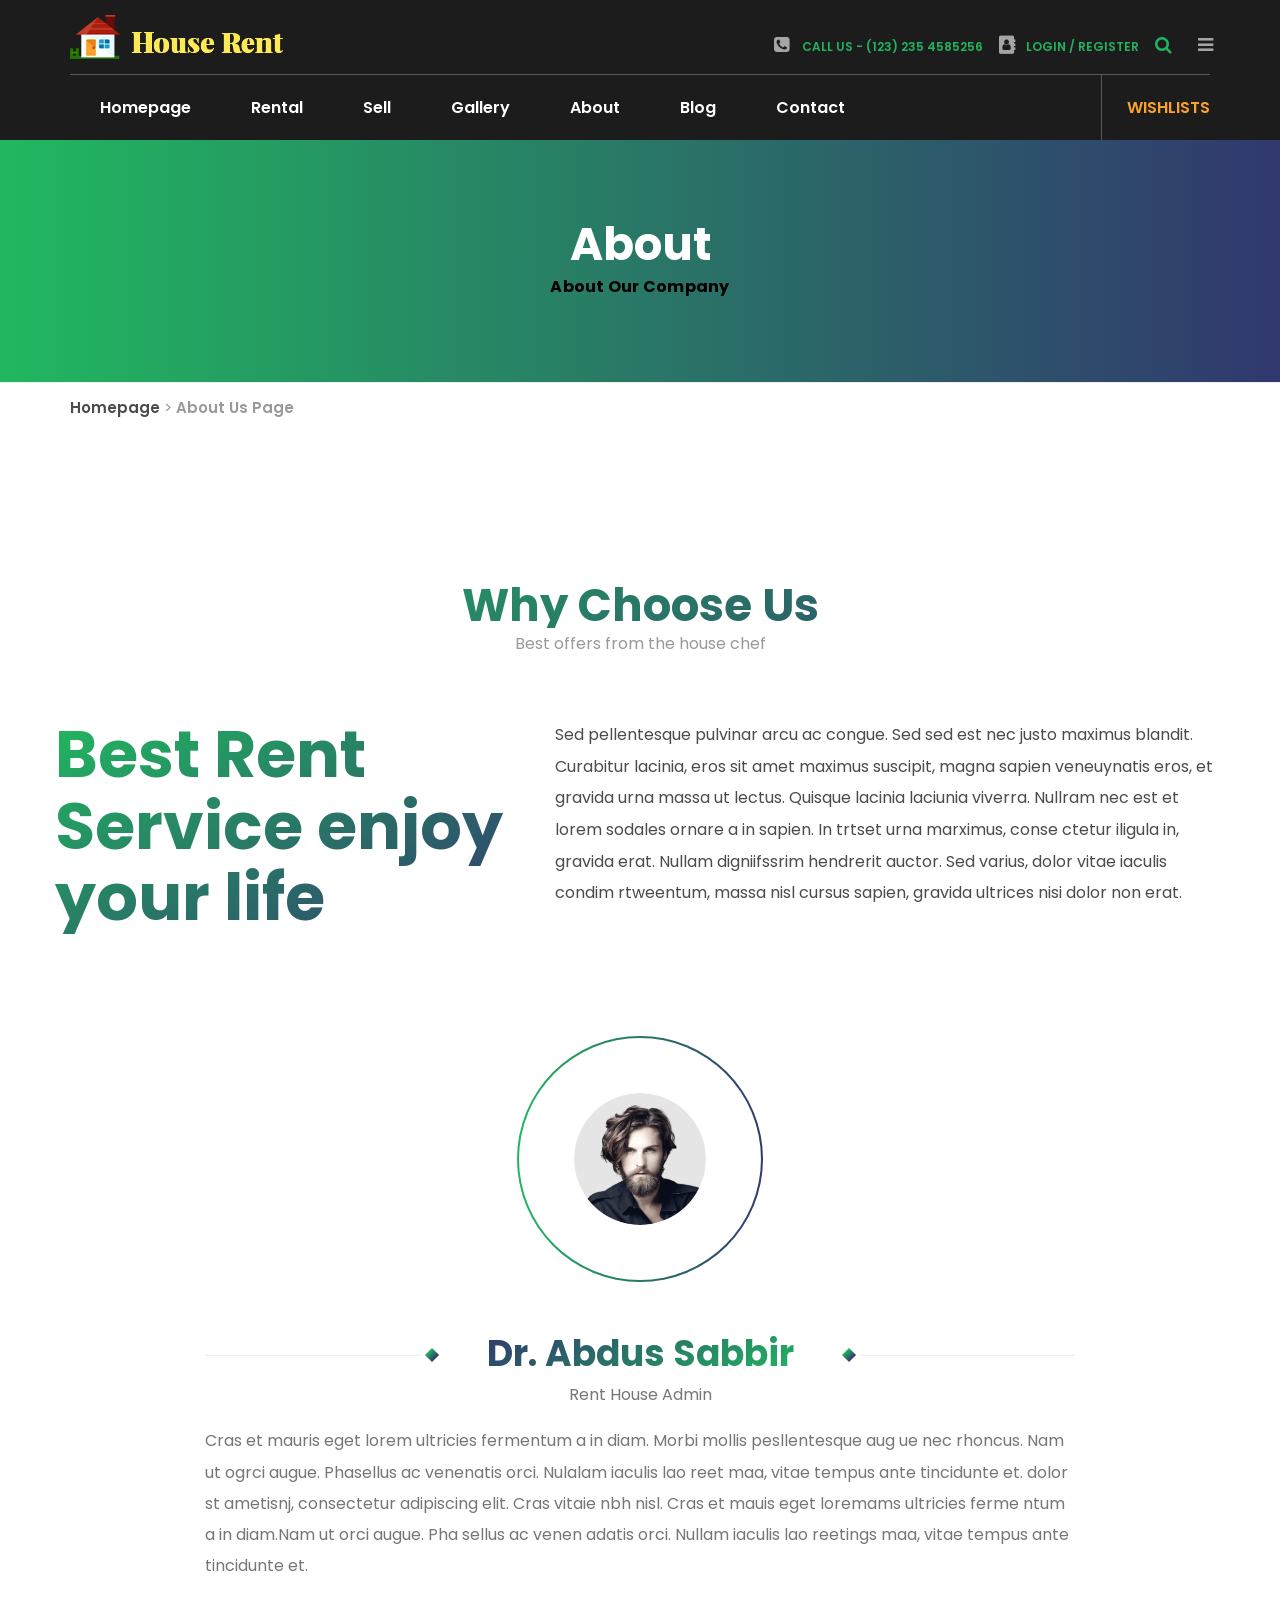
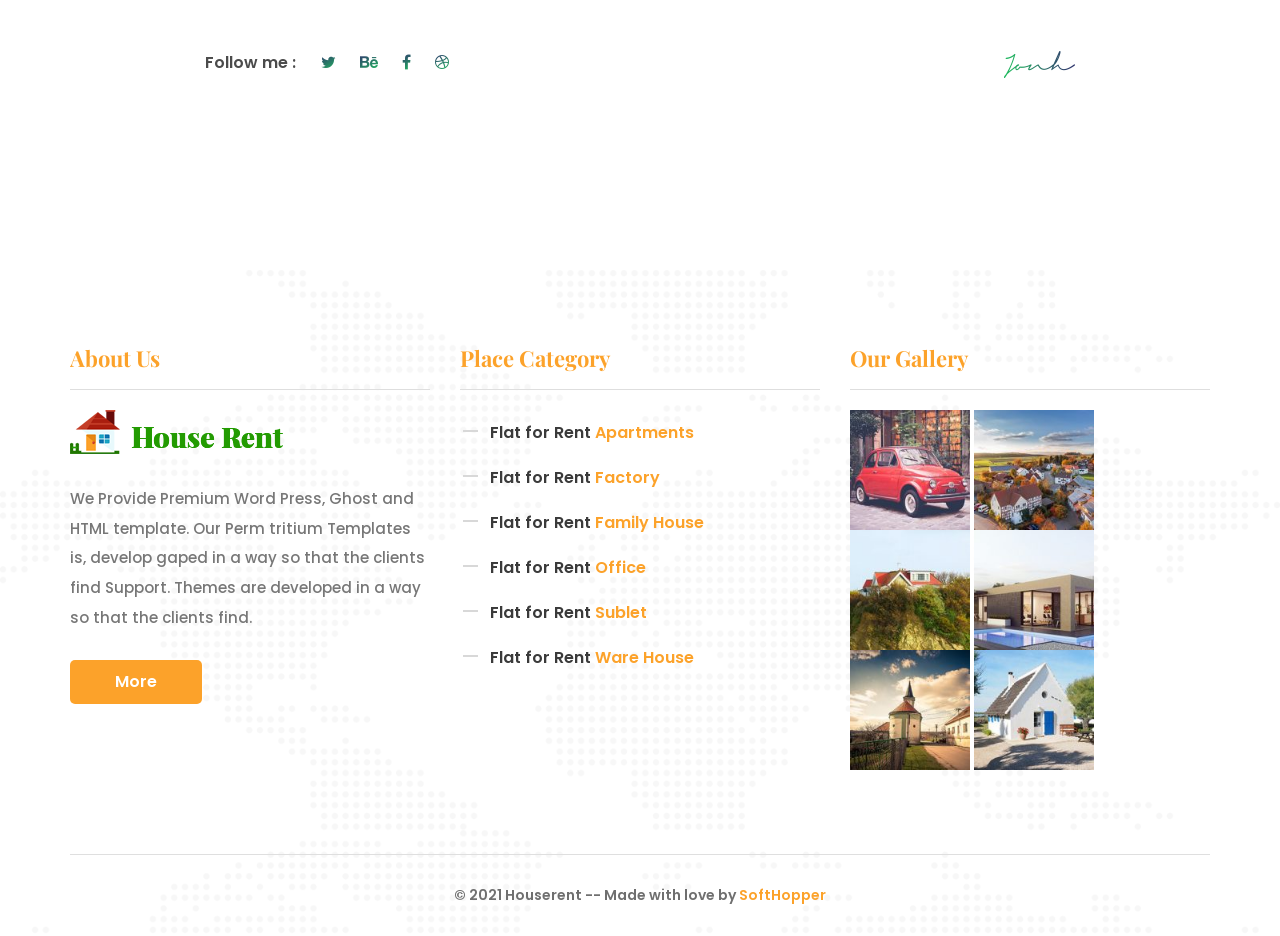
<file: about-us-page/index.html>
<!DOCTYPE html>
<html lang="en-US" class="no-js">
  <!-- Mirrored from demo.softhopper.studio/house-rent/about-us-page/ by HTTrack Website Copier/3.x [XR&CO'2014], Thu, 06 Apr 2023 21:04:11 GMT -->
  <!-- Added by HTTrack --><meta
    http-equiv="content-type"
    content="text/html;charset=UTF-8"
  /><!-- /Added by HTTrack -->
  <head>
    <meta charset="UTF-8" />
    <meta http-equiv="X-UA-Compatible" content="IE=edge" />
    <meta
      name="viewport"
      content="width=device-width, initial-scale=1, maximum-scale=1"
    />
    <link rel="profile" href="https://gmpg.org/xfn/11" />
    <link rel="pingback" href="../xmlrpc.php" />
    <title>About Us Page &#8211; House Rent</title>
    <meta name="robots" content="max-image-preview:large" />
    <link rel="dns-prefetch" href="http://fonts.googleapis.com/" />
    <link
      rel="alternate"
      type="application/rss+xml"
      title="House Rent &raquo; Feed"
      href="../feed/index.html"
    />
    <link
      rel="alternate"
      type="application/rss+xml"
      title="House Rent &raquo; Comments Feed"
      href="../comments/feed/index.html"
    />
    <script type="text/javascript">
      window._wpemojiSettings = {
        baseUrl: "https:\/\/s.w.org\/images\/core\/emoji\/14.0.0\/72x72\/",
        ext: ".png",
        svgUrl: "https:\/\/s.w.org\/images\/core\/emoji\/14.0.0\/svg\/",
        svgExt: ".svg",
        source: {
          concatemoji:
            "https:\/\/demo.softhopper.studio\/house-rent\/wp-includes\/js\/wp-emoji-release.min.js",
        },
      };
      /*! This file is auto-generated */
      !(function (e, a, t) {
        var n,
          r,
          o,
          i = a.createElement("canvas"),
          p = i.getContext && i.getContext("2d");
        function s(e, t) {
          var a = String.fromCharCode,
            e =
              (p.clearRect(0, 0, i.width, i.height),
              p.fillText(a.apply(this, e), 0, 0),
              i.toDataURL());
          return (
            p.clearRect(0, 0, i.width, i.height),
            p.fillText(a.apply(this, t), 0, 0),
            e === i.toDataURL()
          );
        }
        function c(e) {
          var t = a.createElement("script");
          (t.src = e),
            (t.defer = t.type = "text/javascript"),
            a.getElementsByTagName("head")[0].appendChild(t);
        }
        for (
          o = Array("flag", "emoji"),
            t.supports = { everything: !0, everythingExceptFlag: !0 },
            r = 0;
          r < o.length;
          r++
        )
          (t.supports[o[r]] = (function (e) {
            if (p && p.fillText)
              switch (
                ((p.textBaseline = "top"), (p.font = "600 32px Arial"), e)
              ) {
                case "flag":
                  return s(
                    [127987, 65039, 8205, 9895, 65039],
                    [127987, 65039, 8203, 9895, 65039]
                  )
                    ? !1
                    : !s(
                        [55356, 56826, 55356, 56819],
                        [55356, 56826, 8203, 55356, 56819]
                      ) &&
                        !s(
                          [
                            55356, 57332, 56128, 56423, 56128, 56418, 56128,
                            56421, 56128, 56430, 56128, 56423, 56128, 56447,
                          ],
                          [
                            55356, 57332, 8203, 56128, 56423, 8203, 56128,
                            56418, 8203, 56128, 56421, 8203, 56128, 56430, 8203,
                            56128, 56423, 8203, 56128, 56447,
                          ]
                        );
                case "emoji":
                  return !s(
                    [129777, 127995, 8205, 129778, 127999],
                    [129777, 127995, 8203, 129778, 127999]
                  );
              }
            return !1;
          })(o[r])),
            (t.supports.everything = t.supports.everything && t.supports[o[r]]),
            "flag" !== o[r] &&
              (t.supports.everythingExceptFlag =
                t.supports.everythingExceptFlag && t.supports[o[r]]);
        (t.supports.everythingExceptFlag =
          t.supports.everythingExceptFlag && !t.supports.flag),
          (t.DOMReady = !1),
          (t.readyCallback = function () {
            t.DOMReady = !0;
          }),
          t.supports.everything ||
            ((n = function () {
              t.readyCallback();
            }),
            a.addEventListener
              ? (a.addEventListener("DOMContentLoaded", n, !1),
                e.addEventListener("load", n, !1))
              : (e.attachEvent("onload", n),
                a.attachEvent("onreadystatechange", function () {
                  "complete" === a.readyState && t.readyCallback();
                })),
            (e = t.source || {}).concatemoji
              ? c(e.concatemoji)
              : e.wpemoji && e.twemoji && (c(e.twemoji), c(e.wpemoji)));
      })(window, document, window._wpemojiSettings);
    </script>
    <!-- demo.softhopper.studio/house-rent is managing ads with Advanced Ads -->
    <script id="softh-ready">
      (window.advanced_ads_ready = function (e, a) {
        a = a || "complete";
        var d = function (e) {
          return "interactive" === a ? "loading" !== e : "complete" === e;
        };
        d(document.readyState)
          ? e()
          : document.addEventListener(
              "readystatechange",
              function (a) {
                d(a.target.readyState) && e();
              },
              { once: "interactive" === a }
            );
      }),
        (window.advanced_ads_ready_queue =
          window.advanced_ads_ready_queue || []);
    </script>
    <style type="text/css">
      img.wp-smiley,
      img.emoji {
        display: inline !important;
        border: none !important;
        box-shadow: none !important;
        height: 1em !important;
        width: 1em !important;
        margin: 0 0.07em !important;
        vertical-align: -0.1em !important;
        background: none !important;
        padding: 0 !important;
      }
    </style>
    <link
      rel="stylesheet"
      id="wp-block-library-css"
      href="../wp-includes/css/dist/block-library/style.min.css"
      type="text/css"
      media="all"
    />
    <style id="wp-block-library-theme-inline-css" type="text/css">
      .wp-block-audio figcaption {
        color: #555;
        font-size: 13px;
        text-align: center;
      }
      .is-dark-theme .wp-block-audio figcaption {
        color: hsla(0, 0%, 100%, 0.65);
      }
      .wp-block-audio {
        margin: 0 0 1em;
      }
      .wp-block-code {
        border: 1px solid #ccc;
        border-radius: 4px;
        font-family: Menlo, Consolas, monaco, monospace;
        padding: 0.8em 1em;
      }
      .wp-block-embed figcaption {
        color: #555;
        font-size: 13px;
        text-align: center;
      }
      .is-dark-theme .wp-block-embed figcaption {
        color: hsla(0, 0%, 100%, 0.65);
      }
      .wp-block-embed {
        margin: 0 0 1em;
      }
      .blocks-gallery-caption {
        color: #555;
        font-size: 13px;
        text-align: center;
      }
      .is-dark-theme .blocks-gallery-caption {
        color: hsla(0, 0%, 100%, 0.65);
      }
      .wp-block-image figcaption {
        color: #555;
        font-size: 13px;
        text-align: center;
      }
      .is-dark-theme .wp-block-image figcaption {
        color: hsla(0, 0%, 100%, 0.65);
      }
      .wp-block-image {
        margin: 0 0 1em;
      }
      .wp-block-pullquote {
        border-top: 4px solid;
        border-bottom: 4px solid;
        margin-bottom: 1.75em;
        color: currentColor;
      }
      .wp-block-pullquote__citation,
      .wp-block-pullquote cite,
      .wp-block-pullquote footer {
        color: currentColor;
        text-transform: uppercase;
        font-size: 0.8125em;
        font-style: normal;
      }
      .wp-block-quote {
        border-left: 0.25em solid;
        margin: 0 0 1.75em;
        padding-left: 1em;
      }
      .wp-block-quote cite,
      .wp-block-quote footer {
        color: currentColor;
        font-size: 0.8125em;
        position: relative;
        font-style: normal;
      }
      .wp-block-quote.has-text-align-right {
        border-left: none;
        border-right: 0.25em solid;
        padding-left: 0;
        padding-right: 1em;
      }
      .wp-block-quote.has-text-align-center {
        border: none;
        padding-left: 0;
      }
      .wp-block-quote.is-large,
      .wp-block-quote.is-style-large,
      .wp-block-quote.is-style-plain {
        border: none;
      }
      .wp-block-search .wp-block-search__label {
        font-weight: 700;
      }
      .wp-block-search__button {
        border: 1px solid #ccc;
        padding: 0.375em 0.625em;
      }
      :where(.wp-block-group.has-background) {
        padding: 1.25em 2.375em;
      }
      .wp-block-separator.has-css-opacity {
        opacity: 0.4;
      }
      .wp-block-separator {
        border: none;
        border-bottom: 2px solid;
        margin-left: auto;
        margin-right: auto;
      }
      .wp-block-separator.has-alpha-channel-opacity {
        opacity: 1;
      }
      .wp-block-separator:not(.is-style-wide):not(.is-style-dots) {
        width: 100px;
      }
      .wp-block-separator.has-background:not(.is-style-dots) {
        border-bottom: none;
        height: 1px;
      }
      .wp-block-separator.has-background:not(.is-style-wide):not(
          .is-style-dots
        ) {
        height: 2px;
      }
      .wp-block-table {
        margin: "0 0 1em 0";
      }
      .wp-block-table thead {
        border-bottom: 3px solid;
      }
      .wp-block-table tfoot {
        border-top: 3px solid;
      }
      .wp-block-table td,
      .wp-block-table th {
        word-break: normal;
      }
      .wp-block-table figcaption {
        color: #555;
        font-size: 13px;
        text-align: center;
      }
      .is-dark-theme .wp-block-table figcaption {
        color: hsla(0, 0%, 100%, 0.65);
      }
      .wp-block-video figcaption {
        color: #555;
        font-size: 13px;
        text-align: center;
      }
      .is-dark-theme .wp-block-video figcaption {
        color: hsla(0, 0%, 100%, 0.65);
      }
      .wp-block-video {
        margin: 0 0 1em;
      }
      .wp-block-template-part.has-background {
        padding: 1.25em 2.375em;
        margin-top: 0;
        margin-bottom: 0;
      }
    </style>
    <link
      rel="stylesheet"
      id="classic-theme-styles-css"
      href="../wp-includes/css/classic-themes.min.css"
      type="text/css"
      media="all"
    />
    <style id="global-styles-inline-css" type="text/css">
      body {
        --wp--preset--color--black: #000000;
        --wp--preset--color--cyan-bluish-gray: #abb8c3;
        --wp--preset--color--white: #ffffff;
        --wp--preset--color--pale-pink: #f78da7;
        --wp--preset--color--vivid-red: #cf2e2e;
        --wp--preset--color--luminous-vivid-orange: #ff6900;
        --wp--preset--color--luminous-vivid-amber: #fcb900;
        --wp--preset--color--light-green-cyan: #7bdcb5;
        --wp--preset--color--vivid-green-cyan: #00d084;
        --wp--preset--color--pale-cyan-blue: #8ed1fc;
        --wp--preset--color--vivid-cyan-blue: #0693e3;
        --wp--preset--color--vivid-purple: #9b51e0;
        --wp--preset--gradient--vivid-cyan-blue-to-vivid-purple: linear-gradient(
          135deg,
          rgba(6, 147, 227, 1) 0%,
          rgb(155, 81, 224) 100%
        );
        --wp--preset--gradient--light-green-cyan-to-vivid-green-cyan: linear-gradient(
          135deg,
          rgb(122, 220, 180) 0%,
          rgb(0, 208, 130) 100%
        );
        --wp--preset--gradient--luminous-vivid-amber-to-luminous-vivid-orange: linear-gradient(
          135deg,
          rgba(252, 185, 0, 1) 0%,
          rgba(255, 105, 0, 1) 100%
        );
        --wp--preset--gradient--luminous-vivid-orange-to-vivid-red: linear-gradient(
          135deg,
          rgba(255, 105, 0, 1) 0%,
          rgb(207, 46, 46) 100%
        );
        --wp--preset--gradient--very-light-gray-to-cyan-bluish-gray: linear-gradient(
          135deg,
          rgb(238, 238, 238) 0%,
          rgb(169, 184, 195) 100%
        );
        --wp--preset--gradient--cool-to-warm-spectrum: linear-gradient(
          135deg,
          rgb(74, 234, 220) 0%,
          rgb(151, 120, 209) 20%,
          rgb(207, 42, 186) 40%,
          rgb(238, 44, 130) 60%,
          rgb(251, 105, 98) 80%,
          rgb(254, 248, 76) 100%
        );
        --wp--preset--gradient--blush-light-purple: linear-gradient(
          135deg,
          rgb(255, 206, 236) 0%,
          rgb(152, 150, 240) 100%
        );
        --wp--preset--gradient--blush-bordeaux: linear-gradient(
          135deg,
          rgb(254, 205, 165) 0%,
          rgb(254, 45, 45) 50%,
          rgb(107, 0, 62) 100%
        );
        --wp--preset--gradient--luminous-dusk: linear-gradient(
          135deg,
          rgb(255, 203, 112) 0%,
          rgb(199, 81, 192) 50%,
          rgb(65, 88, 208) 100%
        );
        --wp--preset--gradient--pale-ocean: linear-gradient(
          135deg,
          rgb(255, 245, 203) 0%,
          rgb(182, 227, 212) 50%,
          rgb(51, 167, 181) 100%
        );
        --wp--preset--gradient--electric-grass: linear-gradient(
          135deg,
          rgb(202, 248, 128) 0%,
          rgb(113, 206, 126) 100%
        );
        --wp--preset--gradient--midnight: linear-gradient(
          135deg,
          rgb(2, 3, 129) 0%,
          rgb(40, 116, 252) 100%
        );
        --wp--preset--duotone--dark-grayscale: url("#wp-duotone-dark-grayscale");
        --wp--preset--duotone--grayscale: url("#wp-duotone-grayscale");
        --wp--preset--duotone--purple-yellow: url("#wp-duotone-purple-yellow");
        --wp--preset--duotone--blue-red: url("#wp-duotone-blue-red");
        --wp--preset--duotone--midnight: url("#wp-duotone-midnight");
        --wp--preset--duotone--magenta-yellow: url("#wp-duotone-magenta-yellow");
        --wp--preset--duotone--purple-green: url("#wp-duotone-purple-green");
        --wp--preset--duotone--blue-orange: url("#wp-duotone-blue-orange");
        --wp--preset--font-size--small: 13px;
        --wp--preset--font-size--medium: 20px;
        --wp--preset--font-size--large: 36px;
        --wp--preset--font-size--x-large: 42px;
        --wp--preset--spacing--20: 0.44rem;
        --wp--preset--spacing--30: 0.67rem;
        --wp--preset--spacing--40: 1rem;
        --wp--preset--spacing--50: 1.5rem;
        --wp--preset--spacing--60: 2.25rem;
        --wp--preset--spacing--70: 3.38rem;
        --wp--preset--spacing--80: 5.06rem;
      }
      :where(.is-layout-flex) {
        gap: 0.5em;
      }
      body .is-layout-flow > .alignleft {
        float: left;
        margin-inline-start: 0;
        margin-inline-end: 2em;
      }
      body .is-layout-flow > .alignright {
        float: right;
        margin-inline-start: 2em;
        margin-inline-end: 0;
      }
      body .is-layout-flow > .aligncenter {
        margin-left: auto !important;
        margin-right: auto !important;
      }
      body .is-layout-constrained > .alignleft {
        float: left;
        margin-inline-start: 0;
        margin-inline-end: 2em;
      }
      body .is-layout-constrained > .alignright {
        float: right;
        margin-inline-start: 2em;
        margin-inline-end: 0;
      }
      body .is-layout-constrained > .aligncenter {
        margin-left: auto !important;
        margin-right: auto !important;
      }
      body
        .is-layout-constrained
        > :where(:not(.alignleft):not(.alignright):not(.alignfull)) {
        max-width: var(--wp--style--global--content-size);
        margin-left: auto !important;
        margin-right: auto !important;
      }
      body .is-layout-constrained > .alignwide {
        max-width: var(--wp--style--global--wide-size);
      }
      body .is-layout-flex {
        display: flex;
      }
      body .is-layout-flex {
        flex-wrap: wrap;
        align-items: center;
      }
      body .is-layout-flex > * {
        margin: 0;
      }
      :where(.wp-block-columns.is-layout-flex) {
        gap: 2em;
      }
      .has-black-color {
        color: var(--wp--preset--color--black) !important;
      }
      .has-cyan-bluish-gray-color {
        color: var(--wp--preset--color--cyan-bluish-gray) !important;
      }
      .has-white-color {
        color: var(--wp--preset--color--white) !important;
      }
      .has-pale-pink-color {
        color: var(--wp--preset--color--pale-pink) !important;
      }
      .has-vivid-red-color {
        color: var(--wp--preset--color--vivid-red) !important;
      }
      .has-luminous-vivid-orange-color {
        color: var(--wp--preset--color--luminous-vivid-orange) !important;
      }
      .has-luminous-vivid-amber-color {
        color: var(--wp--preset--color--luminous-vivid-amber) !important;
      }
      .has-light-green-cyan-color {
        color: var(--wp--preset--color--light-green-cyan) !important;
      }
      .has-vivid-green-cyan-color {
        color: var(--wp--preset--color--vivid-green-cyan) !important;
      }
      .has-pale-cyan-blue-color {
        color: var(--wp--preset--color--pale-cyan-blue) !important;
      }
      .has-vivid-cyan-blue-color {
        color: var(--wp--preset--color--vivid-cyan-blue) !important;
      }
      .has-vivid-purple-color {
        color: var(--wp--preset--color--vivid-purple) !important;
      }
      .has-black-background-color {
        background-color: var(--wp--preset--color--black) !important;
      }
      .has-cyan-bluish-gray-background-color {
        background-color: var(--wp--preset--color--cyan-bluish-gray) !important;
      }
      .has-white-background-color {
        background-color: var(--wp--preset--color--white) !important;
      }
      .has-pale-pink-background-color {
        background-color: var(--wp--preset--color--pale-pink) !important;
      }
      .has-vivid-red-background-color {
        background-color: var(--wp--preset--color--vivid-red) !important;
      }
      .has-luminous-vivid-orange-background-color {
        background-color: var(
          --wp--preset--color--luminous-vivid-orange
        ) !important;
      }
      .has-luminous-vivid-amber-background-color {
        background-color: var(
          --wp--preset--color--luminous-vivid-amber
        ) !important;
      }
      .has-light-green-cyan-background-color {
        background-color: var(--wp--preset--color--light-green-cyan) !important;
      }
      .has-vivid-green-cyan-background-color {
        background-color: var(--wp--preset--color--vivid-green-cyan) !important;
      }
      .has-pale-cyan-blue-background-color {
        background-color: var(--wp--preset--color--pale-cyan-blue) !important;
      }
      .has-vivid-cyan-blue-background-color {
        background-color: var(--wp--preset--color--vivid-cyan-blue) !important;
      }
      .has-vivid-purple-background-color {
        background-color: var(--wp--preset--color--vivid-purple) !important;
      }
      .has-black-border-color {
        border-color: var(--wp--preset--color--black) !important;
      }
      .has-cyan-bluish-gray-border-color {
        border-color: var(--wp--preset--color--cyan-bluish-gray) !important;
      }
      .has-white-border-color {
        border-color: var(--wp--preset--color--white) !important;
      }
      .has-pale-pink-border-color {
        border-color: var(--wp--preset--color--pale-pink) !important;
      }
      .has-vivid-red-border-color {
        border-color: var(--wp--preset--color--vivid-red) !important;
      }
      .has-luminous-vivid-orange-border-color {
        border-color: var(
          --wp--preset--color--luminous-vivid-orange
        ) !important;
      }
      .has-luminous-vivid-amber-border-color {
        border-color: var(--wp--preset--color--luminous-vivid-amber) !important;
      }
      .has-light-green-cyan-border-color {
        border-color: var(--wp--preset--color--light-green-cyan) !important;
      }
      .has-vivid-green-cyan-border-color {
        border-color: var(--wp--preset--color--vivid-green-cyan) !important;
      }
      .has-pale-cyan-blue-border-color {
        border-color: var(--wp--preset--color--pale-cyan-blue) !important;
      }
      .has-vivid-cyan-blue-border-color {
        border-color: var(--wp--preset--color--vivid-cyan-blue) !important;
      }
      .has-vivid-purple-border-color {
        border-color: var(--wp--preset--color--vivid-purple) !important;
      }
      .has-vivid-cyan-blue-to-vivid-purple-gradient-background {
        background: var(
          --wp--preset--gradient--vivid-cyan-blue-to-vivid-purple
        ) !important;
      }
      .has-light-green-cyan-to-vivid-green-cyan-gradient-background {
        background: var(
          --wp--preset--gradient--light-green-cyan-to-vivid-green-cyan
        ) !important;
      }
      .has-luminous-vivid-amber-to-luminous-vivid-orange-gradient-background {
        background: var(
          --wp--preset--gradient--luminous-vivid-amber-to-luminous-vivid-orange
        ) !important;
      }
      .has-luminous-vivid-orange-to-vivid-red-gradient-background {
        background: var(
          --wp--preset--gradient--luminous-vivid-orange-to-vivid-red
        ) !important;
      }
      .has-very-light-gray-to-cyan-bluish-gray-gradient-background {
        background: var(
          --wp--preset--gradient--very-light-gray-to-cyan-bluish-gray
        ) !important;
      }
      .has-cool-to-warm-spectrum-gradient-background {
        background: var(
          --wp--preset--gradient--cool-to-warm-spectrum
        ) !important;
      }
      .has-blush-light-purple-gradient-background {
        background: var(--wp--preset--gradient--blush-light-purple) !important;
      }
      .has-blush-bordeaux-gradient-background {
        background: var(--wp--preset--gradient--blush-bordeaux) !important;
      }
      .has-luminous-dusk-gradient-background {
        background: var(--wp--preset--gradient--luminous-dusk) !important;
      }
      .has-pale-ocean-gradient-background {
        background: var(--wp--preset--gradient--pale-ocean) !important;
      }
      .has-electric-grass-gradient-background {
        background: var(--wp--preset--gradient--electric-grass) !important;
      }
      .has-midnight-gradient-background {
        background: var(--wp--preset--gradient--midnight) !important;
      }
      .has-small-font-size {
        font-size: var(--wp--preset--font-size--small) !important;
      }
      .has-medium-font-size {
        font-size: var(--wp--preset--font-size--medium) !important;
      }
      .has-large-font-size {
        font-size: var(--wp--preset--font-size--large) !important;
      }
      .has-x-large-font-size {
        font-size: var(--wp--preset--font-size--x-large) !important;
      }
      .wp-block-navigation a:where(:not(.wp-element-button)) {
        color: inherit;
      }
      :where(.wp-block-columns.is-layout-flex) {
        gap: 2em;
      }
      .wp-block-pullquote {
        font-size: 1.5em;
        line-height: 1.6;
      }
    </style>
    <link
      rel="stylesheet"
      id="contact-form-7-css"
      href="../wp-content/plugins/contact-form-7/includes/css/styles.css"
      type="text/css"
      media="all"
    />
    <link
      rel="stylesheet"
      id="houserent-theme-plugins-css"
      href="../wp-content/themes/houserent/assets/css/plugins.css"
      type="text/css"
      media="all"
    />
    <link
      rel="stylesheet"
      id="houserent-theme-all-icons-css"
      href="../wp-content/themes/houserent/assets/css/house-rent-icon-pack.css"
      type="text/css"
      media="all"
    />
    <link
      rel="stylesheet"
      id="jquery-ui-css-css"
      href="../wp-content/themes/houserent/assets/css/jquery-ui.min.css"
      type="text/css"
      media="all"
    />
    <link
      rel="stylesheet"
      id="houserent-theme-style-css"
      href="../wp-content/themes/houserent/style.css"
      type="text/css"
      media="all"
    />
    <style id="houserent-theme-style-inline-css" type="text/css">
      body {
        font-family: "Poppins" !important;
        font-style: normal;
        font-size: 16px;
        line-height: 1.45em;
        color: #4b4b4b;
      }
      blockquote {
        font-family: "Playfair Display" !important;
        font-style: italic;
      }
      h1 {
        font-family: "Playfair Display" !important;
        font-style: normal;
        font-size: 2.441em;
        color: #2b2b2b;
      }
      h2 {
        font-family: "Playfair Display" !important;
        font-style: normal;
        font-size: 1.953em;
        color: #2b2b2b;
      }
      h3 {
        font-family: "Playfair Display" !important;
        font-style: normal;
        font-size: 1.563em;
        color: #2b2b2b;
      }
      h4 {
        font-family: "Playfair Display" !important;
        font-style: normal;
        font-size: 1.25em;
        color: #2b2b2b;
      }
      h5 {
        font-family: "Playfair Display" !important;
        font-style: normal;
        font-size: 1em;
        color: #2b2b2b;
      }
      h6 {
        font-family: "Playfair Display" !important;
        font-style: normal;
        font-size: 0.8em;
        color: #2b2b2b;
      }
      .post .post-thumb img {
        width: 100%;
      }

      /**** Primary Color ****/
      .pagination li a:hover {
        color: #fca22a;
      }
      label a {
        color: #fca22a;
      }
      .overlay-search .btn-group .btn:last-child {
        background-color: #fca22a !important;
        border-color: #fca22a;
      }
      .left-content li a:hover {
        color: #fca22a !important;
      }
      .left-content li a:hover i {
        color: #fca22a !important;
      }
      .header-bottom-area.default-template-gradient .menu-list > li > a:hover {
        color: #fca22a !important;
      }
      .banner-with-menu-area .menu-list > li > a:hover {
        color: #fca22a !important;
      }
      .category-menu.default-template-gradient .category-list a:hover i,
      .category-menu.default-template-gradient .category-list a:hover h4 {
        color: #fca22a;
      }
      .social-media ul li a:hover {
        color: #fca22a;
      }
      .slider-text-content h2:before {
        background-color: #fca22a;
      }
      .slider-text-content a {
        background-color: #fca22a;
      }
      .banner-text-content .more-link {
        background-color: #fca22a;
      }
      .aboutus-area .nav.nav-tabs li.active:before {
        background-color: #fca22a;
      }
      .booking {
        color: #fca22a;
      }
      .blog-area .button,
      .call-to-action .button {
        background-color: #fca22a;
      }
      .call-to-action .contact-left-content h4 {
        color: #fca22a;
      }
      .testimonial-slider .item .star i {
        color: #fca22a;
      }
      .testimonial-slider .owl-dot.active {
        background-color: #fca22a;
      }
      .yellow-color .button {
        background-color: #fca22a;
      }
      .yellow-color .widget-title-area .widget-title {
        color: #fca22a;
      }
      .widget_houserent_rental_category ul li a {
        color: #fca22a;
      }
      .widget_rental_search
        .advance_search_query.booking-form
        .form-group
        label {
        color: #fca22a;
      }
      .commingsoon-count .timer-body-block > div .tab-unit {
        color: #fca22a;
      }
      .error-page-area .default-pd-center .error-text-content .error-title {
        color: #fca22a;
      }
      .stat i {
        color: #fca22a;
      }
      .call-to-action.style-two .right-content .contact a {
        background-color: #fca22a !important;
      }
      .footer-area .bottom-content a {
        color: #fca22a;
      }
      .widget.widget_search .btn-primary {
        background: #fca22a !important;
        border-color: #fca22a;
      }
      .widget-about-content .button {
        background: #fca22a;
      }

      /**** Secondary Color ****/
      ::-moz-selection {
        background-color: #21b360;
      }
      ::selection {
        background-color: #21b360;
      }
      a:hover,
      a:focus {
        color: #21b360;
      }
      .header-top-content .left-content ul li a {
        color: #21b360;
      }
      .menu-list li:hover > a,
      .menu-list > li > a:hover,
      .menu-list > li > a.active {
        color: #21b360 !important;
      }
      .button:hover {
        background-color: #21b360;
      }
      .banner-text-content .more-link:hover {
        background-color: #21b360;
      }
      .call-to-action.style-two .right-content .contact a:hover {
        background-color: #21b360;
      }
      .apartments-content .text-content .top-content h3 a:hover {
        color: #21b360;
      }
      .dropdown-menu li a:hover,
      .share-meta li a:hover {
        color: #21b360;
      }
      .category-list a:hover i,
      .category-list a:hover h4 {
        color: #21b360;
      }
      .catagory-left-content .button:hover {
        background-color: #21b360;
      }
      .call-to-action.style-two .right-content .contact a:hover {
        background-color: #21b360 !important;
      }

      /**** Gradient Color ****/
      .default-template-gradient {
        background: #21b75f;
        background: -moz-linear-gradient(left, #21b75f 0%, #31386e 100%);
        background: -webkit-linear-gradient(left, #21b75f 0%, #31386e 100%);
        background: linear-gradient(to right, #21b75f 0%, #31386e 100%);
      }
      input.default-template-gradient {
        background: #21b75f !important;
        background: -moz-linear-gradient(
          left,
          #21b75f 0%,
          #31386e 100%
        ) !important;
        background: -webkit-linear-gradient(
          left,
          #21b75f 0%,
          #31386e 100%
        ) !important;
        background: linear-gradient(
          to right,
          #21b75f 0%,
          #31386e 100%
        ) !important;
      }
      .default-gradient-before:before {
        background: #21b75f;
        background: -moz-linear-gradient(left, #21b75f 0%, #31386e 100%);
        background: -webkit-linear-gradient(left, #21b75f 0%, #31386e 100%);
        background: linear-gradient(to right, #21b75f 0%, #31386e 100%);
      }
      .default-text-gradient,
      .gallery-area.four .gallery-left-content h2 {
        background: -moz-linear-gradient(330deg, #21b75f 0%, #31386e 100%);
        background: -webkit-linear-gradient(330deg, #21b75f 0%, #31386e 100%);
        background: linear-gradient(330deg, #21b75f 0%, #31386e 100%);
      }
      @media all and (-ms-high-contrast: none), (-ms-high-contrast: active) {
        .default-text-gradient,
        .gallery-area.four .gallery-left-content h2 {
          color: #31386e;
        }
      }
      .gradient-transparent {
        background: rgba(33, 183, 95, 0.85);
        background: -moz-linear-gradient(
          left,
          rgba(33, 183, 95, 0.85) 0%,
          rgba(49, 56, 110, 0.85) 100%
        );
        background: -webkit-linear-gradient(
          left,
          rgba(33, 183, 95, 0.85) 0%,
          rgba(49, 56, 110, 0.85) 100%
        );
        background: linear-gradient(
          to right,
          rgba(33, 183, 95, 0.85) 0%,
          rgba(49, 56, 110, 0.85) 100%
        );
      }
      .gradient-transparent-overlay:before {
        background: rgba(33, 183, 95, 0.85);
        background: -moz-linear-gradient(
          left,
          rgba(33, 183, 95, 0.85) 0%,
          rgba(49, 56, 110, 0.85) 100%
        );
        background: -webkit-linear-gradient(
          left,
          rgba(33, 183, 95, 0.85) 0%,
          rgba(49, 56, 110, 0.85) 100%
        );
        background: linear-gradient(
          to right,
          rgba(33, 183, 95, 0.85) 0%,
          rgba(49, 56, 110, 0.85) 100%
        );
      }
      .overlay-gradient:before {
        background: rgba(33, 183, 95, 0.45);
        background: -moz-linear-gradient(
          left,
          rgba(33, 183, 95, 0.45) 0%,
          rgba(49, 56, 110, 0.45) 100%
        );
        background: -webkit-linear-gradient(
          left,
          rgba(33, 183, 95, 0.45) 0%,
          rgba(49, 56, 110, 0.45) 100%
        );
        background: linear-gradient(
          to right,
          rgba(33, 183, 95, 0.45) 0%,
          rgba(49, 56, 110, 0.45) 100%
        );
      }
      .gradient-border:after {
        background: #21b75f;
        background: -moz-linear-gradient(bottom, #21b75f 0%, #31386e 100%);
        background: -webkit-linear-gradient(bottom, #21b75f 0%, #31386e 100%);
        background: linear-gradient(to bottom, #21b75f 0%, #31386e 100%);
        border-radius: 10px;
      }
      .gradient-circle > div {
        background: #21b75f;
        background: -moz-linear-gradient(bottom, #21b75f 0%, #31386e 100%);
        background: -webkit-linear-gradient(bottom, #21b75f 0%, #31386e 100%);
        background: linear-gradient(to bottom, #21b75f 0%, #31386e 100%);
      }
      .apartment-menu li.active > a,
      .apartment-menu > li.active > a,
      .apartment-menu > li.active > a:focus,
      .apartment-menu > li.active > a:hover,
      .apartment-menu li a:hover {
        background: #21b75f !important;
        background: -moz-linear-gradient(
          left,
          #21b75f 0%,
          #31386e 100%
        ) !important;
        background: -webkit-linear-gradient(
          left,
          #21b75f 0%,
          #31386e 100%
        ) !important;
        background: linear-gradient(
          to right,
          #21b75f 0%,
          #31386e 100%
        ) !important;
      }
      .no-touch .cd-form input[type="submit"]:hover,
      .no-touch .cd-form input[type="submit"]:focus,
      .cd-form input[type="submit"] {
        background: #21b75f;
        background: -moz-linear-gradient(left, #21b75f 0%, #31386e 100%);
        background: -webkit-linear-gradient(left, #21b75f 0%, #31386e 100%);
        background: linear-gradient(to right, #21b75f 0%, #31386e 100%);
        outline: none;
      }
      .contactus-area .submit {
        background: #21b75f;
        background: -moz-linear-gradient(left, #21b75f 0%, #31386e 100%);
        background: -webkit-linear-gradient(left, #21b75f 0%, #31386e 100%);
        background: linear-gradient(to right, #21b75f 0%, #31386e 100%);
      }
      .gallery-area .gallery-slider > div.owl-nav > div.owl-prev i {
        background: -moz-linear-gradient(330deg, #21b75f 0%, #31386e 100%);
        background: -webkit-linear-gradient(330deg, #21b75f 0%, #31386e 100%);
        background: linear-gradient(330deg, #21b75f 0%, #31386e 100%);
      }

      .gallery-area .gallery-slider > div.owl-nav > div.owl-next i {
        background: -moz-linear-gradient(330deg, #21b75f 0%, #31386e 100%);
        background: -webkit-linear-gradient(330deg, #21b75f 0%, #31386e 100%);
        background: linear-gradient(330deg, #21b75f 0%, #31386e 100%);
      }

      .apartments-area.post h1 {
        background: -moz-linear-gradient(330deg, #21b75f 0%, #31386e 100%);
        background: -webkit-linear-gradient(330deg, #21b75f 0%, #31386e 100%);
        background: linear-gradient(330deg, #21b75f 0%, #31386e 100%);
      }
      .corousel-gallery-area
        .family-apartment-content
        .apartment-description:before {
        background: -moz-linear-gradient(left, #21b75f 0%, #31386e 100%);
        background: -webkit-linear-gradient(left, #21b75f 0%, #31386e 100%);
        background: linear-gradient(to right, #21b75f 0%, #31386e 100%);
      }
      .category-menu.five .category-list:hover h4 {
        background: -moz-linear-gradient(330deg, #21b75f 0%, #31386e 100%);
        background: -webkit-linear-gradient(330deg, #21b75f 0%, #31386e 100%);
        background: linear-gradient(330deg, #21b75f 0%, #31386e 100%);
      }
      .aboutus-area.four .title {
        background: -moz-linear-gradient(330deg, #21b75f 0%, #31386e 100%);
        background: -webkit-linear-gradient(330deg, #21b75f 0%, #31386e 100%);
        background: linear-gradient(330deg, #21b75f 0%, #31386e 100%);
      }

      .about-heading-content h2,
      .about-content-left h2,
      .social-media.footer i,
      .availability-area.two h2 {
        background: -moz-linear-gradient(330deg, #21b75f 0%, #31386e 100%);
        background: -webkit-linear-gradient(330deg, #21b75f 0%, #31386e 100%);
        background: linear-gradient(330deg, #21b75f 0%, #31386e 100%);
      }
    </style>
    <link
      rel="stylesheet"
      id="houserent-theme-custom-google-font-css"
      href="https://fonts.googleapis.com/css?family=Poppins%3A100%2C100italic%2C200%2C200italic%2C300%2C300italic%2Cregular%2Citalic%2C500%2C500italic%2C600%2C600italic%2C700%2C700italic%2C800%2C800italic%2C900%2C900italic%7CPlayfair+Display%3Aregular%2C500%2C600%2C700%2C800%2C900%2Citalic%2C500italic%2C600italic%2C700italic%2C800italic%2C900italic%257"
      type="text/css"
      media="all"
    />
    <link
      rel="stylesheet"
      id="sh-menu-main-css"
      href="../wp-content/themes/houserent/inc/mega-menu/css/menu_main.css"
      type="text/css"
      media="all"
    />
    <link
      rel="stylesheet"
      id="fw-ext-breadcrumbs-add-css-css"
      href="../wp-content/plugins/unyson/framework/extensions/breadcrumbs/static/css/style.css"
      type="text/css"
      media="all"
    />
    <link
      rel="stylesheet"
      id="fw-ext-builder-frontend-grid-css"
      href="../wp-content/plugins/unyson/framework/extensions/builder/static/css/frontend-grid.css"
      type="text/css"
      media="all"
    />
    <link
      rel="stylesheet"
      id="fw-ext-forms-default-styles-css"
      href="../wp-content/plugins/unyson/framework/extensions/forms/static/css/frontend.css"
      type="text/css"
      media="all"
    />
    <link
      rel="stylesheet"
      id="fw-shortcode-section-background-video-css"
      href="../wp-content/plugins/unyson/framework/extensions/shortcodes/shortcodes/section/static/css/background.css"
      type="text/css"
      media="all"
    />
    <link
      rel="stylesheet"
      id="fw-shortcode-section-css"
      href="../wp-content/plugins/unyson/framework/extensions/shortcodes/shortcodes/section/static/css/styles.css"
      type="text/css"
      media="all"
    />
    <script
      type="text/javascript"
      src="../wp-content/themes/houserent/assets/js/vendor/modernizr-2.8.3.min.js"
      id="modernizr-js"
    ></script>
    <script
      type="text/javascript"
      src="../wp-includes/js/jquery/jquery.min.js"
      id="jquery-core-js"
    ></script>
    <script
      type="text/javascript"
      src="../wp-includes/js/jquery/jquery-migrate.min.js"
      id="jquery-migrate-js"
    ></script>
    <link rel="https://api.w.org/" href="../wp-json/index.html" />
    <link
      rel="alternate"
      type="application/json"
      href="../wp-json/wp/v2/pages/134.json"
    />
    <link
      rel="EditURI"
      type="application/rsd+xml"
      title="RSD"
      href="../xmlrpc0db0.php?rsd"
    />
    <link
      rel="wlwmanifest"
      type="application/wlwmanifest+xml"
      href="../wp-includes/wlwmanifest.xml"
    />
    <meta name="generator" content="WordPress 6.1.1" />
    <link rel="canonical" href="index.html" />
    <link rel="shortlink" href="../index47f2.html?p=134" />
    <link
      rel="alternate"
      type="application/json+oembed"
      href="../wp-json/oembed/1.0/embed2211.json?url=https%3A%2F%2Fdemo.softhopper.studio%2Fhouse-rent%2Fabout-us-page%2F"
    />
    <link
      rel="alternate"
      type="text/xml+oembed"
      href="../wp-json/oembed/1.0/embed510d?url=https%3A%2F%2Fdemo.softhopper.studio%2Fhouse-rent%2Fabout-us-page%2F&amp;format=xml"
    />
    <link
      rel="shortcut icon"
      href="../wp-content/themes/houserent/assets/images/favicon.ico"
    />

    <link rel="stylesheet" href="../style.css" />
  </head>
  <body
    data-rsssl="1"
    class="page-template-default page page-id-134 wp-embed-responsive aa-prefix-softh-"
  >
    <!-- ====== Header Mobile area ====== -->
    <header
      class="mobile-header-area bg-nero hidden-md hidden-lg"
      style="background-color: #1c1c1c; color: #ffffff"
    >
      <div class="container">
        <div class="row">
          <div class="col-xs-12 tb">
            <div class="mobile-header-block">
              <div class="menu-area tb-cell">
                <!--Mobile Main Menu-->
                <div class="mobile-menu-main hidden-md hidden-lg">
                  <div class="menucontent overlaybg"></div>
                  <div class="menuexpandermain slideRight">
                    <a
                      id="navtoggole-main"
                      class="animated-arrow slideLeft menuclose"
                    >
                      <span></span>
                    </a>
                    <span id="menu-marker"></span>
                  </div>
                  <!--/.menuexpandermain-->
                  <div id="mobile-main-nav" class="main-navigation slideLeft">
                    <div class="menu-wrapper">
                      <div
                        id="main-mobile-container"
                        class="menu-content clearfix"
                      ></div>
                      <div class="left-content">
                        <ul>
                          <li>
                            <a href="tel:(123)%20235%204585256">
                              <i class="fa fa-phone-square"></i>
                              CALL US - (123) 235 4585256
                            </a>
                          </li>
                          <li>
                            <a href="#" class="cd-signin"
                              ><i class="fa fa-address-book"></i>Login /
                              Register</a
                            >
                          </li>
                        </ul>
                      </div>
                      <!-- /.left-content -->
                      <div class="social-media">
                        <h5>Follow Us</h5>
                        <ul>
                          <li>
                            <a href="#">
                              <i class="fa fa-instagram"></i>
                            </a>
                          </li>
                          <li>
                            <a href="#">
                              <i class="fa fa-heart"></i>
                            </a>
                          </li>
                          <li>
                            <a href="#">
                              <i class="fa fa-twitter"></i>
                            </a>
                          </li>
                          <li>
                            <a href="#">
                              <i class="fa fa-facebook-f"></i>
                            </a>
                          </li>
                        </ul>
                      </div>
                      <!-- /.social-media -->
                    </div>
                  </div>
                  <!--/#mobile-main-nav-->
                </div>
                <!--/.mobile-menu-main-->
              </div>
              <!-- /.menu-area -->
              <div class="logo-area tb-cell">
                <div class="site-logo">
                  <div class="site-logo">
                    <a href="../index.html" class="logo-block">
                      <img
                        src="../wp-content/uploads/sites/7/2017/04/logo-1.png"
                        alt="House Rent"
                      />
                    </a>
                  </div>
                </div>
                <!-- /.site-logo -->
              </div>
              <!-- /.logo-area -->
              <div class="search-block tb-cell">
                <a href="#" class="main-search"><i class="fa fa-search"></i></a>
              </div>
              <!-- /.search-block -->
              <div class="additional-content tb-cell">
                <a href="#" class="trigger-overlay"
                  ><i class="fa fa-sliders"></i
                ></a>
              </div>
              <!-- /.additional-content -->
            </div>
            <!-- /.mobile-header-block -->
          </div>
          <!-- /.col-md-12 -->
        </div>
        <!-- /.row -->
      </div>
      <!-- /.container -->
    </header>
    <!-- /.mobile-header-area -->

    <!-- ====== Header area ====== -->
    <header
      class="header-area header-one bg-nero hidden-xs hidden-sm"
      style="background-color: #1c1c1c; color: #ffffff"
    >
      <div class="container">
        <div class="header-top-content">
          <div class="row">
            <div class="col-md-6 col-sm-6">
              <div class="site-logo">
                <a href="../index.html" class="logo-block">
                  <img
                    src="../wp-content/uploads/sites/7/2017/04/logo-1.png"
                    alt="House Rent"
                  />
                </a>
              </div>
            </div>
            <!-- /.col-md-8 -->
            <div class="col-md-6 col-sm-6">
              <div class="left-content">
                <ul>
                  <li>
                    <a href="tel:(123)%20235%204585256">
                      <i class="fa fa-phone-square"></i>
                      CALL US - (123) 235 4585256
                    </a>
                  </li>
                  <li>
                    <a href="#" class="cd-signin"
                      ><i class="fa fa-address-book"></i>Login / Register</a
                    >
                  </li>
                  <li>
                    <a href="#" class="main-search"
                      ><i class="fa fa-search"></i
                    ></a>
                  </li>
                  <li>
                    <a href="#" class="trigger-overlay"
                      ><i class="fa fa-bars"></i
                    ></a>
                  </li>
                </ul>
              </div>
              <!-- /.left-content -->
            </div>
            <!-- /.col-md-4 -->
          </div>
          <!-- /.row -->
        </div>
        <!-- /.header-top-content -->
      </div>
      <!-- /.container -->
    </header>
    <!-- /.head-area -->

    <header
      class="header-bottom-content bg-nero hidden-xs hidden-sm"
      style="background-color: #1c1c1c; color: #ffffff"
    >
      <div class="container">
        <div class="row">
          <div class="col-md-10 col-sm-10 static-position">
            <nav
              id="nav-left"
              class="site-navigation top-navigation animation-slide"
            >
              <div class="menu-wrapper">
                <div class="menu-content">
                  <ul id="menu-main-menu" class="menu-list">
                    <li
                      id="menu-item-440"
                      class="menu-item menu-item-type-post_type menu-item-object-page menu-item-home menu-item-has-children menu-parent-item sh_default_menu_item menu-item-depth-0"
                    >
                      <a href="../index.html">Homepage</a>
                    </li>
                    <li
                      id="menu-item-443"
                      class="menu-item menu-item-type-custom menu-item-object-custom current-menu-ancestor current-menu-parent menu-item-has-children menu-parent-item sh_default_menu_item menu-item-depth-0"
                    >
                      <a href="../rental-items/index.html">Rental</a>
                    </li>
                    <li
                      id="menu-item-442"
                      class="menu-item menu-item-type-post_type menu-item-object-page current-menu-item page_item page-item-160 current_page_item sh_default_menu_item menu-item-depth-0"
                    >
                      <a href="../sell-items/index.html">Sell</a>
                    </li>

                    <li
                      id="menu-item-446"
                      class="menu-item menu-item-type-custom menu-item-object-custom menu-item-has-children menu-parent-item sh_default_menu_item menu-item-depth-0"
                    >
                      <a href="../gallery-page/index.html">Gallery</a>
                    </li>
                    <li
                      id="menu-item-450"
                      class="menu-item menu-item-type-post_type menu-item-object-page sh_default_menu_item menu-item-depth-0"
                    >
                      <a href="../about-us-page/index.html">About</a>
                    </li>
                    <li
                      id="menu-item-451"
                      class="menu-item menu-item-type-custom menu-item-object-custom menu-item-has-children menu-parent-item sh_default_menu_item menu-item-depth-0"
                    >
                      <a href="../blog/index.html">Blog</a>
                    </li>
                    <li
                      id="menu-item-454"
                      class="menu-item menu-item-type-post_type menu-item-object-page sh_default_menu_item menu-item-depth-0"
                    >
                      <a href="../contact-page/index.html">Contact</a>
                    </li>
                  </ul>
                </div>
                <!-- /.menu-content-->
              </div>
              <!-- /.menu-wrapper -->
            </nav>
            <!-- /.site-navigation -->
          </div>
          <!-- /.col-md-10 -->

          <div class="col-md-2 col-sm-2">
            <div class="booking">
              <span><a href="../favorites/index.html">Wishlists</a></span>
            </div>
            <!-- /.Booking -->
          </div>
          <!-- /.col-md-2 -->
        </div>
        <!-- /.row -->
      </div>
      <!-- /.container -->
    </header>
    <!-- /.header-bottom-content -->

    <div class="header-overlay-content">
      <!-- overlay-menu-item -->
      <div
        class="overlay overlay-hugeinc gradient-transparent overlay-menu-item"
      >
        <button type="button" class="overlay-close">Close</button>
        <nav>
          <ul id="menu-top-menu" class="overlay-menu">
            <li
              id="menu-item-242"
              class="menu-item menu-item-type-taxonomy menu-item-object-category sh_default_menu_item menu-item-depth-0"
            >
              <a href="../category/rooms-suites/index.html"
                >Rooms &#038; Suites</a
              >
            </li>
            <li
              id="menu-item-243"
              class="menu-item menu-item-type-custom menu-item-object-custom sh_default_menu_item menu-item-depth-0"
            >
              <a href="#">Apartments</a>
            </li>
            <li
              id="menu-item-549"
              class="menu-item menu-item-type-taxonomy menu-item-object-rental_cat sh_default_menu_item menu-item-depth-0"
            >
              <a href="../rental_cat/sublet/index.html">Sublet</a>
            </li>
            <li
              id="menu-item-550"
              class="menu-item menu-item-type-taxonomy menu-item-object-rental_cat sh_default_menu_item menu-item-depth-0"
            >
              <a href="../rental_cat/office/index.html">Office</a>
            </li>
            <li
              id="menu-item-551"
              class="menu-item menu-item-type-taxonomy menu-item-object-rental_cat sh_default_menu_item menu-item-depth-0"
            >
              <a href="../rental_cat/factory/index.html">Factory</a>
            </li>
            <li
              id="menu-item-552"
              class="menu-item menu-item-type-taxonomy menu-item-object-rental_cat sh_default_menu_item menu-item-depth-0"
            >
              <a href="../rental_cat/warehouse/index.html">Ware House</a>
            </li>
            <li
              id="menu-item-553"
              class="menu-item menu-item-type-post_type menu-item-object-page sh_default_menu_item menu-item-depth-0"
            >
              <a href="../favorites/index.html">Favorites</a>
            </li>
          </ul>
        </nav>
      </div>
      <!-- /.overlay-menu-item -->

      <!-- header-search-content -->
      <div class="gradient-transparent overlay-search">
        <button type="button" class="overlay-close">Close</button>
        <div class="header-search-content">
          <div class="container">
            <div class="row">
              <div class="col-md-7 full-width-content">
                <form
                  action="https://demo.softhopper.studio/house-rent/"
                  role="search"
                  method="get"
                  class="searchform"
                >
                  <div class="input-group adv-search">
                    <input
                      type="text"
                      name="s"
                      class="form-controller"
                      placeholder="Search...."
                    />
                    <div class="input-group-btn">
                      <div class="btn-group" role="group">
                        <div class="dropdown dropdown-lg">
                          <button
                            type="button"
                            class="btn btn-default dropdown-toggle"
                            data-toggle="dropdown"
                            aria-expanded="false"
                          >
                            <span class="fa fa-caret-down"></span>
                          </button>
                          <div
                            class="dropdown-menu dropdown-menu-right"
                            role="menu"
                          >
                            <div class="form-group">
                              <label>Filter by</label>

                              <div class="radio">
                                <label
                                  ><input
                                    type="radio"
                                    name="post_type"
                                    checked
                                    value="post"
                                  />Blog Post</label
                                >
                              </div>
                              <div class="radio">
                                <label
                                  ><input
                                    type="radio"
                                    name="post_type"
                                    value="rental"
                                  />Rental</label
                                >
                              </div>
                            </div>
                          </div>
                          <input
                            type="hidden"
                            name="search_query"
                            value="form"
                          />
                        </div>
                        <button type="submit" class="btn btn-primary">
                          <span class="fa fa-search" aria-hidden="true"></span>
                        </button>
                      </div>
                    </div>
                  </div>
                </form>
              </div>
            </div>
          </div>
        </div>
      </div>
      <!-- /.header-search-content -->
      <!-- Registrar Or Sign In-content -->
      <div class="cd-user-modal">
        <div class="cd-user-modal-container">
          <ul class="cd-switcher">
            <li><a href="#">Sign in</a></li>
            <li><a href="#">New account</a></li>
          </ul>

          <!-- log in form -->
          <div id="cd-login">
            <form
              method="post"
              action="https://demo.softhopper.studio/house-rent/wp-login.php"
              class="wp-user-form cd-form"
            >
              <p class="fieldset">
                <label class="image-replace cd-email">E-mail</label>
                <input
                  class="full-width has-padding has-border"
                  type="text"
                  name="log"
                  value=""
                  size="20"
                  tabindex="11"
                  placeholder="Email"
                />
              </p>

              <p class="fieldset">
                <label class="image-replace cd-password">Password</label>
                <input
                  class="full-width has-padding has-border"
                  type="text"
                  placeholder="Password"
                  name="pwd"
                  value=""
                  size="20"
                  tabindex="12"
                />
                <a href="#" class="hide-password">Hide</a>
              </p>

              <p class="fieldset">
                <input
                  type="checkbox"
                  name="rememberme"
                  value="forever"
                  checked="checked"
                  tabindex="13"
                />
                <label>Remember me</label>
              </p>

              <p class="fieldset">
                <input
                  class="full-width"
                  name="user-submit"
                  type="submit"
                  value="Login"
                />
                <input
                  type="hidden"
                  name="redirect_to"
                  value="/house-rent/about-us-page/"
                />
                <input type="hidden" name="user-cookie" value="1" />
              </p>
            </form>
            <p class="cd-form-bottom-message">
              <a
                href="../wp-loginc2b6.html?action=lostpassword"
                title="Lost Password"
                >Lost Your Password?</a
              >
            </p>
            <a href="#" class="cd-close-form">Close</a>
          </div>
          <!-- cd-login -->

          <!-- sign up form -->
          <div id="cd-signup">
            <form
              method="post"
              action="https://demo.softhopper.studio/house-rent/wp-login.php?action=register"
              class="wp-user-form cd-form"
            >
              <p class="fieldset">
                <label class="image-replace cd-username">Username</label>
                <input
                  class="full-width has-padding has-border"
                  type="text"
                  name="user_login"
                  value=""
                  size="20"
                  tabindex="101"
                  placeholder="Username"
                />
              </p>

              <p class="fieldset">
                <label class="image-replace cd-email">E-mail</label>
                <input
                  class="full-width has-padding has-border"
                  type="email"
                  name="user_email"
                  value=""
                  size="25"
                  placeholder="E-mail"
                />
              </p>

              <p class="fieldset">
                <input type="checkbox" required="required" />
                <label
                  >I agree to the
                  <a target="_blank" href="#">Terms and Conditions</a>
                </label>
              </p>

              <p class="fieldset">
                <input
                  class="full-width has-padding"
                  type="submit"
                  name="user-submit"
                  value="Create account"
                  tabindex="103"
                />
                <input
                  type="hidden"
                  name="redirect_to"
                  value="/house-rent/about-us-page/?register=true"
                />
                <input type="hidden" name="user-cookie" value="1" />
              </p>
            </form>
            <a href="#" class="cd-close-form">Close</a>
          </div>
          <!-- cd-signup -->

          <!-- reset password form -->
          <div id="cd-reset-password">
            <p class="cd-form-message">
              Lost your password? Please enter your email address. You will
              receive a link to create a new password.
            </p>

            <form
              method="post"
              action="https://demo.softhopper.studio/house-rent/wp-login.php?action=lostpassword"
              class="wp-user-form cd-form"
            >
              <p class="fieldset">
                <label class="image-replace cd-email">E-mail</label>
                <input
                  class="full-width has-padding has-border"
                  type="email"
                  name="user_login"
                  value=""
                  size="20"
                  tabindex="1001"
                  placeholder="E-mail"
                />
                <span class="cd-error-message">
                  &gt;Error! Invalid email address</span
                >
              </p>
              <p class="fieldset">
                <input
                  class="full-width has-padding"
                  type="submit"
                  name="user-submit"
                  value="Reset password"
                />
                <input
                  type="hidden"
                  name="redirect_to"
                  value="/house-rent/about-us-page/?reset=true"
                />
                <input type="hidden" name="user-cookie" value="1" />
              </p>
            </form>

            <p class="cd-form-bottom-message"><a href="#">Back to log-in</a></p>
          </div>
          <!-- cd-reset-password -->

          <a href="#" class="cd-close-form">Close</a>
        </div>
        <!-- cd-user-modal-container -->
      </div>
      <!-- cd-user-modal -->
    </div>
    <!-- /.header-overlay-content -->
    <div class="page-content">
      <div class="page-builder-content">
        <div class="fw-page-builder-content">
          <div class="fw-main-row" style="">
            <div class="fw-container-fluid pd-zero">
              <div class="fw-row">
                <div class="fw-col-xs-12">
                  <!-- ====== Page Header ====== -->
                  <div
                    class="page-header default-template-gradient"
                    style="
                      background: #21b75f;
                      background: -moz-linear-gradient(
                        left,
                        #21b75f 0%,
                        #31386e 100%
                      );
                      background: -webkit-linear-gradient(
                        left,
                        #21b75f 0%,
                        #31386e 100%
                      );
                      background: linear-gradient(
                        to right,
                        #21b75f 0%,
                        #31386e 100%
                      );
                    "
                  >
                    <div class="container">
                      <div class="row">
                        <div class="col-md-12">
                          <div style="margin-top: 20px; margin-bottom: 20px">
                            <h2 class="page-title">About</h2>
                            <p class="page-description">About Our Company</p>
                          </div>
                          <!-- /.default-pd-center -->
                        </div>
                        <!-- /.col-md-12 -->
                      </div>
                      <!-- /.row-->
                    </div>
                    <!-- /.container-fluid -->
                  </div>
                  <!-- /.page-header -->
                </div>
              </div>

              <div class="fw-row">
                <div class="fw-col-xs-12">
                  <!-- ====== Breadcrumbs-area ====== -->
                  <div class="breadcrumbs-area">
                    <div class="container">
                      <div class="row">
                        <div class="col-md-12">
                          <div class="breadcrumbs">
                            <span class="first-item">
                              <a href="../index.html">Homepage</a></span
                            >
                            <span class="separator">></span>
                            <span class="last-item">About Us Page</span>
                          </div>
                        </div>
                        <!-- /.col-md-12 -->
                      </div>
                      <!-- /.row -->
                    </div>
                    <!-- /.container -->
                  </div>
                  <!-- /.breadcrumbs-area -->
                </div>
              </div>
            </div>
          </div>
          <div class="fw-main-row" style="">
            <div class="fw-container">
              <div class="fw-row">
                <div class="fw-col-xs-12">
                  <div class="about-main-content">
                    <div class="container">
                      <div class="row">
                        <div class="col-md-12">
                          <div class="about-top-content">
                            <div class="row">
                              <div class="col-md-12">
                                <div class="section-title-area text-center">
                                  <h2
                                    class="section-title default-text-gradient"
                                    style="
                                      background: linear-gradient(
                                        330deg,
                                        #31386e 0%,
                                        #21b75f 100%
                                      );
                                      -webkit-background-clip: text;
                                      -webkit-text-fill-color: transparent;
                                    "
                                  >
                                    Why Choose Us
                                  </h2>
                                  <p class="section-description">
                                    Best offers from the house chef
                                  </p>
                                </div>
                                <!-- /.about-heading-content -->
                              </div>
                              <!-- /.col-md-12 -->
                            </div>
                            <!-- /.row -->

                            <div class="row">
                              <div class="col-md-5">
                                <div class="about-content-left">
                                  <h2
                                    style="
                                      background: linear-gradient(
                                        330deg,
                                        #31386e 0%,
                                        #21b75f 100%
                                      );
                                      -webkit-background-clip: text;
                                      -webkit-text-fill-color: transparent;
                                    "
                                  >
                                    Best Rent Service enjoy your life
                                  </h2>
                                </div>
                                <!-- /.about-content-left-->
                              </div>
                              <!-- /.col-md-5 -->
                              <div class="col-md-7">
                                <div class="about-content-right">
                                  <p>
                                    Sed pellentesque pulvinar arcu ac congue.
                                    Sed sed est nec justo maximus blandit.
                                    Curabitur lacinia, eros sit amet maximus
                                    suscipit, magna sapien veneuynatis eros, et
                                    gravida urna massa ut lectus. Quisque
                                    lacinia laciunia viverra. Nullram nec est et
                                    lorem sodales ornare a in sapien. In trtset
                                    urna marximus, conse ctetur iligula in,
                                    gravida erat. Nullam digniifssrim hendrerit
                                    auctor. Sed varius, dolor vitae iaculis
                                    condim rtweentum, massa nisl cursus sapien,
                                    gravida ultrices nisi dolor non erat.
                                  </p>
                                </div>
                                <!-- /.about-conten-right-->
                              </div>
                              <!-- /.col-md-7 -->
                            </div>
                            <!-- /.row -->
                          </div>
                          <!-- /.top-content -->
                        </div>
                        <!-- /.col-md-12 -->
                      </div>
                      <!-- /.row -->
                    </div>
                    <!-- /.container -->
                  </div>
                  <!-- /.about-main-content -->
                </div>
              </div>

              <div class="fw-row">
                <div class="fw-col-xs-12">
                  <div class="about-bottom-content">
                    <div class="container">
                      <div class="row">
                        <div class="col-md-9 full-width-content">
                          <div class="image-content gradient-circle">
                            <div
                              style="
                                background: #21b75f;
                                background: -moz-linear-gradient(
                                  left,
                                  #21b75f 0%,
                                  #31386e 100%
                                );
                                background: -webkit-linear-gradient(
                                  left,
                                  #21b75f 0%,
                                  #31386e 100%
                                );
                                background: linear-gradient(
                                  to right,
                                  #21b75f 0%,
                                  #31386e 100%
                                );
                              "
                            >
                              <span>
                                <img
                                  src="../wp-content/uploads/sites/7/2017/04/about-page-johan-214x214.png"
                                  alt="Dr. Abdus Sabbir"
                                />
                              </span>
                            </div>
                          </div>
                          <!-- /.image-content -->
                          <div class="author-content">
                            <div class="author-content-area">
                              <h2
                                class="author-name default-text-gradient"
                                style="
                                  background: linear-gradient(
                                    330deg,
                                    #21b75f 0%,
                                    #31386e 100%
                                  );
                                  -webkit-background-clip: text;
                                  -webkit-text-fill-color: transparent;
                                "
                              >
                                Dr. Abdus Sabbir
                              </h2>
                              <p class="author-designation">Rent House Admin</p>
                            </div>
                            <!-- /.author-content-area -->
                          </div>
                          <!-- /.author-content -->
                          <p>
                            Cras et mauris eget lorem ultricies fermentum a in
                            diam. Morbi mollis pesllentesque aug ue nec rhoncus.
                            Nam ut ogrci augue. Phasellus ac venenatis orci.
                            Nulalam iaculis lao reet maa, vitae tempus ante
                            tincidunte et. dolor st ametisnj, consectetur
                            adipiscing elit. Cras vitaie nbh nisl. Cras et mauis
                            eget loremams ultricies ferme ntum a in diam.Nam ut
                            orci augue. Pha sellus ac venen adatis orci. Nullam
                            iaculis lao reetings maa, vitae tempus ante
                            tincidunte et.
                          </p>
                          <div class="social-media footer pull-left">
                            <span class="pull-left">Follow me :</span>
                            <a href="#">
                              <i
                                class="fa fa-twitter"
                                aria-hidden="true"
                                style="
                                  background: linear-gradient(
                                    330deg,
                                    #21b75f 0%,
                                    #31386e 100%
                                  );
                                  -webkit-background-clip: text;
                                  -webkit-text-fill-color: transparent;
                                "
                              ></i>
                            </a>
                            <a href="#">
                              <i
                                class="fa fa-behance"
                                aria-hidden="true"
                                style="
                                  background: linear-gradient(
                                    330deg,
                                    #21b75f 0%,
                                    #31386e 100%
                                  );
                                  -webkit-background-clip: text;
                                  -webkit-text-fill-color: transparent;
                                "
                              ></i>
                            </a>
                            <a href="#">
                              <i
                                class="fa fa-facebook-f"
                                aria-hidden="true"
                                style="
                                  background: linear-gradient(
                                    330deg,
                                    #21b75f 0%,
                                    #31386e 100%
                                  );
                                  -webkit-background-clip: text;
                                  -webkit-text-fill-color: transparent;
                                "
                              ></i>
                            </a>
                            <a href="#">
                              <i
                                class="fa fa-dribbble"
                                aria-hidden="true"
                                style="
                                  background: linear-gradient(
                                    330deg,
                                    #21b75f 0%,
                                    #31386e 100%
                                  );
                                  -webkit-background-clip: text;
                                  -webkit-text-fill-color: transparent;
                                "
                              ></i>
                            </a>
                          </div>
                          <!-- /.social-media -->
                          <div class="author-sign pull-right">
                            <img
                              src="../wp-content/uploads/sites/7/2017/04/sine.png"
                              alt="Dr. Abdus Sabbir"
                            />
                          </div>
                          <!-- /.images -->
                        </div>
                        <!-- /.col-md-12 -->
                      </div>
                      <!-- /.row -->
                    </div>
                    <!-- /.container -->
                  </div>
                  <!-- /.about-main-content -->
                </div>
              </div>
            </div>
          </div>
        </div>
      </div>
    </div>

    <!-- ======footer-area================================== -->
    <footer
      class="footer-area"
      style="
        background-image: url(../wp-content/themes/houserent/assets/images/backend/footer/footer-bg.png);
        background-color: #ffffff;
      "
    >
      <div class="container">
        <div class="row">
          <div
            class="widget-area sidebar-footer-1 col-sm-6 col-md-col-sm-4 col-md-4"
          >
            <div
              id="houserent_about_me-2"
              class="widget widget_houserent_about_me"
            >
              <div class="widget-title-area">
                <h3 class="widget-title" style="color: #fca22a">About Us</h3>
              </div>
              <div class="widget-about-content">
                <img
                  src="../wp-content/uploads/sites/7/2017/04/footer-logo.png"
                  alt="About Us"
                />
                <p>
                  We Provide Premium Word Press, Ghost and HTML template. Our
                  Perm tritium Templates is, develop gaped in a way so that the
                  clients find Support. Themes are developed in a way so that
                  the clients find.
                </p>
                <a href="#" class="button">More</a>
              </div>
              <!-- /.widget-content -->
            </div>
          </div>
          <div
            class="widget-area sidebar-footer-2 col-sm-6 col-md-col-sm-6 col-md-col-sm-4 col-md-4"
          >
            <div
              id="houserent_rental_category-3"
              class="widget widget_houserent_rental_category"
            >
              <div class="widget-title-area">
                <h3 class="widget-title" style="color: #fca22a">
                  Place Category
                </h3>
              </div>
              <ul>
                <li>
                  Flat for Rent
                  <a href="../rental_cat/apartments/index.html"> Apartments </a>
                </li>
                <li>
                  Flat for Rent
                  <a href="../rental_cat/factory/index.html"> Factory </a>
                </li>
                <li>
                  Flat for Rent
                  <a href="../rental_cat/family-house/index.html">
                    Family House
                  </a>
                </li>
                <li>
                  Flat for Rent
                  <a href="../rental_cat/office/index.html"> Office </a>
                </li>
                <li>
                  Flat for Rent
                  <a href="../rental_cat/sublet/index.html"> Sublet </a>
                </li>
                <li>
                  Flat for Rent
                  <a href="../rental_cat/warehouse/index.html"> Ware House </a>
                </li>
              </ul>
            </div>
          </div>
          <div
            class="widget-area sidebar-footer-3 col-sm-12 col-md-col-sm-6 col-md-col-sm-6 col-md-col-sm-4 col-md-4"
          >
            <div id="media_gallery-2" class="widget widget_media_gallery">
              <div class="widget-title-area">
                <h3 class="widget-title" style="color: #fca22a">Our Gallery</h3>
              </div>
              <div
                id="gallery-1"
                class="gallery galleryid-134 gallery-columns-3 gallery-size-thumbnail"
              >
                <figure class="gallery-item">
                  <div class="gallery-icon landscape">
                    <a href="../gallery-page/gallery-12/index.html"
                      ><img
                        width="150"
                        height="150"
                        src="../wp-content/uploads/sites/7/2017/04/gallery-12-150x150.jpg"
                        class="attachment-thumbnail size-thumbnail"
                        alt=""
                        decoding="async"
                        loading="lazy"
                    /></a>
                  </div>
                </figure>
                <figure class="gallery-item">
                  <div class="gallery-icon landscape">
                    <a href="../gallery-page/gallery-10/index.html"
                      ><img
                        width="150"
                        height="150"
                        src="../wp-content/uploads/sites/7/2017/04/gallery-10-150x150.jpg"
                        class="attachment-thumbnail size-thumbnail"
                        alt=""
                        decoding="async"
                        loading="lazy"
                    /></a>
                  </div>
                </figure>
                <figure class="gallery-item">
                  <div class="gallery-icon landscape">
                    <a href="../gallery-page/gallery-11/index.html"
                      ><img
                        width="150"
                        height="150"
                        src="../wp-content/uploads/sites/7/2017/04/gallery-11-150x150.jpg"
                        class="attachment-thumbnail size-thumbnail"
                        alt=""
                        decoding="async"
                        loading="lazy"
                    /></a>
                  </div>
                </figure>
                <figure class="gallery-item">
                  <div class="gallery-icon landscape">
                    <a href="../gallery-page/gallery-9/index.html"
                      ><img
                        width="150"
                        height="150"
                        src="../wp-content/uploads/sites/7/2017/04/gallery-9-150x150.jpg"
                        class="attachment-thumbnail size-thumbnail"
                        alt=""
                        decoding="async"
                        loading="lazy"
                    /></a>
                  </div>
                </figure>
                <figure class="gallery-item">
                  <div class="gallery-icon landscape">
                    <a href="../gallery-page/gallery-8/index.html"
                      ><img
                        width="150"
                        height="150"
                        src="../wp-content/uploads/sites/7/2017/04/gallery-8-150x150.jpg"
                        class="attachment-thumbnail size-thumbnail"
                        alt=""
                        decoding="async"
                        loading="lazy"
                    /></a>
                  </div>
                </figure>
                <figure class="gallery-item">
                  <div class="gallery-icon landscape">
                    <a href="../gallery-page/gallery-7/index.html"
                      ><img
                        width="150"
                        height="150"
                        src="../wp-content/uploads/sites/7/2017/04/gallery-7-150x150.jpg"
                        class="attachment-thumbnail size-thumbnail"
                        alt=""
                        decoding="async"
                        loading="lazy"
                    /></a>
                  </div>
                </figure>
              </div>
            </div>
          </div>
        </div>
        <!-- /.row -->
        <div class="row">
          <div class="col-md-12">
            <div class="bottom-content">
              <p>
                &copy; 2021 Houserent -- Made with love by
                <a href="#">SoftHopper</a>
              </p>
            </div>
            <!-- /.bottom-top-content -->
          </div>
          <!-- /.col-md-12 -->
        </div>
        <!-- /.row -->
      </div>
      <!-- /.container -->
    </footer>
    <!-- /.footer-area -->
    <script
      type="text/javascript"
      src="../wp-content/plugins/contact-form-7/includes/swv/js/index.js"
      id="swv-js"
    ></script>
    <script type="text/javascript" id="contact-form-7-js-extra">
      /* <![CDATA[ */
      var wpcf7 = {
        api: {
          root: "https:\/\/demo.softhopper.studio\/house-rent\/wp-json\/",
          namespace: "contact-form-7\/v1",
        },
        cached: "1",
      };
      /* ]]> */
    </script>
    <script
      type="text/javascript"
      src="../wp-content/plugins/contact-form-7/includes/js/index.js"
      id="contact-form-7-js"
    ></script>
    <script
      type="text/javascript"
      src="../wp-content/themes/houserent/assets/js/plugins.js"
      id="houserent-theme-plugins-js-js"
    ></script>
    <script
      type="text/javascript"
      src="../wp-includes/js/jquery/ui/core.min.js"
      id="jquery-ui-core-js"
    ></script>
    <script
      type="text/javascript"
      src="../wp-includes/js/jquery/ui/datepicker.min.js"
      id="jquery-ui-datepicker-js"
    ></script>
    <script type="text/javascript" id="jquery-ui-datepicker-js-after">
      jQuery(function (jQuery) {
        jQuery.datepicker.setDefaults({
          closeText: "Close",
          currentText: "Today",
          monthNames: [
            "January",
            "February",
            "March",
            "April",
            "May",
            "June",
            "July",
            "August",
            "September",
            "October",
            "November",
            "December",
          ],
          monthNamesShort: [
            "Jan",
            "Feb",
            "Mar",
            "Apr",
            "May",
            "Jun",
            "Jul",
            "Aug",
            "Sep",
            "Oct",
            "Nov",
            "Dec",
          ],
          nextText: "Next",
          prevText: "Previous",
          dayNames: [
            "Sunday",
            "Monday",
            "Tuesday",
            "Wednesday",
            "Thursday",
            "Friday",
            "Saturday",
          ],
          dayNamesShort: ["Sun", "Mon", "Tue", "Wed", "Thu", "Fri", "Sat"],
          dayNamesMin: ["S", "M", "T", "W", "T", "F", "S"],
          dateFormat: "MM d, yy",
          firstDay: 1,
          isRTL: false,
        });
      });
    </script>
    <script type="text/javascript" id="houserent-theme-main-js-js-extra">
      /* <![CDATA[ */
      var houserent = {
        theme_uri:
          "https:\/\/demo.softhopper.studio\/house-rent\/wp-content\/themes\/houserent",
        home_url: "https:\/\/demo.softhopper.studio\/house-rent\/",
        ajaxurl:
          "https:\/\/demo.softhopper.studio\/house-rent\/wp-admin\/admin-ajax.php",
        check_rtl: "",
        search_queries: ["Sydney"],
        rental_loadmore_text: "More Posts",
        rental_page_loading_text: "Loading...",
        rental_nomore_text: "No More Posts",
        form_validator_name: "Please enter your full name",
        form_validator_mobile: "Please enter your phone number",
        form_validator_message: "Please provide a message",
        form_validator_pass: "Your message must be at least 20 characters long",
        form_validator_email: "Please enter a valid email address",
      };
      /* ]]> */
    </script>
    <script
      type="text/javascript"
      src="../wp-content/themes/houserent/assets/js/main.js"
      id="houserent-theme-main-js-js"
    ></script>
    <script type="text/javascript" id="houserent-theme-custom-js-js-extra">
      /* <![CDATA[ */
      var houserent = {
        ajaxurl:
          "https:\/\/demo.softhopper.studio\/house-rent\/wp-admin\/admin-ajax.php",
      };
      /* ]]> */
    </script>
    <script
      type="text/javascript"
      src="../wp-content/themes/houserent/assets/custom/custom.js"
      id="houserent-theme-custom-js-js"
    ></script>
    <script
      type="text/javascript"
      src="../wp-includes/js/jquery/ui/menu.min.js"
      id="jquery-ui-menu-js"
    ></script>
    <script
      type="text/javascript"
      src="../wp-includes/js/dist/vendor/regenerator-runtime.min.js"
      id="regenerator-runtime-js"
    ></script>
    <script
      type="text/javascript"
      src="../wp-includes/js/dist/vendor/wp-polyfill.min.js"
      id="wp-polyfill-js"
    ></script>
    <script
      type="text/javascript"
      src="../wp-includes/js/dist/dom-ready.min.js"
      id="wp-dom-ready-js"
    ></script>
    <script
      type="text/javascript"
      src="../wp-includes/js/dist/hooks.min.js"
      id="wp-hooks-js"
    ></script>
    <script
      type="text/javascript"
      src="../wp-includes/js/dist/i18n.min.js"
      id="wp-i18n-js"
    ></script>
    <script type="text/javascript" id="wp-i18n-js-after">
      wp.i18n.setLocaleData({ "text direction\u0004ltr": ["ltr"] });
    </script>
    <script
      type="text/javascript"
      src="../wp-includes/js/dist/a11y.min.js"
      id="wp-a11y-js"
    ></script>
    <script type="text/javascript" id="jquery-ui-autocomplete-js-extra">
      /* <![CDATA[ */
      var uiAutocompleteL10n = {
        noResults: "No results found.",
        oneResult: "1 result found. Use up and down arrow keys to navigate.",
        manyResults:
          "%d results found. Use up and down arrow keys to navigate.",
        itemSelected: "Item selected.",
      };
      /* ]]> */
    </script>
    <script
      type="text/javascript"
      src="../wp-includes/js/jquery/ui/autocomplete.min.js"
      id="jquery-ui-autocomplete-js"
    ></script>
    <script
      type="text/javascript"
      src="../wp-includes/js/imagesloaded.min.js"
      id="imagesloaded-js"
    ></script>
    <script
      type="text/javascript"
      src="../wp-includes/js/masonry.min.js"
      id="masonry-js"
    ></script>
    <script type="text/javascript" id="sh-menu-js-js-extra">
      /* <![CDATA[ */
      var shAjaxL = {
        url: "https:\/\/demo.softhopper.studio\/house-rent\/wp-admin\/admin-ajax.php",
        nonce: "037d3a9f2a",
      };
      /* ]]> */
    </script>
    <script
      type="text/javascript"
      src="../wp-content/themes/houserent/inc/mega-menu/js/menu.js"
      id="sh-menu-js-js"
    ></script>
    <script
      type="text/javascript"
      src="../wp-content/plugins/unyson/framework/extensions/shortcodes/shortcodes/section/static/js/core.js"
      id="fw-shortcode-section-formstone-core-js"
    ></script>
    <script
      type="text/javascript"
      src="../wp-content/plugins/unyson/framework/extensions/shortcodes/shortcodes/section/static/js/transition.js"
      id="fw-shortcode-section-formstone-transition-js"
    ></script>
    <script
      type="text/javascript"
      src="../wp-content/plugins/unyson/framework/extensions/shortcodes/shortcodes/section/static/js/background.js"
      id="fw-shortcode-section-formstone-background-js"
    ></script>
    <script
      type="text/javascript"
      src="../wp-content/plugins/unyson/framework/extensions/shortcodes/shortcodes/section/static/js/background.init.js"
      id="fw-shortcode-section-js"
    ></script>
    <script>
      !(function () {
        (window.advanced_ads_ready_queue =
          window.advanced_ads_ready_queue || []),
          (advanced_ads_ready_queue.push = window.advanced_ads_ready);
        for (var d = 0, a = advanced_ads_ready_queue.length; d < a; d++)
          advanced_ads_ready(advanced_ads_ready_queue[d]);
      })();
    </script>
  </body>

  <!-- Mirrored from demo.softhopper.studio/house-rent/about-us-page/ by HTTrack Website Copier/3.x [XR&CO'2014], Thu, 06 Apr 2023 21:04:13 GMT -->
</html>
</file>
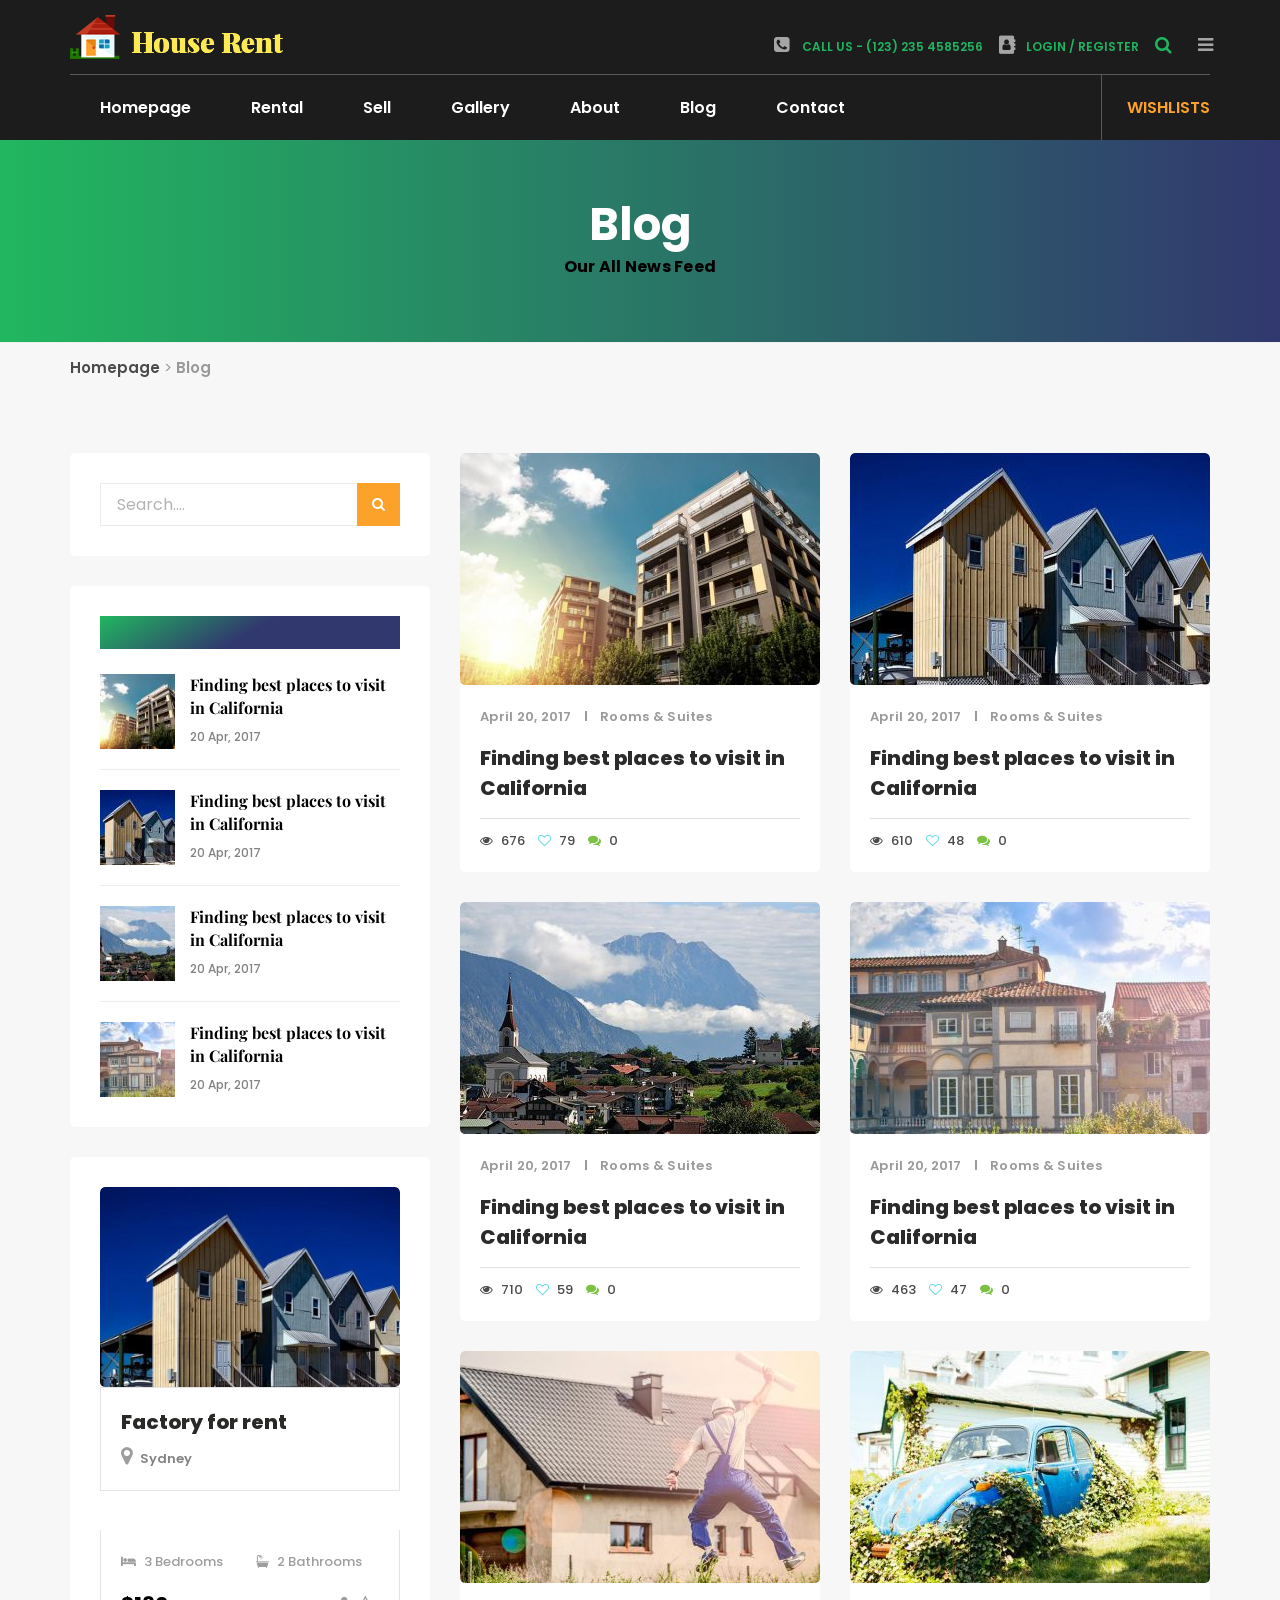
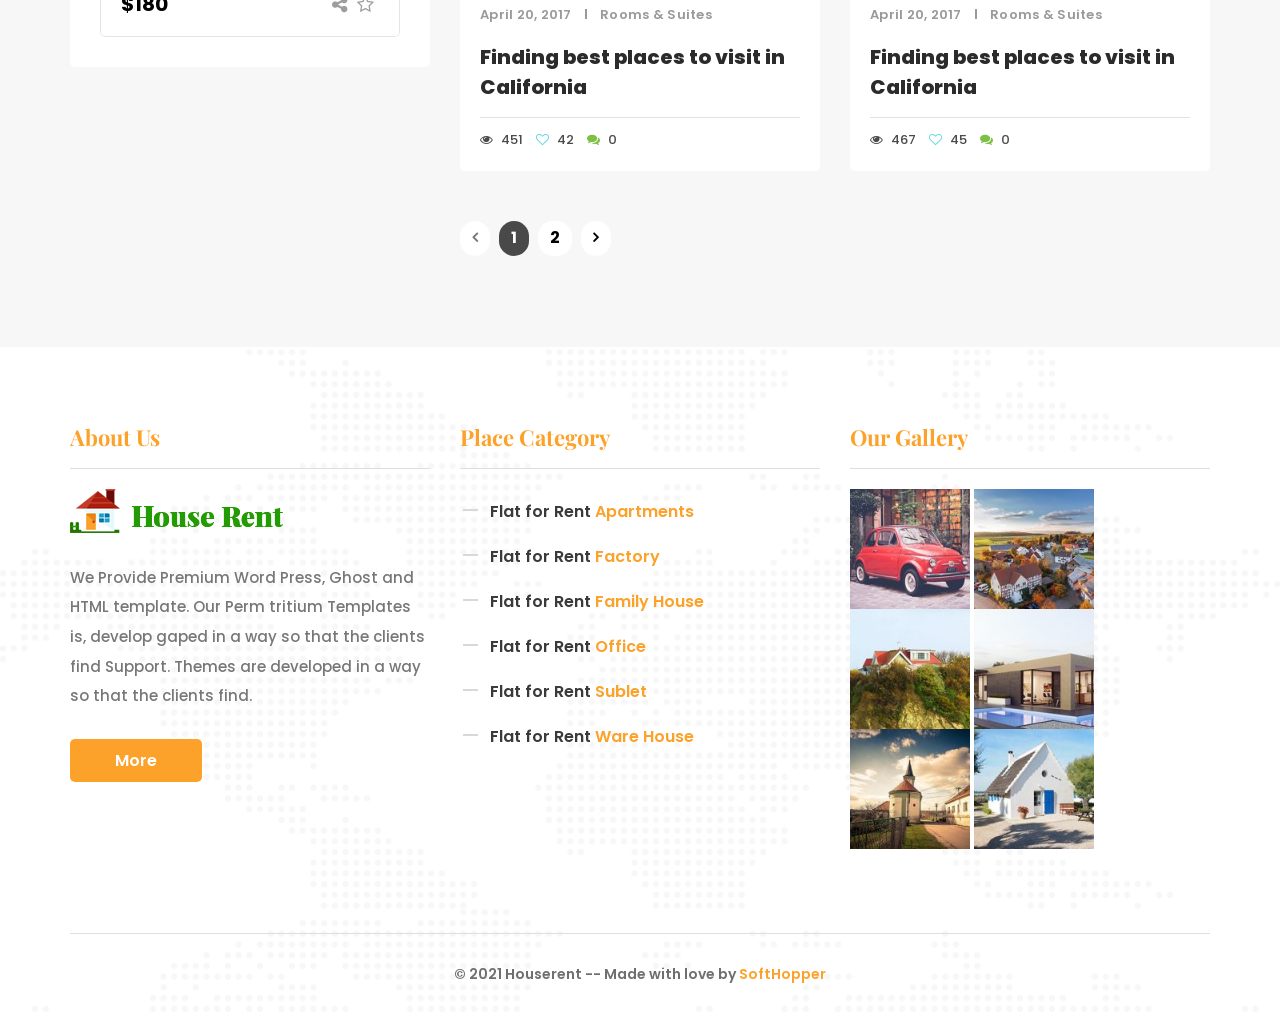
<file: blog/index.html>
<!DOCTYPE html>
<html lang="en-US" class="no-js">
  <!-- Mirrored from demo.softhopper.studio/house-rent/blog/ by HTTrack Website Copier/3.x [XR&CO'2014], Thu, 06 Apr 2023 21:04:13 GMT -->
  <!-- Added by HTTrack --><meta
    http-equiv="content-type"
    content="text/html;charset=UTF-8"
  /><!-- /Added by HTTrack -->
  <head>
    <meta charset="UTF-8" />
    <meta http-equiv="X-UA-Compatible" content="IE=edge" />
    <meta
      name="viewport"
      content="width=device-width, initial-scale=1, maximum-scale=1"
    />
    <link rel="profile" href="https://gmpg.org/xfn/11" />
    <link rel="pingback" href="../xmlrpc.php" />
    <title>Blog &#8211; House Rent</title>
    <meta name="robots" content="max-image-preview:large" />
    <link rel="dns-prefetch" href="http://fonts.googleapis.com/" />
    <link
      rel="alternate"
      type="application/rss+xml"
      title="House Rent &raquo; Feed"
      href="../feed/index.html"
    />
    <link
      rel="alternate"
      type="application/rss+xml"
      title="House Rent &raquo; Comments Feed"
      href="../comments/feed/index.html"
    />
    <script type="text/javascript">
      window._wpemojiSettings = {
        baseUrl: "https:\/\/s.w.org\/images\/core\/emoji\/14.0.0\/72x72\/",
        ext: ".png",
        svgUrl: "https:\/\/s.w.org\/images\/core\/emoji\/14.0.0\/svg\/",
        svgExt: ".svg",
        source: {
          concatemoji:
            "https:\/\/demo.softhopper.studio\/house-rent\/wp-includes\/js\/wp-emoji-release.min.js",
        },
      };
      /*! This file is auto-generated */
      !(function (e, a, t) {
        var n,
          r,
          o,
          i = a.createElement("canvas"),
          p = i.getContext && i.getContext("2d");
        function s(e, t) {
          var a = String.fromCharCode,
            e =
              (p.clearRect(0, 0, i.width, i.height),
              p.fillText(a.apply(this, e), 0, 0),
              i.toDataURL());
          return (
            p.clearRect(0, 0, i.width, i.height),
            p.fillText(a.apply(this, t), 0, 0),
            e === i.toDataURL()
          );
        }
        function c(e) {
          var t = a.createElement("script");
          (t.src = e),
            (t.defer = t.type = "text/javascript"),
            a.getElementsByTagName("head")[0].appendChild(t);
        }
        for (
          o = Array("flag", "emoji"),
            t.supports = { everything: !0, everythingExceptFlag: !0 },
            r = 0;
          r < o.length;
          r++
        )
          (t.supports[o[r]] = (function (e) {
            if (p && p.fillText)
              switch (
                ((p.textBaseline = "top"), (p.font = "600 32px Arial"), e)
              ) {
                case "flag":
                  return s(
                    [127987, 65039, 8205, 9895, 65039],
                    [127987, 65039, 8203, 9895, 65039]
                  )
                    ? !1
                    : !s(
                        [55356, 56826, 55356, 56819],
                        [55356, 56826, 8203, 55356, 56819]
                      ) &&
                        !s(
                          [
                            55356, 57332, 56128, 56423, 56128, 56418, 56128,
                            56421, 56128, 56430, 56128, 56423, 56128, 56447,
                          ],
                          [
                            55356, 57332, 8203, 56128, 56423, 8203, 56128,
                            56418, 8203, 56128, 56421, 8203, 56128, 56430, 8203,
                            56128, 56423, 8203, 56128, 56447,
                          ]
                        );
                case "emoji":
                  return !s(
                    [129777, 127995, 8205, 129778, 127999],
                    [129777, 127995, 8203, 129778, 127999]
                  );
              }
            return !1;
          })(o[r])),
            (t.supports.everything = t.supports.everything && t.supports[o[r]]),
            "flag" !== o[r] &&
              (t.supports.everythingExceptFlag =
                t.supports.everythingExceptFlag && t.supports[o[r]]);
        (t.supports.everythingExceptFlag =
          t.supports.everythingExceptFlag && !t.supports.flag),
          (t.DOMReady = !1),
          (t.readyCallback = function () {
            t.DOMReady = !0;
          }),
          t.supports.everything ||
            ((n = function () {
              t.readyCallback();
            }),
            a.addEventListener
              ? (a.addEventListener("DOMContentLoaded", n, !1),
                e.addEventListener("load", n, !1))
              : (e.attachEvent("onload", n),
                a.attachEvent("onreadystatechange", function () {
                  "complete" === a.readyState && t.readyCallback();
                })),
            (e = t.source || {}).concatemoji
              ? c(e.concatemoji)
              : e.wpemoji && e.twemoji && (c(e.twemoji), c(e.wpemoji)));
      })(window, document, window._wpemojiSettings);
    </script>
    <!-- demo.softhopper.studio/house-rent is managing ads with Advanced Ads -->
    <script id="softh-ready">
      (window.advanced_ads_ready = function (e, a) {
        a = a || "complete";
        var d = function (e) {
          return "interactive" === a ? "loading" !== e : "complete" === e;
        };
        d(document.readyState)
          ? e()
          : document.addEventListener(
              "readystatechange",
              function (a) {
                d(a.target.readyState) && e();
              },
              { once: "interactive" === a }
            );
      }),
        (window.advanced_ads_ready_queue =
          window.advanced_ads_ready_queue || []);
    </script>
    <style type="text/css">
      img.wp-smiley,
      img.emoji {
        display: inline !important;
        border: none !important;
        box-shadow: none !important;
        height: 1em !important;
        width: 1em !important;
        margin: 0 0.07em !important;
        vertical-align: -0.1em !important;
        background: none !important;
        padding: 0 !important;
      }
    </style>
    <link
      rel="stylesheet"
      id="wp-block-library-css"
      href="../wp-includes/css/dist/block-library/style.min.css"
      type="text/css"
      media="all"
    />
    <style id="wp-block-library-theme-inline-css" type="text/css">
      .wp-block-audio figcaption {
        color: #555;
        font-size: 13px;
        text-align: center;
      }
      .is-dark-theme .wp-block-audio figcaption {
        color: hsla(0, 0%, 100%, 0.65);
      }
      .wp-block-audio {
        margin: 0 0 1em;
      }
      .wp-block-code {
        border: 1px solid #ccc;
        border-radius: 4px;
        font-family: Menlo, Consolas, monaco, monospace;
        padding: 0.8em 1em;
      }
      .wp-block-embed figcaption {
        color: #555;
        font-size: 13px;
        text-align: center;
      }
      .is-dark-theme .wp-block-embed figcaption {
        color: hsla(0, 0%, 100%, 0.65);
      }
      .wp-block-embed {
        margin: 0 0 1em;
      }
      .blocks-gallery-caption {
        color: #555;
        font-size: 13px;
        text-align: center;
      }
      .is-dark-theme .blocks-gallery-caption {
        color: hsla(0, 0%, 100%, 0.65);
      }
      .wp-block-image figcaption {
        color: #555;
        font-size: 13px;
        text-align: center;
      }
      .is-dark-theme .wp-block-image figcaption {
        color: hsla(0, 0%, 100%, 0.65);
      }
      .wp-block-image {
        margin: 0 0 1em;
      }
      .wp-block-pullquote {
        border-top: 4px solid;
        border-bottom: 4px solid;
        margin-bottom: 1.75em;
        color: currentColor;
      }
      .wp-block-pullquote__citation,
      .wp-block-pullquote cite,
      .wp-block-pullquote footer {
        color: currentColor;
        text-transform: uppercase;
        font-size: 0.8125em;
        font-style: normal;
      }
      .wp-block-quote {
        border-left: 0.25em solid;
        margin: 0 0 1.75em;
        padding-left: 1em;
      }
      .wp-block-quote cite,
      .wp-block-quote footer {
        color: currentColor;
        font-size: 0.8125em;
        position: relative;
        font-style: normal;
      }
      .wp-block-quote.has-text-align-right {
        border-left: none;
        border-right: 0.25em solid;
        padding-left: 0;
        padding-right: 1em;
      }
      .wp-block-quote.has-text-align-center {
        border: none;
        padding-left: 0;
      }
      .wp-block-quote.is-large,
      .wp-block-quote.is-style-large,
      .wp-block-quote.is-style-plain {
        border: none;
      }
      .wp-block-search .wp-block-search__label {
        font-weight: 700;
      }
      .wp-block-search__button {
        border: 1px solid #ccc;
        padding: 0.375em 0.625em;
      }
      :where(.wp-block-group.has-background) {
        padding: 1.25em 2.375em;
      }
      .wp-block-separator.has-css-opacity {
        opacity: 0.4;
      }
      .wp-block-separator {
        border: none;
        border-bottom: 2px solid;
        margin-left: auto;
        margin-right: auto;
      }
      .wp-block-separator.has-alpha-channel-opacity {
        opacity: 1;
      }
      .wp-block-separator:not(.is-style-wide):not(.is-style-dots) {
        width: 100px;
      }
      .wp-block-separator.has-background:not(.is-style-dots) {
        border-bottom: none;
        height: 1px;
      }
      .wp-block-separator.has-background:not(.is-style-wide):not(
          .is-style-dots
        ) {
        height: 2px;
      }
      .wp-block-table {
        margin: "0 0 1em 0";
      }
      .wp-block-table thead {
        border-bottom: 3px solid;
      }
      .wp-block-table tfoot {
        border-top: 3px solid;
      }
      .wp-block-table td,
      .wp-block-table th {
        word-break: normal;
      }
      .wp-block-table figcaption {
        color: #555;
        font-size: 13px;
        text-align: center;
      }
      .is-dark-theme .wp-block-table figcaption {
        color: hsla(0, 0%, 100%, 0.65);
      }
      .wp-block-video figcaption {
        color: #555;
        font-size: 13px;
        text-align: center;
      }
      .is-dark-theme .wp-block-video figcaption {
        color: hsla(0, 0%, 100%, 0.65);
      }
      .wp-block-video {
        margin: 0 0 1em;
      }
      .wp-block-template-part.has-background {
        padding: 1.25em 2.375em;
        margin-top: 0;
        margin-bottom: 0;
      }
    </style>
    <link
      rel="stylesheet"
      id="classic-theme-styles-css"
      href="../wp-includes/css/classic-themes.min.css"
      type="text/css"
      media="all"
    />
    <style id="global-styles-inline-css" type="text/css">
      body {
        --wp--preset--color--black: #000000;
        --wp--preset--color--cyan-bluish-gray: #abb8c3;
        --wp--preset--color--white: #ffffff;
        --wp--preset--color--pale-pink: #f78da7;
        --wp--preset--color--vivid-red: #cf2e2e;
        --wp--preset--color--luminous-vivid-orange: #ff6900;
        --wp--preset--color--luminous-vivid-amber: #fcb900;
        --wp--preset--color--light-green-cyan: #7bdcb5;
        --wp--preset--color--vivid-green-cyan: #00d084;
        --wp--preset--color--pale-cyan-blue: #8ed1fc;
        --wp--preset--color--vivid-cyan-blue: #0693e3;
        --wp--preset--color--vivid-purple: #9b51e0;
        --wp--preset--gradient--vivid-cyan-blue-to-vivid-purple: linear-gradient(
          135deg,
          rgba(6, 147, 227, 1) 0%,
          rgb(155, 81, 224) 100%
        );
        --wp--preset--gradient--light-green-cyan-to-vivid-green-cyan: linear-gradient(
          135deg,
          rgb(122, 220, 180) 0%,
          rgb(0, 208, 130) 100%
        );
        --wp--preset--gradient--luminous-vivid-amber-to-luminous-vivid-orange: linear-gradient(
          135deg,
          rgba(252, 185, 0, 1) 0%,
          rgba(255, 105, 0, 1) 100%
        );
        --wp--preset--gradient--luminous-vivid-orange-to-vivid-red: linear-gradient(
          135deg,
          rgba(255, 105, 0, 1) 0%,
          rgb(207, 46, 46) 100%
        );
        --wp--preset--gradient--very-light-gray-to-cyan-bluish-gray: linear-gradient(
          135deg,
          rgb(238, 238, 238) 0%,
          rgb(169, 184, 195) 100%
        );
        --wp--preset--gradient--cool-to-warm-spectrum: linear-gradient(
          135deg,
          rgb(74, 234, 220) 0%,
          rgb(151, 120, 209) 20%,
          rgb(207, 42, 186) 40%,
          rgb(238, 44, 130) 60%,
          rgb(251, 105, 98) 80%,
          rgb(254, 248, 76) 100%
        );
        --wp--preset--gradient--blush-light-purple: linear-gradient(
          135deg,
          rgb(255, 206, 236) 0%,
          rgb(152, 150, 240) 100%
        );
        --wp--preset--gradient--blush-bordeaux: linear-gradient(
          135deg,
          rgb(254, 205, 165) 0%,
          rgb(254, 45, 45) 50%,
          rgb(107, 0, 62) 100%
        );
        --wp--preset--gradient--luminous-dusk: linear-gradient(
          135deg,
          rgb(255, 203, 112) 0%,
          rgb(199, 81, 192) 50%,
          rgb(65, 88, 208) 100%
        );
        --wp--preset--gradient--pale-ocean: linear-gradient(
          135deg,
          rgb(255, 245, 203) 0%,
          rgb(182, 227, 212) 50%,
          rgb(51, 167, 181) 100%
        );
        --wp--preset--gradient--electric-grass: linear-gradient(
          135deg,
          rgb(202, 248, 128) 0%,
          rgb(113, 206, 126) 100%
        );
        --wp--preset--gradient--midnight: linear-gradient(
          135deg,
          rgb(2, 3, 129) 0%,
          rgb(40, 116, 252) 100%
        );
        --wp--preset--duotone--dark-grayscale: url("#wp-duotone-dark-grayscale");
        --wp--preset--duotone--grayscale: url("#wp-duotone-grayscale");
        --wp--preset--duotone--purple-yellow: url("#wp-duotone-purple-yellow");
        --wp--preset--duotone--blue-red: url("#wp-duotone-blue-red");
        --wp--preset--duotone--midnight: url("#wp-duotone-midnight");
        --wp--preset--duotone--magenta-yellow: url("#wp-duotone-magenta-yellow");
        --wp--preset--duotone--purple-green: url("#wp-duotone-purple-green");
        --wp--preset--duotone--blue-orange: url("#wp-duotone-blue-orange");
        --wp--preset--font-size--small: 13px;
        --wp--preset--font-size--medium: 20px;
        --wp--preset--font-size--large: 36px;
        --wp--preset--font-size--x-large: 42px;
        --wp--preset--spacing--20: 0.44rem;
        --wp--preset--spacing--30: 0.67rem;
        --wp--preset--spacing--40: 1rem;
        --wp--preset--spacing--50: 1.5rem;
        --wp--preset--spacing--60: 2.25rem;
        --wp--preset--spacing--70: 3.38rem;
        --wp--preset--spacing--80: 5.06rem;
      }
      :where(.is-layout-flex) {
        gap: 0.5em;
      }
      body .is-layout-flow > .alignleft {
        float: left;
        margin-inline-start: 0;
        margin-inline-end: 2em;
      }
      body .is-layout-flow > .alignright {
        float: right;
        margin-inline-start: 2em;
        margin-inline-end: 0;
      }
      body .is-layout-flow > .aligncenter {
        margin-left: auto !important;
        margin-right: auto !important;
      }
      body .is-layout-constrained > .alignleft {
        float: left;
        margin-inline-start: 0;
        margin-inline-end: 2em;
      }
      body .is-layout-constrained > .alignright {
        float: right;
        margin-inline-start: 2em;
        margin-inline-end: 0;
      }
      body .is-layout-constrained > .aligncenter {
        margin-left: auto !important;
        margin-right: auto !important;
      }
      body
        .is-layout-constrained
        > :where(:not(.alignleft):not(.alignright):not(.alignfull)) {
        max-width: var(--wp--style--global--content-size);
        margin-left: auto !important;
        margin-right: auto !important;
      }
      body .is-layout-constrained > .alignwide {
        max-width: var(--wp--style--global--wide-size);
      }
      body .is-layout-flex {
        display: flex;
      }
      body .is-layout-flex {
        flex-wrap: wrap;
        align-items: center;
      }
      body .is-layout-flex > * {
        margin: 0;
      }
      :where(.wp-block-columns.is-layout-flex) {
        gap: 2em;
      }
      .has-black-color {
        color: var(--wp--preset--color--black) !important;
      }
      .has-cyan-bluish-gray-color {
        color: var(--wp--preset--color--cyan-bluish-gray) !important;
      }
      .has-white-color {
        color: var(--wp--preset--color--white) !important;
      }
      .has-pale-pink-color {
        color: var(--wp--preset--color--pale-pink) !important;
      }
      .has-vivid-red-color {
        color: var(--wp--preset--color--vivid-red) !important;
      }
      .has-luminous-vivid-orange-color {
        color: var(--wp--preset--color--luminous-vivid-orange) !important;
      }
      .has-luminous-vivid-amber-color {
        color: var(--wp--preset--color--luminous-vivid-amber) !important;
      }
      .has-light-green-cyan-color {
        color: var(--wp--preset--color--light-green-cyan) !important;
      }
      .has-vivid-green-cyan-color {
        color: var(--wp--preset--color--vivid-green-cyan) !important;
      }
      .has-pale-cyan-blue-color {
        color: var(--wp--preset--color--pale-cyan-blue) !important;
      }
      .has-vivid-cyan-blue-color {
        color: var(--wp--preset--color--vivid-cyan-blue) !important;
      }
      .has-vivid-purple-color {
        color: var(--wp--preset--color--vivid-purple) !important;
      }
      .has-black-background-color {
        background-color: var(--wp--preset--color--black) !important;
      }
      .has-cyan-bluish-gray-background-color {
        background-color: var(--wp--preset--color--cyan-bluish-gray) !important;
      }
      .has-white-background-color {
        background-color: var(--wp--preset--color--white) !important;
      }
      .has-pale-pink-background-color {
        background-color: var(--wp--preset--color--pale-pink) !important;
      }
      .has-vivid-red-background-color {
        background-color: var(--wp--preset--color--vivid-red) !important;
      }
      .has-luminous-vivid-orange-background-color {
        background-color: var(
          --wp--preset--color--luminous-vivid-orange
        ) !important;
      }
      .has-luminous-vivid-amber-background-color {
        background-color: var(
          --wp--preset--color--luminous-vivid-amber
        ) !important;
      }
      .has-light-green-cyan-background-color {
        background-color: var(--wp--preset--color--light-green-cyan) !important;
      }
      .has-vivid-green-cyan-background-color {
        background-color: var(--wp--preset--color--vivid-green-cyan) !important;
      }
      .has-pale-cyan-blue-background-color {
        background-color: var(--wp--preset--color--pale-cyan-blue) !important;
      }
      .has-vivid-cyan-blue-background-color {
        background-color: var(--wp--preset--color--vivid-cyan-blue) !important;
      }
      .has-vivid-purple-background-color {
        background-color: var(--wp--preset--color--vivid-purple) !important;
      }
      .has-black-border-color {
        border-color: var(--wp--preset--color--black) !important;
      }
      .has-cyan-bluish-gray-border-color {
        border-color: var(--wp--preset--color--cyan-bluish-gray) !important;
      }
      .has-white-border-color {
        border-color: var(--wp--preset--color--white) !important;
      }
      .has-pale-pink-border-color {
        border-color: var(--wp--preset--color--pale-pink) !important;
      }
      .has-vivid-red-border-color {
        border-color: var(--wp--preset--color--vivid-red) !important;
      }
      .has-luminous-vivid-orange-border-color {
        border-color: var(
          --wp--preset--color--luminous-vivid-orange
        ) !important;
      }
      .has-luminous-vivid-amber-border-color {
        border-color: var(--wp--preset--color--luminous-vivid-amber) !important;
      }
      .has-light-green-cyan-border-color {
        border-color: var(--wp--preset--color--light-green-cyan) !important;
      }
      .has-vivid-green-cyan-border-color {
        border-color: var(--wp--preset--color--vivid-green-cyan) !important;
      }
      .has-pale-cyan-blue-border-color {
        border-color: var(--wp--preset--color--pale-cyan-blue) !important;
      }
      .has-vivid-cyan-blue-border-color {
        border-color: var(--wp--preset--color--vivid-cyan-blue) !important;
      }
      .has-vivid-purple-border-color {
        border-color: var(--wp--preset--color--vivid-purple) !important;
      }
      .has-vivid-cyan-blue-to-vivid-purple-gradient-background {
        background: var(
          --wp--preset--gradient--vivid-cyan-blue-to-vivid-purple
        ) !important;
      }
      .has-light-green-cyan-to-vivid-green-cyan-gradient-background {
        background: var(
          --wp--preset--gradient--light-green-cyan-to-vivid-green-cyan
        ) !important;
      }
      .has-luminous-vivid-amber-to-luminous-vivid-orange-gradient-background {
        background: var(
          --wp--preset--gradient--luminous-vivid-amber-to-luminous-vivid-orange
        ) !important;
      }
      .has-luminous-vivid-orange-to-vivid-red-gradient-background {
        background: var(
          --wp--preset--gradient--luminous-vivid-orange-to-vivid-red
        ) !important;
      }
      .has-very-light-gray-to-cyan-bluish-gray-gradient-background {
        background: var(
          --wp--preset--gradient--very-light-gray-to-cyan-bluish-gray
        ) !important;
      }
      .has-cool-to-warm-spectrum-gradient-background {
        background: var(
          --wp--preset--gradient--cool-to-warm-spectrum
        ) !important;
      }
      .has-blush-light-purple-gradient-background {
        background: var(--wp--preset--gradient--blush-light-purple) !important;
      }
      .has-blush-bordeaux-gradient-background {
        background: var(--wp--preset--gradient--blush-bordeaux) !important;
      }
      .has-luminous-dusk-gradient-background {
        background: var(--wp--preset--gradient--luminous-dusk) !important;
      }
      .has-pale-ocean-gradient-background {
        background: var(--wp--preset--gradient--pale-ocean) !important;
      }
      .has-electric-grass-gradient-background {
        background: var(--wp--preset--gradient--electric-grass) !important;
      }
      .has-midnight-gradient-background {
        background: var(--wp--preset--gradient--midnight) !important;
      }
      .has-small-font-size {
        font-size: var(--wp--preset--font-size--small) !important;
      }
      .has-medium-font-size {
        font-size: var(--wp--preset--font-size--medium) !important;
      }
      .has-large-font-size {
        font-size: var(--wp--preset--font-size--large) !important;
      }
      .has-x-large-font-size {
        font-size: var(--wp--preset--font-size--x-large) !important;
      }
      .wp-block-navigation a:where(:not(.wp-element-button)) {
        color: inherit;
      }
      :where(.wp-block-columns.is-layout-flex) {
        gap: 2em;
      }
      .wp-block-pullquote {
        font-size: 1.5em;
        line-height: 1.6;
      }
    </style>
    <link
      rel="stylesheet"
      id="contact-form-7-css"
      href="../wp-content/plugins/contact-form-7/includes/css/styles.css"
      type="text/css"
      media="all"
    />
    <link
      rel="stylesheet"
      id="houserent-theme-plugins-css"
      href="../wp-content/themes/houserent/assets/css/plugins.css"
      type="text/css"
      media="all"
    />
    <link
      rel="stylesheet"
      id="houserent-theme-all-icons-css"
      href="../wp-content/themes/houserent/assets/css/house-rent-icon-pack.css"
      type="text/css"
      media="all"
    />
    <link
      rel="stylesheet"
      id="jquery-ui-css-css"
      href="../wp-content/themes/houserent/assets/css/jquery-ui.min.css"
      type="text/css"
      media="all"
    />
    <link
      rel="stylesheet"
      id="houserent-theme-style-css"
      href="../wp-content/themes/houserent/style.css"
      type="text/css"
      media="all"
    />
    <style id="houserent-theme-style-inline-css" type="text/css">
      body {
        font-family: "Poppins" !important;
        font-style: normal;
        font-size: 16px;
        line-height: 1.45em;
        color: #4b4b4b;
      }
      blockquote {
        font-family: "Playfair Display" !important;
        font-style: italic;
      }
      h1 {
        font-family: "Playfair Display" !important;
        font-style: normal;
        font-size: 2.441em;
        color: #2b2b2b;
      }
      h2 {
        font-family: "Playfair Display" !important;
        font-style: normal;
        font-size: 1.953em;
        color: #2b2b2b;
      }
      h3 {
        font-family: "Playfair Display" !important;
        font-style: normal;
        font-size: 1.563em;
        color: #2b2b2b;
      }
      h4 {
        font-family: "Playfair Display" !important;
        font-style: normal;
        font-size: 1.25em;
        color: #2b2b2b;
      }
      h5 {
        font-family: "Playfair Display" !important;
        font-style: normal;
        font-size: 1em;
        color: #2b2b2b;
      }
      h6 {
        font-family: "Playfair Display" !important;
        font-style: normal;
        font-size: 0.8em;
        color: #2b2b2b;
      }
      .post .post-thumb img {
        width: 100%;
      }

      /**** Primary Color ****/
      .pagination li a:hover {
        color: #fca22a;
      }
      label a {
        color: #fca22a;
      }
      .overlay-search .btn-group .btn:last-child {
        background-color: #fca22a !important;
        border-color: #fca22a;
      }
      .left-content li a:hover {
        color: #fca22a !important;
      }
      .left-content li a:hover i {
        color: #fca22a !important;
      }
      .header-bottom-area.default-template-gradient .menu-list > li > a:hover {
        color: #fca22a !important;
      }
      .banner-with-menu-area .menu-list > li > a:hover {
        color: #fca22a !important;
      }
      .category-menu.default-template-gradient .category-list a:hover i,
      .category-menu.default-template-gradient .category-list a:hover h4 {
        color: #fca22a;
      }
      .social-media ul li a:hover {
        color: #fca22a;
      }
      .slider-text-content h2:before {
        background-color: #fca22a;
      }
      .slider-text-content a {
        background-color: #fca22a;
      }
      .banner-text-content .more-link {
        background-color: #fca22a;
      }
      .aboutus-area .nav.nav-tabs li.active:before {
        background-color: #fca22a;
      }
      .booking {
        color: #fca22a;
      }
      .blog-area .button,
      .call-to-action .button {
        background-color: #fca22a;
      }
      .call-to-action .contact-left-content h4 {
        color: #fca22a;
      }
      .testimonial-slider .item .star i {
        color: #fca22a;
      }
      .testimonial-slider .owl-dot.active {
        background-color: #fca22a;
      }
      .yellow-color .button {
        background-color: #fca22a;
      }
      .yellow-color .widget-title-area .widget-title {
        color: #fca22a;
      }
      .widget_houserent_rental_category ul li a {
        color: #fca22a;
      }
      .widget_rental_search
        .advance_search_query.booking-form
        .form-group
        label {
        color: #fca22a;
      }
      .commingsoon-count .timer-body-block > div .tab-unit {
        color: #fca22a;
      }
      .error-page-area .default-pd-center .error-text-content .error-title {
        color: #fca22a;
      }
      .stat i {
        color: #fca22a;
      }
      .call-to-action.style-two .right-content .contact a {
        background-color: #fca22a !important;
      }
      .footer-area .bottom-content a {
        color: #fca22a;
      }
      .widget.widget_search .btn-primary {
        background: #fca22a !important;
        border-color: #fca22a;
      }
      .widget-about-content .button {
        background: #fca22a;
      }

      /**** Secondary Color ****/
      ::-moz-selection {
        background-color: #21b360;
      }
      ::selection {
        background-color: #21b360;
      }
      a:hover,
      a:focus {
        color: #21b360;
      }
      .header-top-content .left-content ul li a {
        color: #21b360;
      }
      .menu-list li:hover > a,
      .menu-list > li > a:hover,
      .menu-list > li > a.active {
        color: #21b360 !important;
      }
      .button:hover {
        background-color: #21b360;
      }
      .banner-text-content .more-link:hover {
        background-color: #21b360;
      }
      .call-to-action.style-two .right-content .contact a:hover {
        background-color: #21b360;
      }
      .apartments-content .text-content .top-content h3 a:hover {
        color: #21b360;
      }
      .dropdown-menu li a:hover,
      .share-meta li a:hover {
        color: #21b360;
      }
      .category-list a:hover i,
      .category-list a:hover h4 {
        color: #21b360;
      }
      .catagory-left-content .button:hover {
        background-color: #21b360;
      }
      .call-to-action.style-two .right-content .contact a:hover {
        background-color: #21b360 !important;
      }

      /**** Gradient Color ****/
      .default-template-gradient {
        background: #21b75f;
        background: -moz-linear-gradient(left, #21b75f 0%, #31386e 100%);
        background: -webkit-linear-gradient(left, #21b75f 0%, #31386e 100%);
        background: linear-gradient(to right, #21b75f 0%, #31386e 100%);
      }
      input.default-template-gradient {
        background: #21b75f !important;
        background: -moz-linear-gradient(
          left,
          #21b75f 0%,
          #31386e 100%
        ) !important;
        background: -webkit-linear-gradient(
          left,
          #21b75f 0%,
          #31386e 100%
        ) !important;
        background: linear-gradient(
          to right,
          #21b75f 0%,
          #31386e 100%
        ) !important;
      }
      .default-gradient-before:before {
        background: #21b75f;
        background: -moz-linear-gradient(left, #21b75f 0%, #31386e 100%);
        background: -webkit-linear-gradient(left, #21b75f 0%, #31386e 100%);
        background: linear-gradient(to right, #21b75f 0%, #31386e 100%);
      }
      .default-text-gradient,
      .gallery-area.four .gallery-left-content h2 {
        background: -moz-linear-gradient(330deg, #21b75f 0%, #31386e 100%);
        background: -webkit-linear-gradient(330deg, #21b75f 0%, #31386e 100%);
        background: linear-gradient(330deg, #21b75f 0%, #31386e 100%);
      }
      @media all and (-ms-high-contrast: none), (-ms-high-contrast: active) {
        .default-text-gradient,
        .gallery-area.four .gallery-left-content h2 {
          color: #31386e;
        }
      }
      .gradient-transparent {
        background: rgba(33, 183, 95, 0.85);
        background: -moz-linear-gradient(
          left,
          rgba(33, 183, 95, 0.85) 0%,
          rgba(49, 56, 110, 0.85) 100%
        );
        background: -webkit-linear-gradient(
          left,
          rgba(33, 183, 95, 0.85) 0%,
          rgba(49, 56, 110, 0.85) 100%
        );
        background: linear-gradient(
          to right,
          rgba(33, 183, 95, 0.85) 0%,
          rgba(49, 56, 110, 0.85) 100%
        );
      }
      .gradient-transparent-overlay:before {
        background: rgba(33, 183, 95, 0.85);
        background: -moz-linear-gradient(
          left,
          rgba(33, 183, 95, 0.85) 0%,
          rgba(49, 56, 110, 0.85) 100%
        );
        background: -webkit-linear-gradient(
          left,
          rgba(33, 183, 95, 0.85) 0%,
          rgba(49, 56, 110, 0.85) 100%
        );
        background: linear-gradient(
          to right,
          rgba(33, 183, 95, 0.85) 0%,
          rgba(49, 56, 110, 0.85) 100%
        );
      }
      .overlay-gradient:before {
        background: rgba(33, 183, 95, 0.45);
        background: -moz-linear-gradient(
          left,
          rgba(33, 183, 95, 0.45) 0%,
          rgba(49, 56, 110, 0.45) 100%
        );
        background: -webkit-linear-gradient(
          left,
          rgba(33, 183, 95, 0.45) 0%,
          rgba(49, 56, 110, 0.45) 100%
        );
        background: linear-gradient(
          to right,
          rgba(33, 183, 95, 0.45) 0%,
          rgba(49, 56, 110, 0.45) 100%
        );
      }
      .gradient-border:after {
        background: #21b75f;
        background: -moz-linear-gradient(bottom, #21b75f 0%, #31386e 100%);
        background: -webkit-linear-gradient(bottom, #21b75f 0%, #31386e 100%);
        background: linear-gradient(to bottom, #21b75f 0%, #31386e 100%);
        border-radius: 10px;
      }
      .gradient-circle > div {
        background: #21b75f;
        background: -moz-linear-gradient(bottom, #21b75f 0%, #31386e 100%);
        background: -webkit-linear-gradient(bottom, #21b75f 0%, #31386e 100%);
        background: linear-gradient(to bottom, #21b75f 0%, #31386e 100%);
      }
      .apartment-menu li.active > a,
      .apartment-menu > li.active > a,
      .apartment-menu > li.active > a:focus,
      .apartment-menu > li.active > a:hover,
      .apartment-menu li a:hover {
        background: #21b75f !important;
        background: -moz-linear-gradient(
          left,
          #21b75f 0%,
          #31386e 100%
        ) !important;
        background: -webkit-linear-gradient(
          left,
          #21b75f 0%,
          #31386e 100%
        ) !important;
        background: linear-gradient(
          to right,
          #21b75f 0%,
          #31386e 100%
        ) !important;
      }
      .no-touch .cd-form input[type="submit"]:hover,
      .no-touch .cd-form input[type="submit"]:focus,
      .cd-form input[type="submit"] {
        background: #21b75f;
        background: -moz-linear-gradient(left, #21b75f 0%, #31386e 100%);
        background: -webkit-linear-gradient(left, #21b75f 0%, #31386e 100%);
        background: linear-gradient(to right, #21b75f 0%, #31386e 100%);
        outline: none;
      }
      .contactus-area .submit {
        background: #21b75f;
        background: -moz-linear-gradient(left, #21b75f 0%, #31386e 100%);
        background: -webkit-linear-gradient(left, #21b75f 0%, #31386e 100%);
        background: linear-gradient(to right, #21b75f 0%, #31386e 100%);
      }
      .gallery-area .gallery-slider > div.owl-nav > div.owl-prev i {
        background: -moz-linear-gradient(330deg, #21b75f 0%, #31386e 100%);
        background: -webkit-linear-gradient(330deg, #21b75f 0%, #31386e 100%);
        background: linear-gradient(330deg, #21b75f 0%, #31386e 100%);
      }

      .gallery-area .gallery-slider > div.owl-nav > div.owl-next i {
        background: -moz-linear-gradient(330deg, #21b75f 0%, #31386e 100%);
        background: -webkit-linear-gradient(330deg, #21b75f 0%, #31386e 100%);
        background: linear-gradient(330deg, #21b75f 0%, #31386e 100%);
      }

      .apartments-area.post h1 {
        background: -moz-linear-gradient(330deg, #21b75f 0%, #31386e 100%);
        background: -webkit-linear-gradient(330deg, #21b75f 0%, #31386e 100%);
        background: linear-gradient(330deg, #21b75f 0%, #31386e 100%);
      }
      .corousel-gallery-area
        .family-apartment-content
        .apartment-description:before {
        background: -moz-linear-gradient(left, #21b75f 0%, #31386e 100%);
        background: -webkit-linear-gradient(left, #21b75f 0%, #31386e 100%);
        background: linear-gradient(to right, #21b75f 0%, #31386e 100%);
      }
      .category-menu.five .category-list:hover h4 {
        background: -moz-linear-gradient(330deg, #21b75f 0%, #31386e 100%);
        background: -webkit-linear-gradient(330deg, #21b75f 0%, #31386e 100%);
        background: linear-gradient(330deg, #21b75f 0%, #31386e 100%);
      }
      .aboutus-area.four .title {
        background: -moz-linear-gradient(330deg, #21b75f 0%, #31386e 100%);
        background: -webkit-linear-gradient(330deg, #21b75f 0%, #31386e 100%);
        background: linear-gradient(330deg, #21b75f 0%, #31386e 100%);
      }

      .about-heading-content h2,
      .about-content-left h2,
      .social-media.footer i,
      .availability-area.two h2 {
        background: -moz-linear-gradient(330deg, #21b75f 0%, #31386e 100%);
        background: -webkit-linear-gradient(330deg, #21b75f 0%, #31386e 100%);
        background: linear-gradient(330deg, #21b75f 0%, #31386e 100%);
      }
    </style>
    <link
      rel="stylesheet"
      id="houserent-theme-custom-google-font-css"
      href="https://fonts.googleapis.com/css?family=Poppins%3A100%2C100italic%2C200%2C200italic%2C300%2C300italic%2Cregular%2Citalic%2C500%2C500italic%2C600%2C600italic%2C700%2C700italic%2C800%2C800italic%2C900%2C900italic%7CPlayfair+Display%3Aregular%2C500%2C600%2C700%2C800%2C900%2Citalic%2C500italic%2C600italic%2C700italic%2C800italic%2C900italic%257"
      type="text/css"
      media="all"
    />
    <link
      rel="stylesheet"
      id="sh-menu-main-css"
      href="../wp-content/themes/houserent/inc/mega-menu/css/menu_main.css"
      type="text/css"
      media="all"
    />
    <link
      rel="stylesheet"
      id="fw-ext-breadcrumbs-add-css-css"
      href="../wp-content/plugins/unyson/framework/extensions/breadcrumbs/static/css/style.css"
      type="text/css"
      media="all"
    />
    <link
      rel="stylesheet"
      id="fw-ext-builder-frontend-grid-css"
      href="../wp-content/plugins/unyson/framework/extensions/builder/static/css/frontend-grid.css"
      type="text/css"
      media="all"
    />
    <link
      rel="stylesheet"
      id="fw-ext-forms-default-styles-css"
      href="../wp-content/plugins/unyson/framework/extensions/forms/static/css/frontend.css"
      type="text/css"
      media="all"
    />
    <script
      type="text/javascript"
      src="../wp-content/themes/houserent/assets/js/vendor/modernizr-2.8.3.min.js"
      id="modernizr-js"
    ></script>
    <script
      type="text/javascript"
      src="../wp-includes/js/jquery/jquery.min.js"
      id="jquery-core-js"
    ></script>
    <script
      type="text/javascript"
      src="../wp-includes/js/jquery/jquery-migrate.min.js"
      id="jquery-migrate-js"
    ></script>
    <link rel="https://api.w.org/" href="../wp-json/index.html" />
    <link
      rel="EditURI"
      type="application/rsd+xml"
      title="RSD"
      href="../xmlrpc0db0.php?rsd"
    />
    <link
      rel="wlwmanifest"
      type="application/wlwmanifest+xml"
      href="../wp-includes/wlwmanifest.xml"
    />
    <meta name="generator" content="WordPress 6.1.1" />
    <link
      rel="shortcut icon"
      href="../wp-content/themes/houserent/assets/images/favicon.ico"
    />

    <link rel="stylesheet" href="../style.css" />
  </head>
  <body data-rsssl="1" class="blog wp-embed-responsive aa-prefix-softh-">
    <!-- ====== Header Mobile area ====== -->
    <header
      class="mobile-header-area bg-nero hidden-md hidden-lg"
      style="background-color: #1c1c1c; color: #ffffff"
    >
      <div class="container">
        <div class="row">
          <div class="col-xs-12 tb">
            <div class="mobile-header-block">
              <div class="menu-area tb-cell">
                <!--Mobile Main Menu-->
                <div class="mobile-menu-main hidden-md hidden-lg">
                  <div class="menucontent overlaybg"></div>
                  <div class="menuexpandermain slideRight">
                    <a
                      id="navtoggole-main"
                      class="animated-arrow slideLeft menuclose"
                    >
                      <span></span>
                    </a>
                    <span id="menu-marker"></span>
                  </div>
                  <!--/.menuexpandermain-->
                  <div id="mobile-main-nav" class="main-navigation slideLeft">
                    <div class="menu-wrapper">
                      <div
                        id="main-mobile-container"
                        class="menu-content clearfix"
                      ></div>
                      <div class="left-content">
                        <ul>
                          <li>
                            <a href="tel:(123)%20235%204585256">
                              <i class="fa fa-phone-square"></i>
                              CALL US - (123) 235 4585256
                            </a>
                          </li>
                          <li>
                            <a href="#" class="cd-signin"
                              ><i class="fa fa-address-book"></i>Login /
                              Register</a
                            >
                          </li>
                        </ul>
                      </div>
                      <!-- /.left-content -->
                      <div class="social-media">
                        <h5>Follow Us</h5>
                        <ul>
                          <li>
                            <a href="#">
                              <i class="fa fa-instagram"></i>
                            </a>
                          </li>
                          <li>
                            <a href="#">
                              <i class="fa fa-heart"></i>
                            </a>
                          </li>
                          <li>
                            <a href="#">
                              <i class="fa fa-twitter"></i>
                            </a>
                          </li>
                          <li>
                            <a href="#">
                              <i class="fa fa-facebook-f"></i>
                            </a>
                          </li>
                        </ul>
                      </div>
                      <!-- /.social-media -->
                    </div>
                  </div>
                  <!--/#mobile-main-nav-->
                </div>
                <!--/.mobile-menu-main-->
              </div>
              <!-- /.menu-area -->
              <div class="logo-area tb-cell">
                <div class="site-logo">
                  <div class="site-logo">
                    <a href="../index.html" class="logo-block">
                      <img
                        src="../wp-content/uploads/sites/7/2017/04/logo-1.png"
                        alt="House Rent"
                      />
                    </a>
                  </div>
                </div>
                <!-- /.site-logo -->
              </div>
              <!-- /.logo-area -->
              <div class="search-block tb-cell">
                <a href="#" class="main-search"><i class="fa fa-search"></i></a>
              </div>
              <!-- /.search-block -->
              <div class="additional-content tb-cell">
                <a href="#" class="trigger-overlay"
                  ><i class="fa fa-sliders"></i
                ></a>
              </div>
              <!-- /.additional-content -->
            </div>
            <!-- /.mobile-header-block -->
          </div>
          <!-- /.col-md-12 -->
        </div>
        <!-- /.row -->
      </div>
      <!-- /.container -->
    </header>
    <!-- /.mobile-header-area -->

    <!-- ====== Header area ====== -->
    <header
      class="header-area header-one bg-nero hidden-xs hidden-sm"
      style="background-color: #1c1c1c; color: #ffffff"
    >
      <div class="container">
        <div class="header-top-content">
          <div class="row">
            <div class="col-md-6 col-sm-6">
              <div class="site-logo">
                <a href="../index.html" class="logo-block">
                  <img
                    src="../wp-content/uploads/sites/7/2017/04/logo-1.png"
                    alt="House Rent"
                  />
                </a>
              </div>
            </div>
            <!-- /.col-md-8 -->
            <div class="col-md-6 col-sm-6">
              <div class="left-content">
                <ul>
                  <li>
                    <a href="tel:(123)%20235%204585256">
                      <i class="fa fa-phone-square"></i>
                      CALL US - (123) 235 4585256
                    </a>
                  </li>
                  <li>
                    <a href="#" class="cd-signin"
                      ><i class="fa fa-address-book"></i>Login / Register</a
                    >
                  </li>
                  <li>
                    <a href="#" class="main-search"
                      ><i class="fa fa-search"></i
                    ></a>
                  </li>
                  <li>
                    <a href="#" class="trigger-overlay"
                      ><i class="fa fa-bars"></i
                    ></a>
                  </li>
                </ul>
              </div>
              <!-- /.left-content -->
            </div>
            <!-- /.col-md-4 -->
          </div>
          <!-- /.row -->
        </div>
        <!-- /.header-top-content -->
      </div>
      <!-- /.container -->
    </header>
    <!-- /.head-area -->

    <header
      class="header-bottom-content bg-nero hidden-xs hidden-sm"
      style="background-color: #1c1c1c; color: #ffffff"
    >
      <div class="container">
        <div class="row">
          <div class="col-md-10 col-sm-10 static-position">
            <nav
              id="nav-left"
              class="site-navigation top-navigation animation-slide"
            >
              <div class="menu-wrapper">
                <div class="menu-content">
                  <ul id="menu-main-menu" class="menu-list">
                    <li
                      id="menu-item-440"
                      class="menu-item menu-item-type-post_type menu-item-object-page menu-item-home menu-item-has-children menu-parent-item sh_default_menu_item menu-item-depth-0"
                    >
                      <a href="../index.html">Homepage</a>
                    </li>
                    <li
                      id="menu-item-443"
                      class="menu-item menu-item-type-custom menu-item-object-custom current-menu-ancestor current-menu-parent menu-item-has-children menu-parent-item sh_default_menu_item menu-item-depth-0"
                    >
                      <a href="../rental-items/index.html">Rental</a>
                    </li>
                    <li
                      id="menu-item-442"
                      class="menu-item menu-item-type-post_type menu-item-object-page current-menu-item page_item page-item-160 current_page_item sh_default_menu_item menu-item-depth-0"
                    >
                      <a href="../sell-items/index.html">Sell</a>
                    </li>

                    <li
                      id="menu-item-446"
                      class="menu-item menu-item-type-custom menu-item-object-custom menu-item-has-children menu-parent-item sh_default_menu_item menu-item-depth-0"
                    >
                      <a href="../gallery-page/index.html">Gallery</a>
                    </li>
                    <li
                      id="menu-item-450"
                      class="menu-item menu-item-type-post_type menu-item-object-page sh_default_menu_item menu-item-depth-0"
                    >
                      <a href="../about-us-page/index.html">About</a>
                    </li>
                    <li
                      id="menu-item-451"
                      class="menu-item menu-item-type-custom menu-item-object-custom menu-item-has-children menu-parent-item sh_default_menu_item menu-item-depth-0"
                    >
                      <a href="../blog/index.html">Blog</a>
                    </li>
                    <li
                      id="menu-item-454"
                      class="menu-item menu-item-type-post_type menu-item-object-page sh_default_menu_item menu-item-depth-0"
                    >
                      <a href="../contact-page/index.html">Contact</a>
                    </li>
                  </ul>
                </div>
                <!-- /.menu-content-->
              </div>
              <!-- /.menu-wrapper -->
            </nav>
            <!-- /.site-navigation -->
          </div>
          <!-- /.col-md-10 -->

          <div class="col-md-2 col-sm-2">
            <div class="booking">
              <span><a href="../favorites/index.html">Wishlists</a></span>
            </div>
            <!-- /.Booking -->
          </div>
          <!-- /.col-md-2 -->
        </div>
        <!-- /.row -->
      </div>
      <!-- /.container -->
    </header>
    <!-- /.header-bottom-content -->

    <div class="header-overlay-content">
      <!-- overlay-menu-item -->
      <div
        class="overlay overlay-hugeinc gradient-transparent overlay-menu-item"
      >
        <button type="button" class="overlay-close">Close</button>
        <nav>
          <ul id="menu-top-menu" class="overlay-menu">
            <li
              id="menu-item-242"
              class="menu-item menu-item-type-taxonomy menu-item-object-category sh_default_menu_item menu-item-depth-0"
            >
              <a href="../category/rooms-suites/index.html"
                >Rooms &#038; Suites</a
              >
            </li>
            <li
              id="menu-item-243"
              class="menu-item menu-item-type-custom menu-item-object-custom sh_default_menu_item menu-item-depth-0"
            >
              <a href="#">Apartments</a>
            </li>
            <li
              id="menu-item-549"
              class="menu-item menu-item-type-taxonomy menu-item-object-rental_cat sh_default_menu_item menu-item-depth-0"
            >
              <a href="../rental_cat/sublet/index.html">Sublet</a>
            </li>
            <li
              id="menu-item-550"
              class="menu-item menu-item-type-taxonomy menu-item-object-rental_cat sh_default_menu_item menu-item-depth-0"
            >
              <a href="../rental_cat/office/index.html">Office</a>
            </li>
            <li
              id="menu-item-551"
              class="menu-item menu-item-type-taxonomy menu-item-object-rental_cat sh_default_menu_item menu-item-depth-0"
            >
              <a href="../rental_cat/factory/index.html">Factory</a>
            </li>
            <li
              id="menu-item-552"
              class="menu-item menu-item-type-taxonomy menu-item-object-rental_cat sh_default_menu_item menu-item-depth-0"
            >
              <a href="../rental_cat/warehouse/index.html">Ware House</a>
            </li>
            <li
              id="menu-item-553"
              class="menu-item menu-item-type-post_type menu-item-object-page sh_default_menu_item menu-item-depth-0"
            >
              <a href="../favorites/index.html">Favorites</a>
            </li>
          </ul>
        </nav>
      </div>
      <!-- /.overlay-menu-item -->

      <!-- header-search-content -->
      <div class="gradient-transparent overlay-search">
        <button type="button" class="overlay-close">Close</button>
        <div class="header-search-content">
          <div class="container">
            <div class="row">
              <div class="col-md-7 full-width-content">
                <form
                  action="https://demo.softhopper.studio/house-rent/"
                  role="search"
                  method="get"
                  class="searchform"
                >
                  <div class="input-group adv-search">
                    <input
                      type="text"
                      name="s"
                      class="form-controller"
                      placeholder="Search...."
                    />
                    <div class="input-group-btn">
                      <div class="btn-group" role="group">
                        <div class="dropdown dropdown-lg">
                          <button
                            type="button"
                            class="btn btn-default dropdown-toggle"
                            data-toggle="dropdown"
                            aria-expanded="false"
                          >
                            <span class="fa fa-caret-down"></span>
                          </button>
                          <div
                            class="dropdown-menu dropdown-menu-right"
                            role="menu"
                          >
                            <div class="form-group">
                              <label>Filter by</label>

                              <div class="radio">
                                <label
                                  ><input
                                    type="radio"
                                    name="post_type"
                                    checked
                                    value="post"
                                  />Blog Post</label
                                >
                              </div>
                              <div class="radio">
                                <label
                                  ><input
                                    type="radio"
                                    name="post_type"
                                    value="rental"
                                  />Rental</label
                                >
                              </div>
                            </div>
                          </div>
                          <input
                            type="hidden"
                            name="search_query"
                            value="form"
                          />
                        </div>
                        <button type="submit" class="btn btn-primary">
                          <span class="fa fa-search" aria-hidden="true"></span>
                        </button>
                      </div>
                    </div>
                  </div>
                </form>
              </div>
            </div>
          </div>
        </div>
      </div>
      <!-- /.header-search-content -->
      <!-- Registrar Or Sign In-content -->
      <div class="cd-user-modal">
        <div class="cd-user-modal-container">
          <ul class="cd-switcher">
            <li><a href="#">Sign in</a></li>
            <li><a href="#">New account</a></li>
          </ul>

          <!-- log in form -->
          <div id="cd-login">
            <form
              method="post"
              action="https://demo.softhopper.studio/house-rent/wp-login.php"
              class="wp-user-form cd-form"
            >
              <p class="fieldset">
                <label class="image-replace cd-email">E-mail</label>
                <input
                  class="full-width has-padding has-border"
                  type="text"
                  name="log"
                  value=""
                  size="20"
                  tabindex="11"
                  placeholder="Email"
                />
              </p>

              <p class="fieldset">
                <label class="image-replace cd-password">Password</label>
                <input
                  class="full-width has-padding has-border"
                  type="text"
                  placeholder="Password"
                  name="pwd"
                  value=""
                  size="20"
                  tabindex="12"
                />
                <a href="#" class="hide-password">Hide</a>
              </p>

              <p class="fieldset">
                <input
                  type="checkbox"
                  name="rememberme"
                  value="forever"
                  checked="checked"
                  tabindex="13"
                />
                <label>Remember me</label>
              </p>

              <p class="fieldset">
                <input
                  class="full-width"
                  name="user-submit"
                  type="submit"
                  value="Login"
                />
                <input
                  type="hidden"
                  name="redirect_to"
                  value="/house-rent/blog/"
                />
                <input type="hidden" name="user-cookie" value="1" />
              </p>
            </form>
            <p class="cd-form-bottom-message">
              <a
                href="../wp-loginc2b6.html?action=lostpassword"
                title="Lost Password"
                >Lost Your Password?</a
              >
            </p>
            <a href="#" class="cd-close-form">Close</a>
          </div>
          <!-- cd-login -->

          <!-- sign up form -->
          <div id="cd-signup">
            <form
              method="post"
              action="https://demo.softhopper.studio/house-rent/wp-login.php?action=register"
              class="wp-user-form cd-form"
            >
              <p class="fieldset">
                <label class="image-replace cd-username">Username</label>
                <input
                  class="full-width has-padding has-border"
                  type="text"
                  name="user_login"
                  value=""
                  size="20"
                  tabindex="101"
                  placeholder="Username"
                />
              </p>

              <p class="fieldset">
                <label class="image-replace cd-email">E-mail</label>
                <input
                  class="full-width has-padding has-border"
                  type="email"
                  name="user_email"
                  value=""
                  size="25"
                  placeholder="E-mail"
                />
              </p>

              <p class="fieldset">
                <input type="checkbox" required="required" />
                <label
                  >I agree to the
                  <a target="_blank" href="#">Terms and Conditions</a>
                </label>
              </p>

              <p class="fieldset">
                <input
                  class="full-width has-padding"
                  type="submit"
                  name="user-submit"
                  value="Create account"
                  tabindex="103"
                />
                <input
                  type="hidden"
                  name="redirect_to"
                  value="/house-rent/blog/?register=true"
                />
                <input type="hidden" name="user-cookie" value="1" />
              </p>
            </form>
            <a href="#" class="cd-close-form">Close</a>
          </div>
          <!-- cd-signup -->

          <!-- reset password form -->
          <div id="cd-reset-password">
            <p class="cd-form-message">
              Lost your password? Please enter your email address. You will
              receive a link to create a new password.
            </p>

            <form
              method="post"
              action="https://demo.softhopper.studio/house-rent/wp-login.php?action=lostpassword"
              class="wp-user-form cd-form"
            >
              <p class="fieldset">
                <label class="image-replace cd-email">E-mail</label>
                <input
                  class="full-width has-padding has-border"
                  type="email"
                  name="user_login"
                  value=""
                  size="20"
                  tabindex="1001"
                  placeholder="E-mail"
                />
                <span class="cd-error-message">
                  &gt;Error! Invalid email address</span
                >
              </p>
              <p class="fieldset">
                <input
                  class="full-width has-padding"
                  type="submit"
                  name="user-submit"
                  value="Reset password"
                />
                <input
                  type="hidden"
                  name="redirect_to"
                  value="/house-rent/blog/?reset=true"
                />
                <input type="hidden" name="user-cookie" value="1" />
              </p>
            </form>

            <p class="cd-form-bottom-message"><a href="#">Back to log-in</a></p>
          </div>
          <!-- cd-reset-password -->

          <a href="#" class="cd-close-form">Close</a>
        </div>
        <!-- cd-user-modal-container -->
      </div>
      <!-- cd-user-modal -->
    </div>
    <!-- /.header-overlay-content -->
    <!-- ====== Page Header ====== -->
    <div class="page-header default-template-gradient">
      <div class="container">
        <div class="row">
          <div class="col-md-12">
            <h2 class="page-title">Blog</h2>
            <p class="page-description">Our All News Feed</p>
          </div>
        </div>
        <!-- /.row-->
      </div>
      <!-- /.container-fluid -->
    </div>
    <!-- /.page-header -->

    <div class="breadcrumbs-area bg-gray-color">
      <div class="container">
        <div class="row">
          <div class="col-md-12">
            <div class="breadcrumbs">
              <span class="first-item">
                <a href="../index.html">Homepage</a></span
              >
              <span class="separator">></span>
              <span class="last-item">Blog</span>
            </div>
          </div>
          <!-- /.col-md-12 -->
        </div>
        <!-- /.row -->
      </div>
      <!-- /.container -->
    </div>

    <div class="blog-area">
      <div class="container">
        <div class="row">
          <div class="col-md-8 col-md-push-4">
            <div class="blog-content-left">
              <div class="tabs-content">
                <div class="row">
                  <div class="col-md-6 col-sm-6 col-xs-6">
                    <article
                      id="post-270"
                      class="post-270 post type-post status-publish format-standard has-post-thumbnail hentry category-rooms-suites tag-apartment tag-room"
                    >
                      <figure class="post-thumb">
                        <a
                          href="../finding-best-places-to-visit-in-california-3/index.html"
                        >
                          <img
                            src="../wp-content/uploads/sites/7/2017/04/demo-image-rental-05-360x232.jpg"
                            alt="Finding best places to visit in California"
                          />
                        </a>
                      </figure>
                      <!-- /.post-thumb -->
                      <div class="post-content">
                        <div class="entry-meta">
                          <span class="entry-date"> April 20, 2017 </span>

                          <span class="devied"></span>
                          <span class="entry-category">
                            <a
                              href="../category/rooms-suites/index.html"
                              rel="category tag"
                              >Rooms &amp; Suites</a
                            >
                          </span>
                        </div>
                        <!-- /.entry-header -->

                        <div class="entry-header">
                          <h3 class="blog-title">
                            <a
                              href="../finding-best-places-to-visit-in-california-3/index.html"
                              >Finding best places to visit in California</a
                            >
                          </h3>
                        </div>
                        <!-- /.entry-header -->

                        <div class="entry-footer">
                          <div class="entry-footer-meta">
                            <span class="view">
                              <i class="fa fa-eye"></i>
                              676
                            </span>
                            <span class="like">
                              <a
                                href="../finding-best-places-to-visit-in-california-3/index.html"
                              >
                                <i class="fa fa-heart-o"></i>
                                79
                              </a>
                            </span>
                            <span class="comments">
                              <a
                                href="../finding-best-places-to-visit-in-california-3/index.html#respond"
                              >
                                <i class="fa fa-comments"></i>
                                0
                              </a>
                            </span>
                          </div>
                          <!-- /.entry-footer-meta -->
                        </div>
                        <!-- /.entry-footer -->
                      </div>
                      <!-- /.post-content -->
                    </article>
                    <!-- /.post -->
                  </div>
                  <!-- /.col-md-6 -->
                  <div class="col-md-6 col-sm-6 col-xs-6">
                    <article
                      id="post-269"
                      class="post-269 post type-post status-publish format-standard has-post-thumbnail hentry category-rooms-suites tag-apartment tag-room"
                    >
                      <figure class="post-thumb">
                        <a
                          href="../finding-best-places-to-visit-in-california-4/index.html"
                        >
                          <img
                            src="../wp-content/uploads/sites/7/2017/04/demo-image-rental-06-360x232.jpg"
                            alt="Finding best places to visit in California"
                          />
                        </a>
                      </figure>
                      <!-- /.post-thumb -->
                      <div class="post-content">
                        <div class="entry-meta">
                          <span class="entry-date"> April 20, 2017 </span>

                          <span class="devied"></span>
                          <span class="entry-category">
                            <a
                              href="../category/rooms-suites/index.html"
                              rel="category tag"
                              >Rooms &amp; Suites</a
                            >
                          </span>
                        </div>
                        <!-- /.entry-header -->

                        <div class="entry-header">
                          <h3 class="blog-title">
                            <a
                              href="../finding-best-places-to-visit-in-california-4/index.html"
                              >Finding best places to visit in California</a
                            >
                          </h3>
                        </div>
                        <!-- /.entry-header -->

                        <div class="entry-footer">
                          <div class="entry-footer-meta">
                            <span class="view">
                              <i class="fa fa-eye"></i>
                              610
                            </span>
                            <span class="like">
                              <a
                                href="../finding-best-places-to-visit-in-california-4/index.html"
                              >
                                <i class="fa fa-heart-o"></i>
                                48
                              </a>
                            </span>
                            <span class="comments">
                              <a
                                href="../finding-best-places-to-visit-in-california-4/index.html#respond"
                              >
                                <i class="fa fa-comments"></i>
                                0
                              </a>
                            </span>
                          </div>
                          <!-- /.entry-footer-meta -->
                        </div>
                        <!-- /.entry-footer -->
                      </div>
                      <!-- /.post-content -->
                    </article>
                    <!-- /.post -->
                  </div>
                  <!-- /.col-md-6 -->
                  <div class="clearfix"></div>
                  <div class="col-md-6 col-sm-6 col-xs-6">
                    <article
                      id="post-268"
                      class="post-268 post type-post status-publish format-standard has-post-thumbnail hentry category-rooms-suites tag-apartment tag-room"
                    >
                      <figure class="post-thumb">
                        <a
                          href="../finding-best-places-to-visit-in-california-5/index.html"
                        >
                          <img
                            src="../wp-content/uploads/sites/7/2017/04/demo-image-rental-12-360x232.jpg"
                            alt="Finding best places to visit in California"
                          />
                        </a>
                      </figure>
                      <!-- /.post-thumb -->
                      <div class="post-content">
                        <div class="entry-meta">
                          <span class="entry-date"> April 20, 2017 </span>

                          <span class="devied"></span>
                          <span class="entry-category">
                            <a
                              href="../category/rooms-suites/index.html"
                              rel="category tag"
                              >Rooms &amp; Suites</a
                            >
                          </span>
                        </div>
                        <!-- /.entry-header -->

                        <div class="entry-header">
                          <h3 class="blog-title">
                            <a
                              href="../finding-best-places-to-visit-in-california-5/index.html"
                              >Finding best places to visit in California</a
                            >
                          </h3>
                        </div>
                        <!-- /.entry-header -->

                        <div class="entry-footer">
                          <div class="entry-footer-meta">
                            <span class="view">
                              <i class="fa fa-eye"></i>
                              710
                            </span>
                            <span class="like">
                              <a
                                href="../finding-best-places-to-visit-in-california-5/index.html"
                              >
                                <i class="fa fa-heart-o"></i>
                                59
                              </a>
                            </span>
                            <span class="comments">
                              <a
                                href="../finding-best-places-to-visit-in-california-5/index.html#respond"
                              >
                                <i class="fa fa-comments"></i>
                                0
                              </a>
                            </span>
                          </div>
                          <!-- /.entry-footer-meta -->
                        </div>
                        <!-- /.entry-footer -->
                      </div>
                      <!-- /.post-content -->
                    </article>
                    <!-- /.post -->
                  </div>
                  <!-- /.col-md-6 -->
                  <div class="col-md-6 col-sm-6 col-xs-6">
                    <article
                      id="post-267"
                      class="post-267 post type-post status-publish format-standard has-post-thumbnail hentry category-rooms-suites tag-apartment tag-room"
                    >
                      <figure class="post-thumb">
                        <a
                          href="../finding-best-places-to-visit-in-california-6/index.html"
                        >
                          <img
                            src="../wp-content/uploads/sites/7/2017/04/demo-image-rental-09-360x232.jpg"
                            alt="Finding best places to visit in California"
                          />
                        </a>
                      </figure>
                      <!-- /.post-thumb -->
                      <div class="post-content">
                        <div class="entry-meta">
                          <span class="entry-date"> April 20, 2017 </span>

                          <span class="devied"></span>
                          <span class="entry-category">
                            <a
                              href="../category/rooms-suites/index.html"
                              rel="category tag"
                              >Rooms &amp; Suites</a
                            >
                          </span>
                        </div>
                        <!-- /.entry-header -->

                        <div class="entry-header">
                          <h3 class="blog-title">
                            <a
                              href="../finding-best-places-to-visit-in-california-6/index.html"
                              >Finding best places to visit in California</a
                            >
                          </h3>
                        </div>
                        <!-- /.entry-header -->

                        <div class="entry-footer">
                          <div class="entry-footer-meta">
                            <span class="view">
                              <i class="fa fa-eye"></i>
                              463
                            </span>
                            <span class="like">
                              <a
                                href="../finding-best-places-to-visit-in-california-6/index.html"
                              >
                                <i class="fa fa-heart-o"></i>
                                47
                              </a>
                            </span>
                            <span class="comments">
                              <a
                                href="../finding-best-places-to-visit-in-california-6/index.html#respond"
                              >
                                <i class="fa fa-comments"></i>
                                0
                              </a>
                            </span>
                          </div>
                          <!-- /.entry-footer-meta -->
                        </div>
                        <!-- /.entry-footer -->
                      </div>
                      <!-- /.post-content -->
                    </article>
                    <!-- /.post -->
                  </div>
                  <!-- /.col-md-6 -->
                  <div class="clearfix"></div>
                  <div class="col-md-6 col-sm-6 col-xs-6">
                    <article
                      id="post-266"
                      class="post-266 post type-post status-publish format-standard has-post-thumbnail hentry category-rooms-suites tag-apartment tag-room"
                    >
                      <figure class="post-thumb">
                        <a
                          href="../finding-best-places-to-visit-in-california-7/index.html"
                        >
                          <img
                            src="../wp-content/uploads/sites/7/2017/04/demo-image-rental-04-360x232.jpg"
                            alt="Finding best places to visit in California"
                          />
                        </a>
                      </figure>
                      <!-- /.post-thumb -->
                      <div class="post-content">
                        <div class="entry-meta">
                          <span class="entry-date"> April 20, 2017 </span>

                          <span class="devied"></span>
                          <span class="entry-category">
                            <a
                              href="../category/rooms-suites/index.html"
                              rel="category tag"
                              >Rooms &amp; Suites</a
                            >
                          </span>
                        </div>
                        <!-- /.entry-header -->

                        <div class="entry-header">
                          <h3 class="blog-title">
                            <a
                              href="../finding-best-places-to-visit-in-california-7/index.html"
                              >Finding best places to visit in California</a
                            >
                          </h3>
                        </div>
                        <!-- /.entry-header -->

                        <div class="entry-footer">
                          <div class="entry-footer-meta">
                            <span class="view">
                              <i class="fa fa-eye"></i>
                              451
                            </span>
                            <span class="like">
                              <a
                                href="../finding-best-places-to-visit-in-california-7/index.html"
                              >
                                <i class="fa fa-heart-o"></i>
                                42
                              </a>
                            </span>
                            <span class="comments">
                              <a
                                href="../finding-best-places-to-visit-in-california-7/index.html#respond"
                              >
                                <i class="fa fa-comments"></i>
                                0
                              </a>
                            </span>
                          </div>
                          <!-- /.entry-footer-meta -->
                        </div>
                        <!-- /.entry-footer -->
                      </div>
                      <!-- /.post-content -->
                    </article>
                    <!-- /.post -->
                  </div>
                  <!-- /.col-md-6 -->
                  <div class="col-md-6 col-sm-6 col-xs-6">
                    <article
                      id="post-265"
                      class="post-265 post type-post status-publish format-standard has-post-thumbnail hentry category-rooms-suites tag-apartment tag-room"
                    >
                      <figure class="post-thumb">
                        <a
                          href="../finding-best-places-to-visit-in-california-8/index.html"
                        >
                          <img
                            src="../wp-content/uploads/sites/7/2017/04/demo-image-rental-13.-360x232.jpg"
                            alt="Finding best places to visit in California"
                          />
                        </a>
                      </figure>
                      <!-- /.post-thumb -->
                      <div class="post-content">
                        <div class="entry-meta">
                          <span class="entry-date"> April 20, 2017 </span>

                          <span class="devied"></span>
                          <span class="entry-category">
                            <a
                              href="../category/rooms-suites/index.html"
                              rel="category tag"
                              >Rooms &amp; Suites</a
                            >
                          </span>
                        </div>
                        <!-- /.entry-header -->

                        <div class="entry-header">
                          <h3 class="blog-title">
                            <a
                              href="../finding-best-places-to-visit-in-california-8/index.html"
                              >Finding best places to visit in California</a
                            >
                          </h3>
                        </div>
                        <!-- /.entry-header -->

                        <div class="entry-footer">
                          <div class="entry-footer-meta">
                            <span class="view">
                              <i class="fa fa-eye"></i>
                              467
                            </span>
                            <span class="like">
                              <a
                                href="../finding-best-places-to-visit-in-california-8/index.html"
                              >
                                <i class="fa fa-heart-o"></i>
                                45
                              </a>
                            </span>
                            <span class="comments">
                              <a
                                href="../finding-best-places-to-visit-in-california-8/index.html#respond"
                              >
                                <i class="fa fa-comments"></i>
                                0
                              </a>
                            </span>
                          </div>
                          <!-- /.entry-footer-meta -->
                        </div>
                        <!-- /.entry-footer -->
                      </div>
                      <!-- /.post-content -->
                    </article>
                    <!-- /.post -->
                  </div>
                  <!-- /.col-md-6 -->
                  <div class="clearfix"></div>
                </div>
                <!-- /.row -->
              </div>
              <!-- /.tab-content -->

              <div class="row">
                <div class="col-md-12">
                  <div class="pagination-link">
                    <ul class="pagination">
                      <li class="nav-previous pull-left disabled">
                        <a href="#"><i class="fa fa-angle-left"></i></a>
                      </li>
                      <li class="active">
                        <a class="page-numbers" href="index.html">1</a>
                      </li>
                      <li>
                        <a class="page-numbers curent" href="page/2/index.html"
                          >2</a
                        >
                      </li>
                      <li class="nav-next pull-right" data-page-number="2">
                        <a href="page/2/index.html"
                          ><i class="fa fa-angle-right"></i
                        ></a>
                      </li>
                    </ul>
                  </div>
                </div>
                <!-- /.col-md-12 -->
              </div>
              <!-- /.row -->
            </div>
            <!-- /.blog-content-left -->
          </div>
          <!-- /.col-md-8 -->

          <div class="col-md-4 col-md-pull-8">
            <div id="secondary" class="widget-area blog-content-right">
              <div id="search-3" class="widget widget_search">
                <form
                  action="https://demo.softhopper.studio/house-rent/"
                  role="search"
                  method="get"
                  class="searchform"
                >
                  <div class="input-group adv-search">
                    <input
                      type="text"
                      name="s"
                      class="form-controller"
                      placeholder="Search...."
                    />
                    <div class="input-group-btn">
                      <div class="btn-group" role="group">
                        <div class="dropdown dropdown-lg">
                          <button
                            type="button"
                            class="btn btn-default dropdown-toggle"
                            data-toggle="dropdown"
                            aria-expanded="false"
                          >
                            <span class="fa fa-caret-down"></span>
                          </button>
                          <div
                            class="dropdown-menu dropdown-menu-right"
                            role="menu"
                          >
                            <div class="form-group">
                              <label>Filter by</label>

                              <div class="radio">
                                <label
                                  ><input
                                    type="radio"
                                    name="post_type"
                                    checked
                                    value="post"
                                  />Blog Post</label
                                >
                              </div>
                              <div class="radio">
                                <label
                                  ><input
                                    type="radio"
                                    name="post_type"
                                    value="rental"
                                  />Rental</label
                                >
                              </div>
                            </div>
                          </div>
                          <input
                            type="hidden"
                            name="search_query"
                            value="form"
                          />
                        </div>
                        <button type="submit" class="btn btn-primary">
                          <span class="fa fa-search" aria-hidden="true"></span>
                        </button>
                      </div>
                    </div>
                  </div>
                </form>
              </div>
              <div
                id="houserent_latest_posts-3"
                class="widget widget_houserent_latest_posts"
              >
                <div class="widget-title-area">
                  <h3
                    class="widget-title"
                    style="
                      background: linear-gradient(
                        330deg,
                        #31386e 50%,
                        #21b75f 100%
                      );
                    "
                  >
                    Latest Post
                  </h3>
                </div>
                <div class="widget-content">
                  <div class="post-content clearfix">
                    <div class="image-content">
                      <a
                        href="../finding-best-places-to-visit-in-california-3/index.html"
                      >
                        <img
                          src="../wp-content/uploads/sites/7/2017/04/demo-image-rental-05-75x75.jpg"
                          alt="Finding best places to visit in California"
                        />
                      </a>
                    </div>
                    <!-- /.image-content -->

                    <div class="post-title">
                      <h5>
                        <a
                          href="../finding-best-places-to-visit-in-california-3/index.html"
                          >Finding best places to visit in California</a
                        >
                      </h5>
                      <span>20 Apr, 2017</span>
                    </div>
                    <!-- /.post-title -->
                  </div>

                  <div class="post-content clearfix">
                    <div class="image-content">
                      <a
                        href="../finding-best-places-to-visit-in-california-4/index.html"
                      >
                        <img
                          src="../wp-content/uploads/sites/7/2017/04/demo-image-rental-06-75x75.jpg"
                          alt="Finding best places to visit in California"
                        />
                      </a>
                    </div>
                    <!-- /.image-content -->

                    <div class="post-title">
                      <h5>
                        <a
                          href="../finding-best-places-to-visit-in-california-4/index.html"
                          >Finding best places to visit in California</a
                        >
                      </h5>
                      <span>20 Apr, 2017</span>
                    </div>
                    <!-- /.post-title -->
                  </div>

                  <div class="post-content clearfix">
                    <div class="image-content">
                      <a
                        href="../finding-best-places-to-visit-in-california-5/index.html"
                      >
                        <img
                          src="../wp-content/uploads/sites/7/2017/04/demo-image-rental-12-75x75.jpg"
                          alt="Finding best places to visit in California"
                        />
                      </a>
                    </div>
                    <!-- /.image-content -->

                    <div class="post-title">
                      <h5>
                        <a
                          href="../finding-best-places-to-visit-in-california-5/index.html"
                          >Finding best places to visit in California</a
                        >
                      </h5>
                      <span>20 Apr, 2017</span>
                    </div>
                    <!-- /.post-title -->
                  </div>

                  <div class="post-content clearfix">
                    <div class="image-content">
                      <a
                        href="../finding-best-places-to-visit-in-california-6/index.html"
                      >
                        <img
                          src="../wp-content/uploads/sites/7/2017/04/demo-image-rental-09-75x75.jpg"
                          alt="Finding best places to visit in California"
                        />
                      </a>
                    </div>
                    <!-- /.image-content -->

                    <div class="post-title">
                      <h5>
                        <a
                          href="../finding-best-places-to-visit-in-california-6/index.html"
                          >Finding best places to visit in California</a
                        >
                      </h5>
                      <span>20 Apr, 2017</span>
                    </div>
                    <!-- /.post-title -->
                  </div>
                </div>
                <!-- /.widget-feed -->
              </div>
              <div
                id="widget_apartment-4"
                class="widget widget_widget_apartment"
              >
                <div class="widget_apartment">
                  <div class="apartments-content">
                    <div class="image-content">
                      <a href="../rental/factory-for-rent/index.html">
                        <img
                          src="../wp-content/uploads/sites/7/2017/04/demo-image-rental-06-360x270.jpg"
                          alt="Factory for rent"
                        />
                      </a>
                    </div>
                    <!-- /.image-content -->

                    <div class="text-content">
                      <div class="top-content">
                        <h3>
                          <a href="../rental/factory-for-rent/index.html"
                            >Factory for rent</a
                          >
                        </h3>
                        <span>
                          <i class="fa fa-map-marker"></i>
                          Sydney
                        </span>
                      </div>
                      <!-- /.top-content -->

                      <div class="bottom-content clearfix">
                        <div class="meta-bed-room">
                          <i class="fa fa-bed"></i>
                          3 Bedrooms
                        </div>
                        <div class="meta-bath-room">
                          <i class="fa fa-bath"></i>
                          2 Bathrooms
                        </div>
                        <span class="clearfix"></span>
                        <div class="rent-price pull-left">$180</div>
                        <div class="share-meta dropup pull-right">
                          <ul>
                            <li class="dropup">
                              <a
                                href="#"
                                class="dropdown-toggle"
                                data-toggle="dropdown"
                                role="button"
                                aria-haspopup="true"
                                aria-expanded="false"
                                ><i class="fa fa-share-alt"></i
                              ></a>
                              <ul class="dropdown-menu">
                                <li>
                                  <a
                                    class="customer share"
                                    rel="nofollow"
                                    title="Share on Facebook"
                                    href="https://www.facebook.com/sharer/sharer.php?u=https://demo.softhopper.studio/house-rent/rental/factory-for-rent/"
                                  >
                                    <i class="fa fa-facebook"></i>
                                  </a>
                                </li>
                                <li>
                                  <a
                                    class="customer share"
                                    rel="nofollow"
                                    title="Share on Twitter"
                                    href="https://twitter.com/home?status=https://demo.softhopper.studio/house-rent/rental/factory-for-rent/"
                                  >
                                    <i class="fa fa-twitter"></i>
                                  </a>
                                </li>
                                <li>
                                  <a
                                    class="customer share"
                                    rel="nofollow"
                                    title="Share on GooglePlus"
                                    href="https://plus.google.com/share?url=https://demo.softhopper.studio/house-rent/rental/factory-for-rent/"
                                  >
                                    <i class="fa fa-google-plus"></i>
                                  </a>
                                </li>
                                <li>
                                  <a
                                    class="customer share"
                                    rel="nofollow"
                                    title="Share on Linkedin"
                                    href="http://www.linkedin.com/shareArticle?mini=true&amp;url=https://demo.softhopper.studio/house-rent/rental/factory-for-rent/"
                                  >
                                    <i class="fa fa-linkedin"></i>
                                  </a>
                                </li>
                                <li>
                                  <a
                                    rel="nofollow"
                                    title="Share on Pinterest"
                                    href="javascript:void((function()%7Bvar%20e=document.createElement('script');e.setAttribute('type','text/javascript');e.setAttribute('charset','UTF-8');e.setAttribute('src','../../../assets.pinterest.com/js/pinmarklet2a3b.js?r='+Math.random()*99999999);document.body.appendChild(e)%7D)());"
                                  >
                                    <i class="fa fa-pinterest-p"></i>
                                  </a>
                                </li>
                              </ul>
                            </li>
                            <li>
                              <i
                                class="fa fa-star-o property-favorites"
                                data-nonce="4e4b9f3b07"
                                data-fav-id="208"
                                data-type="add"
                                data-placement="bottom"
                                data-toggle="tooltip"
                                data-original-title="Add To Favorites"
                              ></i>
                            </li>
                          </ul>
                        </div>
                      </div>
                      <!-- /.bottom-content -->
                    </div>
                    <!-- /.text-content -->
                  </div>
                  <!-- /.partments-content -->
                </div>
              </div>
            </div>
          </div>
        </div>
        <!-- /.row -->
      </div>
      <!-- /.container -->
    </div>
    <!-- /.blog-main-content -->

    <!-- ======footer-area================================== -->
    <footer
      class="footer-area"
      style="
        background-image: url(../wp-content/themes/houserent/assets/images/backend/footer/footer-bg.png);
        background-color: #ffffff;
      "
    >
      <div class="container">
        <div class="row">
          <div
            class="widget-area sidebar-footer-1 col-sm-6 col-md-col-sm-4 col-md-4"
          >
            <div
              id="houserent_about_me-2"
              class="widget widget_houserent_about_me"
            >
              <div class="widget-title-area">
                <h3 class="widget-title" style="color: #fca22a">About Us</h3>
              </div>
              <div class="widget-about-content">
                <img
                  src="../wp-content/uploads/sites/7/2017/04/footer-logo.png"
                  alt="About Us"
                />
                <p>
                  We Provide Premium Word Press, Ghost and HTML template. Our
                  Perm tritium Templates is, develop gaped in a way so that the
                  clients find Support. Themes are developed in a way so that
                  the clients find.
                </p>
                <a href="#" class="button">More</a>
              </div>
              <!-- /.widget-content -->
            </div>
          </div>
          <div
            class="widget-area sidebar-footer-2 col-sm-6 col-md-col-sm-6 col-md-col-sm-4 col-md-4"
          >
            <div
              id="houserent_rental_category-3"
              class="widget widget_houserent_rental_category"
            >
              <div class="widget-title-area">
                <h3 class="widget-title" style="color: #fca22a">
                  Place Category
                </h3>
              </div>
              <ul>
                <li>
                  Flat for Rent
                  <a href="../rental_cat/apartments/index.html"> Apartments </a>
                </li>
                <li>
                  Flat for Rent
                  <a href="../rental_cat/factory/index.html"> Factory </a>
                </li>
                <li>
                  Flat for Rent
                  <a href="../rental_cat/family-house/index.html">
                    Family House
                  </a>
                </li>
                <li>
                  Flat for Rent
                  <a href="../rental_cat/office/index.html"> Office </a>
                </li>
                <li>
                  Flat for Rent
                  <a href="../rental_cat/sublet/index.html"> Sublet </a>
                </li>
                <li>
                  Flat for Rent
                  <a href="../rental_cat/warehouse/index.html"> Ware House </a>
                </li>
              </ul>
            </div>
          </div>
          <div
            class="widget-area sidebar-footer-3 col-sm-12 col-md-col-sm-6 col-md-col-sm-6 col-md-col-sm-4 col-md-4"
          >
            <div id="media_gallery-2" class="widget widget_media_gallery">
              <div class="widget-title-area">
                <h3 class="widget-title" style="color: #fca22a">Our Gallery</h3>
              </div>
              <div
                id="gallery-1"
                class="gallery galleryid-208 gallery-columns-3 gallery-size-thumbnail"
              >
                <figure class="gallery-item">
                  <div class="gallery-icon landscape">
                    <a href="../gallery-page/gallery-12/index.html"
                      ><img
                        width="150"
                        height="150"
                        src="../wp-content/uploads/sites/7/2017/04/gallery-12-150x150.jpg"
                        class="attachment-thumbnail size-thumbnail"
                        alt=""
                        decoding="async"
                        loading="lazy"
                    /></a>
                  </div>
                </figure>
                <figure class="gallery-item">
                  <div class="gallery-icon landscape">
                    <a href="../gallery-page/gallery-10/index.html"
                      ><img
                        width="150"
                        height="150"
                        src="../wp-content/uploads/sites/7/2017/04/gallery-10-150x150.jpg"
                        class="attachment-thumbnail size-thumbnail"
                        alt=""
                        decoding="async"
                        loading="lazy"
                    /></a>
                  </div>
                </figure>
                <figure class="gallery-item">
                  <div class="gallery-icon landscape">
                    <a href="../gallery-page/gallery-11/index.html"
                      ><img
                        width="150"
                        height="150"
                        src="../wp-content/uploads/sites/7/2017/04/gallery-11-150x150.jpg"
                        class="attachment-thumbnail size-thumbnail"
                        alt=""
                        decoding="async"
                        loading="lazy"
                    /></a>
                  </div>
                </figure>
                <figure class="gallery-item">
                  <div class="gallery-icon landscape">
                    <a href="../gallery-page/gallery-9/index.html"
                      ><img
                        width="150"
                        height="150"
                        src="../wp-content/uploads/sites/7/2017/04/gallery-9-150x150.jpg"
                        class="attachment-thumbnail size-thumbnail"
                        alt=""
                        decoding="async"
                        loading="lazy"
                    /></a>
                  </div>
                </figure>
                <figure class="gallery-item">
                  <div class="gallery-icon landscape">
                    <a href="../gallery-page/gallery-8/index.html"
                      ><img
                        width="150"
                        height="150"
                        src="../wp-content/uploads/sites/7/2017/04/gallery-8-150x150.jpg"
                        class="attachment-thumbnail size-thumbnail"
                        alt=""
                        decoding="async"
                        loading="lazy"
                    /></a>
                  </div>
                </figure>
                <figure class="gallery-item">
                  <div class="gallery-icon landscape">
                    <a href="../gallery-page/gallery-7/index.html"
                      ><img
                        width="150"
                        height="150"
                        src="../wp-content/uploads/sites/7/2017/04/gallery-7-150x150.jpg"
                        class="attachment-thumbnail size-thumbnail"
                        alt=""
                        decoding="async"
                        loading="lazy"
                    /></a>
                  </div>
                </figure>
              </div>
            </div>
          </div>
        </div>
        <!-- /.row -->
        <div class="row">
          <div class="col-md-12">
            <div class="bottom-content">
              <p>
                &copy; 2021 Houserent -- Made with love by
                <a href="#">SoftHopper</a>
              </p>
            </div>
            <!-- /.bottom-top-content -->
          </div>
          <!-- /.col-md-12 -->
        </div>
        <!-- /.row -->
      </div>
      <!-- /.container -->
    </footer>
    <!-- /.footer-area -->
    <script
      type="text/javascript"
      src="../wp-content/plugins/contact-form-7/includes/swv/js/index.js"
      id="swv-js"
    ></script>
    <script type="text/javascript" id="contact-form-7-js-extra">
      /* <![CDATA[ */
      var wpcf7 = {
        api: {
          root: "https:\/\/demo.softhopper.studio\/house-rent\/wp-json\/",
          namespace: "contact-form-7\/v1",
        },
        cached: "1",
      };
      /* ]]> */
    </script>
    <script
      type="text/javascript"
      src="../wp-content/plugins/contact-form-7/includes/js/index.js"
      id="contact-form-7-js"
    ></script>
    <script
      type="text/javascript"
      src="../wp-content/themes/houserent/assets/js/plugins.js"
      id="houserent-theme-plugins-js-js"
    ></script>
    <script
      type="text/javascript"
      src="../wp-includes/js/jquery/ui/core.min.js"
      id="jquery-ui-core-js"
    ></script>
    <script
      type="text/javascript"
      src="../wp-includes/js/jquery/ui/datepicker.min.js"
      id="jquery-ui-datepicker-js"
    ></script>
    <script type="text/javascript" id="jquery-ui-datepicker-js-after">
      jQuery(function (jQuery) {
        jQuery.datepicker.setDefaults({
          closeText: "Close",
          currentText: "Today",
          monthNames: [
            "January",
            "February",
            "March",
            "April",
            "May",
            "June",
            "July",
            "August",
            "September",
            "October",
            "November",
            "December",
          ],
          monthNamesShort: [
            "Jan",
            "Feb",
            "Mar",
            "Apr",
            "May",
            "Jun",
            "Jul",
            "Aug",
            "Sep",
            "Oct",
            "Nov",
            "Dec",
          ],
          nextText: "Next",
          prevText: "Previous",
          dayNames: [
            "Sunday",
            "Monday",
            "Tuesday",
            "Wednesday",
            "Thursday",
            "Friday",
            "Saturday",
          ],
          dayNamesShort: ["Sun", "Mon", "Tue", "Wed", "Thu", "Fri", "Sat"],
          dayNamesMin: ["S", "M", "T", "W", "T", "F", "S"],
          dateFormat: "MM d, yy",
          firstDay: 1,
          isRTL: false,
        });
      });
    </script>
    <script type="text/javascript" id="houserent-theme-main-js-js-extra">
      /* <![CDATA[ */
      var houserent = {
        theme_uri:
          "https:\/\/demo.softhopper.studio\/house-rent\/wp-content\/themes\/houserent",
        home_url: "https:\/\/demo.softhopper.studio\/house-rent\/",
        ajaxurl:
          "https:\/\/demo.softhopper.studio\/house-rent\/wp-admin\/admin-ajax.php",
        check_rtl: "",
        search_queries: ["Sydney"],
        rental_loadmore_text: "More Posts",
        rental_page_loading_text: "Loading...",
        rental_nomore_text: "No More Posts",
        form_validator_name: "Please enter your full name",
        form_validator_mobile: "Please enter your phone number",
        form_validator_message: "Please provide a message",
        form_validator_pass: "Your message must be at least 20 characters long",
        form_validator_email: "Please enter a valid email address",
      };
      /* ]]> */
    </script>
    <script
      type="text/javascript"
      src="../wp-content/themes/houserent/assets/js/main.js"
      id="houserent-theme-main-js-js"
    ></script>
    <script type="text/javascript" id="houserent-theme-custom-js-js-extra">
      /* <![CDATA[ */
      var houserent = {
        ajaxurl:
          "https:\/\/demo.softhopper.studio\/house-rent\/wp-admin\/admin-ajax.php",
      };
      /* ]]> */
    </script>
    <script
      type="text/javascript"
      src="../wp-content/themes/houserent/assets/custom/custom.js"
      id="houserent-theme-custom-js-js"
    ></script>
    <script
      type="text/javascript"
      src="../wp-includes/js/jquery/ui/menu.min.js"
      id="jquery-ui-menu-js"
    ></script>
    <script
      type="text/javascript"
      src="../wp-includes/js/dist/vendor/regenerator-runtime.min.js"
      id="regenerator-runtime-js"
    ></script>
    <script
      type="text/javascript"
      src="../wp-includes/js/dist/vendor/wp-polyfill.min.js"
      id="wp-polyfill-js"
    ></script>
    <script
      type="text/javascript"
      src="../wp-includes/js/dist/dom-ready.min.js"
      id="wp-dom-ready-js"
    ></script>
    <script
      type="text/javascript"
      src="../wp-includes/js/dist/hooks.min.js"
      id="wp-hooks-js"
    ></script>
    <script
      type="text/javascript"
      src="../wp-includes/js/dist/i18n.min.js"
      id="wp-i18n-js"
    ></script>
    <script type="text/javascript" id="wp-i18n-js-after">
      wp.i18n.setLocaleData({ "text direction\u0004ltr": ["ltr"] });
    </script>
    <script
      type="text/javascript"
      src="../wp-includes/js/dist/a11y.min.js"
      id="wp-a11y-js"
    ></script>
    <script type="text/javascript" id="jquery-ui-autocomplete-js-extra">
      /* <![CDATA[ */
      var uiAutocompleteL10n = {
        noResults: "No results found.",
        oneResult: "1 result found. Use up and down arrow keys to navigate.",
        manyResults:
          "%d results found. Use up and down arrow keys to navigate.",
        itemSelected: "Item selected.",
      };
      /* ]]> */
    </script>
    <script
      type="text/javascript"
      src="../wp-includes/js/jquery/ui/autocomplete.min.js"
      id="jquery-ui-autocomplete-js"
    ></script>
    <script
      type="text/javascript"
      src="../wp-includes/js/imagesloaded.min.js"
      id="imagesloaded-js"
    ></script>
    <script
      type="text/javascript"
      src="../wp-includes/js/masonry.min.js"
      id="masonry-js"
    ></script>
    <script type="text/javascript" id="sh-menu-js-js-extra">
      /* <![CDATA[ */
      var shAjaxL = {
        url: "https:\/\/demo.softhopper.studio\/house-rent\/wp-admin\/admin-ajax.php",
        nonce: "037d3a9f2a",
      };
      /* ]]> */
    </script>
    <script
      type="text/javascript"
      src="../wp-content/themes/houserent/inc/mega-menu/js/menu.js"
      id="sh-menu-js-js"
    ></script>
    <script>
      !(function () {
        (window.advanced_ads_ready_queue =
          window.advanced_ads_ready_queue || []),
          (advanced_ads_ready_queue.push = window.advanced_ads_ready);
        for (var d = 0, a = advanced_ads_ready_queue.length; d < a; d++)
          advanced_ads_ready(advanced_ads_ready_queue[d]);
      })();
    </script>
  </body>

  <!-- Mirrored from demo.softhopper.studio/house-rent/blog/ by HTTrack Website Copier/3.x [XR&CO'2014], Thu, 06 Apr 2023 21:04:16 GMT -->
</html>
</file>
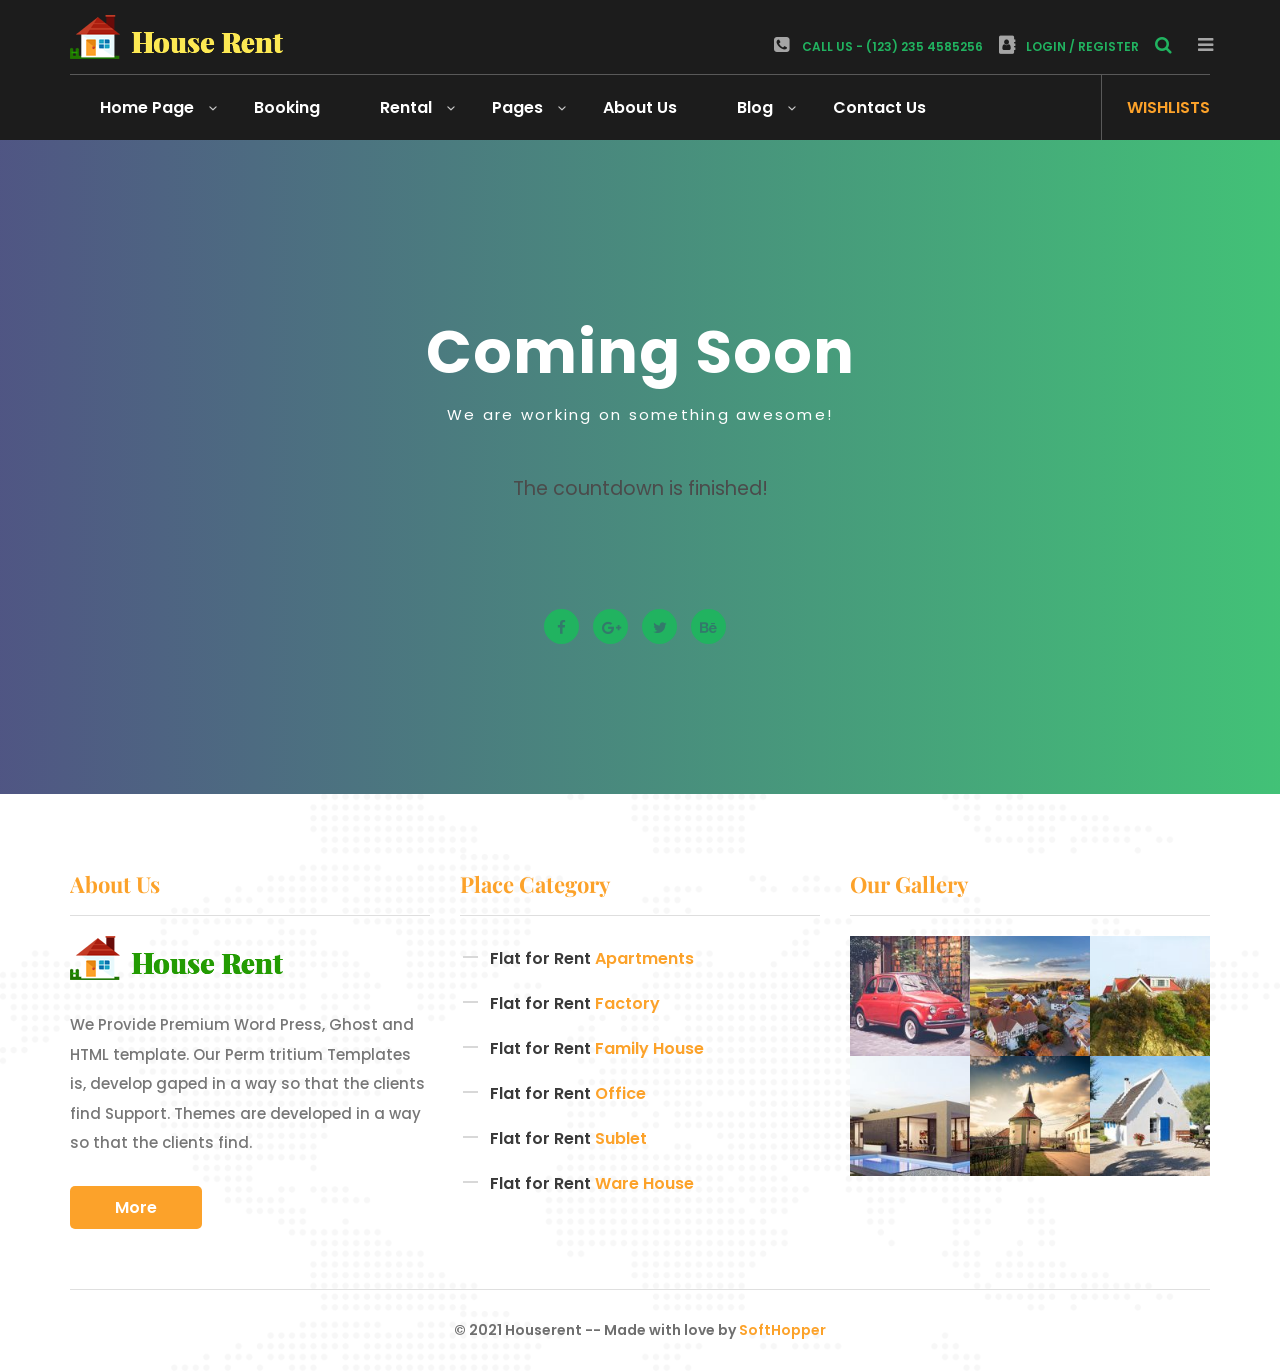
<file: comming-soon/index.html>
<!DOCTYPE html>
<html lang="en-US" class="no-js" >

<!-- Mirrored from demo.softhopper.studio/house-rent/comming-soon/ by HTTrack Website Copier/3.x [XR&CO'2014], Thu, 06 Apr 2023 21:03:55 GMT -->
<!-- Added by HTTrack --><meta http-equiv="content-type" content="text/html;charset=UTF-8" /><!-- /Added by HTTrack -->
<head>
    <meta charset="UTF-8">
    <meta http-equiv="X-UA-Compatible" content="IE=edge">
    <meta name="viewport" content="width=device-width, initial-scale=1, maximum-scale=1"> 
    <link rel="profile" href="https://gmpg.org/xfn/11">
    <link rel="pingback" href="../xmlrpc.php">
    <title>Comming Soon &#8211; House Rent</title>
<meta name='robots' content='max-image-preview:large' />
<link rel='dns-prefetch' href='http://fonts.googleapis.com/' />
<link rel="alternate" type="application/rss+xml" title="House Rent &raquo; Feed" href="../feed/index.html" />
<link rel="alternate" type="application/rss+xml" title="House Rent &raquo; Comments Feed" href="../comments/feed/index.html" />
<script type="text/javascript">
window._wpemojiSettings = {"baseUrl":"https:\/\/s.w.org\/images\/core\/emoji\/14.0.0\/72x72\/","ext":".png","svgUrl":"https:\/\/s.w.org\/images\/core\/emoji\/14.0.0\/svg\/","svgExt":".svg","source":{"concatemoji":"https:\/\/demo.softhopper.studio\/house-rent\/wp-includes\/js\/wp-emoji-release.min.js"}};
/*! This file is auto-generated */
!function(e,a,t){var n,r,o,i=a.createElement("canvas"),p=i.getContext&&i.getContext("2d");function s(e,t){var a=String.fromCharCode,e=(p.clearRect(0,0,i.width,i.height),p.fillText(a.apply(this,e),0,0),i.toDataURL());return p.clearRect(0,0,i.width,i.height),p.fillText(a.apply(this,t),0,0),e===i.toDataURL()}function c(e){var t=a.createElement("script");t.src=e,t.defer=t.type="text/javascript",a.getElementsByTagName("head")[0].appendChild(t)}for(o=Array("flag","emoji"),t.supports={everything:!0,everythingExceptFlag:!0},r=0;r<o.length;r++)t.supports[o[r]]=function(e){if(p&&p.fillText)switch(p.textBaseline="top",p.font="600 32px Arial",e){case"flag":return s([127987,65039,8205,9895,65039],[127987,65039,8203,9895,65039])?!1:!s([55356,56826,55356,56819],[55356,56826,8203,55356,56819])&&!s([55356,57332,56128,56423,56128,56418,56128,56421,56128,56430,56128,56423,56128,56447],[55356,57332,8203,56128,56423,8203,56128,56418,8203,56128,56421,8203,56128,56430,8203,56128,56423,8203,56128,56447]);case"emoji":return!s([129777,127995,8205,129778,127999],[129777,127995,8203,129778,127999])}return!1}(o[r]),t.supports.everything=t.supports.everything&&t.supports[o[r]],"flag"!==o[r]&&(t.supports.everythingExceptFlag=t.supports.everythingExceptFlag&&t.supports[o[r]]);t.supports.everythingExceptFlag=t.supports.everythingExceptFlag&&!t.supports.flag,t.DOMReady=!1,t.readyCallback=function(){t.DOMReady=!0},t.supports.everything||(n=function(){t.readyCallback()},a.addEventListener?(a.addEventListener("DOMContentLoaded",n,!1),e.addEventListener("load",n,!1)):(e.attachEvent("onload",n),a.attachEvent("onreadystatechange",function(){"complete"===a.readyState&&t.readyCallback()})),(e=t.source||{}).concatemoji?c(e.concatemoji):e.wpemoji&&e.twemoji&&(c(e.twemoji),c(e.wpemoji)))}(window,document,window._wpemojiSettings);
</script>
<!-- demo.softhopper.studio/house-rent is managing ads with Advanced Ads --><script id="softh-ready">
			window.advanced_ads_ready=function(e,a){a=a||"complete";var d=function(e){return"interactive"===a?"loading"!==e:"complete"===e};d(document.readyState)?e():document.addEventListener("readystatechange",(function(a){d(a.target.readyState)&&e()}),{once:"interactive"===a})},window.advanced_ads_ready_queue=window.advanced_ads_ready_queue||[];		</script>
		<style type="text/css">
img.wp-smiley,
img.emoji {
	display: inline !important;
	border: none !important;
	box-shadow: none !important;
	height: 1em !important;
	width: 1em !important;
	margin: 0 0.07em !important;
	vertical-align: -0.1em !important;
	background: none !important;
	padding: 0 !important;
}
</style>
	<link rel='stylesheet' id='wp-block-library-css' href='../wp-includes/css/dist/block-library/style.min.css' type='text/css' media='all' />
<style id='wp-block-library-theme-inline-css' type='text/css'>
.wp-block-audio figcaption{color:#555;font-size:13px;text-align:center}.is-dark-theme .wp-block-audio figcaption{color:hsla(0,0%,100%,.65)}.wp-block-audio{margin:0 0 1em}.wp-block-code{border:1px solid #ccc;border-radius:4px;font-family:Menlo,Consolas,monaco,monospace;padding:.8em 1em}.wp-block-embed figcaption{color:#555;font-size:13px;text-align:center}.is-dark-theme .wp-block-embed figcaption{color:hsla(0,0%,100%,.65)}.wp-block-embed{margin:0 0 1em}.blocks-gallery-caption{color:#555;font-size:13px;text-align:center}.is-dark-theme .blocks-gallery-caption{color:hsla(0,0%,100%,.65)}.wp-block-image figcaption{color:#555;font-size:13px;text-align:center}.is-dark-theme .wp-block-image figcaption{color:hsla(0,0%,100%,.65)}.wp-block-image{margin:0 0 1em}.wp-block-pullquote{border-top:4px solid;border-bottom:4px solid;margin-bottom:1.75em;color:currentColor}.wp-block-pullquote__citation,.wp-block-pullquote cite,.wp-block-pullquote footer{color:currentColor;text-transform:uppercase;font-size:.8125em;font-style:normal}.wp-block-quote{border-left:.25em solid;margin:0 0 1.75em;padding-left:1em}.wp-block-quote cite,.wp-block-quote footer{color:currentColor;font-size:.8125em;position:relative;font-style:normal}.wp-block-quote.has-text-align-right{border-left:none;border-right:.25em solid;padding-left:0;padding-right:1em}.wp-block-quote.has-text-align-center{border:none;padding-left:0}.wp-block-quote.is-large,.wp-block-quote.is-style-large,.wp-block-quote.is-style-plain{border:none}.wp-block-search .wp-block-search__label{font-weight:700}.wp-block-search__button{border:1px solid #ccc;padding:.375em .625em}:where(.wp-block-group.has-background){padding:1.25em 2.375em}.wp-block-separator.has-css-opacity{opacity:.4}.wp-block-separator{border:none;border-bottom:2px solid;margin-left:auto;margin-right:auto}.wp-block-separator.has-alpha-channel-opacity{opacity:1}.wp-block-separator:not(.is-style-wide):not(.is-style-dots){width:100px}.wp-block-separator.has-background:not(.is-style-dots){border-bottom:none;height:1px}.wp-block-separator.has-background:not(.is-style-wide):not(.is-style-dots){height:2px}.wp-block-table{margin:"0 0 1em 0"}.wp-block-table thead{border-bottom:3px solid}.wp-block-table tfoot{border-top:3px solid}.wp-block-table td,.wp-block-table th{word-break:normal}.wp-block-table figcaption{color:#555;font-size:13px;text-align:center}.is-dark-theme .wp-block-table figcaption{color:hsla(0,0%,100%,.65)}.wp-block-video figcaption{color:#555;font-size:13px;text-align:center}.is-dark-theme .wp-block-video figcaption{color:hsla(0,0%,100%,.65)}.wp-block-video{margin:0 0 1em}.wp-block-template-part.has-background{padding:1.25em 2.375em;margin-top:0;margin-bottom:0}
</style>
<link rel='stylesheet' id='classic-theme-styles-css' href='../wp-includes/css/classic-themes.min.css' type='text/css' media='all' />
<style id='global-styles-inline-css' type='text/css'>
body{--wp--preset--color--black: #000000;--wp--preset--color--cyan-bluish-gray: #abb8c3;--wp--preset--color--white: #ffffff;--wp--preset--color--pale-pink: #f78da7;--wp--preset--color--vivid-red: #cf2e2e;--wp--preset--color--luminous-vivid-orange: #ff6900;--wp--preset--color--luminous-vivid-amber: #fcb900;--wp--preset--color--light-green-cyan: #7bdcb5;--wp--preset--color--vivid-green-cyan: #00d084;--wp--preset--color--pale-cyan-blue: #8ed1fc;--wp--preset--color--vivid-cyan-blue: #0693e3;--wp--preset--color--vivid-purple: #9b51e0;--wp--preset--gradient--vivid-cyan-blue-to-vivid-purple: linear-gradient(135deg,rgba(6,147,227,1) 0%,rgb(155,81,224) 100%);--wp--preset--gradient--light-green-cyan-to-vivid-green-cyan: linear-gradient(135deg,rgb(122,220,180) 0%,rgb(0,208,130) 100%);--wp--preset--gradient--luminous-vivid-amber-to-luminous-vivid-orange: linear-gradient(135deg,rgba(252,185,0,1) 0%,rgba(255,105,0,1) 100%);--wp--preset--gradient--luminous-vivid-orange-to-vivid-red: linear-gradient(135deg,rgba(255,105,0,1) 0%,rgb(207,46,46) 100%);--wp--preset--gradient--very-light-gray-to-cyan-bluish-gray: linear-gradient(135deg,rgb(238,238,238) 0%,rgb(169,184,195) 100%);--wp--preset--gradient--cool-to-warm-spectrum: linear-gradient(135deg,rgb(74,234,220) 0%,rgb(151,120,209) 20%,rgb(207,42,186) 40%,rgb(238,44,130) 60%,rgb(251,105,98) 80%,rgb(254,248,76) 100%);--wp--preset--gradient--blush-light-purple: linear-gradient(135deg,rgb(255,206,236) 0%,rgb(152,150,240) 100%);--wp--preset--gradient--blush-bordeaux: linear-gradient(135deg,rgb(254,205,165) 0%,rgb(254,45,45) 50%,rgb(107,0,62) 100%);--wp--preset--gradient--luminous-dusk: linear-gradient(135deg,rgb(255,203,112) 0%,rgb(199,81,192) 50%,rgb(65,88,208) 100%);--wp--preset--gradient--pale-ocean: linear-gradient(135deg,rgb(255,245,203) 0%,rgb(182,227,212) 50%,rgb(51,167,181) 100%);--wp--preset--gradient--electric-grass: linear-gradient(135deg,rgb(202,248,128) 0%,rgb(113,206,126) 100%);--wp--preset--gradient--midnight: linear-gradient(135deg,rgb(2,3,129) 0%,rgb(40,116,252) 100%);--wp--preset--duotone--dark-grayscale: url('#wp-duotone-dark-grayscale');--wp--preset--duotone--grayscale: url('#wp-duotone-grayscale');--wp--preset--duotone--purple-yellow: url('#wp-duotone-purple-yellow');--wp--preset--duotone--blue-red: url('#wp-duotone-blue-red');--wp--preset--duotone--midnight: url('#wp-duotone-midnight');--wp--preset--duotone--magenta-yellow: url('#wp-duotone-magenta-yellow');--wp--preset--duotone--purple-green: url('#wp-duotone-purple-green');--wp--preset--duotone--blue-orange: url('#wp-duotone-blue-orange');--wp--preset--font-size--small: 13px;--wp--preset--font-size--medium: 20px;--wp--preset--font-size--large: 36px;--wp--preset--font-size--x-large: 42px;--wp--preset--spacing--20: 0.44rem;--wp--preset--spacing--30: 0.67rem;--wp--preset--spacing--40: 1rem;--wp--preset--spacing--50: 1.5rem;--wp--preset--spacing--60: 2.25rem;--wp--preset--spacing--70: 3.38rem;--wp--preset--spacing--80: 5.06rem;}:where(.is-layout-flex){gap: 0.5em;}body .is-layout-flow > .alignleft{float: left;margin-inline-start: 0;margin-inline-end: 2em;}body .is-layout-flow > .alignright{float: right;margin-inline-start: 2em;margin-inline-end: 0;}body .is-layout-flow > .aligncenter{margin-left: auto !important;margin-right: auto !important;}body .is-layout-constrained > .alignleft{float: left;margin-inline-start: 0;margin-inline-end: 2em;}body .is-layout-constrained > .alignright{float: right;margin-inline-start: 2em;margin-inline-end: 0;}body .is-layout-constrained > .aligncenter{margin-left: auto !important;margin-right: auto !important;}body .is-layout-constrained > :where(:not(.alignleft):not(.alignright):not(.alignfull)){max-width: var(--wp--style--global--content-size);margin-left: auto !important;margin-right: auto !important;}body .is-layout-constrained > .alignwide{max-width: var(--wp--style--global--wide-size);}body .is-layout-flex{display: flex;}body .is-layout-flex{flex-wrap: wrap;align-items: center;}body .is-layout-flex > *{margin: 0;}:where(.wp-block-columns.is-layout-flex){gap: 2em;}.has-black-color{color: var(--wp--preset--color--black) !important;}.has-cyan-bluish-gray-color{color: var(--wp--preset--color--cyan-bluish-gray) !important;}.has-white-color{color: var(--wp--preset--color--white) !important;}.has-pale-pink-color{color: var(--wp--preset--color--pale-pink) !important;}.has-vivid-red-color{color: var(--wp--preset--color--vivid-red) !important;}.has-luminous-vivid-orange-color{color: var(--wp--preset--color--luminous-vivid-orange) !important;}.has-luminous-vivid-amber-color{color: var(--wp--preset--color--luminous-vivid-amber) !important;}.has-light-green-cyan-color{color: var(--wp--preset--color--light-green-cyan) !important;}.has-vivid-green-cyan-color{color: var(--wp--preset--color--vivid-green-cyan) !important;}.has-pale-cyan-blue-color{color: var(--wp--preset--color--pale-cyan-blue) !important;}.has-vivid-cyan-blue-color{color: var(--wp--preset--color--vivid-cyan-blue) !important;}.has-vivid-purple-color{color: var(--wp--preset--color--vivid-purple) !important;}.has-black-background-color{background-color: var(--wp--preset--color--black) !important;}.has-cyan-bluish-gray-background-color{background-color: var(--wp--preset--color--cyan-bluish-gray) !important;}.has-white-background-color{background-color: var(--wp--preset--color--white) !important;}.has-pale-pink-background-color{background-color: var(--wp--preset--color--pale-pink) !important;}.has-vivid-red-background-color{background-color: var(--wp--preset--color--vivid-red) !important;}.has-luminous-vivid-orange-background-color{background-color: var(--wp--preset--color--luminous-vivid-orange) !important;}.has-luminous-vivid-amber-background-color{background-color: var(--wp--preset--color--luminous-vivid-amber) !important;}.has-light-green-cyan-background-color{background-color: var(--wp--preset--color--light-green-cyan) !important;}.has-vivid-green-cyan-background-color{background-color: var(--wp--preset--color--vivid-green-cyan) !important;}.has-pale-cyan-blue-background-color{background-color: var(--wp--preset--color--pale-cyan-blue) !important;}.has-vivid-cyan-blue-background-color{background-color: var(--wp--preset--color--vivid-cyan-blue) !important;}.has-vivid-purple-background-color{background-color: var(--wp--preset--color--vivid-purple) !important;}.has-black-border-color{border-color: var(--wp--preset--color--black) !important;}.has-cyan-bluish-gray-border-color{border-color: var(--wp--preset--color--cyan-bluish-gray) !important;}.has-white-border-color{border-color: var(--wp--preset--color--white) !important;}.has-pale-pink-border-color{border-color: var(--wp--preset--color--pale-pink) !important;}.has-vivid-red-border-color{border-color: var(--wp--preset--color--vivid-red) !important;}.has-luminous-vivid-orange-border-color{border-color: var(--wp--preset--color--luminous-vivid-orange) !important;}.has-luminous-vivid-amber-border-color{border-color: var(--wp--preset--color--luminous-vivid-amber) !important;}.has-light-green-cyan-border-color{border-color: var(--wp--preset--color--light-green-cyan) !important;}.has-vivid-green-cyan-border-color{border-color: var(--wp--preset--color--vivid-green-cyan) !important;}.has-pale-cyan-blue-border-color{border-color: var(--wp--preset--color--pale-cyan-blue) !important;}.has-vivid-cyan-blue-border-color{border-color: var(--wp--preset--color--vivid-cyan-blue) !important;}.has-vivid-purple-border-color{border-color: var(--wp--preset--color--vivid-purple) !important;}.has-vivid-cyan-blue-to-vivid-purple-gradient-background{background: var(--wp--preset--gradient--vivid-cyan-blue-to-vivid-purple) !important;}.has-light-green-cyan-to-vivid-green-cyan-gradient-background{background: var(--wp--preset--gradient--light-green-cyan-to-vivid-green-cyan) !important;}.has-luminous-vivid-amber-to-luminous-vivid-orange-gradient-background{background: var(--wp--preset--gradient--luminous-vivid-amber-to-luminous-vivid-orange) !important;}.has-luminous-vivid-orange-to-vivid-red-gradient-background{background: var(--wp--preset--gradient--luminous-vivid-orange-to-vivid-red) !important;}.has-very-light-gray-to-cyan-bluish-gray-gradient-background{background: var(--wp--preset--gradient--very-light-gray-to-cyan-bluish-gray) !important;}.has-cool-to-warm-spectrum-gradient-background{background: var(--wp--preset--gradient--cool-to-warm-spectrum) !important;}.has-blush-light-purple-gradient-background{background: var(--wp--preset--gradient--blush-light-purple) !important;}.has-blush-bordeaux-gradient-background{background: var(--wp--preset--gradient--blush-bordeaux) !important;}.has-luminous-dusk-gradient-background{background: var(--wp--preset--gradient--luminous-dusk) !important;}.has-pale-ocean-gradient-background{background: var(--wp--preset--gradient--pale-ocean) !important;}.has-electric-grass-gradient-background{background: var(--wp--preset--gradient--electric-grass) !important;}.has-midnight-gradient-background{background: var(--wp--preset--gradient--midnight) !important;}.has-small-font-size{font-size: var(--wp--preset--font-size--small) !important;}.has-medium-font-size{font-size: var(--wp--preset--font-size--medium) !important;}.has-large-font-size{font-size: var(--wp--preset--font-size--large) !important;}.has-x-large-font-size{font-size: var(--wp--preset--font-size--x-large) !important;}
.wp-block-navigation a:where(:not(.wp-element-button)){color: inherit;}
:where(.wp-block-columns.is-layout-flex){gap: 2em;}
.wp-block-pullquote{font-size: 1.5em;line-height: 1.6;}
</style>
<link rel='stylesheet' id='contact-form-7-css' href='../wp-content/plugins/contact-form-7/includes/css/styles.css' type='text/css' media='all' />
<link rel='stylesheet' id='houserent-theme-plugins-css' href='../wp-content/themes/houserent/assets/css/plugins.css' type='text/css' media='all' />
<link rel='stylesheet' id='houserent-theme-all-icons-css' href='../wp-content/themes/houserent/assets/css/house-rent-icon-pack.css' type='text/css' media='all' />
<link rel='stylesheet' id='jquery-ui-css-css' href='../wp-content/themes/houserent/assets/css/jquery-ui.min.css' type='text/css' media='all' />
<link rel='stylesheet' id='houserent-theme-style-css' href='../wp-content/themes/houserent/style.css' type='text/css' media='all' />
<style id='houserent-theme-style-inline-css' type='text/css'>
	body { 
		font-family: 'Poppins' !important; font-style: normal;font-size: 16px;line-height: 1.45em;color: #4b4b4b;	}
		blockquote { 
		font-family: 'Playfair Display' !important; font-style: italic;	}
		h1 { 
		font-family: 'Playfair Display' !important; font-style: normal;font-size: 2.441em;color: #2b2b2b;	}
		h2 { 
		font-family: 'Playfair Display' !important; font-style: normal;font-size: 1.953em;color: #2b2b2b;	}
		h3 { 
		font-family: 'Playfair Display' !important; font-style: normal;font-size: 1.563em;color: #2b2b2b;	}
		h4 { 
		font-family: 'Playfair Display' !important; font-style: normal;font-size: 1.25em;color: #2b2b2b;	}
		h5 { 
		font-family: 'Playfair Display' !important; font-style: normal;font-size: 1em;color: #2b2b2b;	}
		h6 { 
		font-family: 'Playfair Display' !important; font-style: normal;font-size: 0.8em;color: #2b2b2b;	}
	.post .post-thumb img {
width: 100%;
}

    /**** Primary Color ****/
    .pagination li a:hover {color: #FCA22A;}
    label a {
        color: #FCA22A;
    }
    .overlay-search .btn-group .btn:last-child {background-color: #FCA22A !important;border-color: #FCA22A;}
    .left-content li a:hover {
        color: #FCA22A !important;
    }
    .left-content li a:hover i {
        color: #FCA22A !important;
    }
    .header-bottom-area.default-template-gradient .menu-list > li > a:hover {
        color: #FCA22A !important;
    }
    .banner-with-menu-area .menu-list > li > a:hover {
        color: #FCA22A !important;
    }
    .category-menu.default-template-gradient .category-list a:hover i,
    .category-menu.default-template-gradient .category-list a:hover h4 {
        color: #FCA22A;
    }
    .social-media ul li a:hover {
        color: #FCA22A;
    }
    .slider-text-content h2:before {
        background-color: #FCA22A;
    }
    .slider-text-content a {
        background-color: #FCA22A;
    }
    .banner-text-content .more-link {
        background-color: #FCA22A;  
    }
    .aboutus-area .nav.nav-tabs li.active:before {
        background-color: #FCA22A;
    }
    .booking {
        color: #FCA22A;
    }
    .blog-area .button, 
    .call-to-action .button {
        background-color: #FCA22A;
    }
    .call-to-action .contact-left-content h4 {
        color: #FCA22A;
    }
    .testimonial-slider .item .star i {
        color: #FCA22A;
    }
    .testimonial-slider .owl-dot.active {
        background-color: #FCA22A;
    }
    .yellow-color .button {
        background-color: #FCA22A;
    }
    .yellow-color .widget-title-area .widget-title {
        color: #FCA22A;
    }
    .widget_houserent_rental_category ul li a {
        color: #FCA22A;
    }
    .widget_rental_search .advance_search_query.booking-form .form-group label {
        color: #FCA22A;
    }
    .commingsoon-count .timer-body-block > div .tab-unit {
        color: #FCA22A;
    }
    .error-page-area .default-pd-center .error-text-content .error-title {
        color: #FCA22A;
    }
    .stat i {
       color: #FCA22A;
    }
    .call-to-action.style-two .right-content .contact a {
        background-color: #FCA22A !important;
    }
    .footer-area .bottom-content a {
        color: #FCA22A;
    }
    .widget.widget_search .btn-primary {
        background: #FCA22A !important;
        border-color: #FCA22A;
    }
    .widget-about-content .button {
        background: #FCA22A;
    }

    /**** Secondary Color ****/
    ::-moz-selection {
        background-color: #21b360;
    }
    ::selection {
        background-color: #21b360;
    }
    a:hover,
    a:focus {
        color: #21b360;
    }
    .header-top-content .left-content ul li a {
        color: #21b360;
    }
    .menu-list li:hover > a, 
    .menu-list > li > a:hover, 
    .menu-list > li > a.active {
        color: #21b360 !important;
    }
    .button:hover {
        background-color: #21b360;
    }
    .banner-text-content .more-link:hover {
        background-color: #21b360;
    }
    .call-to-action.style-two .right-content .contact a:hover {
        background-color: #21b360;
    }
    .apartments-content .text-content .top-content h3 a:hover {
        color: #21b360;
    }
    .dropdown-menu li a:hover,
    .share-meta li a:hover {
        color: #21b360;
    }
    .category-list a:hover i,
    .category-list a:hover h4 {
        color: #21b360;
    }
    .catagory-left-content .button:hover {
        background-color: #21b360;
    }
    .call-to-action.style-two .right-content .contact a:hover {
        background-color:  #21b360 !important;
    }


    /**** Gradient Color ****/
    .default-template-gradient {
        background: #21b75f;
        background: -moz-linear-gradient(left,  #21b75f 0%, #31386e 100%);
        background: -webkit-linear-gradient(left,  #21b75f 0%,#31386e 100%);
        background: linear-gradient(to right,  #21b75f 0%,#31386e 100%);
    }
    input.default-template-gradient {
        background: #21b75f !important;
        background: -moz-linear-gradient(left,  #21b75f 0%, #31386e 100%) !important;
        background: -webkit-linear-gradient(left,  #21b75f 0%,#31386e 100%) !important;
        background: linear-gradient(to right,  #21b75f 0%,#31386e 100%)!important;
    }
    .default-gradient-before:before {
        background: #21b75f;
        background: -moz-linear-gradient(left, #21b75f 0%, #31386e 100%);
        background: -webkit-linear-gradient(left,  #21b75f 0%,#31386e 100%);
        background: linear-gradient(to right,  #21b75f 0%,#31386e 100%);
    }
    .default-text-gradient,
    .gallery-area.four .gallery-left-content h2 {
        background: -moz-linear-gradient(330deg, #21b75f 0%, #31386e 100%);
        background: -webkit-linear-gradient(330deg, #21b75f 0%, #31386e 100%);
        background: linear-gradient(330deg, #21b75f 0%, #31386e 100%);
    }
    @media all and (-ms-high-contrast: none), (-ms-high-contrast: active) {
        .default-text-gradient,
        .gallery-area.four .gallery-left-content h2 {
            color: #31386e;
        }
    }
    .gradient-transparent {
      background: rgba(33,183,95,0.85);
      background: -moz-linear-gradient(left, rgba(33,183,95,0.85) 0%, rgba(49,56,110,0.85) 100%);
      background: -webkit-linear-gradient(left, rgba(33,183,95,0.85) 0%, rgba(49,56,110,0.85) 100%);
      background: linear-gradient(to right, rgba(33,183,95,0.85) 0%, rgba(49,56,110,0.85) 100%);
    }
    .gradient-transparent-overlay:before {
      background: rgba(33,183,95,0.85);
      background: -moz-linear-gradient(left, rgba(33,183,95,0.85) 0%, rgba(49,56,110,0.85) 100%);
      background: -webkit-linear-gradient(left, rgba(33,183,95,0.85) 0%, rgba(49,56,110,0.85) 100%);
      background: linear-gradient(to right, rgba(33,183,95,0.85) 0%, rgba(49,56,110,0.85) 100%);
    }
    .overlay-gradient:before {
      background: rgba(33,183,95,0.45);
      background: -moz-linear-gradient(left, rgba(33,183,95,0.45) 0%, rgba(49,56,110,0.45) 100%);
      background: -webkit-linear-gradient(left, rgba(33,183,95,0.45) 0%, rgba(49,56,110,0.45) 100%);
      background: linear-gradient(to right, rgba(33,183,95,0.45) 0%, rgba(49,56,110,0.45) 100%);
    }
    .gradient-border:after {
      background: #21b75f;
      background: -moz-linear-gradient(bottom, #21b75f 0%, #31386e 100%);
      background: -webkit-linear-gradient(bottom, #21b75f 0%, #31386e 100%);
      background: linear-gradient(to bottom, #21b75f 0%, #31386e 100%);
      border-radius: 10px;
    }
    .gradient-circle > div {
      background: #21b75f;
      background: -moz-linear-gradient(bottom, #21b75f 0%, #31386e 100%);
      background: -webkit-linear-gradient(bottom, #21b75f 0%, #31386e 100%);
      background: linear-gradient(to bottom, #21b75f 0%, #31386e 100%);
    }
    .apartment-menu li.active>a,
    .apartment-menu>li.active>a, 
    .apartment-menu>li.active>a:focus, 
    .apartment-menu>li.active>a:hover,
    .apartment-menu li a:hover {
        background: #21b75f !important;
        background: -moz-linear-gradient(left,  #21b75f 0%, #31386e 100%) !important;
        background: -webkit-linear-gradient(left,  #21b75f 0%,#31386e 100%) !important;
        background: linear-gradient(to right,  #21b75f 0%,#31386e 100%) !important;
    }
    .no-touch .cd-form input[type=submit]:hover, 
    .no-touch .cd-form input[type=submit]:focus,
    .cd-form input[type=submit] {
      background: #21b75f;
      background: -moz-linear-gradient(left,  #21b75f 0%, #31386e 100%);
      background: -webkit-linear-gradient(left,  #21b75f 0%,#31386e 100%);
      background: linear-gradient(to right,  #21b75f 0%,#31386e 100%);
      outline: none;
    }
    .contactus-area .submit {
        background: #21b75f;
        background: -moz-linear-gradient(left,  #21b75f 0%, #31386e 100%);
        background: -webkit-linear-gradient(left,  #21b75f 0%,#31386e 100%); 
        background: linear-gradient(to right,  #21b75f 0%,#31386e 100%);
    }
    .gallery-area .gallery-slider > div.owl-nav > div.owl-prev i {
        background: -moz-linear-gradient(330deg, #21b75f 0%, #31386e 100%);
        background: -webkit-linear-gradient(330deg, #21b75f 0%, #31386e 100%);
        background: linear-gradient(330deg, #21b75f 0%, #31386e 100%);
    }

    .gallery-area .gallery-slider > div.owl-nav > div.owl-next i {
        background: -moz-linear-gradient(330deg, #21b75f 0%, #31386e 100%);
        background: -webkit-linear-gradient(330deg, #21b75f 0%, #31386e 100%);
        background: linear-gradient(330deg, #21b75f 0%, #31386e 100%);
    }

    .apartments-area.post h1 {
        background: -moz-linear-gradient(330deg, #21b75f 0%, #31386e 100%);
        background: -webkit-linear-gradient(330deg, #21b75f 0%, #31386e 100%);
        background: linear-gradient(330deg, #21b75f 0%, #31386e 100%);
    }
    .corousel-gallery-area .family-apartment-content .apartment-description:before {
        background: -moz-linear-gradient(left, #21b75f 0%, #31386e 100%);
        background: -webkit-linear-gradient(left, #21b75f 0%, #31386e 100%);
        background: linear-gradient(to right, #21b75f 0%, #31386e 100%);
    }
    .category-menu.five .category-list:hover h4 {
        background: -moz-linear-gradient(330deg, #21b75f 0%, #31386e 100%);
        background: -webkit-linear-gradient(330deg, #21b75f 0%, #31386e 100%);
        background: linear-gradient(330deg, #21b75f 0%, #31386e 100%);
    }
    .aboutus-area.four .title {
        background: -moz-linear-gradient(330deg, #21b75f 0%, #31386e 100%);
        background: -webkit-linear-gradient(330deg, #21b75f 0%, #31386e 100%);
        background: linear-gradient(330deg, #21b75f 0%, #31386e 100%);
    }

    .about-heading-content h2,  
    .about-content-left h2, 
    .social-media.footer i, 
    .availability-area.two h2 {
        background: -moz-linear-gradient(330deg, #21b75f 0%, #31386e 100%);
        background: -webkit-linear-gradient(330deg, #21b75f 0%, #31386e 100%);
        background: linear-gradient(330deg, #21b75f 0%, #31386e 100%);
    }


</style>
<link rel='stylesheet' id='houserent-theme-custom-google-font-css' href='https://fonts.googleapis.com/css?family=Poppins%3A100%2C100italic%2C200%2C200italic%2C300%2C300italic%2Cregular%2Citalic%2C500%2C500italic%2C600%2C600italic%2C700%2C700italic%2C800%2C800italic%2C900%2C900italic%7CPlayfair+Display%3Aregular%2C500%2C600%2C700%2C800%2C900%2Citalic%2C500italic%2C600italic%2C700italic%2C800italic%2C900italic%257' type='text/css' media='all' />
<link rel='stylesheet' id='sh-menu-main-css' href='../wp-content/themes/houserent/inc/mega-menu/css/menu_main.css' type='text/css' media='all' />
<link rel='stylesheet' id='fw-ext-breadcrumbs-add-css-css' href='../wp-content/plugins/unyson/framework/extensions/breadcrumbs/static/css/style.css' type='text/css' media='all' />
<link rel='stylesheet' id='fw-ext-builder-frontend-grid-css' href='../wp-content/plugins/unyson/framework/extensions/builder/static/css/frontend-grid.css' type='text/css' media='all' />
<link rel='stylesheet' id='fw-ext-forms-default-styles-css' href='../wp-content/plugins/unyson/framework/extensions/forms/static/css/frontend.css' type='text/css' media='all' />
<link rel='stylesheet' id='fw-shortcode-section-background-video-css' href='../wp-content/plugins/unyson/framework/extensions/shortcodes/shortcodes/section/static/css/background.css' type='text/css' media='all' />
<link rel='stylesheet' id='fw-shortcode-section-css' href='../wp-content/plugins/unyson/framework/extensions/shortcodes/shortcodes/section/static/css/styles.css' type='text/css' media='all' />
<script type='text/javascript' src='../wp-content/themes/houserent/assets/js/vendor/modernizr-2.8.3.min.js' id='modernizr-js'></script>
<script type='text/javascript' src='../wp-includes/js/jquery/jquery.min.js' id='jquery-core-js'></script>
<script type='text/javascript' src='../wp-includes/js/jquery/jquery-migrate.min.js' id='jquery-migrate-js'></script>
<link rel="https://api.w.org/" href="../wp-json/index.html" /><link rel="alternate" type="application/json" href="../wp-json/wp/v2/pages/393.json" /><link rel="EditURI" type="application/rsd+xml" title="RSD" href="../xmlrpc0db0.php?rsd" />
<link rel="wlwmanifest" type="application/wlwmanifest+xml" href="../wp-includes/wlwmanifest.xml" />
<meta name="generator" content="WordPress 6.1.1" />
<link rel="canonical" href="index.html" />
<link rel='shortlink' href='../indexa9ab.html?p=393' />
<link rel="alternate" type="application/json+oembed" href="../wp-json/oembed/1.0/embed121f.json?url=https%3A%2F%2Fdemo.softhopper.studio%2Fhouse-rent%2Fcomming-soon%2F" />
<link rel="alternate" type="text/xml+oembed" href="../wp-json/oembed/1.0/embed86db?url=https%3A%2F%2Fdemo.softhopper.studio%2Fhouse-rent%2Fcomming-soon%2F&amp;format=xml" />
<link rel="shortcut icon" href="../wp-content/themes/houserent/assets/images/favicon.ico" /></head>
<body data-rsssl=1 class="page-template-default page page-id-393 wp-embed-responsive aa-prefix-softh-">
<!-- ====== Header Mobile area ====== -->
<header class="mobile-header-area bg-nero hidden-md hidden-lg" style="background-color: #1c1c1c;color: #ffffff ;">
    <div class="container">
        <div class="row">
            <div class="col-xs-12 tb">
                <div class="mobile-header-block">
                    <div class="menu-area tb-cell">
                        <!--Mobile Main Menu-->
                        <div class="mobile-menu-main hidden-md hidden-lg">
                            <div class="menucontent overlaybg"></div>
                            <div class="menuexpandermain slideRight">
                                <a id="navtoggole-main" class="animated-arrow slideLeft menuclose">
                                    <span></span>
                                </a>
                                <span id="menu-marker"></span>
                            </div><!--/.menuexpandermain-->
                            <div id="mobile-main-nav" class="main-navigation slideLeft">
                                <div class="menu-wrapper">
                                    <div id="main-mobile-container" class="menu-content clearfix"></div>
                                                                        <div class="left-content">
                                        <ul>
                                                                                        <li>
                                                <a href="tel:(123)%20235%204585256">
                                                                                                                <i class="fa fa-phone-square"></i>
                                                                                                         CALL US - (123) 235 4585256                                                </a>
                                            </li>
                                                                                        <li>
                                                                                                    <a href="#" class="cd-signin"><i class="fa fa-address-book"></i>Login / Register</a>
                                                                                            </li>
                                        </ul>
                                    </div><!-- /.left-content -->
                                                                                                            <div class="social-media">
                                        <h5>Follow Us</h5>
                                        <ul>
                                                                                        <li>
                                                <a href="#">
                                                                                                                <i class="fa fa-instagram"></i>
                                                                                                    </a>
                                            </li>
                                                                                        <li>
                                                <a href="#">
                                                                                                                <i class="fa fa-heart"></i>
                                                                                                    </a>
                                            </li>
                                                                                        <li>
                                                <a href="#">
                                                                                                                <i class="fa fa-twitter"></i>
                                                                                                    </a>
                                            </li>
                                                                                        <li>
                                                <a href="#">
                                                                                                                <i class="fa fa-facebook-f"></i>
                                                                                                    </a>
                                            </li>
                                                                                    </ul>
                                    </div><!-- /.social-media -->
                                                                    </div>
                            </div><!--/#mobile-main-nav-->
                        </div><!--/.mobile-menu-main-->
                    </div><!-- /.menu-area -->
                    <div class="logo-area tb-cell">
                        <div class="site-logo">
                                        <div class="site-logo">
                                             <a href="../index.html" class="logo-block">
                            <img src="../wp-content/uploads/sites/7/2017/04/logo-1.png" alt="House Rent">
                        </a>
                                </div>
                                </div><!-- /.site-logo -->
                    </div><!-- /.logo-area -->
                                        <div class="search-block tb-cell">
                        <a href="#" class="main-search"><i class="fa fa-search"></i></a>
                    </div><!-- /.search-block -->
                    <div class="additional-content tb-cell">
                        <a href="#" class="trigger-overlay"><i class="fa fa-sliders"></i></a>
                    </div><!-- /.additional-content -->
                                    </div><!-- /.mobile-header-block -->
            </div><!-- /.col-md-12 -->
        </div><!-- /.row -->
    </div><!-- /.container -->
</header><!-- /.mobile-header-area --> 

<!-- ====== Header area ====== --> 
<header class="header-area header-one bg-nero hidden-xs hidden-sm" style="background-color: #1c1c1c;color: #ffffff ;">
    <div class="container">
        <div class="header-top-content">
            <div class="row">
                <div class="col-md-6 col-sm-6">
                                <div class="site-logo">
                                             <a href="../index.html" class="logo-block">
                            <img src="../wp-content/uploads/sites/7/2017/04/logo-1.png" alt="House Rent">
                        </a>
                                </div>
                        </div><!-- /.col-md-8 -->
                <div class="col-md-6 col-sm-6">
                                                            <div class="left-content">
                        <ul>
                                                        <li>
                                <a href="tel:(123)%20235%204585256">
                                                                                <i class="fa fa-phone-square"></i>
                                                                         CALL US - (123) 235 4585256                                </a>
                            </li>
                                                        <li>
                                                                    <a href="#" class="cd-signin"><i class="fa fa-address-book"></i>Login / Register</a>
                                                            </li>
                            <li>
                                <a href="#" class="main-search"><i class="fa fa-search"></i></a>
                            </li>
                            <li>
                                <a href="#" class="trigger-overlay"><i class="fa fa-bars"></i></a>
                            </li>
                        </ul>
                    </div><!-- /.left-content -->
                                    </div><!-- /.col-md-4 -->
            </div><!-- /.row -->
        </div><!-- /.header-top-content --> 
    </div><!-- /.container -->
</header><!-- /.head-area -->

<header class="header-bottom-content bg-nero hidden-xs hidden-sm" style="background-color: #1c1c1c;color: #ffffff ;">
    <div class="container">
        <div class="row">
            <div class="col-md-10 col-sm-10 static-position">
                <nav id="nav-left" class="site-navigation top-navigation animation-slide">
                    <div class="menu-wrapper">
                        <div class="menu-content">
                            <ul id="menu-main-menu" class="menu-list"><li id="menu-item-440" class="menu-item menu-item-type-post_type menu-item-object-page menu-item-home menu-item-has-children menu-parent-item sh_default_menu_item menu-item-depth-0"><a href="../index.html">Home Page</a>
<ul class="sub-menu ">
	<li id="menu-item-441" class="menu-item menu-item-type-post_type menu-item-object-page menu-item-home sh_default_menu_item active menu-item-depth-1"><a href="../index.html">Home Page 01</a></li>
	<li id="menu-item-463" class="menu-item menu-item-type-custom menu-item-object-custom sh_default_menu_item menu-item-depth-1"><a href="../home-page-02/indexd2d7.html?header-style=two">Home Page 02</a></li>
	<li id="menu-item-464" class="menu-item menu-item-type-custom menu-item-object-custom sh_default_menu_item menu-item-depth-1"><a href="../home-page-03/index7e25.html?header-color=0e385d">Home Page 03</a></li>
	<li id="menu-item-465" class="menu-item menu-item-type-custom menu-item-object-custom sh_default_menu_item menu-item-depth-1"><a href="../home-page-04/indexfc30.html?header-style=three">Home Page 04</a></li>
	<li id="menu-item-436" class="menu-item menu-item-type-post_type menu-item-object-page sh_default_menu_item menu-item-depth-1"><a href="../home-page-05/index.html">Home Page 05</a></li>
	<li id="menu-item-466" class="menu-item menu-item-type-custom menu-item-object-custom sh_default_menu_item menu-item-depth-1"><a href="../home-page-06/index452f.html?header-style=two&amp;he_bot=off">Home Page 06</a></li>
	<li id="menu-item-434" class="menu-item menu-item-type-post_type menu-item-object-page sh_default_menu_item menu-item-depth-1"><a href="../home-page-07/index.html">Home Page 07</a></li>
	<li id="menu-item-467" class="menu-item menu-item-type-custom menu-item-object-custom sh_default_menu_item menu-item-depth-1"><a href="../home-page-08/indexd2d7.html?header-style=two">Home Page 08</a></li>
</ul>
<i class='responsive-caret'></i>
</li>
<li id="menu-item-442" class="menu-item menu-item-type-post_type menu-item-object-page sh_default_menu_item menu-item-depth-0"><a href="../rental-items/index.html">Booking</a></li>
<li id="menu-item-443" class="menu-item menu-item-type-custom menu-item-object-custom menu-item-has-children menu-parent-item sh_default_menu_item menu-item-depth-0"><a href="#">Rental</a>
<ul class="sub-menu ">
	<li id="menu-item-444" class="menu-item menu-item-type-post_type menu-item-object-page sh_default_menu_item active menu-item-depth-1"><a href="../rental-items/index.html">Rental Items</a></li>
	<li id="menu-item-445" class="menu-item menu-item-type-custom menu-item-object-custom sh_default_menu_item menu-item-depth-1"><a href="https://demo.softhopper.studio/rental/family-apartment-7/">Rental Single Page</a></li>
</ul>
<i class='responsive-caret'></i>
</li>
<li id="menu-item-446" class="menu-item menu-item-type-custom menu-item-object-custom current-menu-ancestor current-menu-parent menu-item-has-children menu-parent-item sh_default_menu_item menu-item-depth-0"><a href="#">Pages</a>
<ul class="sub-menu ">
	<li id="menu-item-447" class="menu-item menu-item-type-post_type menu-item-object-page current-menu-item page_item page-item-393 current_page_item sh_default_menu_item active menu-item-depth-1"><a href="index.html">Comming Soon</a></li>
	<li id="menu-item-448" class="menu-item menu-item-type-post_type menu-item-object-page sh_default_menu_item menu-item-depth-1"><a href="../gallery-page/index.html">Gallery-page</a></li>
	<li id="menu-item-449" class="menu-item menu-item-type-custom menu-item-object-custom sh_default_menu_item menu-item-depth-1"><a href="../404.html">404 Page</a></li>
</ul>
<i class='responsive-caret'></i>
</li>
<li id="menu-item-450" class="menu-item menu-item-type-post_type menu-item-object-page sh_default_menu_item menu-item-depth-0"><a href="../about-us-page/index.html">About Us</a></li>
<li id="menu-item-451" class="menu-item menu-item-type-custom menu-item-object-custom menu-item-has-children menu-parent-item sh_default_menu_item menu-item-depth-0"><a href="#">Blog</a>
<ul class="sub-menu ">
	<li id="menu-item-452" class="menu-item menu-item-type-post_type menu-item-object-page sh_default_menu_item active menu-item-depth-1"><a href="../blog/index.html">Blog</a></li>
	<li id="menu-item-453" class="menu-item menu-item-type-custom menu-item-object-custom sh_default_menu_item menu-item-depth-1"><a href="../finding-best-places-to-visit-in-california-12/index.html">Blog Single Page</a></li>
</ul>
<i class='responsive-caret'></i>
</li>
<li id="menu-item-454" class="menu-item menu-item-type-post_type menu-item-object-page sh_default_menu_item menu-item-depth-0"><a href="../contact-page/index.html">Contact Us</a></li>
</ul>                        </div> <!-- /.menu-content-->
                    </div> <!-- /.menu-wrapper --> 
                </nav><!-- /.site-navigation --> 
            </div><!-- /.col-md-10 -->

            <div class="col-md-2 col-sm-2">
                                        <div class="booking">
                    <span><a href="../favorites/index.html">Wishlists</a></span>
                </div><!-- /.Booking -->
                        </div><!-- /.col-md-2 -->
        </div><!-- /.row -->
    </div><!-- /.container -->
</header> <!-- /.header-bottom-content -->


<div class="header-overlay-content">
    <!-- overlay-menu-item -->
    <div class="overlay overlay-hugeinc gradient-transparent overlay-menu-item">
        <button type="button" class="overlay-close">Close</button>
        <nav>
            <ul id="menu-top-menu" class="overlay-menu"><li id="menu-item-242" class="menu-item menu-item-type-taxonomy menu-item-object-category sh_default_menu_item menu-item-depth-0"><a href="../category/rooms-suites/index.html">Rooms &#038; Suites</a></li>
<li id="menu-item-243" class="menu-item menu-item-type-custom menu-item-object-custom sh_default_menu_item menu-item-depth-0"><a href="#">Apartments</a></li>
<li id="menu-item-549" class="menu-item menu-item-type-taxonomy menu-item-object-rental_cat sh_default_menu_item menu-item-depth-0"><a href="../rental_cat/sublet/index.html">Sublet</a></li>
<li id="menu-item-550" class="menu-item menu-item-type-taxonomy menu-item-object-rental_cat sh_default_menu_item menu-item-depth-0"><a href="../rental_cat/office/index.html">Office</a></li>
<li id="menu-item-551" class="menu-item menu-item-type-taxonomy menu-item-object-rental_cat sh_default_menu_item menu-item-depth-0"><a href="../rental_cat/factory/index.html">Factory</a></li>
<li id="menu-item-552" class="menu-item menu-item-type-taxonomy menu-item-object-rental_cat sh_default_menu_item menu-item-depth-0"><a href="../rental_cat/warehouse/index.html">Ware House</a></li>
<li id="menu-item-553" class="menu-item menu-item-type-post_type menu-item-object-page sh_default_menu_item menu-item-depth-0"><a href="../favorites/index.html">Favorites</a></li>
</ul>        </nav>
    </div> <!-- /.overlay-menu-item -->

    <!-- header-search-content -->
    <div class="gradient-transparent overlay-search">
        <button type="button" class="overlay-close">Close</button>
        <div class="header-search-content">
            <div class="container">
                <div class="row">
                    <div class="col-md-7 full-width-content">
                        <form action="https://demo.softhopper.studio/house-rent/" role="search" method="get" class="searchform">
    <div class="input-group adv-search">
        <input type="text" name="s" class="form-controller" placeholder="Search...." />
        <div class="input-group-btn">
            <div class="btn-group" role="group">
                <div class="dropdown dropdown-lg">
                    <button type="button" class="btn btn-default dropdown-toggle" data-toggle="dropdown" aria-expanded="false">
                        <span class="fa fa-caret-down"></span>
                    </button>
                    <div class="dropdown-menu dropdown-menu-right" role="menu">
                        <div class="form-group">
                            <label>Filter by</label>

                            <div class="radio">
                                <label><input type="radio" name="post_type" checked value="post">Blog Post</label>
                            </div>
                            <div class="radio">
                                <label><input type="radio" name="post_type" value="rental">Rental</label>
                            </div>
                        </div>
                    </div>
                    <input type="hidden" name="search_query" value="form" />
                </div>
                <button type="submit" class="btn btn-primary">
                    <span class="fa fa-search" aria-hidden="true"></span>
                </button>
            </div>
        </div>
    </div>
</form>                    </div>
                </div>
            </div>
        </div>
    </div><!-- /.header-search-content -->  
            <!-- Registrar Or Sign In-content -->
                <div class="cd-user-modal">
            <div class="cd-user-modal-container">
                
                    <ul class="cd-switcher">
                        <li><a href="#">Sign in</a></li>
                        <li><a href="#">New account</a></li>
                    </ul>

                    <!-- log in form -->
                    <div id="cd-login"> 
                        <form method="post" action="https://demo.softhopper.studio/house-rent/wp-login.php" class="wp-user-form cd-form">
                            <p class="fieldset">
                                <label class="image-replace cd-email">E-mail</label>
                                <input 
                                    class="full-width has-padding has-border" 
                                    type="text" 
                                    name="log" 
                                    value="" 
                                    size="20" 
                                    tabindex="11" 
                                    placeholder="Email" 
                                />
                            </p>

                            <p class="fieldset">
                                <label class="image-replace cd-password">Password</label>
                                <input 
                                    class="full-width has-padding has-border"  
                                    type="text"  
                                    placeholder="Password" 
                                    name="pwd" 
                                    value="" 
                                    size="20" 
                                    tabindex="12"
                                >
                                <a href="#" class="hide-password">Hide</a>
                            </p>
                            
                            <p class="fieldset">
                                <input 
                                    type="checkbox" 
                                    name="rememberme" 
                                    value="forever" 
                                    checked="checked" 
                                    tabindex="13" 
                                >
                                <label>Remember me</label>
                            </p>

                            
                            <p class="fieldset">
                                <input class="full-width" name="user-submit" type="submit" value="Login">
                                <input type="hidden" name="redirect_to" value="/house-rent/comming-soon/" />
                                <input type="hidden" name="user-cookie" value="1" />
                            </p>
                            
                        </form>
                        <p class="cd-form-bottom-message"><a href="../wp-loginc2b6.html?action=lostpassword" title="Lost Password">Lost Your Password?</a></p>
                        <a href="#" class="cd-close-form">Close</a>
                    </div> <!-- cd-login -->

                    <!-- sign up form -->
                    <div id="cd-signup">
                                                <form method="post" action="https://demo.softhopper.studio/house-rent/wp-login.php?action=register" class="wp-user-form cd-form">
                            <p class="fieldset">
                                <label class="image-replace cd-username">Username</label>
                                <input 
                                    class="full-width has-padding has-border" 
                                    type="text" 
                                    name="user_login" 
                                    value="" 
                                    size="20" 
                                    tabindex="101" 
                                    placeholder="Username" 
                                />
                            </p>

                            <p class="fieldset">
                                <label class="image-replace cd-email">E-mail</label>
                                <input 
                                    class="full-width has-padding has-border" 
                                    type="email" 
                                    name="user_email" 
                                    value="" 
                                    size="25" 
                                    placeholder="E-mail"
                                />

                            </p>

                            
                            <p class="fieldset">
                                <input type="checkbox" required="required">
                                <label>I agree to the 
                                    <a target="_blank" href="#">Terms and Conditions</a>
                                </label>
                            </p>
                            
                            <p class="fieldset">
                                                                <input class="full-width has-padding" type="submit" name="user-submit" value="Create account" tabindex="103" />
                                <input type="hidden" name="redirect_to" value="/house-rent/comming-soon/?register=true" />
                                <input type="hidden" name="user-cookie" value="1" />
                            </p>
                        </form>
                        <a href="#" class="cd-close-form">Close</a>
                    </div> <!-- cd-signup -->
                    
                    <!-- reset password form -->
                    <div id="cd-reset-password">
                        <p class="cd-form-message">
                            Lost your password? Please enter your email address. You will receive a link to create a new password.                            
                        </p>

                        <form method="post" action="https://demo.softhopper.studio/house-rent/wp-login.php?action=lostpassword" class="wp-user-form cd-form">
                            <p class="fieldset">
                                <label class="image-replace cd-email">E-mail</label>
                                <input 
                                    class="full-width has-padding has-border" 
                                    type="email" 
                                    name="user_login" 
                                    value="" 
                                    size="20" 
                                    tabindex="1001"  
                                    placeholder="E-mail"
                                />
                                <span class="cd-error-message"> &gt;Error! Invalid email address</span>
                            </p>
                            <p class="fieldset">
                                                                <input class="full-width has-padding" type="submit" name="user-submit" value="Reset password">
                                <input type="hidden" name="redirect_to" value="/house-rent/comming-soon/?reset=true" />
                                <input type="hidden" name="user-cookie" value="1" />
                            </p>
                        </form>

                        <p class="cd-form-bottom-message"><a href="#">Back to log-in</a></p>
                    </div> <!-- cd-reset-password -->
                    
                                    <a href="#" class="cd-close-form">Close</a>
            </div> <!-- cd-user-modal-container -->
        </div> <!-- cd-user-modal -->
    </div><!-- /.header-overlay-content -->	<div class="page-content">
		<div class="page-builder-content"><div class="fw-page-builder-content"><div class="fw-main-row " style="" >
	<div class="fw-container-fluid pd-zero">
		<div class="fw-row">
	<div class="fw-col-xs-12">
	    <!-- ======slider-area======= --> 
    <div class="commingsoon gradient-transparent" style="background: rgba(33,183,95,0.85);
    background: -moz-linear-gradient(left, rgba(49,56,110,0.85) 0%, rgba(33,183,95,0.85) 100%);
    background: -webkit-linear-gradient(left, rgba(49,56,110,0.85) 0%, rgba(33,183,95,0.85) 100%);
    background: linear-gradient(to right, rgba(49,56,110,0.85) 0%, rgba(33,183,95,0.85) 100%);
    filter: progid:DXImageTransform.Microsoft.gradient(startColorstr=&#039;rgba( #21b75f, 0.85)&#039;, endColorstr=&#039;rgba( #31386e, 0.85)&#039;,GradientType=1 );">
        <div class="container-fluid">
            <div class="commingsoon-content jarallax" data-jarallax='{"speed": 0.3, "imgSrc": "//demo.softhopper.net/house-rent/wp-content/uploads/sites/7/2017/04/comming-soon-slider.jpg" }'>
                <div class="row">
                    <div class="col-md-6 full-width-content text-center">
                                            <h2 class="comming-heading">Coming Soon</h2>
                                            <h5 class="comming-description">We are working on something awesome!</h5>
                                            <div class="commingsoon-count" data-year="2018" data-month="01" data-day="09" data-hour="13" data-minute="00" ></div><!-- /.defaultCountdown -->
                                            <div class="social-link">
                                                         <a href="#">
                                 <i class="fa fa-facebook" aria-hidden="true"></i>
                             </a>
                                                         <a href="#">
                                 <i class="fa fa-google-plus" aria-hidden="true"></i>
                             </a>
                                                         <a href="#">
                                 <i class="fa fa-twitter" aria-hidden="true"></i>
                             </a>
                                                         <a href="#">
                                 <i class="fa fa-behance" aria-hidden="true"></i>
                             </a>
                                                    </div>
                                        </div><!-- /.text-content -->
                </div><!-- /.col-md-12 -->
            </div><!-- /.row -->
        </div><!-- /.container-fluid -->           
    </div><!-- /.slider-area --></div>
</div>

	</div>
</div>
</div>
</div>  	</div>

<!-- ======footer-area================================== --> 
<footer class="footer-area" style="background-image:url(../wp-content/themes/houserent/assets/images/backend/footer/footer-bg.png); background-color: #ffffff">
    <div class="container">
        <div class="row">
                            <div class="widget-area sidebar-footer-1 col-sm-6 col-md-col-sm-4 col-md-4">
                                        <div id="houserent_about_me-2" class="widget widget_houserent_about_me"><div class="widget-title-area"><h3 class="widget-title" style="color: #fca22a">About Us</h3></div>            <div class="widget-about-content">
                <img src="../wp-content/uploads/sites/7/2017/04/footer-logo.png" alt="About Us">                <p>We Provide Premium Word Press, Ghost and HTML template. Our Perm tritium Templates is, develop gaped in a way so that the clients find Support. Themes are developed in a way so that the clients find.</p>                <a href='#' class='button'>More</a>            </div><!-- /.widget-content --> 
            </div>                                    </div>
                                <div class="widget-area sidebar-footer-2 col-sm-6 col-md-col-sm-6 col-md-col-sm-4 col-md-4">
                                        <div id="houserent_rental_category-3" class="widget widget_houserent_rental_category"><div class="widget-title-area"><h3 class="widget-title" style="color: #fca22a">Place Category</h3></div>				                    <ul>
                    		                    	<li>
	                    		Flat for Rent 
		                    	<a href="../rental_cat/apartments/index.html">
		                    		Apartments		                    	</a>
	                    	</li>
                    		                    	<li>
	                    		Flat for Rent 
		                    	<a href="../rental_cat/factory/index.html">
		                    		Factory		                    	</a>
	                    	</li>
                    		                    	<li>
	                    		Flat for Rent 
		                    	<a href="../rental_cat/family-house/index.html">
		                    		Family House		                    	</a>
	                    	</li>
                    		                    	<li>
	                    		Flat for Rent 
		                    	<a href="../rental_cat/office/index.html">
		                    		Office		                    	</a>
	                    	</li>
                    		                    	<li>
	                    		Flat for Rent 
		                    	<a href="../rental_cat/sublet/index.html">
		                    		Sublet		                    	</a>
	                    	</li>
                    		                    	<li>
	                    		Flat for Rent 
		                    	<a href="../rental_cat/warehouse/index.html">
		                    		Ware House		                    	</a>
	                    	</li>
                    	                    </ul> 
			</div>                                    </div>
                                <div class="widget-area sidebar-footer-3 col-sm-12 col-md-col-sm-6 col-md-col-sm-6 col-md-col-sm-4 col-md-4">
                                        <div id="media_gallery-2" class="widget widget_media_gallery"><div class="widget-title-area"><h3 class="widget-title" style="color: #fca22a ;">Our Gallery</h3></div><div id='gallery-1' class='gallery galleryid-393 gallery-columns-3 gallery-size-thumbnail'><figure class='gallery-item'>
			<div class='gallery-icon landscape'>
				<a href='../gallery-page/gallery-12/index.html'><img width="150" height="150" src="../wp-content/uploads/sites/7/2017/04/gallery-12-150x150.jpg" class="attachment-thumbnail size-thumbnail" alt="" decoding="async" loading="lazy" /></a>
			</div></figure><figure class='gallery-item'>
			<div class='gallery-icon landscape'>
				<a href='../gallery-page/gallery-10/index.html'><img width="150" height="150" src="../wp-content/uploads/sites/7/2017/04/gallery-10-150x150.jpg" class="attachment-thumbnail size-thumbnail" alt="" decoding="async" loading="lazy" /></a>
			</div></figure><figure class='gallery-item'>
			<div class='gallery-icon landscape'>
				<a href='../gallery-page/gallery-11/index.html'><img width="150" height="150" src="../wp-content/uploads/sites/7/2017/04/gallery-11-150x150.jpg" class="attachment-thumbnail size-thumbnail" alt="" decoding="async" loading="lazy" /></a>
			</div></figure><figure class='gallery-item'>
			<div class='gallery-icon landscape'>
				<a href='../gallery-page/gallery-9/index.html'><img width="150" height="150" src="../wp-content/uploads/sites/7/2017/04/gallery-9-150x150.jpg" class="attachment-thumbnail size-thumbnail" alt="" decoding="async" loading="lazy" /></a>
			</div></figure><figure class='gallery-item'>
			<div class='gallery-icon landscape'>
				<a href='../gallery-page/gallery-8/index.html'><img width="150" height="150" src="../wp-content/uploads/sites/7/2017/04/gallery-8-150x150.jpg" class="attachment-thumbnail size-thumbnail" alt="" decoding="async" loading="lazy" /></a>
			</div></figure><figure class='gallery-item'>
			<div class='gallery-icon landscape'>
				<a href='../gallery-page/gallery-7/index.html'><img width="150" height="150" src="../wp-content/uploads/sites/7/2017/04/gallery-7-150x150.jpg" class="attachment-thumbnail size-thumbnail" alt="" decoding="async" loading="lazy" /></a>
			</div></figure>
		</div>
</div>                                    </div>
                
        </div><!-- /.row -->
        <div class="row">
            <div class="col-md-12">
                <div class="bottom-content">
                    <p>&copy; 2021 Houserent -- Made with love by <a href="#">SoftHopper</a></p>
                </div><!-- /.bottom-top-content -->
            </div><!-- /.col-md-12 -->
        </div><!-- /.row -->
    </div><!-- /.container -->
</footer><!-- /.footer-area -->
    <script type='text/javascript' src='../wp-content/plugins/contact-form-7/includes/swv/js/index.js' id='swv-js'></script>
<script type='text/javascript' id='contact-form-7-js-extra'>
/* <![CDATA[ */
var wpcf7 = {"api":{"root":"https:\/\/demo.softhopper.studio\/house-rent\/wp-json\/","namespace":"contact-form-7\/v1"},"cached":"1"};
/* ]]> */
</script>
<script type='text/javascript' src='../wp-content/plugins/contact-form-7/includes/js/index.js' id='contact-form-7-js'></script>
<script type='text/javascript' src='../wp-content/themes/houserent/assets/js/plugins.js' id='houserent-theme-plugins-js-js'></script>
<script type='text/javascript' src='../wp-includes/js/jquery/ui/core.min.js' id='jquery-ui-core-js'></script>
<script type='text/javascript' src='../wp-includes/js/jquery/ui/datepicker.min.js' id='jquery-ui-datepicker-js'></script>
<script type='text/javascript' id='jquery-ui-datepicker-js-after'>
jQuery(function(jQuery){jQuery.datepicker.setDefaults({"closeText":"Close","currentText":"Today","monthNames":["January","February","March","April","May","June","July","August","September","October","November","December"],"monthNamesShort":["Jan","Feb","Mar","Apr","May","Jun","Jul","Aug","Sep","Oct","Nov","Dec"],"nextText":"Next","prevText":"Previous","dayNames":["Sunday","Monday","Tuesday","Wednesday","Thursday","Friday","Saturday"],"dayNamesShort":["Sun","Mon","Tue","Wed","Thu","Fri","Sat"],"dayNamesMin":["S","M","T","W","T","F","S"],"dateFormat":"MM d, yy","firstDay":1,"isRTL":false});});
</script>
<script type='text/javascript' id='houserent-theme-main-js-js-extra'>
/* <![CDATA[ */
var houserent = {"theme_uri":"https:\/\/demo.softhopper.studio\/house-rent\/wp-content\/themes\/houserent","home_url":"https:\/\/demo.softhopper.studio\/house-rent\/","ajaxurl":"https:\/\/demo.softhopper.studio\/house-rent\/wp-admin\/admin-ajax.php","check_rtl":"","search_queries":["Sydney"],"rental_loadmore_text":"More Posts","rental_page_loading_text":"Loading...","rental_nomore_text":"No More Posts","form_validator_name":"Please enter your full name","form_validator_mobile":"Please enter your phone number","form_validator_message":"Please provide a message","form_validator_pass":"Your message must be at least 20 characters long","form_validator_email":"Please enter a valid email address"};
/* ]]> */
</script>
<script type='text/javascript' src='../wp-content/themes/houserent/assets/js/main.js' id='houserent-theme-main-js-js'></script>
<script type='text/javascript' id='houserent-theme-custom-js-js-extra'>
/* <![CDATA[ */
var houserent = {"ajaxurl":"https:\/\/demo.softhopper.studio\/house-rent\/wp-admin\/admin-ajax.php"};
/* ]]> */
</script>
<script type='text/javascript' src='../wp-content/themes/houserent/assets/custom/custom.js' id='houserent-theme-custom-js-js'></script>
<script type='text/javascript' src='../wp-includes/js/jquery/ui/menu.min.js' id='jquery-ui-menu-js'></script>
<script type='text/javascript' src='../wp-includes/js/dist/vendor/regenerator-runtime.min.js' id='regenerator-runtime-js'></script>
<script type='text/javascript' src='../wp-includes/js/dist/vendor/wp-polyfill.min.js' id='wp-polyfill-js'></script>
<script type='text/javascript' src='../wp-includes/js/dist/dom-ready.min.js' id='wp-dom-ready-js'></script>
<script type='text/javascript' src='../wp-includes/js/dist/hooks.min.js' id='wp-hooks-js'></script>
<script type='text/javascript' src='../wp-includes/js/dist/i18n.min.js' id='wp-i18n-js'></script>
<script type='text/javascript' id='wp-i18n-js-after'>
wp.i18n.setLocaleData( { 'text direction\u0004ltr': [ 'ltr' ] } );
</script>
<script type='text/javascript' src='../wp-includes/js/dist/a11y.min.js' id='wp-a11y-js'></script>
<script type='text/javascript' id='jquery-ui-autocomplete-js-extra'>
/* <![CDATA[ */
var uiAutocompleteL10n = {"noResults":"No results found.","oneResult":"1 result found. Use up and down arrow keys to navigate.","manyResults":"%d results found. Use up and down arrow keys to navigate.","itemSelected":"Item selected."};
/* ]]> */
</script>
<script type='text/javascript' src='../wp-includes/js/jquery/ui/autocomplete.min.js' id='jquery-ui-autocomplete-js'></script>
<script type='text/javascript' src='../wp-includes/js/imagesloaded.min.js' id='imagesloaded-js'></script>
<script type='text/javascript' src='../wp-includes/js/masonry.min.js' id='masonry-js'></script>
<script type='text/javascript' id='sh-menu-js-js-extra'>
/* <![CDATA[ */
var shAjaxL = {"url":"https:\/\/demo.softhopper.studio\/house-rent\/wp-admin\/admin-ajax.php","nonce":"037d3a9f2a"};
/* ]]> */
</script>
<script type='text/javascript' src='../wp-content/themes/houserent/inc/mega-menu/js/menu.js' id='sh-menu-js-js'></script>
<script type='text/javascript' src='../wp-content/plugins/unyson/framework/extensions/shortcodes/shortcodes/section/static/js/core.js' id='fw-shortcode-section-formstone-core-js'></script>
<script type='text/javascript' src='../wp-content/plugins/unyson/framework/extensions/shortcodes/shortcodes/section/static/js/transition.js' id='fw-shortcode-section-formstone-transition-js'></script>
<script type='text/javascript' src='../wp-content/plugins/unyson/framework/extensions/shortcodes/shortcodes/section/static/js/background.js' id='fw-shortcode-section-formstone-background-js'></script>
<script type='text/javascript' src='../wp-content/plugins/unyson/framework/extensions/shortcodes/shortcodes/section/static/js/background.init.js' id='fw-shortcode-section-js'></script>
<script>!function(){window.advanced_ads_ready_queue=window.advanced_ads_ready_queue||[],advanced_ads_ready_queue.push=window.advanced_ads_ready;for(var d=0,a=advanced_ads_ready_queue.length;d<a;d++)advanced_ads_ready(advanced_ads_ready_queue[d])}();</script></body>

<!-- Mirrored from demo.softhopper.studio/house-rent/comming-soon/ by HTTrack Website Copier/3.x [XR&CO'2014], Thu, 06 Apr 2023 21:04:01 GMT -->
</html>
</file>
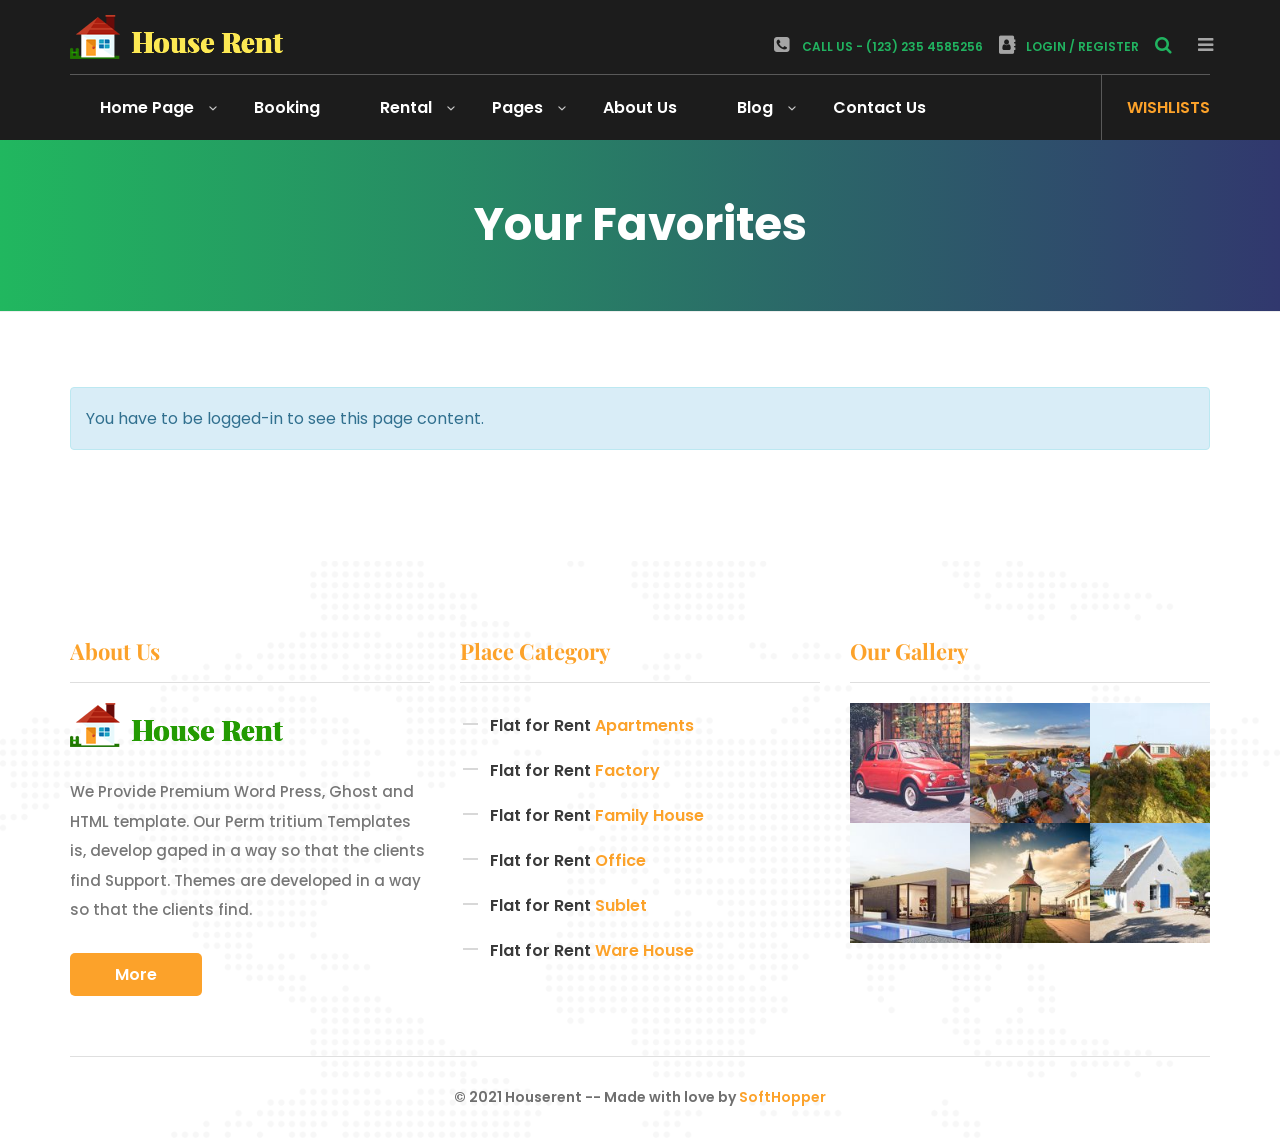
<file: favorites/index.html>
<!DOCTYPE html>
<html lang="en-US" class="no-js" >

<!-- Mirrored from demo.softhopper.studio/house-rent/favorites/ by HTTrack Website Copier/3.x [XR&CO'2014], Thu, 06 Apr 2023 21:04:24 GMT -->
<!-- Added by HTTrack --><meta http-equiv="content-type" content="text/html;charset=UTF-8" /><!-- /Added by HTTrack -->
<head>
    <meta charset="UTF-8">
    <meta http-equiv="X-UA-Compatible" content="IE=edge">
    <meta name="viewport" content="width=device-width, initial-scale=1, maximum-scale=1"> 
    <link rel="profile" href="https://gmpg.org/xfn/11">
    <link rel="pingback" href="../xmlrpc.php">
    <title>Favorites &#8211; House Rent</title>
<meta name='robots' content='max-image-preview:large' />
<link rel='dns-prefetch' href='http://fonts.googleapis.com/' />
<link rel="alternate" type="application/rss+xml" title="House Rent &raquo; Feed" href="../feed/index.html" />
<link rel="alternate" type="application/rss+xml" title="House Rent &raquo; Comments Feed" href="../comments/feed/index.html" />
<script type="text/javascript">
window._wpemojiSettings = {"baseUrl":"https:\/\/s.w.org\/images\/core\/emoji\/14.0.0\/72x72\/","ext":".png","svgUrl":"https:\/\/s.w.org\/images\/core\/emoji\/14.0.0\/svg\/","svgExt":".svg","source":{"concatemoji":"https:\/\/demo.softhopper.studio\/house-rent\/wp-includes\/js\/wp-emoji-release.min.js"}};
/*! This file is auto-generated */
!function(e,a,t){var n,r,o,i=a.createElement("canvas"),p=i.getContext&&i.getContext("2d");function s(e,t){var a=String.fromCharCode,e=(p.clearRect(0,0,i.width,i.height),p.fillText(a.apply(this,e),0,0),i.toDataURL());return p.clearRect(0,0,i.width,i.height),p.fillText(a.apply(this,t),0,0),e===i.toDataURL()}function c(e){var t=a.createElement("script");t.src=e,t.defer=t.type="text/javascript",a.getElementsByTagName("head")[0].appendChild(t)}for(o=Array("flag","emoji"),t.supports={everything:!0,everythingExceptFlag:!0},r=0;r<o.length;r++)t.supports[o[r]]=function(e){if(p&&p.fillText)switch(p.textBaseline="top",p.font="600 32px Arial",e){case"flag":return s([127987,65039,8205,9895,65039],[127987,65039,8203,9895,65039])?!1:!s([55356,56826,55356,56819],[55356,56826,8203,55356,56819])&&!s([55356,57332,56128,56423,56128,56418,56128,56421,56128,56430,56128,56423,56128,56447],[55356,57332,8203,56128,56423,8203,56128,56418,8203,56128,56421,8203,56128,56430,8203,56128,56423,8203,56128,56447]);case"emoji":return!s([129777,127995,8205,129778,127999],[129777,127995,8203,129778,127999])}return!1}(o[r]),t.supports.everything=t.supports.everything&&t.supports[o[r]],"flag"!==o[r]&&(t.supports.everythingExceptFlag=t.supports.everythingExceptFlag&&t.supports[o[r]]);t.supports.everythingExceptFlag=t.supports.everythingExceptFlag&&!t.supports.flag,t.DOMReady=!1,t.readyCallback=function(){t.DOMReady=!0},t.supports.everything||(n=function(){t.readyCallback()},a.addEventListener?(a.addEventListener("DOMContentLoaded",n,!1),e.addEventListener("load",n,!1)):(e.attachEvent("onload",n),a.attachEvent("onreadystatechange",function(){"complete"===a.readyState&&t.readyCallback()})),(e=t.source||{}).concatemoji?c(e.concatemoji):e.wpemoji&&e.twemoji&&(c(e.twemoji),c(e.wpemoji)))}(window,document,window._wpemojiSettings);
</script>
<!-- demo.softhopper.studio/house-rent is managing ads with Advanced Ads --><script id="softh-ready">
			window.advanced_ads_ready=function(e,a){a=a||"complete";var d=function(e){return"interactive"===a?"loading"!==e:"complete"===e};d(document.readyState)?e():document.addEventListener("readystatechange",(function(a){d(a.target.readyState)&&e()}),{once:"interactive"===a})},window.advanced_ads_ready_queue=window.advanced_ads_ready_queue||[];		</script>
		<style type="text/css">
img.wp-smiley,
img.emoji {
	display: inline !important;
	border: none !important;
	box-shadow: none !important;
	height: 1em !important;
	width: 1em !important;
	margin: 0 0.07em !important;
	vertical-align: -0.1em !important;
	background: none !important;
	padding: 0 !important;
}
</style>
	<link rel='stylesheet' id='wp-block-library-css' href='../wp-includes/css/dist/block-library/style.min.css' type='text/css' media='all' />
<style id='wp-block-library-theme-inline-css' type='text/css'>
.wp-block-audio figcaption{color:#555;font-size:13px;text-align:center}.is-dark-theme .wp-block-audio figcaption{color:hsla(0,0%,100%,.65)}.wp-block-audio{margin:0 0 1em}.wp-block-code{border:1px solid #ccc;border-radius:4px;font-family:Menlo,Consolas,monaco,monospace;padding:.8em 1em}.wp-block-embed figcaption{color:#555;font-size:13px;text-align:center}.is-dark-theme .wp-block-embed figcaption{color:hsla(0,0%,100%,.65)}.wp-block-embed{margin:0 0 1em}.blocks-gallery-caption{color:#555;font-size:13px;text-align:center}.is-dark-theme .blocks-gallery-caption{color:hsla(0,0%,100%,.65)}.wp-block-image figcaption{color:#555;font-size:13px;text-align:center}.is-dark-theme .wp-block-image figcaption{color:hsla(0,0%,100%,.65)}.wp-block-image{margin:0 0 1em}.wp-block-pullquote{border-top:4px solid;border-bottom:4px solid;margin-bottom:1.75em;color:currentColor}.wp-block-pullquote__citation,.wp-block-pullquote cite,.wp-block-pullquote footer{color:currentColor;text-transform:uppercase;font-size:.8125em;font-style:normal}.wp-block-quote{border-left:.25em solid;margin:0 0 1.75em;padding-left:1em}.wp-block-quote cite,.wp-block-quote footer{color:currentColor;font-size:.8125em;position:relative;font-style:normal}.wp-block-quote.has-text-align-right{border-left:none;border-right:.25em solid;padding-left:0;padding-right:1em}.wp-block-quote.has-text-align-center{border:none;padding-left:0}.wp-block-quote.is-large,.wp-block-quote.is-style-large,.wp-block-quote.is-style-plain{border:none}.wp-block-search .wp-block-search__label{font-weight:700}.wp-block-search__button{border:1px solid #ccc;padding:.375em .625em}:where(.wp-block-group.has-background){padding:1.25em 2.375em}.wp-block-separator.has-css-opacity{opacity:.4}.wp-block-separator{border:none;border-bottom:2px solid;margin-left:auto;margin-right:auto}.wp-block-separator.has-alpha-channel-opacity{opacity:1}.wp-block-separator:not(.is-style-wide):not(.is-style-dots){width:100px}.wp-block-separator.has-background:not(.is-style-dots){border-bottom:none;height:1px}.wp-block-separator.has-background:not(.is-style-wide):not(.is-style-dots){height:2px}.wp-block-table{margin:"0 0 1em 0"}.wp-block-table thead{border-bottom:3px solid}.wp-block-table tfoot{border-top:3px solid}.wp-block-table td,.wp-block-table th{word-break:normal}.wp-block-table figcaption{color:#555;font-size:13px;text-align:center}.is-dark-theme .wp-block-table figcaption{color:hsla(0,0%,100%,.65)}.wp-block-video figcaption{color:#555;font-size:13px;text-align:center}.is-dark-theme .wp-block-video figcaption{color:hsla(0,0%,100%,.65)}.wp-block-video{margin:0 0 1em}.wp-block-template-part.has-background{padding:1.25em 2.375em;margin-top:0;margin-bottom:0}
</style>
<link rel='stylesheet' id='classic-theme-styles-css' href='../wp-includes/css/classic-themes.min.css' type='text/css' media='all' />
<style id='global-styles-inline-css' type='text/css'>
body{--wp--preset--color--black: #000000;--wp--preset--color--cyan-bluish-gray: #abb8c3;--wp--preset--color--white: #ffffff;--wp--preset--color--pale-pink: #f78da7;--wp--preset--color--vivid-red: #cf2e2e;--wp--preset--color--luminous-vivid-orange: #ff6900;--wp--preset--color--luminous-vivid-amber: #fcb900;--wp--preset--color--light-green-cyan: #7bdcb5;--wp--preset--color--vivid-green-cyan: #00d084;--wp--preset--color--pale-cyan-blue: #8ed1fc;--wp--preset--color--vivid-cyan-blue: #0693e3;--wp--preset--color--vivid-purple: #9b51e0;--wp--preset--gradient--vivid-cyan-blue-to-vivid-purple: linear-gradient(135deg,rgba(6,147,227,1) 0%,rgb(155,81,224) 100%);--wp--preset--gradient--light-green-cyan-to-vivid-green-cyan: linear-gradient(135deg,rgb(122,220,180) 0%,rgb(0,208,130) 100%);--wp--preset--gradient--luminous-vivid-amber-to-luminous-vivid-orange: linear-gradient(135deg,rgba(252,185,0,1) 0%,rgba(255,105,0,1) 100%);--wp--preset--gradient--luminous-vivid-orange-to-vivid-red: linear-gradient(135deg,rgba(255,105,0,1) 0%,rgb(207,46,46) 100%);--wp--preset--gradient--very-light-gray-to-cyan-bluish-gray: linear-gradient(135deg,rgb(238,238,238) 0%,rgb(169,184,195) 100%);--wp--preset--gradient--cool-to-warm-spectrum: linear-gradient(135deg,rgb(74,234,220) 0%,rgb(151,120,209) 20%,rgb(207,42,186) 40%,rgb(238,44,130) 60%,rgb(251,105,98) 80%,rgb(254,248,76) 100%);--wp--preset--gradient--blush-light-purple: linear-gradient(135deg,rgb(255,206,236) 0%,rgb(152,150,240) 100%);--wp--preset--gradient--blush-bordeaux: linear-gradient(135deg,rgb(254,205,165) 0%,rgb(254,45,45) 50%,rgb(107,0,62) 100%);--wp--preset--gradient--luminous-dusk: linear-gradient(135deg,rgb(255,203,112) 0%,rgb(199,81,192) 50%,rgb(65,88,208) 100%);--wp--preset--gradient--pale-ocean: linear-gradient(135deg,rgb(255,245,203) 0%,rgb(182,227,212) 50%,rgb(51,167,181) 100%);--wp--preset--gradient--electric-grass: linear-gradient(135deg,rgb(202,248,128) 0%,rgb(113,206,126) 100%);--wp--preset--gradient--midnight: linear-gradient(135deg,rgb(2,3,129) 0%,rgb(40,116,252) 100%);--wp--preset--duotone--dark-grayscale: url('#wp-duotone-dark-grayscale');--wp--preset--duotone--grayscale: url('#wp-duotone-grayscale');--wp--preset--duotone--purple-yellow: url('#wp-duotone-purple-yellow');--wp--preset--duotone--blue-red: url('#wp-duotone-blue-red');--wp--preset--duotone--midnight: url('#wp-duotone-midnight');--wp--preset--duotone--magenta-yellow: url('#wp-duotone-magenta-yellow');--wp--preset--duotone--purple-green: url('#wp-duotone-purple-green');--wp--preset--duotone--blue-orange: url('#wp-duotone-blue-orange');--wp--preset--font-size--small: 13px;--wp--preset--font-size--medium: 20px;--wp--preset--font-size--large: 36px;--wp--preset--font-size--x-large: 42px;--wp--preset--spacing--20: 0.44rem;--wp--preset--spacing--30: 0.67rem;--wp--preset--spacing--40: 1rem;--wp--preset--spacing--50: 1.5rem;--wp--preset--spacing--60: 2.25rem;--wp--preset--spacing--70: 3.38rem;--wp--preset--spacing--80: 5.06rem;}:where(.is-layout-flex){gap: 0.5em;}body .is-layout-flow > .alignleft{float: left;margin-inline-start: 0;margin-inline-end: 2em;}body .is-layout-flow > .alignright{float: right;margin-inline-start: 2em;margin-inline-end: 0;}body .is-layout-flow > .aligncenter{margin-left: auto !important;margin-right: auto !important;}body .is-layout-constrained > .alignleft{float: left;margin-inline-start: 0;margin-inline-end: 2em;}body .is-layout-constrained > .alignright{float: right;margin-inline-start: 2em;margin-inline-end: 0;}body .is-layout-constrained > .aligncenter{margin-left: auto !important;margin-right: auto !important;}body .is-layout-constrained > :where(:not(.alignleft):not(.alignright):not(.alignfull)){max-width: var(--wp--style--global--content-size);margin-left: auto !important;margin-right: auto !important;}body .is-layout-constrained > .alignwide{max-width: var(--wp--style--global--wide-size);}body .is-layout-flex{display: flex;}body .is-layout-flex{flex-wrap: wrap;align-items: center;}body .is-layout-flex > *{margin: 0;}:where(.wp-block-columns.is-layout-flex){gap: 2em;}.has-black-color{color: var(--wp--preset--color--black) !important;}.has-cyan-bluish-gray-color{color: var(--wp--preset--color--cyan-bluish-gray) !important;}.has-white-color{color: var(--wp--preset--color--white) !important;}.has-pale-pink-color{color: var(--wp--preset--color--pale-pink) !important;}.has-vivid-red-color{color: var(--wp--preset--color--vivid-red) !important;}.has-luminous-vivid-orange-color{color: var(--wp--preset--color--luminous-vivid-orange) !important;}.has-luminous-vivid-amber-color{color: var(--wp--preset--color--luminous-vivid-amber) !important;}.has-light-green-cyan-color{color: var(--wp--preset--color--light-green-cyan) !important;}.has-vivid-green-cyan-color{color: var(--wp--preset--color--vivid-green-cyan) !important;}.has-pale-cyan-blue-color{color: var(--wp--preset--color--pale-cyan-blue) !important;}.has-vivid-cyan-blue-color{color: var(--wp--preset--color--vivid-cyan-blue) !important;}.has-vivid-purple-color{color: var(--wp--preset--color--vivid-purple) !important;}.has-black-background-color{background-color: var(--wp--preset--color--black) !important;}.has-cyan-bluish-gray-background-color{background-color: var(--wp--preset--color--cyan-bluish-gray) !important;}.has-white-background-color{background-color: var(--wp--preset--color--white) !important;}.has-pale-pink-background-color{background-color: var(--wp--preset--color--pale-pink) !important;}.has-vivid-red-background-color{background-color: var(--wp--preset--color--vivid-red) !important;}.has-luminous-vivid-orange-background-color{background-color: var(--wp--preset--color--luminous-vivid-orange) !important;}.has-luminous-vivid-amber-background-color{background-color: var(--wp--preset--color--luminous-vivid-amber) !important;}.has-light-green-cyan-background-color{background-color: var(--wp--preset--color--light-green-cyan) !important;}.has-vivid-green-cyan-background-color{background-color: var(--wp--preset--color--vivid-green-cyan) !important;}.has-pale-cyan-blue-background-color{background-color: var(--wp--preset--color--pale-cyan-blue) !important;}.has-vivid-cyan-blue-background-color{background-color: var(--wp--preset--color--vivid-cyan-blue) !important;}.has-vivid-purple-background-color{background-color: var(--wp--preset--color--vivid-purple) !important;}.has-black-border-color{border-color: var(--wp--preset--color--black) !important;}.has-cyan-bluish-gray-border-color{border-color: var(--wp--preset--color--cyan-bluish-gray) !important;}.has-white-border-color{border-color: var(--wp--preset--color--white) !important;}.has-pale-pink-border-color{border-color: var(--wp--preset--color--pale-pink) !important;}.has-vivid-red-border-color{border-color: var(--wp--preset--color--vivid-red) !important;}.has-luminous-vivid-orange-border-color{border-color: var(--wp--preset--color--luminous-vivid-orange) !important;}.has-luminous-vivid-amber-border-color{border-color: var(--wp--preset--color--luminous-vivid-amber) !important;}.has-light-green-cyan-border-color{border-color: var(--wp--preset--color--light-green-cyan) !important;}.has-vivid-green-cyan-border-color{border-color: var(--wp--preset--color--vivid-green-cyan) !important;}.has-pale-cyan-blue-border-color{border-color: var(--wp--preset--color--pale-cyan-blue) !important;}.has-vivid-cyan-blue-border-color{border-color: var(--wp--preset--color--vivid-cyan-blue) !important;}.has-vivid-purple-border-color{border-color: var(--wp--preset--color--vivid-purple) !important;}.has-vivid-cyan-blue-to-vivid-purple-gradient-background{background: var(--wp--preset--gradient--vivid-cyan-blue-to-vivid-purple) !important;}.has-light-green-cyan-to-vivid-green-cyan-gradient-background{background: var(--wp--preset--gradient--light-green-cyan-to-vivid-green-cyan) !important;}.has-luminous-vivid-amber-to-luminous-vivid-orange-gradient-background{background: var(--wp--preset--gradient--luminous-vivid-amber-to-luminous-vivid-orange) !important;}.has-luminous-vivid-orange-to-vivid-red-gradient-background{background: var(--wp--preset--gradient--luminous-vivid-orange-to-vivid-red) !important;}.has-very-light-gray-to-cyan-bluish-gray-gradient-background{background: var(--wp--preset--gradient--very-light-gray-to-cyan-bluish-gray) !important;}.has-cool-to-warm-spectrum-gradient-background{background: var(--wp--preset--gradient--cool-to-warm-spectrum) !important;}.has-blush-light-purple-gradient-background{background: var(--wp--preset--gradient--blush-light-purple) !important;}.has-blush-bordeaux-gradient-background{background: var(--wp--preset--gradient--blush-bordeaux) !important;}.has-luminous-dusk-gradient-background{background: var(--wp--preset--gradient--luminous-dusk) !important;}.has-pale-ocean-gradient-background{background: var(--wp--preset--gradient--pale-ocean) !important;}.has-electric-grass-gradient-background{background: var(--wp--preset--gradient--electric-grass) !important;}.has-midnight-gradient-background{background: var(--wp--preset--gradient--midnight) !important;}.has-small-font-size{font-size: var(--wp--preset--font-size--small) !important;}.has-medium-font-size{font-size: var(--wp--preset--font-size--medium) !important;}.has-large-font-size{font-size: var(--wp--preset--font-size--large) !important;}.has-x-large-font-size{font-size: var(--wp--preset--font-size--x-large) !important;}
.wp-block-navigation a:where(:not(.wp-element-button)){color: inherit;}
:where(.wp-block-columns.is-layout-flex){gap: 2em;}
.wp-block-pullquote{font-size: 1.5em;line-height: 1.6;}
</style>
<link rel='stylesheet' id='contact-form-7-css' href='../wp-content/plugins/contact-form-7/includes/css/styles.css' type='text/css' media='all' />
<link rel='stylesheet' id='houserent-theme-plugins-css' href='../wp-content/themes/houserent/assets/css/plugins.css' type='text/css' media='all' />
<link rel='stylesheet' id='houserent-theme-all-icons-css' href='../wp-content/themes/houserent/assets/css/house-rent-icon-pack.css' type='text/css' media='all' />
<link rel='stylesheet' id='jquery-ui-css-css' href='../wp-content/themes/houserent/assets/css/jquery-ui.min.css' type='text/css' media='all' />
<link rel='stylesheet' id='houserent-theme-style-css' href='../wp-content/themes/houserent/style.css' type='text/css' media='all' />
<style id='houserent-theme-style-inline-css' type='text/css'>
	body { 
		font-family: 'Poppins' !important; font-style: normal;font-size: 16px;line-height: 1.45em;color: #4b4b4b;	}
		blockquote { 
		font-family: 'Playfair Display' !important; font-style: italic;	}
		h1 { 
		font-family: 'Playfair Display' !important; font-style: normal;font-size: 2.441em;color: #2b2b2b;	}
		h2 { 
		font-family: 'Playfair Display' !important; font-style: normal;font-size: 1.953em;color: #2b2b2b;	}
		h3 { 
		font-family: 'Playfair Display' !important; font-style: normal;font-size: 1.563em;color: #2b2b2b;	}
		h4 { 
		font-family: 'Playfair Display' !important; font-style: normal;font-size: 1.25em;color: #2b2b2b;	}
		h5 { 
		font-family: 'Playfair Display' !important; font-style: normal;font-size: 1em;color: #2b2b2b;	}
		h6 { 
		font-family: 'Playfair Display' !important; font-style: normal;font-size: 0.8em;color: #2b2b2b;	}
	.post .post-thumb img {
width: 100%;
}

    /**** Primary Color ****/
    .pagination li a:hover {color: #FCA22A;}
    label a {
        color: #FCA22A;
    }
    .overlay-search .btn-group .btn:last-child {background-color: #FCA22A !important;border-color: #FCA22A;}
    .left-content li a:hover {
        color: #FCA22A !important;
    }
    .left-content li a:hover i {
        color: #FCA22A !important;
    }
    .header-bottom-area.default-template-gradient .menu-list > li > a:hover {
        color: #FCA22A !important;
    }
    .banner-with-menu-area .menu-list > li > a:hover {
        color: #FCA22A !important;
    }
    .category-menu.default-template-gradient .category-list a:hover i,
    .category-menu.default-template-gradient .category-list a:hover h4 {
        color: #FCA22A;
    }
    .social-media ul li a:hover {
        color: #FCA22A;
    }
    .slider-text-content h2:before {
        background-color: #FCA22A;
    }
    .slider-text-content a {
        background-color: #FCA22A;
    }
    .banner-text-content .more-link {
        background-color: #FCA22A;  
    }
    .aboutus-area .nav.nav-tabs li.active:before {
        background-color: #FCA22A;
    }
    .booking {
        color: #FCA22A;
    }
    .blog-area .button, 
    .call-to-action .button {
        background-color: #FCA22A;
    }
    .call-to-action .contact-left-content h4 {
        color: #FCA22A;
    }
    .testimonial-slider .item .star i {
        color: #FCA22A;
    }
    .testimonial-slider .owl-dot.active {
        background-color: #FCA22A;
    }
    .yellow-color .button {
        background-color: #FCA22A;
    }
    .yellow-color .widget-title-area .widget-title {
        color: #FCA22A;
    }
    .widget_houserent_rental_category ul li a {
        color: #FCA22A;
    }
    .widget_rental_search .advance_search_query.booking-form .form-group label {
        color: #FCA22A;
    }
    .commingsoon-count .timer-body-block > div .tab-unit {
        color: #FCA22A;
    }
    .error-page-area .default-pd-center .error-text-content .error-title {
        color: #FCA22A;
    }
    .stat i {
       color: #FCA22A;
    }
    .call-to-action.style-two .right-content .contact a {
        background-color: #FCA22A !important;
    }
    .footer-area .bottom-content a {
        color: #FCA22A;
    }
    .widget.widget_search .btn-primary {
        background: #FCA22A !important;
        border-color: #FCA22A;
    }
    .widget-about-content .button {
        background: #FCA22A;
    }

    /**** Secondary Color ****/
    ::-moz-selection {
        background-color: #21b360;
    }
    ::selection {
        background-color: #21b360;
    }
    a:hover,
    a:focus {
        color: #21b360;
    }
    .header-top-content .left-content ul li a {
        color: #21b360;
    }
    .menu-list li:hover > a, 
    .menu-list > li > a:hover, 
    .menu-list > li > a.active {
        color: #21b360 !important;
    }
    .button:hover {
        background-color: #21b360;
    }
    .banner-text-content .more-link:hover {
        background-color: #21b360;
    }
    .call-to-action.style-two .right-content .contact a:hover {
        background-color: #21b360;
    }
    .apartments-content .text-content .top-content h3 a:hover {
        color: #21b360;
    }
    .dropdown-menu li a:hover,
    .share-meta li a:hover {
        color: #21b360;
    }
    .category-list a:hover i,
    .category-list a:hover h4 {
        color: #21b360;
    }
    .catagory-left-content .button:hover {
        background-color: #21b360;
    }
    .call-to-action.style-two .right-content .contact a:hover {
        background-color:  #21b360 !important;
    }


    /**** Gradient Color ****/
    .default-template-gradient {
        background: #21b75f;
        background: -moz-linear-gradient(left,  #21b75f 0%, #31386e 100%);
        background: -webkit-linear-gradient(left,  #21b75f 0%,#31386e 100%);
        background: linear-gradient(to right,  #21b75f 0%,#31386e 100%);
    }
    input.default-template-gradient {
        background: #21b75f !important;
        background: -moz-linear-gradient(left,  #21b75f 0%, #31386e 100%) !important;
        background: -webkit-linear-gradient(left,  #21b75f 0%,#31386e 100%) !important;
        background: linear-gradient(to right,  #21b75f 0%,#31386e 100%)!important;
    }
    .default-gradient-before:before {
        background: #21b75f;
        background: -moz-linear-gradient(left, #21b75f 0%, #31386e 100%);
        background: -webkit-linear-gradient(left,  #21b75f 0%,#31386e 100%);
        background: linear-gradient(to right,  #21b75f 0%,#31386e 100%);
    }
    .default-text-gradient,
    .gallery-area.four .gallery-left-content h2 {
        background: -moz-linear-gradient(330deg, #21b75f 0%, #31386e 100%);
        background: -webkit-linear-gradient(330deg, #21b75f 0%, #31386e 100%);
        background: linear-gradient(330deg, #21b75f 0%, #31386e 100%);
    }
    @media all and (-ms-high-contrast: none), (-ms-high-contrast: active) {
        .default-text-gradient,
        .gallery-area.four .gallery-left-content h2 {
            color: #31386e;
        }
    }
    .gradient-transparent {
      background: rgba(33,183,95,0.85);
      background: -moz-linear-gradient(left, rgba(33,183,95,0.85) 0%, rgba(49,56,110,0.85) 100%);
      background: -webkit-linear-gradient(left, rgba(33,183,95,0.85) 0%, rgba(49,56,110,0.85) 100%);
      background: linear-gradient(to right, rgba(33,183,95,0.85) 0%, rgba(49,56,110,0.85) 100%);
    }
    .gradient-transparent-overlay:before {
      background: rgba(33,183,95,0.85);
      background: -moz-linear-gradient(left, rgba(33,183,95,0.85) 0%, rgba(49,56,110,0.85) 100%);
      background: -webkit-linear-gradient(left, rgba(33,183,95,0.85) 0%, rgba(49,56,110,0.85) 100%);
      background: linear-gradient(to right, rgba(33,183,95,0.85) 0%, rgba(49,56,110,0.85) 100%);
    }
    .overlay-gradient:before {
      background: rgba(33,183,95,0.45);
      background: -moz-linear-gradient(left, rgba(33,183,95,0.45) 0%, rgba(49,56,110,0.45) 100%);
      background: -webkit-linear-gradient(left, rgba(33,183,95,0.45) 0%, rgba(49,56,110,0.45) 100%);
      background: linear-gradient(to right, rgba(33,183,95,0.45) 0%, rgba(49,56,110,0.45) 100%);
    }
    .gradient-border:after {
      background: #21b75f;
      background: -moz-linear-gradient(bottom, #21b75f 0%, #31386e 100%);
      background: -webkit-linear-gradient(bottom, #21b75f 0%, #31386e 100%);
      background: linear-gradient(to bottom, #21b75f 0%, #31386e 100%);
      border-radius: 10px;
    }
    .gradient-circle > div {
      background: #21b75f;
      background: -moz-linear-gradient(bottom, #21b75f 0%, #31386e 100%);
      background: -webkit-linear-gradient(bottom, #21b75f 0%, #31386e 100%);
      background: linear-gradient(to bottom, #21b75f 0%, #31386e 100%);
    }
    .apartment-menu li.active>a,
    .apartment-menu>li.active>a, 
    .apartment-menu>li.active>a:focus, 
    .apartment-menu>li.active>a:hover,
    .apartment-menu li a:hover {
        background: #21b75f !important;
        background: -moz-linear-gradient(left,  #21b75f 0%, #31386e 100%) !important;
        background: -webkit-linear-gradient(left,  #21b75f 0%,#31386e 100%) !important;
        background: linear-gradient(to right,  #21b75f 0%,#31386e 100%) !important;
    }
    .no-touch .cd-form input[type=submit]:hover, 
    .no-touch .cd-form input[type=submit]:focus,
    .cd-form input[type=submit] {
      background: #21b75f;
      background: -moz-linear-gradient(left,  #21b75f 0%, #31386e 100%);
      background: -webkit-linear-gradient(left,  #21b75f 0%,#31386e 100%);
      background: linear-gradient(to right,  #21b75f 0%,#31386e 100%);
      outline: none;
    }
    .contactus-area .submit {
        background: #21b75f;
        background: -moz-linear-gradient(left,  #21b75f 0%, #31386e 100%);
        background: -webkit-linear-gradient(left,  #21b75f 0%,#31386e 100%); 
        background: linear-gradient(to right,  #21b75f 0%,#31386e 100%);
    }
    .gallery-area .gallery-slider > div.owl-nav > div.owl-prev i {
        background: -moz-linear-gradient(330deg, #21b75f 0%, #31386e 100%);
        background: -webkit-linear-gradient(330deg, #21b75f 0%, #31386e 100%);
        background: linear-gradient(330deg, #21b75f 0%, #31386e 100%);
    }

    .gallery-area .gallery-slider > div.owl-nav > div.owl-next i {
        background: -moz-linear-gradient(330deg, #21b75f 0%, #31386e 100%);
        background: -webkit-linear-gradient(330deg, #21b75f 0%, #31386e 100%);
        background: linear-gradient(330deg, #21b75f 0%, #31386e 100%);
    }

    .apartments-area.post h1 {
        background: -moz-linear-gradient(330deg, #21b75f 0%, #31386e 100%);
        background: -webkit-linear-gradient(330deg, #21b75f 0%, #31386e 100%);
        background: linear-gradient(330deg, #21b75f 0%, #31386e 100%);
    }
    .corousel-gallery-area .family-apartment-content .apartment-description:before {
        background: -moz-linear-gradient(left, #21b75f 0%, #31386e 100%);
        background: -webkit-linear-gradient(left, #21b75f 0%, #31386e 100%);
        background: linear-gradient(to right, #21b75f 0%, #31386e 100%);
    }
    .category-menu.five .category-list:hover h4 {
        background: -moz-linear-gradient(330deg, #21b75f 0%, #31386e 100%);
        background: -webkit-linear-gradient(330deg, #21b75f 0%, #31386e 100%);
        background: linear-gradient(330deg, #21b75f 0%, #31386e 100%);
    }
    .aboutus-area.four .title {
        background: -moz-linear-gradient(330deg, #21b75f 0%, #31386e 100%);
        background: -webkit-linear-gradient(330deg, #21b75f 0%, #31386e 100%);
        background: linear-gradient(330deg, #21b75f 0%, #31386e 100%);
    }

    .about-heading-content h2,  
    .about-content-left h2, 
    .social-media.footer i, 
    .availability-area.two h2 {
        background: -moz-linear-gradient(330deg, #21b75f 0%, #31386e 100%);
        background: -webkit-linear-gradient(330deg, #21b75f 0%, #31386e 100%);
        background: linear-gradient(330deg, #21b75f 0%, #31386e 100%);
    }


</style>
<link rel='stylesheet' id='houserent-theme-custom-google-font-css' href='https://fonts.googleapis.com/css?family=Poppins%3A100%2C100italic%2C200%2C200italic%2C300%2C300italic%2Cregular%2Citalic%2C500%2C500italic%2C600%2C600italic%2C700%2C700italic%2C800%2C800italic%2C900%2C900italic%7CPlayfair+Display%3Aregular%2C500%2C600%2C700%2C800%2C900%2Citalic%2C500italic%2C600italic%2C700italic%2C800italic%2C900italic%257' type='text/css' media='all' />
<link rel='stylesheet' id='sh-menu-main-css' href='../wp-content/themes/houserent/inc/mega-menu/css/menu_main.css' type='text/css' media='all' />
<link rel='stylesheet' id='fw-ext-breadcrumbs-add-css-css' href='../wp-content/plugins/unyson/framework/extensions/breadcrumbs/static/css/style.css' type='text/css' media='all' />
<link rel='stylesheet' id='fw-ext-builder-frontend-grid-css' href='../wp-content/plugins/unyson/framework/extensions/builder/static/css/frontend-grid.css' type='text/css' media='all' />
<link rel='stylesheet' id='fw-ext-forms-default-styles-css' href='../wp-content/plugins/unyson/framework/extensions/forms/static/css/frontend.css' type='text/css' media='all' />
<script type='text/javascript' src='../wp-content/themes/houserent/assets/js/vendor/modernizr-2.8.3.min.js' id='modernizr-js'></script>
<script type='text/javascript' src='../wp-includes/js/jquery/jquery.min.js' id='jquery-core-js'></script>
<script type='text/javascript' src='../wp-includes/js/jquery/jquery-migrate.min.js' id='jquery-migrate-js'></script>
<link rel="https://api.w.org/" href="../wp-json/index.html" /><link rel="alternate" type="application/json" href="../wp-json/wp/v2/pages/538.json" /><link rel="EditURI" type="application/rsd+xml" title="RSD" href="../xmlrpc0db0.php?rsd" />
<link rel="wlwmanifest" type="application/wlwmanifest+xml" href="../wp-includes/wlwmanifest.xml" />
<meta name="generator" content="WordPress 6.1.1" />
<link rel="canonical" href="index.html" />
<link rel='shortlink' href='../indexfdd5.html?p=538' />
<link rel="alternate" type="application/json+oembed" href="../wp-json/oembed/1.0/embed7ab9.json?url=https%3A%2F%2Fdemo.softhopper.studio%2Fhouse-rent%2Ffavorites%2F" />
<link rel="alternate" type="text/xml+oembed" href="../wp-json/oembed/1.0/embed9ba8?url=https%3A%2F%2Fdemo.softhopper.studio%2Fhouse-rent%2Ffavorites%2F&amp;format=xml" />
<link rel="shortcut icon" href="../wp-content/themes/houserent/assets/images/favicon.ico" /></head>
<body data-rsssl=1 class="page-template page-template-templates page-template-template-user-favorites page-template-templatestemplate-user-favorites-php page page-id-538 wp-embed-responsive aa-prefix-softh-">
<!-- ====== Header Mobile area ====== -->
<header class="mobile-header-area bg-nero hidden-md hidden-lg" style="background-color: #1c1c1c;color: #ffffff ;">
    <div class="container">
        <div class="row">
            <div class="col-xs-12 tb">
                <div class="mobile-header-block">
                    <div class="menu-area tb-cell">
                        <!--Mobile Main Menu-->
                        <div class="mobile-menu-main hidden-md hidden-lg">
                            <div class="menucontent overlaybg"></div>
                            <div class="menuexpandermain slideRight">
                                <a id="navtoggole-main" class="animated-arrow slideLeft menuclose">
                                    <span></span>
                                </a>
                                <span id="menu-marker"></span>
                            </div><!--/.menuexpandermain-->
                            <div id="mobile-main-nav" class="main-navigation slideLeft">
                                <div class="menu-wrapper">
                                    <div id="main-mobile-container" class="menu-content clearfix"></div>
                                                                        <div class="left-content">
                                        <ul>
                                                                                        <li>
                                                <a href="tel:(123)%20235%204585256">
                                                                                                                <i class="fa fa-phone-square"></i>
                                                                                                         CALL US - (123) 235 4585256                                                </a>
                                            </li>
                                                                                        <li>
                                                                                                    <a href="#" class="cd-signin"><i class="fa fa-address-book"></i>Login / Register</a>
                                                                                            </li>
                                        </ul>
                                    </div><!-- /.left-content -->
                                                                                                            <div class="social-media">
                                        <h5>Follow Us</h5>
                                        <ul>
                                                                                        <li>
                                                <a href="#">
                                                                                                                <i class="fa fa-instagram"></i>
                                                                                                    </a>
                                            </li>
                                                                                        <li>
                                                <a href="#">
                                                                                                                <i class="fa fa-heart"></i>
                                                                                                    </a>
                                            </li>
                                                                                        <li>
                                                <a href="#">
                                                                                                                <i class="fa fa-twitter"></i>
                                                                                                    </a>
                                            </li>
                                                                                        <li>
                                                <a href="#">
                                                                                                                <i class="fa fa-facebook-f"></i>
                                                                                                    </a>
                                            </li>
                                                                                    </ul>
                                    </div><!-- /.social-media -->
                                                                    </div>
                            </div><!--/#mobile-main-nav-->
                        </div><!--/.mobile-menu-main-->
                    </div><!-- /.menu-area -->
                    <div class="logo-area tb-cell">
                        <div class="site-logo">
                                        <div class="site-logo">
                                             <a href="../index.html" class="logo-block">
                            <img src="../wp-content/uploads/sites/7/2017/04/logo-1.png" alt="House Rent">
                        </a>
                                </div>
                                </div><!-- /.site-logo -->
                    </div><!-- /.logo-area -->
                                        <div class="search-block tb-cell">
                        <a href="#" class="main-search"><i class="fa fa-search"></i></a>
                    </div><!-- /.search-block -->
                    <div class="additional-content tb-cell">
                        <a href="#" class="trigger-overlay"><i class="fa fa-sliders"></i></a>
                    </div><!-- /.additional-content -->
                                    </div><!-- /.mobile-header-block -->
            </div><!-- /.col-md-12 -->
        </div><!-- /.row -->
    </div><!-- /.container -->
</header><!-- /.mobile-header-area --> 

<!-- ====== Header area ====== --> 
<header class="header-area header-one bg-nero hidden-xs hidden-sm" style="background-color: #1c1c1c;color: #ffffff ;">
    <div class="container">
        <div class="header-top-content">
            <div class="row">
                <div class="col-md-6 col-sm-6">
                                <div class="site-logo">
                                             <a href="../index.html" class="logo-block">
                            <img src="../wp-content/uploads/sites/7/2017/04/logo-1.png" alt="House Rent">
                        </a>
                                </div>
                        </div><!-- /.col-md-8 -->
                <div class="col-md-6 col-sm-6">
                                                            <div class="left-content">
                        <ul>
                                                        <li>
                                <a href="tel:(123)%20235%204585256">
                                                                                <i class="fa fa-phone-square"></i>
                                                                         CALL US - (123) 235 4585256                                </a>
                            </li>
                                                        <li>
                                                                    <a href="#" class="cd-signin"><i class="fa fa-address-book"></i>Login / Register</a>
                                                            </li>
                            <li>
                                <a href="#" class="main-search"><i class="fa fa-search"></i></a>
                            </li>
                            <li>
                                <a href="#" class="trigger-overlay"><i class="fa fa-bars"></i></a>
                            </li>
                        </ul>
                    </div><!-- /.left-content -->
                                    </div><!-- /.col-md-4 -->
            </div><!-- /.row -->
        </div><!-- /.header-top-content --> 
    </div><!-- /.container -->
</header><!-- /.head-area -->

<header class="header-bottom-content bg-nero hidden-xs hidden-sm" style="background-color: #1c1c1c;color: #ffffff ;">
    <div class="container">
        <div class="row">
            <div class="col-md-10 col-sm-10 static-position">
                <nav id="nav-left" class="site-navigation top-navigation animation-slide">
                    <div class="menu-wrapper">
                        <div class="menu-content">
                            <ul id="menu-main-menu" class="menu-list"><li id="menu-item-440" class="menu-item menu-item-type-post_type menu-item-object-page menu-item-home menu-item-has-children menu-parent-item sh_default_menu_item menu-item-depth-0"><a href="../index.html">Home Page</a>
<ul class="sub-menu ">
	<li id="menu-item-441" class="menu-item menu-item-type-post_type menu-item-object-page menu-item-home sh_default_menu_item active menu-item-depth-1"><a href="../index.html">Home Page 01</a></li>
	<li id="menu-item-463" class="menu-item menu-item-type-custom menu-item-object-custom sh_default_menu_item menu-item-depth-1"><a href="../home-page-02/indexd2d7.html?header-style=two">Home Page 02</a></li>
	<li id="menu-item-464" class="menu-item menu-item-type-custom menu-item-object-custom sh_default_menu_item menu-item-depth-1"><a href="../home-page-03/index7e25.html?header-color=0e385d">Home Page 03</a></li>
	<li id="menu-item-465" class="menu-item menu-item-type-custom menu-item-object-custom sh_default_menu_item menu-item-depth-1"><a href="../home-page-04/indexfc30.html?header-style=three">Home Page 04</a></li>
	<li id="menu-item-436" class="menu-item menu-item-type-post_type menu-item-object-page sh_default_menu_item menu-item-depth-1"><a href="../home-page-05/index.html">Home Page 05</a></li>
	<li id="menu-item-466" class="menu-item menu-item-type-custom menu-item-object-custom sh_default_menu_item menu-item-depth-1"><a href="../home-page-06/index452f.html?header-style=two&amp;he_bot=off">Home Page 06</a></li>
	<li id="menu-item-434" class="menu-item menu-item-type-post_type menu-item-object-page sh_default_menu_item menu-item-depth-1"><a href="../home-page-07/index.html">Home Page 07</a></li>
	<li id="menu-item-467" class="menu-item menu-item-type-custom menu-item-object-custom sh_default_menu_item menu-item-depth-1"><a href="../home-page-08/indexd2d7.html?header-style=two">Home Page 08</a></li>
</ul>
<i class='responsive-caret'></i>
</li>
<li id="menu-item-442" class="menu-item menu-item-type-post_type menu-item-object-page sh_default_menu_item menu-item-depth-0"><a href="../rental-items/index.html">Booking</a></li>
<li id="menu-item-443" class="menu-item menu-item-type-custom menu-item-object-custom menu-item-has-children menu-parent-item sh_default_menu_item menu-item-depth-0"><a href="#">Rental</a>
<ul class="sub-menu ">
	<li id="menu-item-444" class="menu-item menu-item-type-post_type menu-item-object-page sh_default_menu_item active menu-item-depth-1"><a href="../rental-items/index.html">Rental Items</a></li>
	<li id="menu-item-445" class="menu-item menu-item-type-custom menu-item-object-custom sh_default_menu_item menu-item-depth-1"><a href="https://demo.softhopper.studio/rental/family-apartment-7/">Rental Single Page</a></li>
</ul>
<i class='responsive-caret'></i>
</li>
<li id="menu-item-446" class="menu-item menu-item-type-custom menu-item-object-custom menu-item-has-children menu-parent-item sh_default_menu_item menu-item-depth-0"><a href="#">Pages</a>
<ul class="sub-menu ">
	<li id="menu-item-447" class="menu-item menu-item-type-post_type menu-item-object-page sh_default_menu_item active menu-item-depth-1"><a href="../comming-soon/index.html">Comming Soon</a></li>
	<li id="menu-item-448" class="menu-item menu-item-type-post_type menu-item-object-page sh_default_menu_item menu-item-depth-1"><a href="../gallery-page/index.html">Gallery-page</a></li>
	<li id="menu-item-449" class="menu-item menu-item-type-custom menu-item-object-custom sh_default_menu_item menu-item-depth-1"><a href="../404.html">404 Page</a></li>
</ul>
<i class='responsive-caret'></i>
</li>
<li id="menu-item-450" class="menu-item menu-item-type-post_type menu-item-object-page sh_default_menu_item menu-item-depth-0"><a href="../about-us-page/index.html">About Us</a></li>
<li id="menu-item-451" class="menu-item menu-item-type-custom menu-item-object-custom menu-item-has-children menu-parent-item sh_default_menu_item menu-item-depth-0"><a href="#">Blog</a>
<ul class="sub-menu ">
	<li id="menu-item-452" class="menu-item menu-item-type-post_type menu-item-object-page sh_default_menu_item active menu-item-depth-1"><a href="../blog/index.html">Blog</a></li>
	<li id="menu-item-453" class="menu-item menu-item-type-custom menu-item-object-custom sh_default_menu_item menu-item-depth-1"><a href="../finding-best-places-to-visit-in-california-12/index.html">Blog Single Page</a></li>
</ul>
<i class='responsive-caret'></i>
</li>
<li id="menu-item-454" class="menu-item menu-item-type-post_type menu-item-object-page sh_default_menu_item menu-item-depth-0"><a href="../contact-page/index.html">Contact Us</a></li>
</ul>                        </div> <!-- /.menu-content-->
                    </div> <!-- /.menu-wrapper --> 
                </nav><!-- /.site-navigation --> 
            </div><!-- /.col-md-10 -->

            <div class="col-md-2 col-sm-2">
                                        <div class="booking">
                    <span><a href="index.html">Wishlists</a></span>
                </div><!-- /.Booking -->
                        </div><!-- /.col-md-2 -->
        </div><!-- /.row -->
    </div><!-- /.container -->
</header> <!-- /.header-bottom-content -->


<div class="header-overlay-content">
    <!-- overlay-menu-item -->
    <div class="overlay overlay-hugeinc gradient-transparent overlay-menu-item">
        <button type="button" class="overlay-close">Close</button>
        <nav>
            <ul id="menu-top-menu" class="overlay-menu"><li id="menu-item-242" class="menu-item menu-item-type-taxonomy menu-item-object-category sh_default_menu_item menu-item-depth-0"><a href="../category/rooms-suites/index.html">Rooms &#038; Suites</a></li>
<li id="menu-item-243" class="menu-item menu-item-type-custom menu-item-object-custom sh_default_menu_item menu-item-depth-0"><a href="#">Apartments</a></li>
<li id="menu-item-549" class="menu-item menu-item-type-taxonomy menu-item-object-rental_cat sh_default_menu_item menu-item-depth-0"><a href="../rental_cat/sublet/index.html">Sublet</a></li>
<li id="menu-item-550" class="menu-item menu-item-type-taxonomy menu-item-object-rental_cat sh_default_menu_item menu-item-depth-0"><a href="../rental_cat/office/index.html">Office</a></li>
<li id="menu-item-551" class="menu-item menu-item-type-taxonomy menu-item-object-rental_cat sh_default_menu_item menu-item-depth-0"><a href="../rental_cat/factory/index.html">Factory</a></li>
<li id="menu-item-552" class="menu-item menu-item-type-taxonomy menu-item-object-rental_cat sh_default_menu_item menu-item-depth-0"><a href="../rental_cat/warehouse/index.html">Ware House</a></li>
<li id="menu-item-553" class="menu-item menu-item-type-post_type menu-item-object-page current-menu-item page_item page-item-538 current_page_item sh_default_menu_item menu-item-depth-0"><a href="index.html">Favorites</a></li>
</ul>        </nav>
    </div> <!-- /.overlay-menu-item -->

    <!-- header-search-content -->
    <div class="gradient-transparent overlay-search">
        <button type="button" class="overlay-close">Close</button>
        <div class="header-search-content">
            <div class="container">
                <div class="row">
                    <div class="col-md-7 full-width-content">
                        <form action="https://demo.softhopper.studio/house-rent/" role="search" method="get" class="searchform">
    <div class="input-group adv-search">
        <input type="text" name="s" class="form-controller" placeholder="Search...." />
        <div class="input-group-btn">
            <div class="btn-group" role="group">
                <div class="dropdown dropdown-lg">
                    <button type="button" class="btn btn-default dropdown-toggle" data-toggle="dropdown" aria-expanded="false">
                        <span class="fa fa-caret-down"></span>
                    </button>
                    <div class="dropdown-menu dropdown-menu-right" role="menu">
                        <div class="form-group">
                            <label>Filter by</label>

                            <div class="radio">
                                <label><input type="radio" name="post_type" checked value="post">Blog Post</label>
                            </div>
                            <div class="radio">
                                <label><input type="radio" name="post_type" value="rental">Rental</label>
                            </div>
                        </div>
                    </div>
                    <input type="hidden" name="search_query" value="form" />
                </div>
                <button type="submit" class="btn btn-primary">
                    <span class="fa fa-search" aria-hidden="true"></span>
                </button>
            </div>
        </div>
    </div>
</form>                    </div>
                </div>
            </div>
        </div>
    </div><!-- /.header-search-content -->  
            <!-- Registrar Or Sign In-content -->
                <div class="cd-user-modal">
            <div class="cd-user-modal-container">
                
                    <ul class="cd-switcher">
                        <li><a href="#">Sign in</a></li>
                        <li><a href="#">New account</a></li>
                    </ul>

                    <!-- log in form -->
                    <div id="cd-login"> 
                        <form method="post" action="https://demo.softhopper.studio/house-rent/wp-login.php" class="wp-user-form cd-form">
                            <p class="fieldset">
                                <label class="image-replace cd-email">E-mail</label>
                                <input 
                                    class="full-width has-padding has-border" 
                                    type="text" 
                                    name="log" 
                                    value="" 
                                    size="20" 
                                    tabindex="11" 
                                    placeholder="Email" 
                                />
                            </p>

                            <p class="fieldset">
                                <label class="image-replace cd-password">Password</label>
                                <input 
                                    class="full-width has-padding has-border"  
                                    type="text"  
                                    placeholder="Password" 
                                    name="pwd" 
                                    value="" 
                                    size="20" 
                                    tabindex="12"
                                >
                                <a href="#" class="hide-password">Hide</a>
                            </p>
                            
                            <p class="fieldset">
                                <input 
                                    type="checkbox" 
                                    name="rememberme" 
                                    value="forever" 
                                    checked="checked" 
                                    tabindex="13" 
                                >
                                <label>Remember me</label>
                            </p>

                            
                            <p class="fieldset">
                                <input class="full-width" name="user-submit" type="submit" value="Login">
                                <input type="hidden" name="redirect_to" value="/house-rent/favorites/" />
                                <input type="hidden" name="user-cookie" value="1" />
                            </p>
                            
                        </form>
                        <p class="cd-form-bottom-message"><a href="../wp-loginc2b6.html?action=lostpassword" title="Lost Password">Lost Your Password?</a></p>
                        <a href="#" class="cd-close-form">Close</a>
                    </div> <!-- cd-login -->

                    <!-- sign up form -->
                    <div id="cd-signup">
                                                <form method="post" action="https://demo.softhopper.studio/house-rent/wp-login.php?action=register" class="wp-user-form cd-form">
                            <p class="fieldset">
                                <label class="image-replace cd-username">Username</label>
                                <input 
                                    class="full-width has-padding has-border" 
                                    type="text" 
                                    name="user_login" 
                                    value="" 
                                    size="20" 
                                    tabindex="101" 
                                    placeholder="Username" 
                                />
                            </p>

                            <p class="fieldset">
                                <label class="image-replace cd-email">E-mail</label>
                                <input 
                                    class="full-width has-padding has-border" 
                                    type="email" 
                                    name="user_email" 
                                    value="" 
                                    size="25" 
                                    placeholder="E-mail"
                                />

                            </p>

                            
                            <p class="fieldset">
                                <input type="checkbox" required="required">
                                <label>I agree to the 
                                    <a target="_blank" href="#">Terms and Conditions</a>
                                </label>
                            </p>
                            
                            <p class="fieldset">
                                                                <input class="full-width has-padding" type="submit" name="user-submit" value="Create account" tabindex="103" />
                                <input type="hidden" name="redirect_to" value="/house-rent/favorites/?register=true" />
                                <input type="hidden" name="user-cookie" value="1" />
                            </p>
                        </form>
                        <a href="#" class="cd-close-form">Close</a>
                    </div> <!-- cd-signup -->
                    
                    <!-- reset password form -->
                    <div id="cd-reset-password">
                        <p class="cd-form-message">
                            Lost your password? Please enter your email address. You will receive a link to create a new password.                            
                        </p>

                        <form method="post" action="https://demo.softhopper.studio/house-rent/wp-login.php?action=lostpassword" class="wp-user-form cd-form">
                            <p class="fieldset">
                                <label class="image-replace cd-email">E-mail</label>
                                <input 
                                    class="full-width has-padding has-border" 
                                    type="email" 
                                    name="user_login" 
                                    value="" 
                                    size="20" 
                                    tabindex="1001"  
                                    placeholder="E-mail"
                                />
                                <span class="cd-error-message"> &gt;Error! Invalid email address</span>
                            </p>
                            <p class="fieldset">
                                                                <input class="full-width has-padding" type="submit" name="user-submit" value="Reset password">
                                <input type="hidden" name="redirect_to" value="/house-rent/favorites/?reset=true" />
                                <input type="hidden" name="user-cookie" value="1" />
                            </p>
                        </form>

                        <p class="cd-form-bottom-message"><a href="#">Back to log-in</a></p>
                    </div> <!-- cd-reset-password -->
                    
                                    <a href="#" class="cd-close-form">Close</a>
            </div> <!-- cd-user-modal-container -->
        </div> <!-- cd-user-modal -->
    </div><!-- /.header-overlay-content --><!-- ====== Page Header ====== --> 
<div class="page-header default-template-gradient">
    <div class="container">
        <div class="row">
            <div class="col-md-12">                
                <h2 class="page-title">Your Favorites</h2>
            </div>
        </div><!-- /.row-->
    </div><!-- /.container-fluid -->           
</div><!-- /.page-header -->

<div class="apartments-area clearfix">
    <div class="container">
        <div class="row">
            <div class="col-md-12">
            	<div class="product-user-favourites">
            	     
                        <p class="alert alert-info">You have to be logged-in to see this page content.</p> 
                                	</div><!-- /.row -->
            </div><!-- /.col-md-12 --> 
        </div><!-- /.row -->
        <div class="row">
            <div class="col-md-12">
                            </div> <!-- /.col-md-12 -->
        </div>  <!-- /.row -->
    </div><!-- /.container -->
</div><!-- /.favorite-area-->

<!-- ======footer-area================================== --> 
<footer class="footer-area" style="background-image:url(../wp-content/themes/houserent/assets/images/backend/footer/footer-bg.png); background-color: #ffffff">
    <div class="container">
        <div class="row">
                            <div class="widget-area sidebar-footer-1 col-sm-6 col-md-col-sm-4 col-md-4">
                                        <div id="houserent_about_me-2" class="widget widget_houserent_about_me"><div class="widget-title-area"><h3 class="widget-title" style="color: #fca22a">About Us</h3></div>            <div class="widget-about-content">
                <img src="../wp-content/uploads/sites/7/2017/04/footer-logo.png" alt="About Us">                <p>We Provide Premium Word Press, Ghost and HTML template. Our Perm tritium Templates is, develop gaped in a way so that the clients find Support. Themes are developed in a way so that the clients find.</p>                <a href='#' class='button'>More</a>            </div><!-- /.widget-content --> 
            </div>                                    </div>
                                <div class="widget-area sidebar-footer-2 col-sm-6 col-md-col-sm-6 col-md-col-sm-4 col-md-4">
                                        <div id="houserent_rental_category-3" class="widget widget_houserent_rental_category"><div class="widget-title-area"><h3 class="widget-title" style="color: #fca22a">Place Category</h3></div>				                    <ul>
                    		                    	<li>
	                    		Flat for Rent 
		                    	<a href="../rental_cat/apartments/index.html">
		                    		Apartments		                    	</a>
	                    	</li>
                    		                    	<li>
	                    		Flat for Rent 
		                    	<a href="../rental_cat/factory/index.html">
		                    		Factory		                    	</a>
	                    	</li>
                    		                    	<li>
	                    		Flat for Rent 
		                    	<a href="../rental_cat/family-house/index.html">
		                    		Family House		                    	</a>
	                    	</li>
                    		                    	<li>
	                    		Flat for Rent 
		                    	<a href="../rental_cat/office/index.html">
		                    		Office		                    	</a>
	                    	</li>
                    		                    	<li>
	                    		Flat for Rent 
		                    	<a href="../rental_cat/sublet/index.html">
		                    		Sublet		                    	</a>
	                    	</li>
                    		                    	<li>
	                    		Flat for Rent 
		                    	<a href="../rental_cat/warehouse/index.html">
		                    		Ware House		                    	</a>
	                    	</li>
                    	                    </ul> 
			</div>                                    </div>
                                <div class="widget-area sidebar-footer-3 col-sm-12 col-md-col-sm-6 col-md-col-sm-6 col-md-col-sm-4 col-md-4">
                                        <div id="media_gallery-2" class="widget widget_media_gallery"><div class="widget-title-area"><h3 class="widget-title" style="color: #fca22a ;">Our Gallery</h3></div><div id='gallery-1' class='gallery galleryid-538 gallery-columns-3 gallery-size-thumbnail'><figure class='gallery-item'>
			<div class='gallery-icon landscape'>
				<a href='../gallery-page/gallery-12/index.html'><img width="150" height="150" src="../wp-content/uploads/sites/7/2017/04/gallery-12-150x150.jpg" class="attachment-thumbnail size-thumbnail" alt="" decoding="async" loading="lazy" /></a>
			</div></figure><figure class='gallery-item'>
			<div class='gallery-icon landscape'>
				<a href='../gallery-page/gallery-10/index.html'><img width="150" height="150" src="../wp-content/uploads/sites/7/2017/04/gallery-10-150x150.jpg" class="attachment-thumbnail size-thumbnail" alt="" decoding="async" loading="lazy" /></a>
			</div></figure><figure class='gallery-item'>
			<div class='gallery-icon landscape'>
				<a href='../gallery-page/gallery-11/index.html'><img width="150" height="150" src="../wp-content/uploads/sites/7/2017/04/gallery-11-150x150.jpg" class="attachment-thumbnail size-thumbnail" alt="" decoding="async" loading="lazy" /></a>
			</div></figure><figure class='gallery-item'>
			<div class='gallery-icon landscape'>
				<a href='../gallery-page/gallery-9/index.html'><img width="150" height="150" src="../wp-content/uploads/sites/7/2017/04/gallery-9-150x150.jpg" class="attachment-thumbnail size-thumbnail" alt="" decoding="async" loading="lazy" /></a>
			</div></figure><figure class='gallery-item'>
			<div class='gallery-icon landscape'>
				<a href='../gallery-page/gallery-8/index.html'><img width="150" height="150" src="../wp-content/uploads/sites/7/2017/04/gallery-8-150x150.jpg" class="attachment-thumbnail size-thumbnail" alt="" decoding="async" loading="lazy" /></a>
			</div></figure><figure class='gallery-item'>
			<div class='gallery-icon landscape'>
				<a href='../gallery-page/gallery-7/index.html'><img width="150" height="150" src="../wp-content/uploads/sites/7/2017/04/gallery-7-150x150.jpg" class="attachment-thumbnail size-thumbnail" alt="" decoding="async" loading="lazy" /></a>
			</div></figure>
		</div>
</div>                                    </div>
                
        </div><!-- /.row -->
        <div class="row">
            <div class="col-md-12">
                <div class="bottom-content">
                    <p>&copy; 2021 Houserent -- Made with love by <a href="#">SoftHopper</a></p>
                </div><!-- /.bottom-top-content -->
            </div><!-- /.col-md-12 -->
        </div><!-- /.row -->
    </div><!-- /.container -->
</footer><!-- /.footer-area -->
    <script type='text/javascript' src='../wp-content/plugins/contact-form-7/includes/swv/js/index.js' id='swv-js'></script>
<script type='text/javascript' id='contact-form-7-js-extra'>
/* <![CDATA[ */
var wpcf7 = {"api":{"root":"https:\/\/demo.softhopper.studio\/house-rent\/wp-json\/","namespace":"contact-form-7\/v1"},"cached":"1"};
/* ]]> */
</script>
<script type='text/javascript' src='../wp-content/plugins/contact-form-7/includes/js/index.js' id='contact-form-7-js'></script>
<script type='text/javascript' src='../wp-content/themes/houserent/assets/js/plugins.js' id='houserent-theme-plugins-js-js'></script>
<script type='text/javascript' src='../wp-includes/js/jquery/ui/core.min.js' id='jquery-ui-core-js'></script>
<script type='text/javascript' src='../wp-includes/js/jquery/ui/datepicker.min.js' id='jquery-ui-datepicker-js'></script>
<script type='text/javascript' id='jquery-ui-datepicker-js-after'>
jQuery(function(jQuery){jQuery.datepicker.setDefaults({"closeText":"Close","currentText":"Today","monthNames":["January","February","March","April","May","June","July","August","September","October","November","December"],"monthNamesShort":["Jan","Feb","Mar","Apr","May","Jun","Jul","Aug","Sep","Oct","Nov","Dec"],"nextText":"Next","prevText":"Previous","dayNames":["Sunday","Monday","Tuesday","Wednesday","Thursday","Friday","Saturday"],"dayNamesShort":["Sun","Mon","Tue","Wed","Thu","Fri","Sat"],"dayNamesMin":["S","M","T","W","T","F","S"],"dateFormat":"MM d, yy","firstDay":1,"isRTL":false});});
</script>
<script type='text/javascript' id='houserent-theme-main-js-js-extra'>
/* <![CDATA[ */
var houserent = {"theme_uri":"https:\/\/demo.softhopper.studio\/house-rent\/wp-content\/themes\/houserent","home_url":"https:\/\/demo.softhopper.studio\/house-rent\/","ajaxurl":"https:\/\/demo.softhopper.studio\/house-rent\/wp-admin\/admin-ajax.php","check_rtl":"","search_queries":["Sydney"],"rental_loadmore_text":"More Posts","rental_page_loading_text":"Loading...","rental_nomore_text":"No More Posts","form_validator_name":"Please enter your full name","form_validator_mobile":"Please enter your phone number","form_validator_message":"Please provide a message","form_validator_pass":"Your message must be at least 20 characters long","form_validator_email":"Please enter a valid email address"};
/* ]]> */
</script>
<script type='text/javascript' src='../wp-content/themes/houserent/assets/js/main.js' id='houserent-theme-main-js-js'></script>
<script type='text/javascript' id='houserent-theme-custom-js-js-extra'>
/* <![CDATA[ */
var houserent = {"ajaxurl":"https:\/\/demo.softhopper.studio\/house-rent\/wp-admin\/admin-ajax.php"};
/* ]]> */
</script>
<script type='text/javascript' src='../wp-content/themes/houserent/assets/custom/custom.js' id='houserent-theme-custom-js-js'></script>
<script type='text/javascript' src='../wp-includes/js/jquery/ui/menu.min.js' id='jquery-ui-menu-js'></script>
<script type='text/javascript' src='../wp-includes/js/dist/vendor/regenerator-runtime.min.js' id='regenerator-runtime-js'></script>
<script type='text/javascript' src='../wp-includes/js/dist/vendor/wp-polyfill.min.js' id='wp-polyfill-js'></script>
<script type='text/javascript' src='../wp-includes/js/dist/dom-ready.min.js' id='wp-dom-ready-js'></script>
<script type='text/javascript' src='../wp-includes/js/dist/hooks.min.js' id='wp-hooks-js'></script>
<script type='text/javascript' src='../wp-includes/js/dist/i18n.min.js' id='wp-i18n-js'></script>
<script type='text/javascript' id='wp-i18n-js-after'>
wp.i18n.setLocaleData( { 'text direction\u0004ltr': [ 'ltr' ] } );
</script>
<script type='text/javascript' src='../wp-includes/js/dist/a11y.min.js' id='wp-a11y-js'></script>
<script type='text/javascript' id='jquery-ui-autocomplete-js-extra'>
/* <![CDATA[ */
var uiAutocompleteL10n = {"noResults":"No results found.","oneResult":"1 result found. Use up and down arrow keys to navigate.","manyResults":"%d results found. Use up and down arrow keys to navigate.","itemSelected":"Item selected."};
/* ]]> */
</script>
<script type='text/javascript' src='../wp-includes/js/jquery/ui/autocomplete.min.js' id='jquery-ui-autocomplete-js'></script>
<script type='text/javascript' src='../wp-includes/js/imagesloaded.min.js' id='imagesloaded-js'></script>
<script type='text/javascript' src='../wp-includes/js/masonry.min.js' id='masonry-js'></script>
<script type='text/javascript' id='sh-menu-js-js-extra'>
/* <![CDATA[ */
var shAjaxL = {"url":"https:\/\/demo.softhopper.studio\/house-rent\/wp-admin\/admin-ajax.php","nonce":"037d3a9f2a"};
/* ]]> */
</script>
<script type='text/javascript' src='../wp-content/themes/houserent/inc/mega-menu/js/menu.js' id='sh-menu-js-js'></script>
<script>!function(){window.advanced_ads_ready_queue=window.advanced_ads_ready_queue||[],advanced_ads_ready_queue.push=window.advanced_ads_ready;for(var d=0,a=advanced_ads_ready_queue.length;d<a;d++)advanced_ads_ready(advanced_ads_ready_queue[d])}();</script></body>

<!-- Mirrored from demo.softhopper.studio/house-rent/favorites/ by HTTrack Website Copier/3.x [XR&CO'2014], Thu, 06 Apr 2023 21:04:26 GMT -->
</html>
</file>
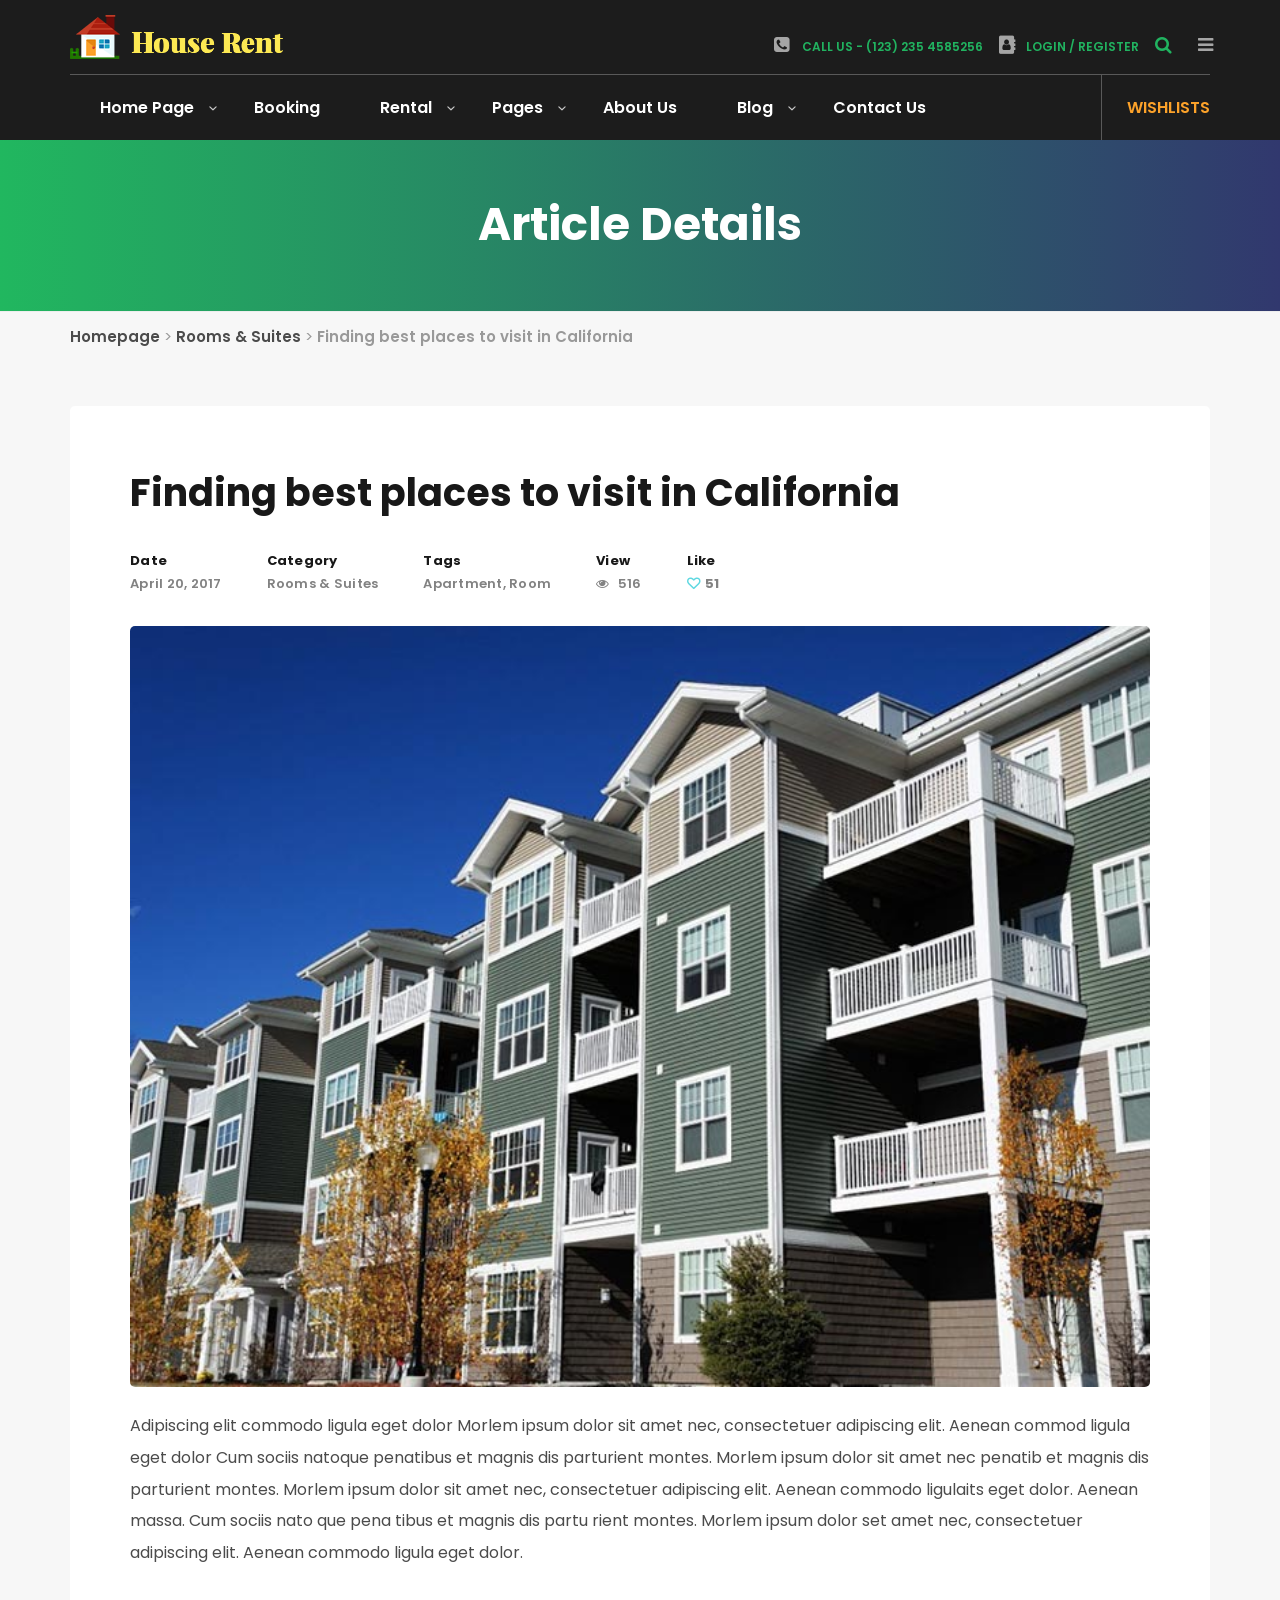
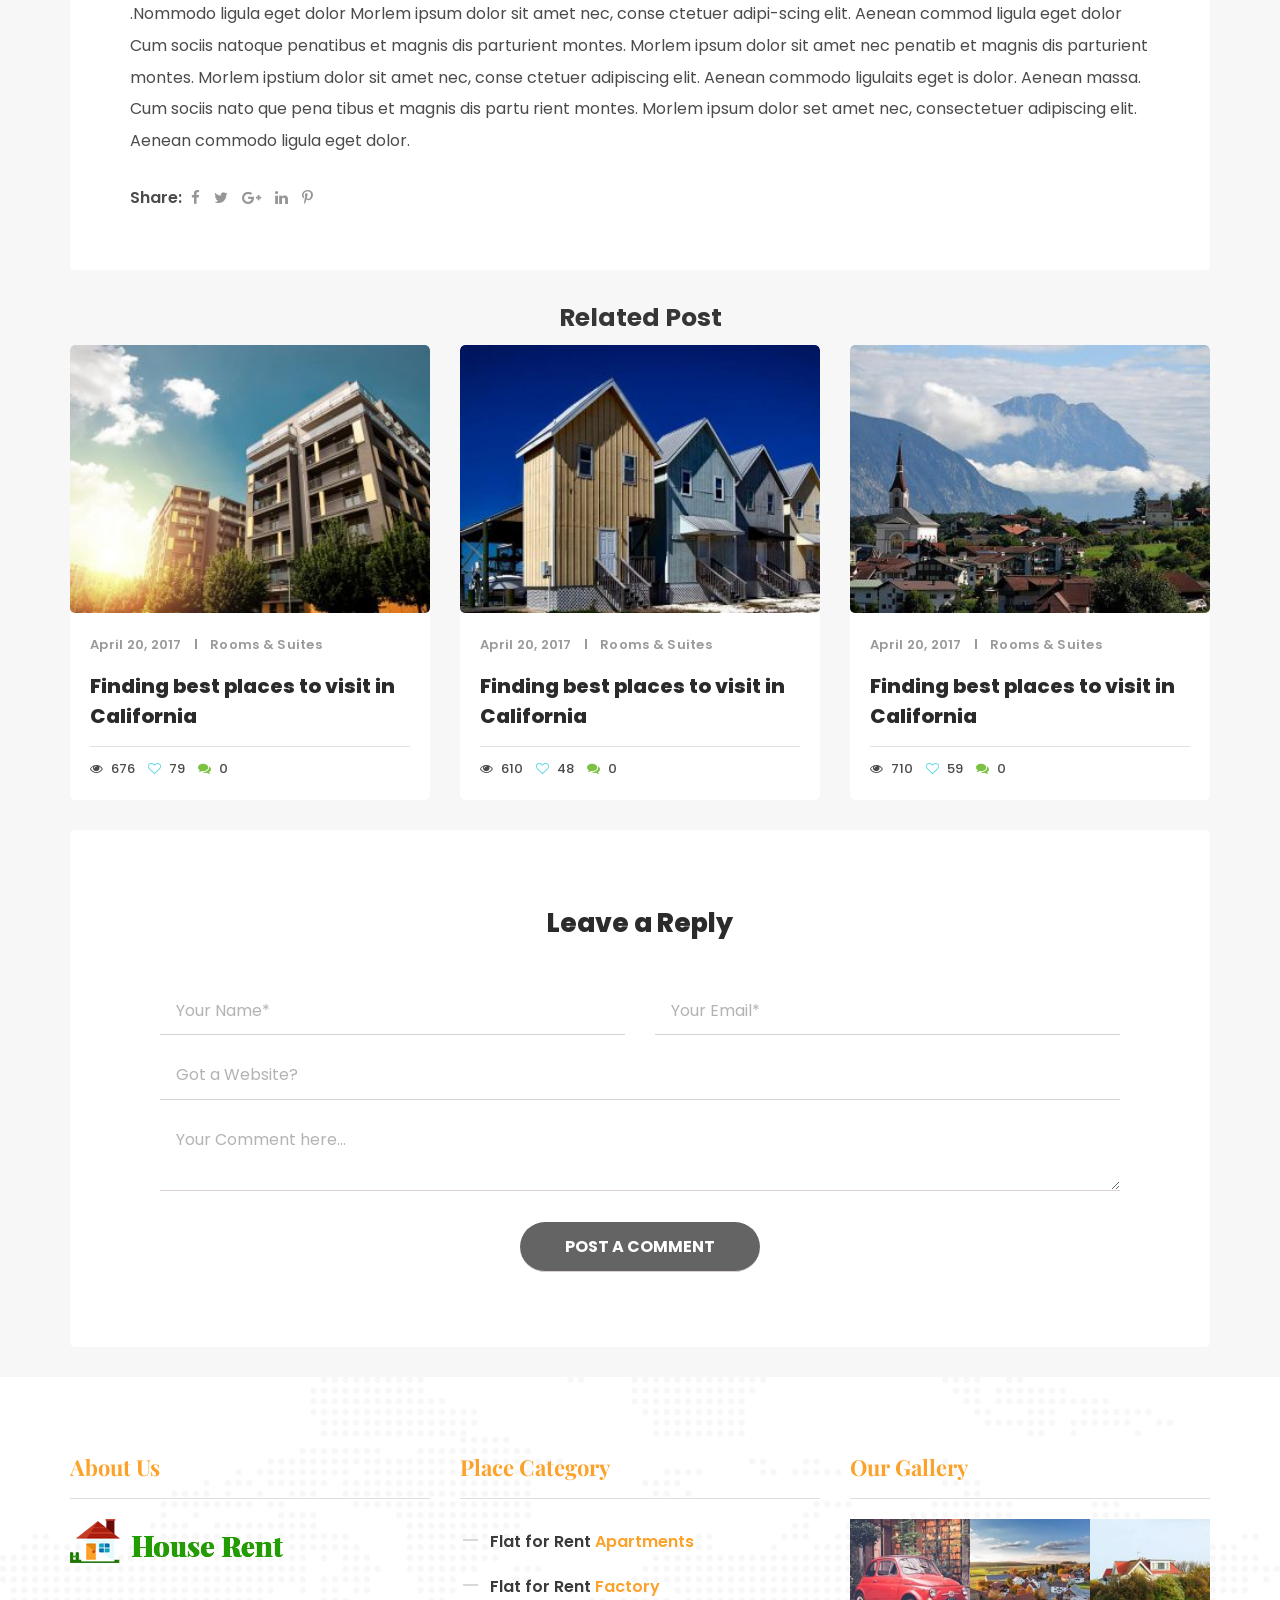
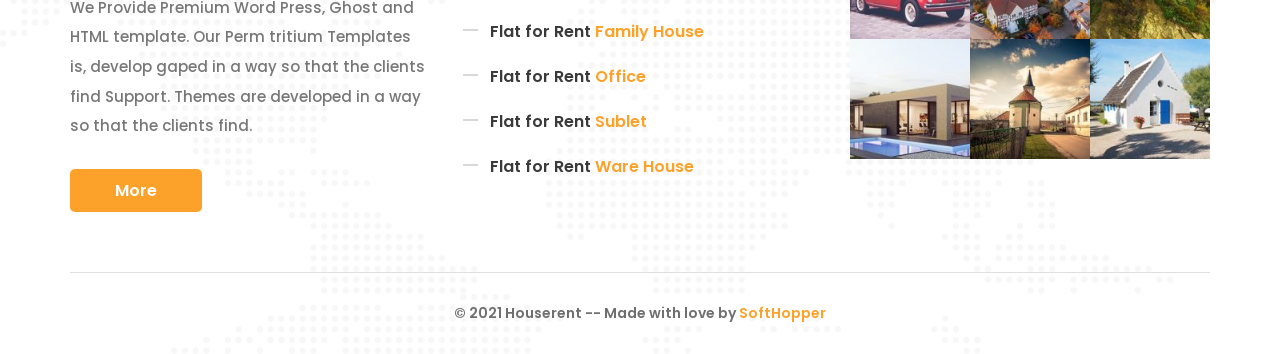
<file: finding-best-places-to-visit-in-california-10/index.html>
<!DOCTYPE html>
<html lang="en-US" class="no-js" >

<!-- Mirrored from demo.softhopper.studio/house-rent/finding-best-places-to-visit-in-california-10/ by HTTrack Website Copier/3.x [XR&CO'2014], Thu, 06 Apr 2023 21:04:53 GMT -->
<!-- Added by HTTrack --><meta http-equiv="content-type" content="text/html;charset=UTF-8" /><!-- /Added by HTTrack -->
<head>
    <meta charset="UTF-8">
    <meta http-equiv="X-UA-Compatible" content="IE=edge">
    <meta name="viewport" content="width=device-width, initial-scale=1, maximum-scale=1"> 
    <link rel="profile" href="https://gmpg.org/xfn/11">
    <link rel="pingback" href="../xmlrpc.php">
    <title>Finding best places to visit in California &#8211; House Rent</title>
<meta name='robots' content='max-image-preview:large' />
<link rel='dns-prefetch' href='http://fonts.googleapis.com/' />
<link rel="alternate" type="application/rss+xml" title="House Rent &raquo; Feed" href="../feed/index.html" />
<link rel="alternate" type="application/rss+xml" title="House Rent &raquo; Comments Feed" href="../comments/feed/index.html" />
<link rel="alternate" type="application/rss+xml" title="House Rent &raquo; Finding best places to visit in California Comments Feed" href="feed/index.html" />
<script type="text/javascript">
window._wpemojiSettings = {"baseUrl":"https:\/\/s.w.org\/images\/core\/emoji\/14.0.0\/72x72\/","ext":".png","svgUrl":"https:\/\/s.w.org\/images\/core\/emoji\/14.0.0\/svg\/","svgExt":".svg","source":{"concatemoji":"https:\/\/demo.softhopper.studio\/house-rent\/wp-includes\/js\/wp-emoji-release.min.js"}};
/*! This file is auto-generated */
!function(e,a,t){var n,r,o,i=a.createElement("canvas"),p=i.getContext&&i.getContext("2d");function s(e,t){var a=String.fromCharCode,e=(p.clearRect(0,0,i.width,i.height),p.fillText(a.apply(this,e),0,0),i.toDataURL());return p.clearRect(0,0,i.width,i.height),p.fillText(a.apply(this,t),0,0),e===i.toDataURL()}function c(e){var t=a.createElement("script");t.src=e,t.defer=t.type="text/javascript",a.getElementsByTagName("head")[0].appendChild(t)}for(o=Array("flag","emoji"),t.supports={everything:!0,everythingExceptFlag:!0},r=0;r<o.length;r++)t.supports[o[r]]=function(e){if(p&&p.fillText)switch(p.textBaseline="top",p.font="600 32px Arial",e){case"flag":return s([127987,65039,8205,9895,65039],[127987,65039,8203,9895,65039])?!1:!s([55356,56826,55356,56819],[55356,56826,8203,55356,56819])&&!s([55356,57332,56128,56423,56128,56418,56128,56421,56128,56430,56128,56423,56128,56447],[55356,57332,8203,56128,56423,8203,56128,56418,8203,56128,56421,8203,56128,56430,8203,56128,56423,8203,56128,56447]);case"emoji":return!s([129777,127995,8205,129778,127999],[129777,127995,8203,129778,127999])}return!1}(o[r]),t.supports.everything=t.supports.everything&&t.supports[o[r]],"flag"!==o[r]&&(t.supports.everythingExceptFlag=t.supports.everythingExceptFlag&&t.supports[o[r]]);t.supports.everythingExceptFlag=t.supports.everythingExceptFlag&&!t.supports.flag,t.DOMReady=!1,t.readyCallback=function(){t.DOMReady=!0},t.supports.everything||(n=function(){t.readyCallback()},a.addEventListener?(a.addEventListener("DOMContentLoaded",n,!1),e.addEventListener("load",n,!1)):(e.attachEvent("onload",n),a.attachEvent("onreadystatechange",function(){"complete"===a.readyState&&t.readyCallback()})),(e=t.source||{}).concatemoji?c(e.concatemoji):e.wpemoji&&e.twemoji&&(c(e.twemoji),c(e.wpemoji)))}(window,document,window._wpemojiSettings);
</script>
<!-- demo.softhopper.studio/house-rent is managing ads with Advanced Ads --><script id="softh-ready">
			window.advanced_ads_ready=function(e,a){a=a||"complete";var d=function(e){return"interactive"===a?"loading"!==e:"complete"===e};d(document.readyState)?e():document.addEventListener("readystatechange",(function(a){d(a.target.readyState)&&e()}),{once:"interactive"===a})},window.advanced_ads_ready_queue=window.advanced_ads_ready_queue||[];		</script>
		<style type="text/css">
img.wp-smiley,
img.emoji {
	display: inline !important;
	border: none !important;
	box-shadow: none !important;
	height: 1em !important;
	width: 1em !important;
	margin: 0 0.07em !important;
	vertical-align: -0.1em !important;
	background: none !important;
	padding: 0 !important;
}
</style>
	<link rel='stylesheet' id='wp-block-library-css' href='../wp-includes/css/dist/block-library/style.min.css' type='text/css' media='all' />
<style id='wp-block-library-theme-inline-css' type='text/css'>
.wp-block-audio figcaption{color:#555;font-size:13px;text-align:center}.is-dark-theme .wp-block-audio figcaption{color:hsla(0,0%,100%,.65)}.wp-block-audio{margin:0 0 1em}.wp-block-code{border:1px solid #ccc;border-radius:4px;font-family:Menlo,Consolas,monaco,monospace;padding:.8em 1em}.wp-block-embed figcaption{color:#555;font-size:13px;text-align:center}.is-dark-theme .wp-block-embed figcaption{color:hsla(0,0%,100%,.65)}.wp-block-embed{margin:0 0 1em}.blocks-gallery-caption{color:#555;font-size:13px;text-align:center}.is-dark-theme .blocks-gallery-caption{color:hsla(0,0%,100%,.65)}.wp-block-image figcaption{color:#555;font-size:13px;text-align:center}.is-dark-theme .wp-block-image figcaption{color:hsla(0,0%,100%,.65)}.wp-block-image{margin:0 0 1em}.wp-block-pullquote{border-top:4px solid;border-bottom:4px solid;margin-bottom:1.75em;color:currentColor}.wp-block-pullquote__citation,.wp-block-pullquote cite,.wp-block-pullquote footer{color:currentColor;text-transform:uppercase;font-size:.8125em;font-style:normal}.wp-block-quote{border-left:.25em solid;margin:0 0 1.75em;padding-left:1em}.wp-block-quote cite,.wp-block-quote footer{color:currentColor;font-size:.8125em;position:relative;font-style:normal}.wp-block-quote.has-text-align-right{border-left:none;border-right:.25em solid;padding-left:0;padding-right:1em}.wp-block-quote.has-text-align-center{border:none;padding-left:0}.wp-block-quote.is-large,.wp-block-quote.is-style-large,.wp-block-quote.is-style-plain{border:none}.wp-block-search .wp-block-search__label{font-weight:700}.wp-block-search__button{border:1px solid #ccc;padding:.375em .625em}:where(.wp-block-group.has-background){padding:1.25em 2.375em}.wp-block-separator.has-css-opacity{opacity:.4}.wp-block-separator{border:none;border-bottom:2px solid;margin-left:auto;margin-right:auto}.wp-block-separator.has-alpha-channel-opacity{opacity:1}.wp-block-separator:not(.is-style-wide):not(.is-style-dots){width:100px}.wp-block-separator.has-background:not(.is-style-dots){border-bottom:none;height:1px}.wp-block-separator.has-background:not(.is-style-wide):not(.is-style-dots){height:2px}.wp-block-table{margin:"0 0 1em 0"}.wp-block-table thead{border-bottom:3px solid}.wp-block-table tfoot{border-top:3px solid}.wp-block-table td,.wp-block-table th{word-break:normal}.wp-block-table figcaption{color:#555;font-size:13px;text-align:center}.is-dark-theme .wp-block-table figcaption{color:hsla(0,0%,100%,.65)}.wp-block-video figcaption{color:#555;font-size:13px;text-align:center}.is-dark-theme .wp-block-video figcaption{color:hsla(0,0%,100%,.65)}.wp-block-video{margin:0 0 1em}.wp-block-template-part.has-background{padding:1.25em 2.375em;margin-top:0;margin-bottom:0}
</style>
<link rel='stylesheet' id='classic-theme-styles-css' href='../wp-includes/css/classic-themes.min.css' type='text/css' media='all' />
<style id='global-styles-inline-css' type='text/css'>
body{--wp--preset--color--black: #000000;--wp--preset--color--cyan-bluish-gray: #abb8c3;--wp--preset--color--white: #ffffff;--wp--preset--color--pale-pink: #f78da7;--wp--preset--color--vivid-red: #cf2e2e;--wp--preset--color--luminous-vivid-orange: #ff6900;--wp--preset--color--luminous-vivid-amber: #fcb900;--wp--preset--color--light-green-cyan: #7bdcb5;--wp--preset--color--vivid-green-cyan: #00d084;--wp--preset--color--pale-cyan-blue: #8ed1fc;--wp--preset--color--vivid-cyan-blue: #0693e3;--wp--preset--color--vivid-purple: #9b51e0;--wp--preset--gradient--vivid-cyan-blue-to-vivid-purple: linear-gradient(135deg,rgba(6,147,227,1) 0%,rgb(155,81,224) 100%);--wp--preset--gradient--light-green-cyan-to-vivid-green-cyan: linear-gradient(135deg,rgb(122,220,180) 0%,rgb(0,208,130) 100%);--wp--preset--gradient--luminous-vivid-amber-to-luminous-vivid-orange: linear-gradient(135deg,rgba(252,185,0,1) 0%,rgba(255,105,0,1) 100%);--wp--preset--gradient--luminous-vivid-orange-to-vivid-red: linear-gradient(135deg,rgba(255,105,0,1) 0%,rgb(207,46,46) 100%);--wp--preset--gradient--very-light-gray-to-cyan-bluish-gray: linear-gradient(135deg,rgb(238,238,238) 0%,rgb(169,184,195) 100%);--wp--preset--gradient--cool-to-warm-spectrum: linear-gradient(135deg,rgb(74,234,220) 0%,rgb(151,120,209) 20%,rgb(207,42,186) 40%,rgb(238,44,130) 60%,rgb(251,105,98) 80%,rgb(254,248,76) 100%);--wp--preset--gradient--blush-light-purple: linear-gradient(135deg,rgb(255,206,236) 0%,rgb(152,150,240) 100%);--wp--preset--gradient--blush-bordeaux: linear-gradient(135deg,rgb(254,205,165) 0%,rgb(254,45,45) 50%,rgb(107,0,62) 100%);--wp--preset--gradient--luminous-dusk: linear-gradient(135deg,rgb(255,203,112) 0%,rgb(199,81,192) 50%,rgb(65,88,208) 100%);--wp--preset--gradient--pale-ocean: linear-gradient(135deg,rgb(255,245,203) 0%,rgb(182,227,212) 50%,rgb(51,167,181) 100%);--wp--preset--gradient--electric-grass: linear-gradient(135deg,rgb(202,248,128) 0%,rgb(113,206,126) 100%);--wp--preset--gradient--midnight: linear-gradient(135deg,rgb(2,3,129) 0%,rgb(40,116,252) 100%);--wp--preset--duotone--dark-grayscale: url('#wp-duotone-dark-grayscale');--wp--preset--duotone--grayscale: url('#wp-duotone-grayscale');--wp--preset--duotone--purple-yellow: url('#wp-duotone-purple-yellow');--wp--preset--duotone--blue-red: url('#wp-duotone-blue-red');--wp--preset--duotone--midnight: url('#wp-duotone-midnight');--wp--preset--duotone--magenta-yellow: url('#wp-duotone-magenta-yellow');--wp--preset--duotone--purple-green: url('#wp-duotone-purple-green');--wp--preset--duotone--blue-orange: url('#wp-duotone-blue-orange');--wp--preset--font-size--small: 13px;--wp--preset--font-size--medium: 20px;--wp--preset--font-size--large: 36px;--wp--preset--font-size--x-large: 42px;--wp--preset--spacing--20: 0.44rem;--wp--preset--spacing--30: 0.67rem;--wp--preset--spacing--40: 1rem;--wp--preset--spacing--50: 1.5rem;--wp--preset--spacing--60: 2.25rem;--wp--preset--spacing--70: 3.38rem;--wp--preset--spacing--80: 5.06rem;}:where(.is-layout-flex){gap: 0.5em;}body .is-layout-flow > .alignleft{float: left;margin-inline-start: 0;margin-inline-end: 2em;}body .is-layout-flow > .alignright{float: right;margin-inline-start: 2em;margin-inline-end: 0;}body .is-layout-flow > .aligncenter{margin-left: auto !important;margin-right: auto !important;}body .is-layout-constrained > .alignleft{float: left;margin-inline-start: 0;margin-inline-end: 2em;}body .is-layout-constrained > .alignright{float: right;margin-inline-start: 2em;margin-inline-end: 0;}body .is-layout-constrained > .aligncenter{margin-left: auto !important;margin-right: auto !important;}body .is-layout-constrained > :where(:not(.alignleft):not(.alignright):not(.alignfull)){max-width: var(--wp--style--global--content-size);margin-left: auto !important;margin-right: auto !important;}body .is-layout-constrained > .alignwide{max-width: var(--wp--style--global--wide-size);}body .is-layout-flex{display: flex;}body .is-layout-flex{flex-wrap: wrap;align-items: center;}body .is-layout-flex > *{margin: 0;}:where(.wp-block-columns.is-layout-flex){gap: 2em;}.has-black-color{color: var(--wp--preset--color--black) !important;}.has-cyan-bluish-gray-color{color: var(--wp--preset--color--cyan-bluish-gray) !important;}.has-white-color{color: var(--wp--preset--color--white) !important;}.has-pale-pink-color{color: var(--wp--preset--color--pale-pink) !important;}.has-vivid-red-color{color: var(--wp--preset--color--vivid-red) !important;}.has-luminous-vivid-orange-color{color: var(--wp--preset--color--luminous-vivid-orange) !important;}.has-luminous-vivid-amber-color{color: var(--wp--preset--color--luminous-vivid-amber) !important;}.has-light-green-cyan-color{color: var(--wp--preset--color--light-green-cyan) !important;}.has-vivid-green-cyan-color{color: var(--wp--preset--color--vivid-green-cyan) !important;}.has-pale-cyan-blue-color{color: var(--wp--preset--color--pale-cyan-blue) !important;}.has-vivid-cyan-blue-color{color: var(--wp--preset--color--vivid-cyan-blue) !important;}.has-vivid-purple-color{color: var(--wp--preset--color--vivid-purple) !important;}.has-black-background-color{background-color: var(--wp--preset--color--black) !important;}.has-cyan-bluish-gray-background-color{background-color: var(--wp--preset--color--cyan-bluish-gray) !important;}.has-white-background-color{background-color: var(--wp--preset--color--white) !important;}.has-pale-pink-background-color{background-color: var(--wp--preset--color--pale-pink) !important;}.has-vivid-red-background-color{background-color: var(--wp--preset--color--vivid-red) !important;}.has-luminous-vivid-orange-background-color{background-color: var(--wp--preset--color--luminous-vivid-orange) !important;}.has-luminous-vivid-amber-background-color{background-color: var(--wp--preset--color--luminous-vivid-amber) !important;}.has-light-green-cyan-background-color{background-color: var(--wp--preset--color--light-green-cyan) !important;}.has-vivid-green-cyan-background-color{background-color: var(--wp--preset--color--vivid-green-cyan) !important;}.has-pale-cyan-blue-background-color{background-color: var(--wp--preset--color--pale-cyan-blue) !important;}.has-vivid-cyan-blue-background-color{background-color: var(--wp--preset--color--vivid-cyan-blue) !important;}.has-vivid-purple-background-color{background-color: var(--wp--preset--color--vivid-purple) !important;}.has-black-border-color{border-color: var(--wp--preset--color--black) !important;}.has-cyan-bluish-gray-border-color{border-color: var(--wp--preset--color--cyan-bluish-gray) !important;}.has-white-border-color{border-color: var(--wp--preset--color--white) !important;}.has-pale-pink-border-color{border-color: var(--wp--preset--color--pale-pink) !important;}.has-vivid-red-border-color{border-color: var(--wp--preset--color--vivid-red) !important;}.has-luminous-vivid-orange-border-color{border-color: var(--wp--preset--color--luminous-vivid-orange) !important;}.has-luminous-vivid-amber-border-color{border-color: var(--wp--preset--color--luminous-vivid-amber) !important;}.has-light-green-cyan-border-color{border-color: var(--wp--preset--color--light-green-cyan) !important;}.has-vivid-green-cyan-border-color{border-color: var(--wp--preset--color--vivid-green-cyan) !important;}.has-pale-cyan-blue-border-color{border-color: var(--wp--preset--color--pale-cyan-blue) !important;}.has-vivid-cyan-blue-border-color{border-color: var(--wp--preset--color--vivid-cyan-blue) !important;}.has-vivid-purple-border-color{border-color: var(--wp--preset--color--vivid-purple) !important;}.has-vivid-cyan-blue-to-vivid-purple-gradient-background{background: var(--wp--preset--gradient--vivid-cyan-blue-to-vivid-purple) !important;}.has-light-green-cyan-to-vivid-green-cyan-gradient-background{background: var(--wp--preset--gradient--light-green-cyan-to-vivid-green-cyan) !important;}.has-luminous-vivid-amber-to-luminous-vivid-orange-gradient-background{background: var(--wp--preset--gradient--luminous-vivid-amber-to-luminous-vivid-orange) !important;}.has-luminous-vivid-orange-to-vivid-red-gradient-background{background: var(--wp--preset--gradient--luminous-vivid-orange-to-vivid-red) !important;}.has-very-light-gray-to-cyan-bluish-gray-gradient-background{background: var(--wp--preset--gradient--very-light-gray-to-cyan-bluish-gray) !important;}.has-cool-to-warm-spectrum-gradient-background{background: var(--wp--preset--gradient--cool-to-warm-spectrum) !important;}.has-blush-light-purple-gradient-background{background: var(--wp--preset--gradient--blush-light-purple) !important;}.has-blush-bordeaux-gradient-background{background: var(--wp--preset--gradient--blush-bordeaux) !important;}.has-luminous-dusk-gradient-background{background: var(--wp--preset--gradient--luminous-dusk) !important;}.has-pale-ocean-gradient-background{background: var(--wp--preset--gradient--pale-ocean) !important;}.has-electric-grass-gradient-background{background: var(--wp--preset--gradient--electric-grass) !important;}.has-midnight-gradient-background{background: var(--wp--preset--gradient--midnight) !important;}.has-small-font-size{font-size: var(--wp--preset--font-size--small) !important;}.has-medium-font-size{font-size: var(--wp--preset--font-size--medium) !important;}.has-large-font-size{font-size: var(--wp--preset--font-size--large) !important;}.has-x-large-font-size{font-size: var(--wp--preset--font-size--x-large) !important;}
.wp-block-navigation a:where(:not(.wp-element-button)){color: inherit;}
:where(.wp-block-columns.is-layout-flex){gap: 2em;}
.wp-block-pullquote{font-size: 1.5em;line-height: 1.6;}
</style>
<link rel='stylesheet' id='contact-form-7-css' href='../wp-content/plugins/contact-form-7/includes/css/styles.css' type='text/css' media='all' />
<link rel='stylesheet' id='houserent-theme-plugins-css' href='../wp-content/themes/houserent/assets/css/plugins.css' type='text/css' media='all' />
<link rel='stylesheet' id='houserent-theme-all-icons-css' href='../wp-content/themes/houserent/assets/css/house-rent-icon-pack.css' type='text/css' media='all' />
<link rel='stylesheet' id='jquery-ui-css-css' href='../wp-content/themes/houserent/assets/css/jquery-ui.min.css' type='text/css' media='all' />
<link rel='stylesheet' id='houserent-theme-style-css' href='../wp-content/themes/houserent/style.css' type='text/css' media='all' />
<style id='houserent-theme-style-inline-css' type='text/css'>
	body { 
		font-family: 'Poppins' !important; font-style: normal;font-size: 16px;line-height: 1.45em;color: #4b4b4b;	}
		blockquote { 
		font-family: 'Playfair Display' !important; font-style: italic;	}
		h1 { 
		font-family: 'Playfair Display' !important; font-style: normal;font-size: 2.441em;color: #2b2b2b;	}
		h2 { 
		font-family: 'Playfair Display' !important; font-style: normal;font-size: 1.953em;color: #2b2b2b;	}
		h3 { 
		font-family: 'Playfair Display' !important; font-style: normal;font-size: 1.563em;color: #2b2b2b;	}
		h4 { 
		font-family: 'Playfair Display' !important; font-style: normal;font-size: 1.25em;color: #2b2b2b;	}
		h5 { 
		font-family: 'Playfair Display' !important; font-style: normal;font-size: 1em;color: #2b2b2b;	}
		h6 { 
		font-family: 'Playfair Display' !important; font-style: normal;font-size: 0.8em;color: #2b2b2b;	}
	.post .post-thumb img {
width: 100%;
}

    /**** Primary Color ****/
    .pagination li a:hover {color: #FCA22A;}
    label a {
        color: #FCA22A;
    }
    .overlay-search .btn-group .btn:last-child {background-color: #FCA22A !important;border-color: #FCA22A;}
    .left-content li a:hover {
        color: #FCA22A !important;
    }
    .left-content li a:hover i {
        color: #FCA22A !important;
    }
    .header-bottom-area.default-template-gradient .menu-list > li > a:hover {
        color: #FCA22A !important;
    }
    .banner-with-menu-area .menu-list > li > a:hover {
        color: #FCA22A !important;
    }
    .category-menu.default-template-gradient .category-list a:hover i,
    .category-menu.default-template-gradient .category-list a:hover h4 {
        color: #FCA22A;
    }
    .social-media ul li a:hover {
        color: #FCA22A;
    }
    .slider-text-content h2:before {
        background-color: #FCA22A;
    }
    .slider-text-content a {
        background-color: #FCA22A;
    }
    .banner-text-content .more-link {
        background-color: #FCA22A;  
    }
    .aboutus-area .nav.nav-tabs li.active:before {
        background-color: #FCA22A;
    }
    .booking {
        color: #FCA22A;
    }
    .blog-area .button, 
    .call-to-action .button {
        background-color: #FCA22A;
    }
    .call-to-action .contact-left-content h4 {
        color: #FCA22A;
    }
    .testimonial-slider .item .star i {
        color: #FCA22A;
    }
    .testimonial-slider .owl-dot.active {
        background-color: #FCA22A;
    }
    .yellow-color .button {
        background-color: #FCA22A;
    }
    .yellow-color .widget-title-area .widget-title {
        color: #FCA22A;
    }
    .widget_houserent_rental_category ul li a {
        color: #FCA22A;
    }
    .widget_rental_search .advance_search_query.booking-form .form-group label {
        color: #FCA22A;
    }
    .commingsoon-count .timer-body-block > div .tab-unit {
        color: #FCA22A;
    }
    .error-page-area .default-pd-center .error-text-content .error-title {
        color: #FCA22A;
    }
    .stat i {
       color: #FCA22A;
    }
    .call-to-action.style-two .right-content .contact a {
        background-color: #FCA22A !important;
    }
    .footer-area .bottom-content a {
        color: #FCA22A;
    }
    .widget.widget_search .btn-primary {
        background: #FCA22A !important;
        border-color: #FCA22A;
    }
    .widget-about-content .button {
        background: #FCA22A;
    }

    /**** Secondary Color ****/
    ::-moz-selection {
        background-color: #21b360;
    }
    ::selection {
        background-color: #21b360;
    }
    a:hover,
    a:focus {
        color: #21b360;
    }
    .header-top-content .left-content ul li a {
        color: #21b360;
    }
    .menu-list li:hover > a, 
    .menu-list > li > a:hover, 
    .menu-list > li > a.active {
        color: #21b360 !important;
    }
    .button:hover {
        background-color: #21b360;
    }
    .banner-text-content .more-link:hover {
        background-color: #21b360;
    }
    .call-to-action.style-two .right-content .contact a:hover {
        background-color: #21b360;
    }
    .apartments-content .text-content .top-content h3 a:hover {
        color: #21b360;
    }
    .dropdown-menu li a:hover,
    .share-meta li a:hover {
        color: #21b360;
    }
    .category-list a:hover i,
    .category-list a:hover h4 {
        color: #21b360;
    }
    .catagory-left-content .button:hover {
        background-color: #21b360;
    }
    .call-to-action.style-two .right-content .contact a:hover {
        background-color:  #21b360 !important;
    }


    /**** Gradient Color ****/
    .default-template-gradient {
        background: #21b75f;
        background: -moz-linear-gradient(left,  #21b75f 0%, #31386e 100%);
        background: -webkit-linear-gradient(left,  #21b75f 0%,#31386e 100%);
        background: linear-gradient(to right,  #21b75f 0%,#31386e 100%);
    }
    input.default-template-gradient {
        background: #21b75f !important;
        background: -moz-linear-gradient(left,  #21b75f 0%, #31386e 100%) !important;
        background: -webkit-linear-gradient(left,  #21b75f 0%,#31386e 100%) !important;
        background: linear-gradient(to right,  #21b75f 0%,#31386e 100%)!important;
    }
    .default-gradient-before:before {
        background: #21b75f;
        background: -moz-linear-gradient(left, #21b75f 0%, #31386e 100%);
        background: -webkit-linear-gradient(left,  #21b75f 0%,#31386e 100%);
        background: linear-gradient(to right,  #21b75f 0%,#31386e 100%);
    }
    .default-text-gradient,
    .gallery-area.four .gallery-left-content h2 {
        background: -moz-linear-gradient(330deg, #21b75f 0%, #31386e 100%);
        background: -webkit-linear-gradient(330deg, #21b75f 0%, #31386e 100%);
        background: linear-gradient(330deg, #21b75f 0%, #31386e 100%);
    }
    @media all and (-ms-high-contrast: none), (-ms-high-contrast: active) {
        .default-text-gradient,
        .gallery-area.four .gallery-left-content h2 {
            color: #31386e;
        }
    }
    .gradient-transparent {
      background: rgba(33,183,95,0.85);
      background: -moz-linear-gradient(left, rgba(33,183,95,0.85) 0%, rgba(49,56,110,0.85) 100%);
      background: -webkit-linear-gradient(left, rgba(33,183,95,0.85) 0%, rgba(49,56,110,0.85) 100%);
      background: linear-gradient(to right, rgba(33,183,95,0.85) 0%, rgba(49,56,110,0.85) 100%);
    }
    .gradient-transparent-overlay:before {
      background: rgba(33,183,95,0.85);
      background: -moz-linear-gradient(left, rgba(33,183,95,0.85) 0%, rgba(49,56,110,0.85) 100%);
      background: -webkit-linear-gradient(left, rgba(33,183,95,0.85) 0%, rgba(49,56,110,0.85) 100%);
      background: linear-gradient(to right, rgba(33,183,95,0.85) 0%, rgba(49,56,110,0.85) 100%);
    }
    .overlay-gradient:before {
      background: rgba(33,183,95,0.45);
      background: -moz-linear-gradient(left, rgba(33,183,95,0.45) 0%, rgba(49,56,110,0.45) 100%);
      background: -webkit-linear-gradient(left, rgba(33,183,95,0.45) 0%, rgba(49,56,110,0.45) 100%);
      background: linear-gradient(to right, rgba(33,183,95,0.45) 0%, rgba(49,56,110,0.45) 100%);
    }
    .gradient-border:after {
      background: #21b75f;
      background: -moz-linear-gradient(bottom, #21b75f 0%, #31386e 100%);
      background: -webkit-linear-gradient(bottom, #21b75f 0%, #31386e 100%);
      background: linear-gradient(to bottom, #21b75f 0%, #31386e 100%);
      border-radius: 10px;
    }
    .gradient-circle > div {
      background: #21b75f;
      background: -moz-linear-gradient(bottom, #21b75f 0%, #31386e 100%);
      background: -webkit-linear-gradient(bottom, #21b75f 0%, #31386e 100%);
      background: linear-gradient(to bottom, #21b75f 0%, #31386e 100%);
    }
    .apartment-menu li.active>a,
    .apartment-menu>li.active>a, 
    .apartment-menu>li.active>a:focus, 
    .apartment-menu>li.active>a:hover,
    .apartment-menu li a:hover {
        background: #21b75f !important;
        background: -moz-linear-gradient(left,  #21b75f 0%, #31386e 100%) !important;
        background: -webkit-linear-gradient(left,  #21b75f 0%,#31386e 100%) !important;
        background: linear-gradient(to right,  #21b75f 0%,#31386e 100%) !important;
    }
    .no-touch .cd-form input[type=submit]:hover, 
    .no-touch .cd-form input[type=submit]:focus,
    .cd-form input[type=submit] {
      background: #21b75f;
      background: -moz-linear-gradient(left,  #21b75f 0%, #31386e 100%);
      background: -webkit-linear-gradient(left,  #21b75f 0%,#31386e 100%);
      background: linear-gradient(to right,  #21b75f 0%,#31386e 100%);
      outline: none;
    }
    .contactus-area .submit {
        background: #21b75f;
        background: -moz-linear-gradient(left,  #21b75f 0%, #31386e 100%);
        background: -webkit-linear-gradient(left,  #21b75f 0%,#31386e 100%); 
        background: linear-gradient(to right,  #21b75f 0%,#31386e 100%);
    }
    .gallery-area .gallery-slider > div.owl-nav > div.owl-prev i {
        background: -moz-linear-gradient(330deg, #21b75f 0%, #31386e 100%);
        background: -webkit-linear-gradient(330deg, #21b75f 0%, #31386e 100%);
        background: linear-gradient(330deg, #21b75f 0%, #31386e 100%);
    }

    .gallery-area .gallery-slider > div.owl-nav > div.owl-next i {
        background: -moz-linear-gradient(330deg, #21b75f 0%, #31386e 100%);
        background: -webkit-linear-gradient(330deg, #21b75f 0%, #31386e 100%);
        background: linear-gradient(330deg, #21b75f 0%, #31386e 100%);
    }

    .apartments-area.post h1 {
        background: -moz-linear-gradient(330deg, #21b75f 0%, #31386e 100%);
        background: -webkit-linear-gradient(330deg, #21b75f 0%, #31386e 100%);
        background: linear-gradient(330deg, #21b75f 0%, #31386e 100%);
    }
    .corousel-gallery-area .family-apartment-content .apartment-description:before {
        background: -moz-linear-gradient(left, #21b75f 0%, #31386e 100%);
        background: -webkit-linear-gradient(left, #21b75f 0%, #31386e 100%);
        background: linear-gradient(to right, #21b75f 0%, #31386e 100%);
    }
    .category-menu.five .category-list:hover h4 {
        background: -moz-linear-gradient(330deg, #21b75f 0%, #31386e 100%);
        background: -webkit-linear-gradient(330deg, #21b75f 0%, #31386e 100%);
        background: linear-gradient(330deg, #21b75f 0%, #31386e 100%);
    }
    .aboutus-area.four .title {
        background: -moz-linear-gradient(330deg, #21b75f 0%, #31386e 100%);
        background: -webkit-linear-gradient(330deg, #21b75f 0%, #31386e 100%);
        background: linear-gradient(330deg, #21b75f 0%, #31386e 100%);
    }

    .about-heading-content h2,  
    .about-content-left h2, 
    .social-media.footer i, 
    .availability-area.two h2 {
        background: -moz-linear-gradient(330deg, #21b75f 0%, #31386e 100%);
        background: -webkit-linear-gradient(330deg, #21b75f 0%, #31386e 100%);
        background: linear-gradient(330deg, #21b75f 0%, #31386e 100%);
    }


</style>
<link rel='stylesheet' id='houserent-theme-custom-google-font-css' href='https://fonts.googleapis.com/css?family=Poppins%3A100%2C100italic%2C200%2C200italic%2C300%2C300italic%2Cregular%2Citalic%2C500%2C500italic%2C600%2C600italic%2C700%2C700italic%2C800%2C800italic%2C900%2C900italic%7CPlayfair+Display%3Aregular%2C500%2C600%2C700%2C800%2C900%2Citalic%2C500italic%2C600italic%2C700italic%2C800italic%2C900italic%257' type='text/css' media='all' />
<link rel='stylesheet' id='sh-menu-main-css' href='../wp-content/themes/houserent/inc/mega-menu/css/menu_main.css' type='text/css' media='all' />
<link rel='stylesheet' id='fw-ext-breadcrumbs-add-css-css' href='../wp-content/plugins/unyson/framework/extensions/breadcrumbs/static/css/style.css' type='text/css' media='all' />
<link rel='stylesheet' id='fw-ext-builder-frontend-grid-css' href='../wp-content/plugins/unyson/framework/extensions/builder/static/css/frontend-grid.css' type='text/css' media='all' />
<link rel='stylesheet' id='fw-ext-forms-default-styles-css' href='../wp-content/plugins/unyson/framework/extensions/forms/static/css/frontend.css' type='text/css' media='all' />
<script type='text/javascript' src='../wp-content/themes/houserent/assets/js/vendor/modernizr-2.8.3.min.js' id='modernizr-js'></script>
<script type='text/javascript' src='../wp-includes/js/jquery/jquery.min.js' id='jquery-core-js'></script>
<script type='text/javascript' src='../wp-includes/js/jquery/jquery-migrate.min.js' id='jquery-migrate-js'></script>
<link rel="https://api.w.org/" href="../wp-json/index.html" /><link rel="alternate" type="application/json" href="../wp-json/wp/v2/posts/263.json" /><link rel="EditURI" type="application/rsd+xml" title="RSD" href="../xmlrpc0db0.php?rsd" />
<link rel="wlwmanifest" type="application/wlwmanifest+xml" href="../wp-includes/wlwmanifest.xml" />
<meta name="generator" content="WordPress 6.1.1" />
<link rel="canonical" href="index.html" />
<link rel='shortlink' href='../index8fee.html?p=263' />
<link rel="alternate" type="application/json+oembed" href="../wp-json/oembed/1.0/embed16f1.json?url=https%3A%2F%2Fdemo.softhopper.studio%2Fhouse-rent%2Ffinding-best-places-to-visit-in-california-10%2F" />
<link rel="alternate" type="text/xml+oembed" href="../wp-json/oembed/1.0/embedf6bf?url=https%3A%2F%2Fdemo.softhopper.studio%2Fhouse-rent%2Ffinding-best-places-to-visit-in-california-10%2F&amp;format=xml" />
<link rel="shortcut icon" href="../wp-content/themes/houserent/assets/images/favicon.ico" /></head>
<body data-rsssl=1 class="post-template-default single single-post postid-263 single-format-standard wp-embed-responsive aa-prefix-softh-">
<!-- ====== Header Mobile area ====== -->
<header class="mobile-header-area bg-nero hidden-md hidden-lg" style="background-color: #1c1c1c;color: #ffffff ;">
    <div class="container">
        <div class="row">
            <div class="col-xs-12 tb">
                <div class="mobile-header-block">
                    <div class="menu-area tb-cell">
                        <!--Mobile Main Menu-->
                        <div class="mobile-menu-main hidden-md hidden-lg">
                            <div class="menucontent overlaybg"></div>
                            <div class="menuexpandermain slideRight">
                                <a id="navtoggole-main" class="animated-arrow slideLeft menuclose">
                                    <span></span>
                                </a>
                                <span id="menu-marker"></span>
                            </div><!--/.menuexpandermain-->
                            <div id="mobile-main-nav" class="main-navigation slideLeft">
                                <div class="menu-wrapper">
                                    <div id="main-mobile-container" class="menu-content clearfix"></div>
                                                                        <div class="left-content">
                                        <ul>
                                                                                        <li>
                                                <a href="tel:(123)%20235%204585256">
                                                                                                                <i class="fa fa-phone-square"></i>
                                                                                                         CALL US - (123) 235 4585256                                                </a>
                                            </li>
                                                                                        <li>
                                                                                                    <a href="#" class="cd-signin"><i class="fa fa-address-book"></i>Login / Register</a>
                                                                                            </li>
                                        </ul>
                                    </div><!-- /.left-content -->
                                                                                                            <div class="social-media">
                                        <h5>Follow Us</h5>
                                        <ul>
                                                                                        <li>
                                                <a href="#">
                                                                                                                <i class="fa fa-instagram"></i>
                                                                                                    </a>
                                            </li>
                                                                                        <li>
                                                <a href="#">
                                                                                                                <i class="fa fa-heart"></i>
                                                                                                    </a>
                                            </li>
                                                                                        <li>
                                                <a href="#">
                                                                                                                <i class="fa fa-twitter"></i>
                                                                                                    </a>
                                            </li>
                                                                                        <li>
                                                <a href="#">
                                                                                                                <i class="fa fa-facebook-f"></i>
                                                                                                    </a>
                                            </li>
                                                                                    </ul>
                                    </div><!-- /.social-media -->
                                                                    </div>
                            </div><!--/#mobile-main-nav-->
                        </div><!--/.mobile-menu-main-->
                    </div><!-- /.menu-area -->
                    <div class="logo-area tb-cell">
                        <div class="site-logo">
                                        <div class="site-logo">
                                             <a href="../index.html" class="logo-block">
                            <img src="../wp-content/uploads/sites/7/2017/04/logo-1.png" alt="House Rent">
                        </a>
                                </div>
                                </div><!-- /.site-logo -->
                    </div><!-- /.logo-area -->
                                        <div class="search-block tb-cell">
                        <a href="#" class="main-search"><i class="fa fa-search"></i></a>
                    </div><!-- /.search-block -->
                    <div class="additional-content tb-cell">
                        <a href="#" class="trigger-overlay"><i class="fa fa-sliders"></i></a>
                    </div><!-- /.additional-content -->
                                    </div><!-- /.mobile-header-block -->
            </div><!-- /.col-md-12 -->
        </div><!-- /.row -->
    </div><!-- /.container -->
</header><!-- /.mobile-header-area --> 

<!-- ====== Header area ====== --> 
<header class="header-area header-one bg-nero hidden-xs hidden-sm" style="background-color: #1c1c1c;color: #ffffff ;">
    <div class="container">
        <div class="header-top-content">
            <div class="row">
                <div class="col-md-6 col-sm-6">
                                <div class="site-logo">
                                             <a href="../index.html" class="logo-block">
                            <img src="../wp-content/uploads/sites/7/2017/04/logo-1.png" alt="House Rent">
                        </a>
                                </div>
                        </div><!-- /.col-md-8 -->
                <div class="col-md-6 col-sm-6">
                                                            <div class="left-content">
                        <ul>
                                                        <li>
                                <a href="tel:(123)%20235%204585256">
                                                                                <i class="fa fa-phone-square"></i>
                                                                         CALL US - (123) 235 4585256                                </a>
                            </li>
                                                        <li>
                                                                    <a href="#" class="cd-signin"><i class="fa fa-address-book"></i>Login / Register</a>
                                                            </li>
                            <li>
                                <a href="#" class="main-search"><i class="fa fa-search"></i></a>
                            </li>
                            <li>
                                <a href="#" class="trigger-overlay"><i class="fa fa-bars"></i></a>
                            </li>
                        </ul>
                    </div><!-- /.left-content -->
                                    </div><!-- /.col-md-4 -->
            </div><!-- /.row -->
        </div><!-- /.header-top-content --> 
    </div><!-- /.container -->
</header><!-- /.head-area -->

<header class="header-bottom-content bg-nero hidden-xs hidden-sm" style="background-color: #1c1c1c;color: #ffffff ;">
    <div class="container">
        <div class="row">
            <div class="col-md-10 col-sm-10 static-position">
                <nav id="nav-left" class="site-navigation top-navigation animation-slide">
                    <div class="menu-wrapper">
                        <div class="menu-content">
                            <ul id="menu-main-menu" class="menu-list"><li id="menu-item-440" class="menu-item menu-item-type-post_type menu-item-object-page menu-item-home menu-item-has-children menu-parent-item sh_default_menu_item menu-item-depth-0"><a href="../index.html">Home Page</a>
<ul class="sub-menu ">
	<li id="menu-item-441" class="menu-item menu-item-type-post_type menu-item-object-page menu-item-home sh_default_menu_item active menu-item-depth-1"><a href="../index.html">Home Page 01</a></li>
	<li id="menu-item-463" class="menu-item menu-item-type-custom menu-item-object-custom sh_default_menu_item menu-item-depth-1"><a href="../home-page-02/indexd2d7.html?header-style=two">Home Page 02</a></li>
	<li id="menu-item-464" class="menu-item menu-item-type-custom menu-item-object-custom sh_default_menu_item menu-item-depth-1"><a href="../home-page-03/index7e25.html?header-color=0e385d">Home Page 03</a></li>
	<li id="menu-item-465" class="menu-item menu-item-type-custom menu-item-object-custom sh_default_menu_item menu-item-depth-1"><a href="../home-page-04/indexfc30.html?header-style=three">Home Page 04</a></li>
	<li id="menu-item-436" class="menu-item menu-item-type-post_type menu-item-object-page sh_default_menu_item menu-item-depth-1"><a href="../home-page-05/index.html">Home Page 05</a></li>
	<li id="menu-item-466" class="menu-item menu-item-type-custom menu-item-object-custom sh_default_menu_item menu-item-depth-1"><a href="../home-page-06/index452f.html?header-style=two&amp;he_bot=off">Home Page 06</a></li>
	<li id="menu-item-434" class="menu-item menu-item-type-post_type menu-item-object-page sh_default_menu_item menu-item-depth-1"><a href="../home-page-07/index.html">Home Page 07</a></li>
	<li id="menu-item-467" class="menu-item menu-item-type-custom menu-item-object-custom sh_default_menu_item menu-item-depth-1"><a href="../home-page-08/indexd2d7.html?header-style=two">Home Page 08</a></li>
</ul>
<i class='responsive-caret'></i>
</li>
<li id="menu-item-442" class="menu-item menu-item-type-post_type menu-item-object-page sh_default_menu_item menu-item-depth-0"><a href="../rental-items/index.html">Booking</a></li>
<li id="menu-item-443" class="menu-item menu-item-type-custom menu-item-object-custom menu-item-has-children menu-parent-item sh_default_menu_item menu-item-depth-0"><a href="#">Rental</a>
<ul class="sub-menu ">
	<li id="menu-item-444" class="menu-item menu-item-type-post_type menu-item-object-page sh_default_menu_item active menu-item-depth-1"><a href="../rental-items/index.html">Rental Items</a></li>
	<li id="menu-item-445" class="menu-item menu-item-type-custom menu-item-object-custom sh_default_menu_item menu-item-depth-1"><a href="https://demo.softhopper.studio/rental/family-apartment-7/">Rental Single Page</a></li>
</ul>
<i class='responsive-caret'></i>
</li>
<li id="menu-item-446" class="menu-item menu-item-type-custom menu-item-object-custom menu-item-has-children menu-parent-item sh_default_menu_item menu-item-depth-0"><a href="#">Pages</a>
<ul class="sub-menu ">
	<li id="menu-item-447" class="menu-item menu-item-type-post_type menu-item-object-page sh_default_menu_item active menu-item-depth-1"><a href="../comming-soon/index.html">Comming Soon</a></li>
	<li id="menu-item-448" class="menu-item menu-item-type-post_type menu-item-object-page sh_default_menu_item menu-item-depth-1"><a href="../gallery-page/index.html">Gallery-page</a></li>
	<li id="menu-item-449" class="menu-item menu-item-type-custom menu-item-object-custom sh_default_menu_item menu-item-depth-1"><a href="../404.html">404 Page</a></li>
</ul>
<i class='responsive-caret'></i>
</li>
<li id="menu-item-450" class="menu-item menu-item-type-post_type menu-item-object-page sh_default_menu_item menu-item-depth-0"><a href="../about-us-page/index.html">About Us</a></li>
<li id="menu-item-451" class="menu-item menu-item-type-custom menu-item-object-custom menu-item-has-children menu-parent-item sh_default_menu_item menu-item-depth-0"><a href="#">Blog</a>
<ul class="sub-menu ">
	<li id="menu-item-452" class="menu-item menu-item-type-post_type menu-item-object-page current_page_parent sh_default_menu_item active menu-item-depth-1"><a href="../blog/index.html">Blog</a></li>
	<li id="menu-item-453" class="menu-item menu-item-type-custom menu-item-object-custom sh_default_menu_item menu-item-depth-1"><a href="../finding-best-places-to-visit-in-california-12/index.html">Blog Single Page</a></li>
</ul>
<i class='responsive-caret'></i>
</li>
<li id="menu-item-454" class="menu-item menu-item-type-post_type menu-item-object-page sh_default_menu_item menu-item-depth-0"><a href="../contact-page/index.html">Contact Us</a></li>
</ul>                        </div> <!-- /.menu-content-->
                    </div> <!-- /.menu-wrapper --> 
                </nav><!-- /.site-navigation --> 
            </div><!-- /.col-md-10 -->

            <div class="col-md-2 col-sm-2">
                                        <div class="booking">
                    <span><a href="../favorites/index.html">Wishlists</a></span>
                </div><!-- /.Booking -->
                        </div><!-- /.col-md-2 -->
        </div><!-- /.row -->
    </div><!-- /.container -->
</header> <!-- /.header-bottom-content -->


<div class="header-overlay-content">
    <!-- overlay-menu-item -->
    <div class="overlay overlay-hugeinc gradient-transparent overlay-menu-item">
        <button type="button" class="overlay-close">Close</button>
        <nav>
            <ul id="menu-top-menu" class="overlay-menu"><li id="menu-item-242" class="menu-item menu-item-type-taxonomy menu-item-object-category current-post-ancestor current-menu-parent current-post-parent sh_default_menu_item menu-item-depth-0"><a href="../category/rooms-suites/index.html">Rooms &#038; Suites</a></li>
<li id="menu-item-243" class="menu-item menu-item-type-custom menu-item-object-custom sh_default_menu_item menu-item-depth-0"><a href="#">Apartments</a></li>
<li id="menu-item-549" class="menu-item menu-item-type-taxonomy menu-item-object-rental_cat sh_default_menu_item menu-item-depth-0"><a href="../rental_cat/sublet/index.html">Sublet</a></li>
<li id="menu-item-550" class="menu-item menu-item-type-taxonomy menu-item-object-rental_cat sh_default_menu_item menu-item-depth-0"><a href="../rental_cat/office/index.html">Office</a></li>
<li id="menu-item-551" class="menu-item menu-item-type-taxonomy menu-item-object-rental_cat sh_default_menu_item menu-item-depth-0"><a href="../rental_cat/factory/index.html">Factory</a></li>
<li id="menu-item-552" class="menu-item menu-item-type-taxonomy menu-item-object-rental_cat sh_default_menu_item menu-item-depth-0"><a href="../rental_cat/warehouse/index.html">Ware House</a></li>
<li id="menu-item-553" class="menu-item menu-item-type-post_type menu-item-object-page sh_default_menu_item menu-item-depth-0"><a href="../favorites/index.html">Favorites</a></li>
</ul>        </nav>
    </div> <!-- /.overlay-menu-item -->

    <!-- header-search-content -->
    <div class="gradient-transparent overlay-search">
        <button type="button" class="overlay-close">Close</button>
        <div class="header-search-content">
            <div class="container">
                <div class="row">
                    <div class="col-md-7 full-width-content">
                        <form action="https://demo.softhopper.studio/house-rent/" role="search" method="get" class="searchform">
    <div class="input-group adv-search">
        <input type="text" name="s" class="form-controller" placeholder="Search...." />
        <div class="input-group-btn">
            <div class="btn-group" role="group">
                <div class="dropdown dropdown-lg">
                    <button type="button" class="btn btn-default dropdown-toggle" data-toggle="dropdown" aria-expanded="false">
                        <span class="fa fa-caret-down"></span>
                    </button>
                    <div class="dropdown-menu dropdown-menu-right" role="menu">
                        <div class="form-group">
                            <label>Filter by</label>

                            <div class="radio">
                                <label><input type="radio" name="post_type" checked value="post">Blog Post</label>
                            </div>
                            <div class="radio">
                                <label><input type="radio" name="post_type" value="rental">Rental</label>
                            </div>
                        </div>
                    </div>
                    <input type="hidden" name="search_query" value="form" />
                </div>
                <button type="submit" class="btn btn-primary">
                    <span class="fa fa-search" aria-hidden="true"></span>
                </button>
            </div>
        </div>
    </div>
</form>                    </div>
                </div>
            </div>
        </div>
    </div><!-- /.header-search-content -->  
            <!-- Registrar Or Sign In-content -->
                <div class="cd-user-modal">
            <div class="cd-user-modal-container">
                
                    <ul class="cd-switcher">
                        <li><a href="#">Sign in</a></li>
                        <li><a href="#">New account</a></li>
                    </ul>

                    <!-- log in form -->
                    <div id="cd-login"> 
                        <form method="post" action="https://demo.softhopper.studio/house-rent/wp-login.php" class="wp-user-form cd-form">
                            <p class="fieldset">
                                <label class="image-replace cd-email">E-mail</label>
                                <input 
                                    class="full-width has-padding has-border" 
                                    type="text" 
                                    name="log" 
                                    value="" 
                                    size="20" 
                                    tabindex="11" 
                                    placeholder="Email" 
                                />
                            </p>

                            <p class="fieldset">
                                <label class="image-replace cd-password">Password</label>
                                <input 
                                    class="full-width has-padding has-border"  
                                    type="text"  
                                    placeholder="Password" 
                                    name="pwd" 
                                    value="" 
                                    size="20" 
                                    tabindex="12"
                                >
                                <a href="#" class="hide-password">Hide</a>
                            </p>
                            
                            <p class="fieldset">
                                <input 
                                    type="checkbox" 
                                    name="rememberme" 
                                    value="forever" 
                                    checked="checked" 
                                    tabindex="13" 
                                >
                                <label>Remember me</label>
                            </p>

                            
                            <p class="fieldset">
                                <input class="full-width" name="user-submit" type="submit" value="Login">
                                <input type="hidden" name="redirect_to" value="/house-rent/finding-best-places-to-visit-in-california-10/" />
                                <input type="hidden" name="user-cookie" value="1" />
                            </p>
                            
                        </form>
                        <p class="cd-form-bottom-message"><a href="../wp-loginc2b6.html?action=lostpassword" title="Lost Password">Lost Your Password?</a></p>
                        <a href="#" class="cd-close-form">Close</a>
                    </div> <!-- cd-login -->

                    <!-- sign up form -->
                    <div id="cd-signup">
                                                <form method="post" action="https://demo.softhopper.studio/house-rent/wp-login.php?action=register" class="wp-user-form cd-form">
                            <p class="fieldset">
                                <label class="image-replace cd-username">Username</label>
                                <input 
                                    class="full-width has-padding has-border" 
                                    type="text" 
                                    name="user_login" 
                                    value="" 
                                    size="20" 
                                    tabindex="101" 
                                    placeholder="Username" 
                                />
                            </p>

                            <p class="fieldset">
                                <label class="image-replace cd-email">E-mail</label>
                                <input 
                                    class="full-width has-padding has-border" 
                                    type="email" 
                                    name="user_email" 
                                    value="" 
                                    size="25" 
                                    placeholder="E-mail"
                                />

                            </p>

                            
                            <p class="fieldset">
                                <input type="checkbox" required="required">
                                <label>I agree to the 
                                    <a target="_blank" href="#">Terms and Conditions</a>
                                </label>
                            </p>
                            
                            <p class="fieldset">
                                                                <input class="full-width has-padding" type="submit" name="user-submit" value="Create account" tabindex="103" />
                                <input type="hidden" name="redirect_to" value="/house-rent/finding-best-places-to-visit-in-california-10/?register=true" />
                                <input type="hidden" name="user-cookie" value="1" />
                            </p>
                        </form>
                        <a href="#" class="cd-close-form">Close</a>
                    </div> <!-- cd-signup -->
                    
                    <!-- reset password form -->
                    <div id="cd-reset-password">
                        <p class="cd-form-message">
                            Lost your password? Please enter your email address. You will receive a link to create a new password.                            
                        </p>

                        <form method="post" action="https://demo.softhopper.studio/house-rent/wp-login.php?action=lostpassword" class="wp-user-form cd-form">
                            <p class="fieldset">
                                <label class="image-replace cd-email">E-mail</label>
                                <input 
                                    class="full-width has-padding has-border" 
                                    type="email" 
                                    name="user_login" 
                                    value="" 
                                    size="20" 
                                    tabindex="1001"  
                                    placeholder="E-mail"
                                />
                                <span class="cd-error-message"> &gt;Error! Invalid email address</span>
                            </p>
                            <p class="fieldset">
                                                                <input class="full-width has-padding" type="submit" name="user-submit" value="Reset password">
                                <input type="hidden" name="redirect_to" value="/house-rent/finding-best-places-to-visit-in-california-10/?reset=true" />
                                <input type="hidden" name="user-cookie" value="1" />
                            </p>
                        </form>

                        <p class="cd-form-bottom-message"><a href="#">Back to log-in</a></p>
                    </div> <!-- cd-reset-password -->
                    
                                    <a href="#" class="cd-close-form">Close</a>
            </div> <!-- cd-user-modal-container -->
        </div> <!-- cd-user-modal -->
    </div><!-- /.header-overlay-content -->            <!-- ====== Page Header ====== --> 
    <div class="page-header default-template-gradient">
        <div class="container">
            <div class="row">
                <div class="col-md-12">                
                    <h2 class="page-title">Article Details</h2>
                </div>
            </div><!-- /.row-->
        </div><!-- /.container-fluid -->           
    </div><!-- /.page-header -->

            <div class="breadcrumbs-area bg-gray-color">
           <div class="container">
               <div class="row">
                   <div class="col-md-12">
                       
	<div class="breadcrumbs">
									<span class="first-item">
									<a href="../index.html">Homepage</a></span>
								<span class="separator">></span>
												<span class="0-item">
											<a href="../category/rooms-suites/index.html">Rooms &amp; Suites</a></span>
									<span class="separator">></span>
												<span class="last-item">Finding best places to visit in California</span>
						</div>
                   </div><!-- /.col-md-12 -->
               </div><!-- /.row -->
           </div><!-- /.container -->
       </div>
    
    <!-- ======single-content-area====== --> 
    <div class="single-content bg-gray-color ">
        <div class="container">
            <div class="row">
                <div class="col-md-12 full-width-content">
                    
                                        
                        <div class="single-main-content">
	<article class="post-263 post type-post status-publish format-standard has-post-thumbnail hentry category-rooms-suites tag-apartment tag-room" id="post-263">
		<div class="entry-header">
			<h2 class="entry-title">Finding best places to visit in California</h2>
		</div><!-- /.entry-header -->
		<div class="entry-meta">
			
						    <div class="entry-date">
			        <span>Date</span> April 20, 2017			    </div>
		    		
						    <div class="entry-category">
			    	<span>Category</span>
			        <a href="../category/rooms-suites/index.html" rel="category tag">Rooms &amp; Suites</a>			    </div>
		    	
			
						    <div class="entry-tag">
			    	<span>Tags</span>
			        <a href="../tag/apartment/index.html" rel="tag">Apartment</a>, <a href="../tag/room/index.html" rel="tag">Room</a>			    </div>
		    			
			
						    <div class="entry-view">
			    	<span>View</span>
			    	<i class="fa fa-eye"></i>
			    	516			    </div>
			
						    <div class="entry-like">
			    	<span>Like</span>
			    	<span class="sl-wrapper"><a href="index.html?action=houserent_theme_process_simple_like&amp;post_id=263&amp;nonce=7a21a92e48&amp;is_comment=0&amp;disabled=true" class="sl-button sl-button-263" data-nonce="7a21a92e48" data-post-id="263" data-iscomment="0" title="Like"><span class="fa fa-heart-o like"></span><span class="sl-count">51</span></a><span id="sl-loader"></span></span>			    </div><!-- /.entry-like -->
			
		</div><!-- /.entry-meta -->

	    			<figure class="post-thumb">
			    <img src="../wp-content/uploads/sites/7/2017/04/demo-image-rental-32.jpg"  alt="Finding best places to visit in California">			</figure><!-- /.post-thumb -->
	    

	    <div class="entry-content">
	        <p>Adipiscing elit commodo ligula eget dolor Morlem ipsum dolor sit amet nec, consectetuer adipiscing elit. Aenean commod ligula eget dolor Cum sociis natoque penatibus et magnis dis parturient montes. Morlem ipsum dolor sit amet nec penatib et magnis dis parturient montes. Morlem ipsum dolor sit amet nec, consectetuer adipiscing elit. Aenean commodo ligulaits eget dolor. Aenean massa. Cum sociis nato que pena tibus et magnis dis partu rient montes. Morlem ipsum dolor set amet nec, consectetuer adipiscing elit. Aenean commodo ligula eget dolor.</p>
<p>.Nommodo ligula eget dolor Morlem ipsum dolor sit amet nec, conse ctetuer adipi-scing elit. Aenean commod ligula eget dolor Cum sociis natoque penatibus et magnis dis parturient montes. Morlem ipsum dolor sit amet nec penatib et magnis dis parturient montes. Morlem ipstium dolor sit amet nec, conse ctetuer adipiscing elit. Aenean commodo ligulaits eget is dolor. Aenean massa. Cum sociis nato que pena tibus et magnis dis partu rient montes. Morlem ipsum dolor set amet nec, consectetuer adipiscing elit. Aenean commodo ligula eget dolor.</p>
	    </div><!-- /.single-text-content -->
	            <div class="entry-share">
            <span>Share: </span>

                <a class="customer share" rel="nofollow" title="Share on Facebook" href="https://www.facebook.com/sharer/sharer.php?u=https://demo.softhopper.studio/house-rent/finding-best-places-to-visit-in-california-10/">
                   <i class="fa fa-facebook"></i>
                </a>

                <a class="customer share" rel="nofollow" title="Share on Twitter" href="https://twitter.com/home?status=https://demo.softhopper.studio/house-rent/finding-best-places-to-visit-in-california-10/" >
                    <i class="fa fa-twitter"></i>
                </a>

                <a class="customer share" rel="nofollow" title="Share on GooglePlus" href="https://plus.google.com/share?url=https://demo.softhopper.studio/house-rent/finding-best-places-to-visit-in-california-10/" >
                <i class="fa fa-google-plus"></i>
                </a>

                <a class="customer share" rel="nofollow" title="Share on Linkedin" href="http://www.linkedin.com/shareArticle?mini=true&amp;url=https://demo.softhopper.studio/house-rent/finding-best-places-to-visit-in-california-10/" >
                <i class="fa fa-linkedin"></i>
                </a>

                <a rel="nofollow" title="Share on Pinterest" href="javascript:void((function()%7Bvar%20e=document.createElement('script');e.setAttribute('type','text/javascript');e.setAttribute('charset','UTF-8');e.setAttribute('src','../../../assets.pinterest.com/js/pinmarklet2a3b.js?r='+Math.random()*99999999);document.body.appendChild(e)%7D)());">
                       <i class="fa fa-pinterest-p"></i>
                   </a> 
        </div><!-- /.share-button -->
	</article><!-- /.post -->
</div><!-- /.single-main-content -->
                    
                                    </div><!-- /.col-md-12 -->
                            </div><!-- /.row -->
        </div><!-- /.container -->
    </div><!-- /.single-content -->

    



    <!-- ======blog-area======= --> 
   <div class="ralated-area bg-gray-color">
       <div class="container">
            <div class="row">
                <div class="col-md-12">
                    <div class="ralated-heading text-center">
                        <h2>Related Post</h2>
                    </div><!-- /.blog-heading -->
                </div><!-- /.col-md-12 -->
            </div><!-- /.row -->
           <div class="row">
                            <div class="col-md-4 col-sm-6 col-xs-6">
                    <article class="post">
                                                <figure class="post-thumb">
                            <a href="../finding-best-places-to-visit-in-california-3/index.html">
                                <img src="../wp-content/uploads/sites/7/2017/04/demo-image-rental-05-311x232.jpg"  alt="Finding best places to visit in California">                            </a>
                        </figure><!-- /.post-thumb -->
                                                <div class="post-content">  
                            <div class="entry-meta">
                                <span class="entry-date">
                                   April 20, 2017                                </span>
                                <span class="devied"></span>
                                <span class="entry-category">
                                    <a href="../category/rooms-suites/index.html" rel="category tag">Rooms &amp; Suites</a>                                </span>
                            </div><!-- /.entry-header -->
                            <div class="entry-header">
                                <h3 class="blog-title"><a href="../finding-best-places-to-visit-in-california-3/index.html">Finding best places to visit in California</a></h3>
                            </div><!-- /.entry-header -->
                            <div class="entry-footer">
                                <div class="entry-footer-meta">
                                    <span class="view">
                                        <i class="fa fa-eye"></i>
                                        676                                    </span>
                                    <span class="like">
                                        <a href="../finding-best-places-to-visit-in-california-3/index.html">
                                            <i class="fa fa-heart-o"></i>
                                            79                                        </a>
                                    </span>
                                    <span class="comments">
                                        <a href="../finding-best-places-to-visit-in-california-3/index.html#respond">
                                            <i class="fa fa-comments"></i>
                                            0                                        </a>
                                    </span>
                                </div><!-- /.entry-footer-meta -->
                            </div><!-- /.entry-footer -->
                        </div><!-- /.post-content -->
                    </article><!-- /.post -->
                </div><!-- /.col-md-6 -->
                            <div class="col-md-4 col-sm-6 col-xs-6">
                    <article class="post">
                                                <figure class="post-thumb">
                            <a href="../finding-best-places-to-visit-in-california-4/index.html">
                                <img src="../wp-content/uploads/sites/7/2017/04/demo-image-rental-06-311x232.jpg"  alt="Finding best places to visit in California">                            </a>
                        </figure><!-- /.post-thumb -->
                                                <div class="post-content">  
                            <div class="entry-meta">
                                <span class="entry-date">
                                   April 20, 2017                                </span>
                                <span class="devied"></span>
                                <span class="entry-category">
                                    <a href="../category/rooms-suites/index.html" rel="category tag">Rooms &amp; Suites</a>                                </span>
                            </div><!-- /.entry-header -->
                            <div class="entry-header">
                                <h3 class="blog-title"><a href="../finding-best-places-to-visit-in-california-4/index.html">Finding best places to visit in California</a></h3>
                            </div><!-- /.entry-header -->
                            <div class="entry-footer">
                                <div class="entry-footer-meta">
                                    <span class="view">
                                        <i class="fa fa-eye"></i>
                                        610                                    </span>
                                    <span class="like">
                                        <a href="../finding-best-places-to-visit-in-california-4/index.html">
                                            <i class="fa fa-heart-o"></i>
                                            48                                        </a>
                                    </span>
                                    <span class="comments">
                                        <a href="../finding-best-places-to-visit-in-california-4/index.html#respond">
                                            <i class="fa fa-comments"></i>
                                            0                                        </a>
                                    </span>
                                </div><!-- /.entry-footer-meta -->
                            </div><!-- /.entry-footer -->
                        </div><!-- /.post-content -->
                    </article><!-- /.post -->
                </div><!-- /.col-md-6 -->
                            <div class="col-md-4 col-sm-6 col-xs-6">
                    <article class="post">
                                                <figure class="post-thumb">
                            <a href="../finding-best-places-to-visit-in-california-5/index.html">
                                <img src="../wp-content/uploads/sites/7/2017/04/demo-image-rental-12-311x232.jpg"  alt="Finding best places to visit in California">                            </a>
                        </figure><!-- /.post-thumb -->
                                                <div class="post-content">  
                            <div class="entry-meta">
                                <span class="entry-date">
                                   April 20, 2017                                </span>
                                <span class="devied"></span>
                                <span class="entry-category">
                                    <a href="../category/rooms-suites/index.html" rel="category tag">Rooms &amp; Suites</a>                                </span>
                            </div><!-- /.entry-header -->
                            <div class="entry-header">
                                <h3 class="blog-title"><a href="../finding-best-places-to-visit-in-california-5/index.html">Finding best places to visit in California</a></h3>
                            </div><!-- /.entry-header -->
                            <div class="entry-footer">
                                <div class="entry-footer-meta">
                                    <span class="view">
                                        <i class="fa fa-eye"></i>
                                        710                                    </span>
                                    <span class="like">
                                        <a href="../finding-best-places-to-visit-in-california-5/index.html">
                                            <i class="fa fa-heart-o"></i>
                                            59                                        </a>
                                    </span>
                                    <span class="comments">
                                        <a href="../finding-best-places-to-visit-in-california-5/index.html#respond">
                                            <i class="fa fa-comments"></i>
                                            0                                        </a>
                                    </span>
                                </div><!-- /.entry-footer-meta -->
                            </div><!-- /.entry-footer -->
                        </div><!-- /.post-content -->
                    </article><!-- /.post -->
                </div><!-- /.col-md-6 -->
                       </div><!-- /.row -->
       </div><!-- /.container -->
   </div><!-- /.blog-main-content -->
 
   <!-- ====== comment-area ====== --> 
   
<div class="comment-respond box-radius bg-gray-color">
    <div class="container">
        <div class="comments-main-content bg-white-color">
				<div id="respond" class="comment-respond">
		<h3 id="reply-title" class="comment-reply-title"><span>Leave a Reply</span> <small><a rel="nofollow" id="cancel-comment-reply-link" href="index.html#respond" style="display:none;">Cancel Reply</a></small></h3><form action="https://demo.softhopper.studio/house-rent/wp-comments-post.php" method="post" id="comment_form" class="comment-form" novalidate><div class="col-md-6 pd-right"><p><input id="name" class="form-controller" name="author" required="required" type="text" value="" size="30" aria-required='true' placeholder="Your Name*" /></p></div>
<div class="col-md-6 pd-left"><p><input id="email" class="form-controller" name="email" required="required" type="text" value="" size="30" aria-required='true' placeholder="Your Email*" /></p></div>
<div class="col-md-12"><p><input id="url" class="form-controller" name="url" type="text" value="" size="30" placeholder="Got a Website?" /></p></div>
<div class="col-md-12"><p><textarea autocomplete="new-password"  id="e94023b62a"  name="e94023b62a"  class="form-controller"  aria-required="true" rows="8" cols="45" placeholder="Your Comment here&hellip;" ></textarea><textarea id="comment" aria-label="hp-comment" aria-hidden="true" name="comment" autocomplete="new-password" style="padding:0 !important;clip:rect(1px, 1px, 1px, 1px) !important;position:absolute !important;white-space:nowrap !important;height:1px !important;width:1px !important;overflow:hidden !important;" tabindex="-1"></textarea><script data-noptimize>document.getElementById("comment").setAttribute( "id", "ac1596c39f5cf2c20c3875e72e29de01" );document.getElementById("e94023b62a").setAttribute( "id", "comment" );</script><input type="hidden" name="ab_init_time" value="1680814980" /></p></div><p class="form-submit"><input name="submit" type="submit" id="submit" class="submit" value="Post a comment" /> <input type='hidden' name='comment_post_ID' value='263' id='comment_post_ID' />
<input type='hidden' name='comment_parent' id='comment_parent' value='0' />
</p></form>	</div><!-- #respond -->
			</div>
	</div>
</div>

    

<!-- ======footer-area================================== --> 
<footer class="footer-area" style="background-image:url(../wp-content/themes/houserent/assets/images/backend/footer/footer-bg.png); background-color: #ffffff">
    <div class="container">
        <div class="row">
                            <div class="widget-area sidebar-footer-1 col-sm-6 col-md-col-sm-4 col-md-4">
                                        <div id="houserent_about_me-2" class="widget widget_houserent_about_me"><div class="widget-title-area"><h3 class="widget-title" style="color: #fca22a">About Us</h3></div>            <div class="widget-about-content">
                <img src="../wp-content/uploads/sites/7/2017/04/footer-logo.png" alt="About Us">                <p>We Provide Premium Word Press, Ghost and HTML template. Our Perm tritium Templates is, develop gaped in a way so that the clients find Support. Themes are developed in a way so that the clients find.</p>                <a href='#' class='button'>More</a>            </div><!-- /.widget-content --> 
            </div>                                    </div>
                                <div class="widget-area sidebar-footer-2 col-sm-6 col-md-col-sm-6 col-md-col-sm-4 col-md-4">
                                        <div id="houserent_rental_category-3" class="widget widget_houserent_rental_category"><div class="widget-title-area"><h3 class="widget-title" style="color: #fca22a">Place Category</h3></div>				                    <ul>
                    		                    	<li>
	                    		Flat for Rent 
		                    	<a href="../rental_cat/apartments/index.html">
		                    		Apartments		                    	</a>
	                    	</li>
                    		                    	<li>
	                    		Flat for Rent 
		                    	<a href="../rental_cat/factory/index.html">
		                    		Factory		                    	</a>
	                    	</li>
                    		                    	<li>
	                    		Flat for Rent 
		                    	<a href="../rental_cat/family-house/index.html">
		                    		Family House		                    	</a>
	                    	</li>
                    		                    	<li>
	                    		Flat for Rent 
		                    	<a href="../rental_cat/office/index.html">
		                    		Office		                    	</a>
	                    	</li>
                    		                    	<li>
	                    		Flat for Rent 
		                    	<a href="../rental_cat/sublet/index.html">
		                    		Sublet		                    	</a>
	                    	</li>
                    		                    	<li>
	                    		Flat for Rent 
		                    	<a href="../rental_cat/warehouse/index.html">
		                    		Ware House		                    	</a>
	                    	</li>
                    	                    </ul> 
			</div>                                    </div>
                                <div class="widget-area sidebar-footer-3 col-sm-12 col-md-col-sm-6 col-md-col-sm-6 col-md-col-sm-4 col-md-4">
                                        <div id="media_gallery-2" class="widget widget_media_gallery"><div class="widget-title-area"><h3 class="widget-title" style="color: #fca22a ;">Our Gallery</h3></div><div id='gallery-1' class='gallery galleryid-263 gallery-columns-3 gallery-size-thumbnail'><figure class='gallery-item'>
			<div class='gallery-icon landscape'>
				<a href='../gallery-page/gallery-12/index.html'><img width="150" height="150" src="../wp-content/uploads/sites/7/2017/04/gallery-12-150x150.jpg" class="attachment-thumbnail size-thumbnail" alt="" decoding="async" loading="lazy" /></a>
			</div></figure><figure class='gallery-item'>
			<div class='gallery-icon landscape'>
				<a href='../gallery-page/gallery-10/index.html'><img width="150" height="150" src="../wp-content/uploads/sites/7/2017/04/gallery-10-150x150.jpg" class="attachment-thumbnail size-thumbnail" alt="" decoding="async" loading="lazy" /></a>
			</div></figure><figure class='gallery-item'>
			<div class='gallery-icon landscape'>
				<a href='../gallery-page/gallery-11/index.html'><img width="150" height="150" src="../wp-content/uploads/sites/7/2017/04/gallery-11-150x150.jpg" class="attachment-thumbnail size-thumbnail" alt="" decoding="async" loading="lazy" /></a>
			</div></figure><figure class='gallery-item'>
			<div class='gallery-icon landscape'>
				<a href='../gallery-page/gallery-9/index.html'><img width="150" height="150" src="../wp-content/uploads/sites/7/2017/04/gallery-9-150x150.jpg" class="attachment-thumbnail size-thumbnail" alt="" decoding="async" loading="lazy" /></a>
			</div></figure><figure class='gallery-item'>
			<div class='gallery-icon landscape'>
				<a href='../gallery-page/gallery-8/index.html'><img width="150" height="150" src="../wp-content/uploads/sites/7/2017/04/gallery-8-150x150.jpg" class="attachment-thumbnail size-thumbnail" alt="" decoding="async" loading="lazy" /></a>
			</div></figure><figure class='gallery-item'>
			<div class='gallery-icon landscape'>
				<a href='../gallery-page/gallery-7/index.html'><img width="150" height="150" src="../wp-content/uploads/sites/7/2017/04/gallery-7-150x150.jpg" class="attachment-thumbnail size-thumbnail" alt="" decoding="async" loading="lazy" /></a>
			</div></figure>
		</div>
</div>                                    </div>
                
        </div><!-- /.row -->
        <div class="row">
            <div class="col-md-12">
                <div class="bottom-content">
                    <p>&copy; 2021 Houserent -- Made with love by <a href="#">SoftHopper</a></p>
                </div><!-- /.bottom-top-content -->
            </div><!-- /.col-md-12 -->
        </div><!-- /.row -->
    </div><!-- /.container -->
</footer><!-- /.footer-area -->
    <script type='text/javascript' src='../wp-content/plugins/contact-form-7/includes/swv/js/index.js' id='swv-js'></script>
<script type='text/javascript' id='contact-form-7-js-extra'>
/* <![CDATA[ */
var wpcf7 = {"api":{"root":"https:\/\/demo.softhopper.studio\/house-rent\/wp-json\/","namespace":"contact-form-7\/v1"},"cached":"1"};
/* ]]> */
</script>
<script type='text/javascript' src='../wp-content/plugins/contact-form-7/includes/js/index.js' id='contact-form-7-js'></script>
<script type='text/javascript' src='../wp-content/themes/houserent/assets/js/plugins.js' id='houserent-theme-plugins-js-js'></script>
<script type='text/javascript' src='../wp-includes/js/jquery/ui/core.min.js' id='jquery-ui-core-js'></script>
<script type='text/javascript' src='../wp-includes/js/jquery/ui/datepicker.min.js' id='jquery-ui-datepicker-js'></script>
<script type='text/javascript' id='jquery-ui-datepicker-js-after'>
jQuery(function(jQuery){jQuery.datepicker.setDefaults({"closeText":"Close","currentText":"Today","monthNames":["January","February","March","April","May","June","July","August","September","October","November","December"],"monthNamesShort":["Jan","Feb","Mar","Apr","May","Jun","Jul","Aug","Sep","Oct","Nov","Dec"],"nextText":"Next","prevText":"Previous","dayNames":["Sunday","Monday","Tuesday","Wednesday","Thursday","Friday","Saturday"],"dayNamesShort":["Sun","Mon","Tue","Wed","Thu","Fri","Sat"],"dayNamesMin":["S","M","T","W","T","F","S"],"dateFormat":"MM d, yy","firstDay":1,"isRTL":false});});
</script>
<script type='text/javascript' id='houserent-theme-sh-likes-js-js-extra'>
/* <![CDATA[ */
var houserent_like = {"ajaxurl":"https:\/\/demo.softhopper.studio\/house-rent\/wp-admin\/admin-ajax.php","like":"Like","unlike":"Unlike"};
/* ]]> */
</script>
<script type='text/javascript' src='../wp-content/themes/houserent/assets/js/sh-likes-public.js' id='houserent-theme-sh-likes-js-js'></script>
<script type='text/javascript' id='houserent-theme-main-js-js-extra'>
/* <![CDATA[ */
var houserent = {"theme_uri":"https:\/\/demo.softhopper.studio\/house-rent\/wp-content\/themes\/houserent","home_url":"https:\/\/demo.softhopper.studio\/house-rent\/","ajaxurl":"https:\/\/demo.softhopper.studio\/house-rent\/wp-admin\/admin-ajax.php","check_rtl":"","search_queries":["Sydney"],"rental_loadmore_text":"More Posts","rental_page_loading_text":"Loading...","rental_nomore_text":"No More Posts","form_validator_name":"Please enter your full name","form_validator_mobile":"Please enter your phone number","form_validator_message":"Please provide a message","form_validator_pass":"Your message must be at least 20 characters long","form_validator_email":"Please enter a valid email address"};
/* ]]> */
</script>
<script type='text/javascript' src='../wp-content/themes/houserent/assets/js/main.js' id='houserent-theme-main-js-js'></script>
<script type='text/javascript' id='houserent-theme-custom-js-js-extra'>
/* <![CDATA[ */
var houserent = {"ajaxurl":"https:\/\/demo.softhopper.studio\/house-rent\/wp-admin\/admin-ajax.php"};
/* ]]> */
</script>
<script type='text/javascript' src='../wp-content/themes/houserent/assets/custom/custom.js' id='houserent-theme-custom-js-js'></script>
<script type='text/javascript' src='../wp-includes/js/comment-reply.min.js' id='comment-reply-js'></script>
<script type='text/javascript' src='../wp-includes/js/jquery/ui/menu.min.js' id='jquery-ui-menu-js'></script>
<script type='text/javascript' src='../wp-includes/js/dist/vendor/regenerator-runtime.min.js' id='regenerator-runtime-js'></script>
<script type='text/javascript' src='../wp-includes/js/dist/vendor/wp-polyfill.min.js' id='wp-polyfill-js'></script>
<script type='text/javascript' src='../wp-includes/js/dist/dom-ready.min.js' id='wp-dom-ready-js'></script>
<script type='text/javascript' src='../wp-includes/js/dist/hooks.min.js' id='wp-hooks-js'></script>
<script type='text/javascript' src='../wp-includes/js/dist/i18n.min.js' id='wp-i18n-js'></script>
<script type='text/javascript' id='wp-i18n-js-after'>
wp.i18n.setLocaleData( { 'text direction\u0004ltr': [ 'ltr' ] } );
</script>
<script type='text/javascript' src='../wp-includes/js/dist/a11y.min.js' id='wp-a11y-js'></script>
<script type='text/javascript' id='jquery-ui-autocomplete-js-extra'>
/* <![CDATA[ */
var uiAutocompleteL10n = {"noResults":"No results found.","oneResult":"1 result found. Use up and down arrow keys to navigate.","manyResults":"%d results found. Use up and down arrow keys to navigate.","itemSelected":"Item selected."};
/* ]]> */
</script>
<script type='text/javascript' src='../wp-includes/js/jquery/ui/autocomplete.min.js' id='jquery-ui-autocomplete-js'></script>
<script type='text/javascript' src='../wp-includes/js/imagesloaded.min.js' id='imagesloaded-js'></script>
<script type='text/javascript' src='../wp-includes/js/masonry.min.js' id='masonry-js'></script>
<script type='text/javascript' id='sh-menu-js-js-extra'>
/* <![CDATA[ */
var shAjaxL = {"url":"https:\/\/demo.softhopper.studio\/house-rent\/wp-admin\/admin-ajax.php","nonce":"037d3a9f2a"};
/* ]]> */
</script>
<script type='text/javascript' src='../wp-content/themes/houserent/inc/mega-menu/js/menu.js' id='sh-menu-js-js'></script>
<script>!function(){window.advanced_ads_ready_queue=window.advanced_ads_ready_queue||[],advanced_ads_ready_queue.push=window.advanced_ads_ready;for(var d=0,a=advanced_ads_ready_queue.length;d<a;d++)advanced_ads_ready(advanced_ads_ready_queue[d])}();</script></body>

<!-- Mirrored from demo.softhopper.studio/house-rent/finding-best-places-to-visit-in-california-10/ by HTTrack Website Copier/3.x [XR&CO'2014], Thu, 06 Apr 2023 21:04:57 GMT -->
</html>
</file>
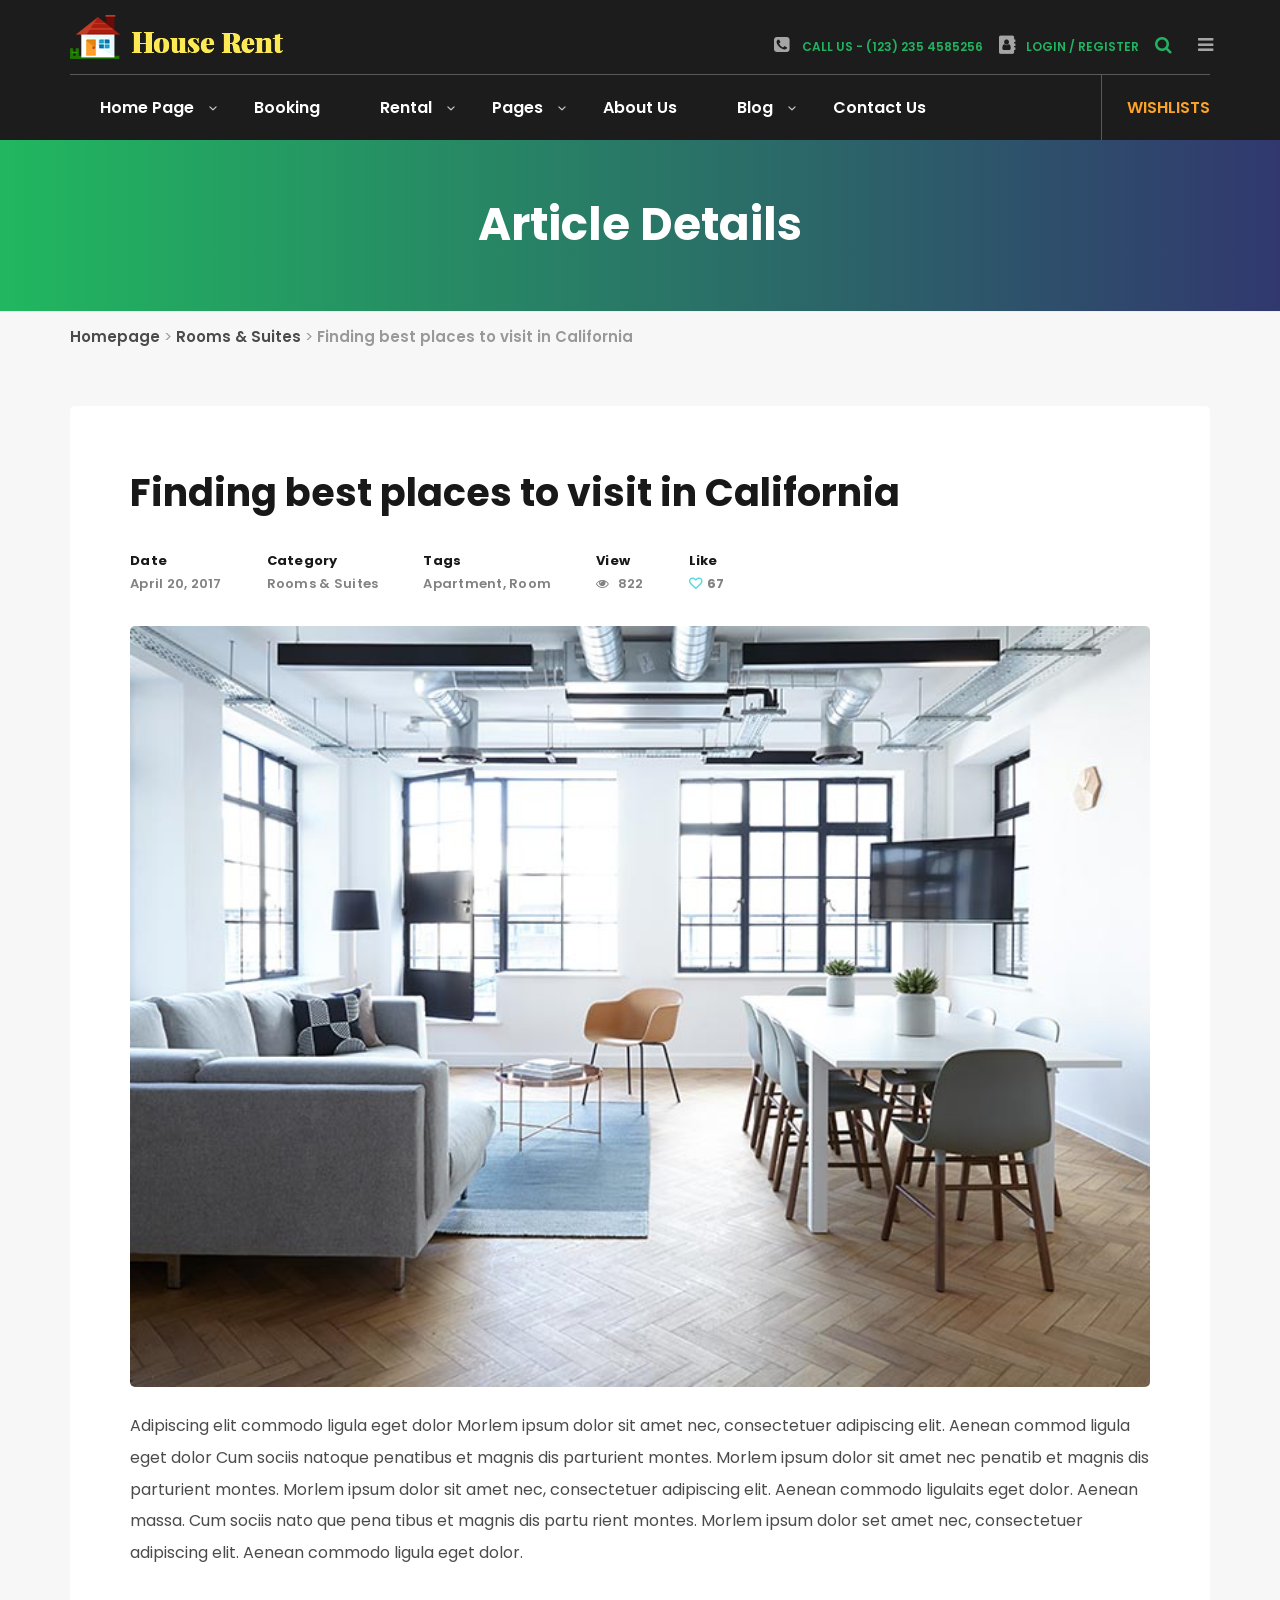
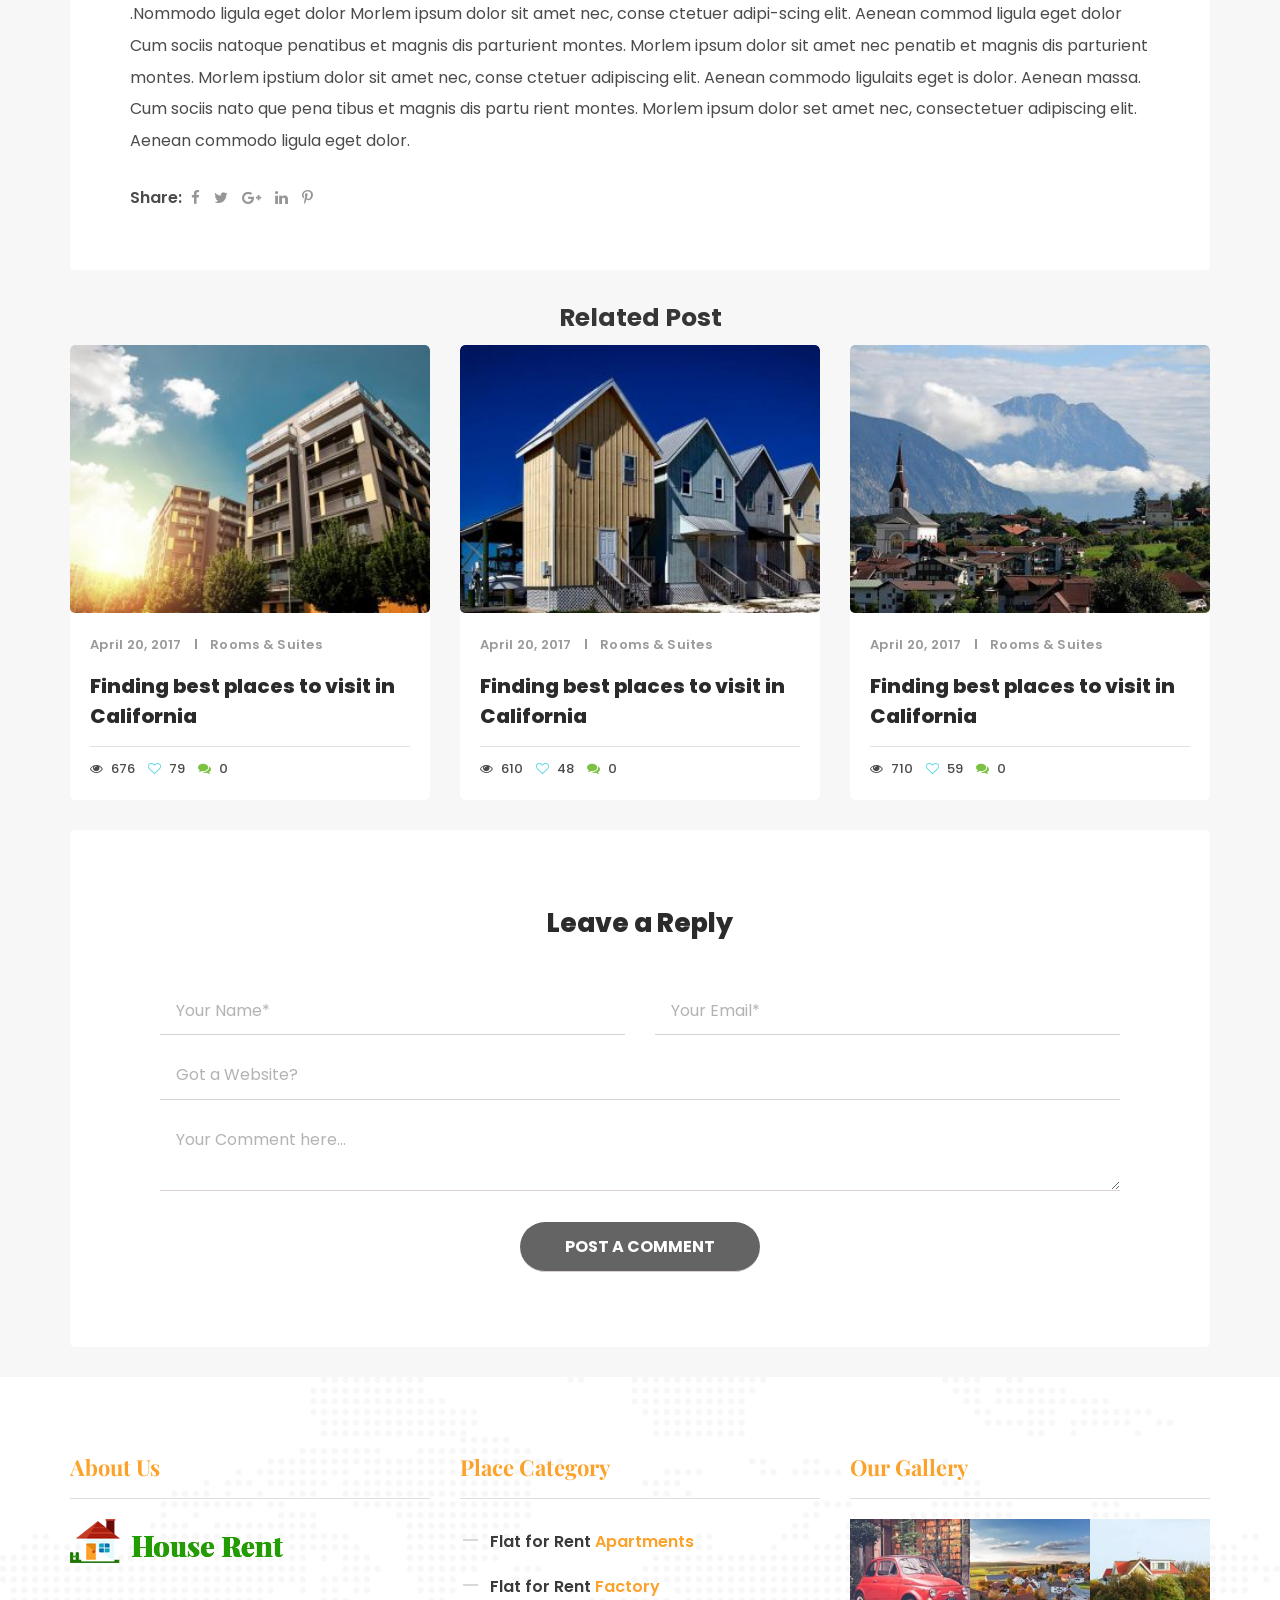
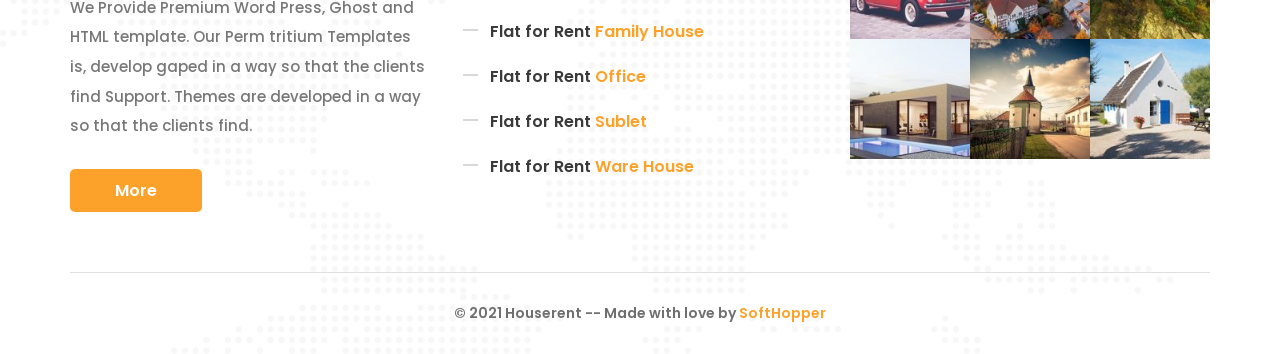
<file: finding-best-places-to-visit-in-california-12/index.html>
<!DOCTYPE html>
<html lang="en-US" class="no-js" >

<!-- Mirrored from demo.softhopper.studio/house-rent/finding-best-places-to-visit-in-california-12/ by HTTrack Website Copier/3.x [XR&CO'2014], Thu, 06 Apr 2023 21:04:16 GMT -->
<!-- Added by HTTrack --><meta http-equiv="content-type" content="text/html;charset=UTF-8" /><!-- /Added by HTTrack -->
<head>
    <meta charset="UTF-8">
    <meta http-equiv="X-UA-Compatible" content="IE=edge">
    <meta name="viewport" content="width=device-width, initial-scale=1, maximum-scale=1"> 
    <link rel="profile" href="https://gmpg.org/xfn/11">
    <link rel="pingback" href="../xmlrpc.php">
    <title>Finding best places to visit in California &#8211; House Rent</title>
<meta name='robots' content='max-image-preview:large' />
<link rel='dns-prefetch' href='http://fonts.googleapis.com/' />
<link rel="alternate" type="application/rss+xml" title="House Rent &raquo; Feed" href="../feed/index.html" />
<link rel="alternate" type="application/rss+xml" title="House Rent &raquo; Comments Feed" href="../comments/feed/index.html" />
<link rel="alternate" type="application/rss+xml" title="House Rent &raquo; Finding best places to visit in California Comments Feed" href="feed/index.html" />
<script type="text/javascript">
window._wpemojiSettings = {"baseUrl":"https:\/\/s.w.org\/images\/core\/emoji\/14.0.0\/72x72\/","ext":".png","svgUrl":"https:\/\/s.w.org\/images\/core\/emoji\/14.0.0\/svg\/","svgExt":".svg","source":{"concatemoji":"https:\/\/demo.softhopper.studio\/house-rent\/wp-includes\/js\/wp-emoji-release.min.js"}};
/*! This file is auto-generated */
!function(e,a,t){var n,r,o,i=a.createElement("canvas"),p=i.getContext&&i.getContext("2d");function s(e,t){var a=String.fromCharCode,e=(p.clearRect(0,0,i.width,i.height),p.fillText(a.apply(this,e),0,0),i.toDataURL());return p.clearRect(0,0,i.width,i.height),p.fillText(a.apply(this,t),0,0),e===i.toDataURL()}function c(e){var t=a.createElement("script");t.src=e,t.defer=t.type="text/javascript",a.getElementsByTagName("head")[0].appendChild(t)}for(o=Array("flag","emoji"),t.supports={everything:!0,everythingExceptFlag:!0},r=0;r<o.length;r++)t.supports[o[r]]=function(e){if(p&&p.fillText)switch(p.textBaseline="top",p.font="600 32px Arial",e){case"flag":return s([127987,65039,8205,9895,65039],[127987,65039,8203,9895,65039])?!1:!s([55356,56826,55356,56819],[55356,56826,8203,55356,56819])&&!s([55356,57332,56128,56423,56128,56418,56128,56421,56128,56430,56128,56423,56128,56447],[55356,57332,8203,56128,56423,8203,56128,56418,8203,56128,56421,8203,56128,56430,8203,56128,56423,8203,56128,56447]);case"emoji":return!s([129777,127995,8205,129778,127999],[129777,127995,8203,129778,127999])}return!1}(o[r]),t.supports.everything=t.supports.everything&&t.supports[o[r]],"flag"!==o[r]&&(t.supports.everythingExceptFlag=t.supports.everythingExceptFlag&&t.supports[o[r]]);t.supports.everythingExceptFlag=t.supports.everythingExceptFlag&&!t.supports.flag,t.DOMReady=!1,t.readyCallback=function(){t.DOMReady=!0},t.supports.everything||(n=function(){t.readyCallback()},a.addEventListener?(a.addEventListener("DOMContentLoaded",n,!1),e.addEventListener("load",n,!1)):(e.attachEvent("onload",n),a.attachEvent("onreadystatechange",function(){"complete"===a.readyState&&t.readyCallback()})),(e=t.source||{}).concatemoji?c(e.concatemoji):e.wpemoji&&e.twemoji&&(c(e.twemoji),c(e.wpemoji)))}(window,document,window._wpemojiSettings);
</script>
<!-- demo.softhopper.studio/house-rent is managing ads with Advanced Ads --><script id="softh-ready">
			window.advanced_ads_ready=function(e,a){a=a||"complete";var d=function(e){return"interactive"===a?"loading"!==e:"complete"===e};d(document.readyState)?e():document.addEventListener("readystatechange",(function(a){d(a.target.readyState)&&e()}),{once:"interactive"===a})},window.advanced_ads_ready_queue=window.advanced_ads_ready_queue||[];		</script>
		<style type="text/css">
img.wp-smiley,
img.emoji {
	display: inline !important;
	border: none !important;
	box-shadow: none !important;
	height: 1em !important;
	width: 1em !important;
	margin: 0 0.07em !important;
	vertical-align: -0.1em !important;
	background: none !important;
	padding: 0 !important;
}
</style>
	<link rel='stylesheet' id='wp-block-library-css' href='../wp-includes/css/dist/block-library/style.min.css' type='text/css' media='all' />
<style id='wp-block-library-theme-inline-css' type='text/css'>
.wp-block-audio figcaption{color:#555;font-size:13px;text-align:center}.is-dark-theme .wp-block-audio figcaption{color:hsla(0,0%,100%,.65)}.wp-block-audio{margin:0 0 1em}.wp-block-code{border:1px solid #ccc;border-radius:4px;font-family:Menlo,Consolas,monaco,monospace;padding:.8em 1em}.wp-block-embed figcaption{color:#555;font-size:13px;text-align:center}.is-dark-theme .wp-block-embed figcaption{color:hsla(0,0%,100%,.65)}.wp-block-embed{margin:0 0 1em}.blocks-gallery-caption{color:#555;font-size:13px;text-align:center}.is-dark-theme .blocks-gallery-caption{color:hsla(0,0%,100%,.65)}.wp-block-image figcaption{color:#555;font-size:13px;text-align:center}.is-dark-theme .wp-block-image figcaption{color:hsla(0,0%,100%,.65)}.wp-block-image{margin:0 0 1em}.wp-block-pullquote{border-top:4px solid;border-bottom:4px solid;margin-bottom:1.75em;color:currentColor}.wp-block-pullquote__citation,.wp-block-pullquote cite,.wp-block-pullquote footer{color:currentColor;text-transform:uppercase;font-size:.8125em;font-style:normal}.wp-block-quote{border-left:.25em solid;margin:0 0 1.75em;padding-left:1em}.wp-block-quote cite,.wp-block-quote footer{color:currentColor;font-size:.8125em;position:relative;font-style:normal}.wp-block-quote.has-text-align-right{border-left:none;border-right:.25em solid;padding-left:0;padding-right:1em}.wp-block-quote.has-text-align-center{border:none;padding-left:0}.wp-block-quote.is-large,.wp-block-quote.is-style-large,.wp-block-quote.is-style-plain{border:none}.wp-block-search .wp-block-search__label{font-weight:700}.wp-block-search__button{border:1px solid #ccc;padding:.375em .625em}:where(.wp-block-group.has-background){padding:1.25em 2.375em}.wp-block-separator.has-css-opacity{opacity:.4}.wp-block-separator{border:none;border-bottom:2px solid;margin-left:auto;margin-right:auto}.wp-block-separator.has-alpha-channel-opacity{opacity:1}.wp-block-separator:not(.is-style-wide):not(.is-style-dots){width:100px}.wp-block-separator.has-background:not(.is-style-dots){border-bottom:none;height:1px}.wp-block-separator.has-background:not(.is-style-wide):not(.is-style-dots){height:2px}.wp-block-table{margin:"0 0 1em 0"}.wp-block-table thead{border-bottom:3px solid}.wp-block-table tfoot{border-top:3px solid}.wp-block-table td,.wp-block-table th{word-break:normal}.wp-block-table figcaption{color:#555;font-size:13px;text-align:center}.is-dark-theme .wp-block-table figcaption{color:hsla(0,0%,100%,.65)}.wp-block-video figcaption{color:#555;font-size:13px;text-align:center}.is-dark-theme .wp-block-video figcaption{color:hsla(0,0%,100%,.65)}.wp-block-video{margin:0 0 1em}.wp-block-template-part.has-background{padding:1.25em 2.375em;margin-top:0;margin-bottom:0}
</style>
<link rel='stylesheet' id='classic-theme-styles-css' href='../wp-includes/css/classic-themes.min.css' type='text/css' media='all' />
<style id='global-styles-inline-css' type='text/css'>
body{--wp--preset--color--black: #000000;--wp--preset--color--cyan-bluish-gray: #abb8c3;--wp--preset--color--white: #ffffff;--wp--preset--color--pale-pink: #f78da7;--wp--preset--color--vivid-red: #cf2e2e;--wp--preset--color--luminous-vivid-orange: #ff6900;--wp--preset--color--luminous-vivid-amber: #fcb900;--wp--preset--color--light-green-cyan: #7bdcb5;--wp--preset--color--vivid-green-cyan: #00d084;--wp--preset--color--pale-cyan-blue: #8ed1fc;--wp--preset--color--vivid-cyan-blue: #0693e3;--wp--preset--color--vivid-purple: #9b51e0;--wp--preset--gradient--vivid-cyan-blue-to-vivid-purple: linear-gradient(135deg,rgba(6,147,227,1) 0%,rgb(155,81,224) 100%);--wp--preset--gradient--light-green-cyan-to-vivid-green-cyan: linear-gradient(135deg,rgb(122,220,180) 0%,rgb(0,208,130) 100%);--wp--preset--gradient--luminous-vivid-amber-to-luminous-vivid-orange: linear-gradient(135deg,rgba(252,185,0,1) 0%,rgba(255,105,0,1) 100%);--wp--preset--gradient--luminous-vivid-orange-to-vivid-red: linear-gradient(135deg,rgba(255,105,0,1) 0%,rgb(207,46,46) 100%);--wp--preset--gradient--very-light-gray-to-cyan-bluish-gray: linear-gradient(135deg,rgb(238,238,238) 0%,rgb(169,184,195) 100%);--wp--preset--gradient--cool-to-warm-spectrum: linear-gradient(135deg,rgb(74,234,220) 0%,rgb(151,120,209) 20%,rgb(207,42,186) 40%,rgb(238,44,130) 60%,rgb(251,105,98) 80%,rgb(254,248,76) 100%);--wp--preset--gradient--blush-light-purple: linear-gradient(135deg,rgb(255,206,236) 0%,rgb(152,150,240) 100%);--wp--preset--gradient--blush-bordeaux: linear-gradient(135deg,rgb(254,205,165) 0%,rgb(254,45,45) 50%,rgb(107,0,62) 100%);--wp--preset--gradient--luminous-dusk: linear-gradient(135deg,rgb(255,203,112) 0%,rgb(199,81,192) 50%,rgb(65,88,208) 100%);--wp--preset--gradient--pale-ocean: linear-gradient(135deg,rgb(255,245,203) 0%,rgb(182,227,212) 50%,rgb(51,167,181) 100%);--wp--preset--gradient--electric-grass: linear-gradient(135deg,rgb(202,248,128) 0%,rgb(113,206,126) 100%);--wp--preset--gradient--midnight: linear-gradient(135deg,rgb(2,3,129) 0%,rgb(40,116,252) 100%);--wp--preset--duotone--dark-grayscale: url('#wp-duotone-dark-grayscale');--wp--preset--duotone--grayscale: url('#wp-duotone-grayscale');--wp--preset--duotone--purple-yellow: url('#wp-duotone-purple-yellow');--wp--preset--duotone--blue-red: url('#wp-duotone-blue-red');--wp--preset--duotone--midnight: url('#wp-duotone-midnight');--wp--preset--duotone--magenta-yellow: url('#wp-duotone-magenta-yellow');--wp--preset--duotone--purple-green: url('#wp-duotone-purple-green');--wp--preset--duotone--blue-orange: url('#wp-duotone-blue-orange');--wp--preset--font-size--small: 13px;--wp--preset--font-size--medium: 20px;--wp--preset--font-size--large: 36px;--wp--preset--font-size--x-large: 42px;--wp--preset--spacing--20: 0.44rem;--wp--preset--spacing--30: 0.67rem;--wp--preset--spacing--40: 1rem;--wp--preset--spacing--50: 1.5rem;--wp--preset--spacing--60: 2.25rem;--wp--preset--spacing--70: 3.38rem;--wp--preset--spacing--80: 5.06rem;}:where(.is-layout-flex){gap: 0.5em;}body .is-layout-flow > .alignleft{float: left;margin-inline-start: 0;margin-inline-end: 2em;}body .is-layout-flow > .alignright{float: right;margin-inline-start: 2em;margin-inline-end: 0;}body .is-layout-flow > .aligncenter{margin-left: auto !important;margin-right: auto !important;}body .is-layout-constrained > .alignleft{float: left;margin-inline-start: 0;margin-inline-end: 2em;}body .is-layout-constrained > .alignright{float: right;margin-inline-start: 2em;margin-inline-end: 0;}body .is-layout-constrained > .aligncenter{margin-left: auto !important;margin-right: auto !important;}body .is-layout-constrained > :where(:not(.alignleft):not(.alignright):not(.alignfull)){max-width: var(--wp--style--global--content-size);margin-left: auto !important;margin-right: auto !important;}body .is-layout-constrained > .alignwide{max-width: var(--wp--style--global--wide-size);}body .is-layout-flex{display: flex;}body .is-layout-flex{flex-wrap: wrap;align-items: center;}body .is-layout-flex > *{margin: 0;}:where(.wp-block-columns.is-layout-flex){gap: 2em;}.has-black-color{color: var(--wp--preset--color--black) !important;}.has-cyan-bluish-gray-color{color: var(--wp--preset--color--cyan-bluish-gray) !important;}.has-white-color{color: var(--wp--preset--color--white) !important;}.has-pale-pink-color{color: var(--wp--preset--color--pale-pink) !important;}.has-vivid-red-color{color: var(--wp--preset--color--vivid-red) !important;}.has-luminous-vivid-orange-color{color: var(--wp--preset--color--luminous-vivid-orange) !important;}.has-luminous-vivid-amber-color{color: var(--wp--preset--color--luminous-vivid-amber) !important;}.has-light-green-cyan-color{color: var(--wp--preset--color--light-green-cyan) !important;}.has-vivid-green-cyan-color{color: var(--wp--preset--color--vivid-green-cyan) !important;}.has-pale-cyan-blue-color{color: var(--wp--preset--color--pale-cyan-blue) !important;}.has-vivid-cyan-blue-color{color: var(--wp--preset--color--vivid-cyan-blue) !important;}.has-vivid-purple-color{color: var(--wp--preset--color--vivid-purple) !important;}.has-black-background-color{background-color: var(--wp--preset--color--black) !important;}.has-cyan-bluish-gray-background-color{background-color: var(--wp--preset--color--cyan-bluish-gray) !important;}.has-white-background-color{background-color: var(--wp--preset--color--white) !important;}.has-pale-pink-background-color{background-color: var(--wp--preset--color--pale-pink) !important;}.has-vivid-red-background-color{background-color: var(--wp--preset--color--vivid-red) !important;}.has-luminous-vivid-orange-background-color{background-color: var(--wp--preset--color--luminous-vivid-orange) !important;}.has-luminous-vivid-amber-background-color{background-color: var(--wp--preset--color--luminous-vivid-amber) !important;}.has-light-green-cyan-background-color{background-color: var(--wp--preset--color--light-green-cyan) !important;}.has-vivid-green-cyan-background-color{background-color: var(--wp--preset--color--vivid-green-cyan) !important;}.has-pale-cyan-blue-background-color{background-color: var(--wp--preset--color--pale-cyan-blue) !important;}.has-vivid-cyan-blue-background-color{background-color: var(--wp--preset--color--vivid-cyan-blue) !important;}.has-vivid-purple-background-color{background-color: var(--wp--preset--color--vivid-purple) !important;}.has-black-border-color{border-color: var(--wp--preset--color--black) !important;}.has-cyan-bluish-gray-border-color{border-color: var(--wp--preset--color--cyan-bluish-gray) !important;}.has-white-border-color{border-color: var(--wp--preset--color--white) !important;}.has-pale-pink-border-color{border-color: var(--wp--preset--color--pale-pink) !important;}.has-vivid-red-border-color{border-color: var(--wp--preset--color--vivid-red) !important;}.has-luminous-vivid-orange-border-color{border-color: var(--wp--preset--color--luminous-vivid-orange) !important;}.has-luminous-vivid-amber-border-color{border-color: var(--wp--preset--color--luminous-vivid-amber) !important;}.has-light-green-cyan-border-color{border-color: var(--wp--preset--color--light-green-cyan) !important;}.has-vivid-green-cyan-border-color{border-color: var(--wp--preset--color--vivid-green-cyan) !important;}.has-pale-cyan-blue-border-color{border-color: var(--wp--preset--color--pale-cyan-blue) !important;}.has-vivid-cyan-blue-border-color{border-color: var(--wp--preset--color--vivid-cyan-blue) !important;}.has-vivid-purple-border-color{border-color: var(--wp--preset--color--vivid-purple) !important;}.has-vivid-cyan-blue-to-vivid-purple-gradient-background{background: var(--wp--preset--gradient--vivid-cyan-blue-to-vivid-purple) !important;}.has-light-green-cyan-to-vivid-green-cyan-gradient-background{background: var(--wp--preset--gradient--light-green-cyan-to-vivid-green-cyan) !important;}.has-luminous-vivid-amber-to-luminous-vivid-orange-gradient-background{background: var(--wp--preset--gradient--luminous-vivid-amber-to-luminous-vivid-orange) !important;}.has-luminous-vivid-orange-to-vivid-red-gradient-background{background: var(--wp--preset--gradient--luminous-vivid-orange-to-vivid-red) !important;}.has-very-light-gray-to-cyan-bluish-gray-gradient-background{background: var(--wp--preset--gradient--very-light-gray-to-cyan-bluish-gray) !important;}.has-cool-to-warm-spectrum-gradient-background{background: var(--wp--preset--gradient--cool-to-warm-spectrum) !important;}.has-blush-light-purple-gradient-background{background: var(--wp--preset--gradient--blush-light-purple) !important;}.has-blush-bordeaux-gradient-background{background: var(--wp--preset--gradient--blush-bordeaux) !important;}.has-luminous-dusk-gradient-background{background: var(--wp--preset--gradient--luminous-dusk) !important;}.has-pale-ocean-gradient-background{background: var(--wp--preset--gradient--pale-ocean) !important;}.has-electric-grass-gradient-background{background: var(--wp--preset--gradient--electric-grass) !important;}.has-midnight-gradient-background{background: var(--wp--preset--gradient--midnight) !important;}.has-small-font-size{font-size: var(--wp--preset--font-size--small) !important;}.has-medium-font-size{font-size: var(--wp--preset--font-size--medium) !important;}.has-large-font-size{font-size: var(--wp--preset--font-size--large) !important;}.has-x-large-font-size{font-size: var(--wp--preset--font-size--x-large) !important;}
.wp-block-navigation a:where(:not(.wp-element-button)){color: inherit;}
:where(.wp-block-columns.is-layout-flex){gap: 2em;}
.wp-block-pullquote{font-size: 1.5em;line-height: 1.6;}
</style>
<link rel='stylesheet' id='contact-form-7-css' href='../wp-content/plugins/contact-form-7/includes/css/styles.css' type='text/css' media='all' />
<link rel='stylesheet' id='houserent-theme-plugins-css' href='../wp-content/themes/houserent/assets/css/plugins.css' type='text/css' media='all' />
<link rel='stylesheet' id='houserent-theme-all-icons-css' href='../wp-content/themes/houserent/assets/css/house-rent-icon-pack.css' type='text/css' media='all' />
<link rel='stylesheet' id='jquery-ui-css-css' href='../wp-content/themes/houserent/assets/css/jquery-ui.min.css' type='text/css' media='all' />
<link rel='stylesheet' id='houserent-theme-style-css' href='../wp-content/themes/houserent/style.css' type='text/css' media='all' />
<style id='houserent-theme-style-inline-css' type='text/css'>
	body { 
		font-family: 'Poppins' !important; font-style: normal;font-size: 16px;line-height: 1.45em;color: #4b4b4b;	}
		blockquote { 
		font-family: 'Playfair Display' !important; font-style: italic;	}
		h1 { 
		font-family: 'Playfair Display' !important; font-style: normal;font-size: 2.441em;color: #2b2b2b;	}
		h2 { 
		font-family: 'Playfair Display' !important; font-style: normal;font-size: 1.953em;color: #2b2b2b;	}
		h3 { 
		font-family: 'Playfair Display' !important; font-style: normal;font-size: 1.563em;color: #2b2b2b;	}
		h4 { 
		font-family: 'Playfair Display' !important; font-style: normal;font-size: 1.25em;color: #2b2b2b;	}
		h5 { 
		font-family: 'Playfair Display' !important; font-style: normal;font-size: 1em;color: #2b2b2b;	}
		h6 { 
		font-family: 'Playfair Display' !important; font-style: normal;font-size: 0.8em;color: #2b2b2b;	}
	.post .post-thumb img {
width: 100%;
}

    /**** Primary Color ****/
    .pagination li a:hover {color: #FCA22A;}
    label a {
        color: #FCA22A;
    }
    .overlay-search .btn-group .btn:last-child {background-color: #FCA22A !important;border-color: #FCA22A;}
    .left-content li a:hover {
        color: #FCA22A !important;
    }
    .left-content li a:hover i {
        color: #FCA22A !important;
    }
    .header-bottom-area.default-template-gradient .menu-list > li > a:hover {
        color: #FCA22A !important;
    }
    .banner-with-menu-area .menu-list > li > a:hover {
        color: #FCA22A !important;
    }
    .category-menu.default-template-gradient .category-list a:hover i,
    .category-menu.default-template-gradient .category-list a:hover h4 {
        color: #FCA22A;
    }
    .social-media ul li a:hover {
        color: #FCA22A;
    }
    .slider-text-content h2:before {
        background-color: #FCA22A;
    }
    .slider-text-content a {
        background-color: #FCA22A;
    }
    .banner-text-content .more-link {
        background-color: #FCA22A;  
    }
    .aboutus-area .nav.nav-tabs li.active:before {
        background-color: #FCA22A;
    }
    .booking {
        color: #FCA22A;
    }
    .blog-area .button, 
    .call-to-action .button {
        background-color: #FCA22A;
    }
    .call-to-action .contact-left-content h4 {
        color: #FCA22A;
    }
    .testimonial-slider .item .star i {
        color: #FCA22A;
    }
    .testimonial-slider .owl-dot.active {
        background-color: #FCA22A;
    }
    .yellow-color .button {
        background-color: #FCA22A;
    }
    .yellow-color .widget-title-area .widget-title {
        color: #FCA22A;
    }
    .widget_houserent_rental_category ul li a {
        color: #FCA22A;
    }
    .widget_rental_search .advance_search_query.booking-form .form-group label {
        color: #FCA22A;
    }
    .commingsoon-count .timer-body-block > div .tab-unit {
        color: #FCA22A;
    }
    .error-page-area .default-pd-center .error-text-content .error-title {
        color: #FCA22A;
    }
    .stat i {
       color: #FCA22A;
    }
    .call-to-action.style-two .right-content .contact a {
        background-color: #FCA22A !important;
    }
    .footer-area .bottom-content a {
        color: #FCA22A;
    }
    .widget.widget_search .btn-primary {
        background: #FCA22A !important;
        border-color: #FCA22A;
    }
    .widget-about-content .button {
        background: #FCA22A;
    }

    /**** Secondary Color ****/
    ::-moz-selection {
        background-color: #21b360;
    }
    ::selection {
        background-color: #21b360;
    }
    a:hover,
    a:focus {
        color: #21b360;
    }
    .header-top-content .left-content ul li a {
        color: #21b360;
    }
    .menu-list li:hover > a, 
    .menu-list > li > a:hover, 
    .menu-list > li > a.active {
        color: #21b360 !important;
    }
    .button:hover {
        background-color: #21b360;
    }
    .banner-text-content .more-link:hover {
        background-color: #21b360;
    }
    .call-to-action.style-two .right-content .contact a:hover {
        background-color: #21b360;
    }
    .apartments-content .text-content .top-content h3 a:hover {
        color: #21b360;
    }
    .dropdown-menu li a:hover,
    .share-meta li a:hover {
        color: #21b360;
    }
    .category-list a:hover i,
    .category-list a:hover h4 {
        color: #21b360;
    }
    .catagory-left-content .button:hover {
        background-color: #21b360;
    }
    .call-to-action.style-two .right-content .contact a:hover {
        background-color:  #21b360 !important;
    }


    /**** Gradient Color ****/
    .default-template-gradient {
        background: #21b75f;
        background: -moz-linear-gradient(left,  #21b75f 0%, #31386e 100%);
        background: -webkit-linear-gradient(left,  #21b75f 0%,#31386e 100%);
        background: linear-gradient(to right,  #21b75f 0%,#31386e 100%);
    }
    input.default-template-gradient {
        background: #21b75f !important;
        background: -moz-linear-gradient(left,  #21b75f 0%, #31386e 100%) !important;
        background: -webkit-linear-gradient(left,  #21b75f 0%,#31386e 100%) !important;
        background: linear-gradient(to right,  #21b75f 0%,#31386e 100%)!important;
    }
    .default-gradient-before:before {
        background: #21b75f;
        background: -moz-linear-gradient(left, #21b75f 0%, #31386e 100%);
        background: -webkit-linear-gradient(left,  #21b75f 0%,#31386e 100%);
        background: linear-gradient(to right,  #21b75f 0%,#31386e 100%);
    }
    .default-text-gradient,
    .gallery-area.four .gallery-left-content h2 {
        background: -moz-linear-gradient(330deg, #21b75f 0%, #31386e 100%);
        background: -webkit-linear-gradient(330deg, #21b75f 0%, #31386e 100%);
        background: linear-gradient(330deg, #21b75f 0%, #31386e 100%);
    }
    @media all and (-ms-high-contrast: none), (-ms-high-contrast: active) {
        .default-text-gradient,
        .gallery-area.four .gallery-left-content h2 {
            color: #31386e;
        }
    }
    .gradient-transparent {
      background: rgba(33,183,95,0.85);
      background: -moz-linear-gradient(left, rgba(33,183,95,0.85) 0%, rgba(49,56,110,0.85) 100%);
      background: -webkit-linear-gradient(left, rgba(33,183,95,0.85) 0%, rgba(49,56,110,0.85) 100%);
      background: linear-gradient(to right, rgba(33,183,95,0.85) 0%, rgba(49,56,110,0.85) 100%);
    }
    .gradient-transparent-overlay:before {
      background: rgba(33,183,95,0.85);
      background: -moz-linear-gradient(left, rgba(33,183,95,0.85) 0%, rgba(49,56,110,0.85) 100%);
      background: -webkit-linear-gradient(left, rgba(33,183,95,0.85) 0%, rgba(49,56,110,0.85) 100%);
      background: linear-gradient(to right, rgba(33,183,95,0.85) 0%, rgba(49,56,110,0.85) 100%);
    }
    .overlay-gradient:before {
      background: rgba(33,183,95,0.45);
      background: -moz-linear-gradient(left, rgba(33,183,95,0.45) 0%, rgba(49,56,110,0.45) 100%);
      background: -webkit-linear-gradient(left, rgba(33,183,95,0.45) 0%, rgba(49,56,110,0.45) 100%);
      background: linear-gradient(to right, rgba(33,183,95,0.45) 0%, rgba(49,56,110,0.45) 100%);
    }
    .gradient-border:after {
      background: #21b75f;
      background: -moz-linear-gradient(bottom, #21b75f 0%, #31386e 100%);
      background: -webkit-linear-gradient(bottom, #21b75f 0%, #31386e 100%);
      background: linear-gradient(to bottom, #21b75f 0%, #31386e 100%);
      border-radius: 10px;
    }
    .gradient-circle > div {
      background: #21b75f;
      background: -moz-linear-gradient(bottom, #21b75f 0%, #31386e 100%);
      background: -webkit-linear-gradient(bottom, #21b75f 0%, #31386e 100%);
      background: linear-gradient(to bottom, #21b75f 0%, #31386e 100%);
    }
    .apartment-menu li.active>a,
    .apartment-menu>li.active>a, 
    .apartment-menu>li.active>a:focus, 
    .apartment-menu>li.active>a:hover,
    .apartment-menu li a:hover {
        background: #21b75f !important;
        background: -moz-linear-gradient(left,  #21b75f 0%, #31386e 100%) !important;
        background: -webkit-linear-gradient(left,  #21b75f 0%,#31386e 100%) !important;
        background: linear-gradient(to right,  #21b75f 0%,#31386e 100%) !important;
    }
    .no-touch .cd-form input[type=submit]:hover, 
    .no-touch .cd-form input[type=submit]:focus,
    .cd-form input[type=submit] {
      background: #21b75f;
      background: -moz-linear-gradient(left,  #21b75f 0%, #31386e 100%);
      background: -webkit-linear-gradient(left,  #21b75f 0%,#31386e 100%);
      background: linear-gradient(to right,  #21b75f 0%,#31386e 100%);
      outline: none;
    }
    .contactus-area .submit {
        background: #21b75f;
        background: -moz-linear-gradient(left,  #21b75f 0%, #31386e 100%);
        background: -webkit-linear-gradient(left,  #21b75f 0%,#31386e 100%); 
        background: linear-gradient(to right,  #21b75f 0%,#31386e 100%);
    }
    .gallery-area .gallery-slider > div.owl-nav > div.owl-prev i {
        background: -moz-linear-gradient(330deg, #21b75f 0%, #31386e 100%);
        background: -webkit-linear-gradient(330deg, #21b75f 0%, #31386e 100%);
        background: linear-gradient(330deg, #21b75f 0%, #31386e 100%);
    }

    .gallery-area .gallery-slider > div.owl-nav > div.owl-next i {
        background: -moz-linear-gradient(330deg, #21b75f 0%, #31386e 100%);
        background: -webkit-linear-gradient(330deg, #21b75f 0%, #31386e 100%);
        background: linear-gradient(330deg, #21b75f 0%, #31386e 100%);
    }

    .apartments-area.post h1 {
        background: -moz-linear-gradient(330deg, #21b75f 0%, #31386e 100%);
        background: -webkit-linear-gradient(330deg, #21b75f 0%, #31386e 100%);
        background: linear-gradient(330deg, #21b75f 0%, #31386e 100%);
    }
    .corousel-gallery-area .family-apartment-content .apartment-description:before {
        background: -moz-linear-gradient(left, #21b75f 0%, #31386e 100%);
        background: -webkit-linear-gradient(left, #21b75f 0%, #31386e 100%);
        background: linear-gradient(to right, #21b75f 0%, #31386e 100%);
    }
    .category-menu.five .category-list:hover h4 {
        background: -moz-linear-gradient(330deg, #21b75f 0%, #31386e 100%);
        background: -webkit-linear-gradient(330deg, #21b75f 0%, #31386e 100%);
        background: linear-gradient(330deg, #21b75f 0%, #31386e 100%);
    }
    .aboutus-area.four .title {
        background: -moz-linear-gradient(330deg, #21b75f 0%, #31386e 100%);
        background: -webkit-linear-gradient(330deg, #21b75f 0%, #31386e 100%);
        background: linear-gradient(330deg, #21b75f 0%, #31386e 100%);
    }

    .about-heading-content h2,  
    .about-content-left h2, 
    .social-media.footer i, 
    .availability-area.two h2 {
        background: -moz-linear-gradient(330deg, #21b75f 0%, #31386e 100%);
        background: -webkit-linear-gradient(330deg, #21b75f 0%, #31386e 100%);
        background: linear-gradient(330deg, #21b75f 0%, #31386e 100%);
    }


</style>
<link rel='stylesheet' id='houserent-theme-custom-google-font-css' href='https://fonts.googleapis.com/css?family=Poppins%3A100%2C100italic%2C200%2C200italic%2C300%2C300italic%2Cregular%2Citalic%2C500%2C500italic%2C600%2C600italic%2C700%2C700italic%2C800%2C800italic%2C900%2C900italic%7CPlayfair+Display%3Aregular%2C500%2C600%2C700%2C800%2C900%2Citalic%2C500italic%2C600italic%2C700italic%2C800italic%2C900italic%257' type='text/css' media='all' />
<link rel='stylesheet' id='sh-menu-main-css' href='../wp-content/themes/houserent/inc/mega-menu/css/menu_main.css' type='text/css' media='all' />
<link rel='stylesheet' id='fw-ext-breadcrumbs-add-css-css' href='../wp-content/plugins/unyson/framework/extensions/breadcrumbs/static/css/style.css' type='text/css' media='all' />
<link rel='stylesheet' id='fw-ext-builder-frontend-grid-css' href='../wp-content/plugins/unyson/framework/extensions/builder/static/css/frontend-grid.css' type='text/css' media='all' />
<link rel='stylesheet' id='fw-ext-forms-default-styles-css' href='../wp-content/plugins/unyson/framework/extensions/forms/static/css/frontend.css' type='text/css' media='all' />
<script type='text/javascript' src='../wp-content/themes/houserent/assets/js/vendor/modernizr-2.8.3.min.js' id='modernizr-js'></script>
<script type='text/javascript' src='../wp-includes/js/jquery/jquery.min.js' id='jquery-core-js'></script>
<script type='text/javascript' src='../wp-includes/js/jquery/jquery-migrate.min.js' id='jquery-migrate-js'></script>
<link rel="https://api.w.org/" href="../wp-json/index.html" /><link rel="alternate" type="application/json" href="../wp-json/wp/v2/posts/261.json" /><link rel="EditURI" type="application/rsd+xml" title="RSD" href="../xmlrpc0db0.php?rsd" />
<link rel="wlwmanifest" type="application/wlwmanifest+xml" href="../wp-includes/wlwmanifest.xml" />
<meta name="generator" content="WordPress 6.1.1" />
<link rel="canonical" href="index.html" />
<link rel='shortlink' href='../indexd89d.html?p=261' />
<link rel="alternate" type="application/json+oembed" href="../wp-json/oembed/1.0/embed1410.json?url=https%3A%2F%2Fdemo.softhopper.studio%2Fhouse-rent%2Ffinding-best-places-to-visit-in-california-12%2F" />
<link rel="alternate" type="text/xml+oembed" href="../wp-json/oembed/1.0/embed16f7?url=https%3A%2F%2Fdemo.softhopper.studio%2Fhouse-rent%2Ffinding-best-places-to-visit-in-california-12%2F&amp;format=xml" />
<link rel="shortcut icon" href="../wp-content/themes/houserent/assets/images/favicon.ico" /></head>
<body data-rsssl=1 class="post-template-default single single-post postid-261 single-format-standard wp-embed-responsive aa-prefix-softh-">
<!-- ====== Header Mobile area ====== -->
<header class="mobile-header-area bg-nero hidden-md hidden-lg" style="background-color: #1c1c1c;color: #ffffff ;">
    <div class="container">
        <div class="row">
            <div class="col-xs-12 tb">
                <div class="mobile-header-block">
                    <div class="menu-area tb-cell">
                        <!--Mobile Main Menu-->
                        <div class="mobile-menu-main hidden-md hidden-lg">
                            <div class="menucontent overlaybg"></div>
                            <div class="menuexpandermain slideRight">
                                <a id="navtoggole-main" class="animated-arrow slideLeft menuclose">
                                    <span></span>
                                </a>
                                <span id="menu-marker"></span>
                            </div><!--/.menuexpandermain-->
                            <div id="mobile-main-nav" class="main-navigation slideLeft">
                                <div class="menu-wrapper">
                                    <div id="main-mobile-container" class="menu-content clearfix"></div>
                                                                        <div class="left-content">
                                        <ul>
                                                                                        <li>
                                                <a href="tel:(123)%20235%204585256">
                                                                                                                <i class="fa fa-phone-square"></i>
                                                                                                         CALL US - (123) 235 4585256                                                </a>
                                            </li>
                                                                                        <li>
                                                                                                    <a href="#" class="cd-signin"><i class="fa fa-address-book"></i>Login / Register</a>
                                                                                            </li>
                                        </ul>
                                    </div><!-- /.left-content -->
                                                                                                            <div class="social-media">
                                        <h5>Follow Us</h5>
                                        <ul>
                                                                                        <li>
                                                <a href="#">
                                                                                                                <i class="fa fa-instagram"></i>
                                                                                                    </a>
                                            </li>
                                                                                        <li>
                                                <a href="#">
                                                                                                                <i class="fa fa-heart"></i>
                                                                                                    </a>
                                            </li>
                                                                                        <li>
                                                <a href="#">
                                                                                                                <i class="fa fa-twitter"></i>
                                                                                                    </a>
                                            </li>
                                                                                        <li>
                                                <a href="#">
                                                                                                                <i class="fa fa-facebook-f"></i>
                                                                                                    </a>
                                            </li>
                                                                                    </ul>
                                    </div><!-- /.social-media -->
                                                                    </div>
                            </div><!--/#mobile-main-nav-->
                        </div><!--/.mobile-menu-main-->
                    </div><!-- /.menu-area -->
                    <div class="logo-area tb-cell">
                        <div class="site-logo">
                                        <div class="site-logo">
                                             <a href="../index.html" class="logo-block">
                            <img src="../wp-content/uploads/sites/7/2017/04/logo-1.png" alt="House Rent">
                        </a>
                                </div>
                                </div><!-- /.site-logo -->
                    </div><!-- /.logo-area -->
                                        <div class="search-block tb-cell">
                        <a href="#" class="main-search"><i class="fa fa-search"></i></a>
                    </div><!-- /.search-block -->
                    <div class="additional-content tb-cell">
                        <a href="#" class="trigger-overlay"><i class="fa fa-sliders"></i></a>
                    </div><!-- /.additional-content -->
                                    </div><!-- /.mobile-header-block -->
            </div><!-- /.col-md-12 -->
        </div><!-- /.row -->
    </div><!-- /.container -->
</header><!-- /.mobile-header-area --> 

<!-- ====== Header area ====== --> 
<header class="header-area header-one bg-nero hidden-xs hidden-sm" style="background-color: #1c1c1c;color: #ffffff ;">
    <div class="container">
        <div class="header-top-content">
            <div class="row">
                <div class="col-md-6 col-sm-6">
                                <div class="site-logo">
                                             <a href="../index.html" class="logo-block">
                            <img src="../wp-content/uploads/sites/7/2017/04/logo-1.png" alt="House Rent">
                        </a>
                                </div>
                        </div><!-- /.col-md-8 -->
                <div class="col-md-6 col-sm-6">
                                                            <div class="left-content">
                        <ul>
                                                        <li>
                                <a href="tel:(123)%20235%204585256">
                                                                                <i class="fa fa-phone-square"></i>
                                                                         CALL US - (123) 235 4585256                                </a>
                            </li>
                                                        <li>
                                                                    <a href="#" class="cd-signin"><i class="fa fa-address-book"></i>Login / Register</a>
                                                            </li>
                            <li>
                                <a href="#" class="main-search"><i class="fa fa-search"></i></a>
                            </li>
                            <li>
                                <a href="#" class="trigger-overlay"><i class="fa fa-bars"></i></a>
                            </li>
                        </ul>
                    </div><!-- /.left-content -->
                                    </div><!-- /.col-md-4 -->
            </div><!-- /.row -->
        </div><!-- /.header-top-content --> 
    </div><!-- /.container -->
</header><!-- /.head-area -->

<header class="header-bottom-content bg-nero hidden-xs hidden-sm" style="background-color: #1c1c1c;color: #ffffff ;">
    <div class="container">
        <div class="row">
            <div class="col-md-10 col-sm-10 static-position">
                <nav id="nav-left" class="site-navigation top-navigation animation-slide">
                    <div class="menu-wrapper">
                        <div class="menu-content">
                            <ul id="menu-main-menu" class="menu-list"><li id="menu-item-440" class="menu-item menu-item-type-post_type menu-item-object-page menu-item-home menu-item-has-children menu-parent-item sh_default_menu_item menu-item-depth-0"><a href="../index.html">Home Page</a>
<ul class="sub-menu ">
	<li id="menu-item-441" class="menu-item menu-item-type-post_type menu-item-object-page menu-item-home sh_default_menu_item active menu-item-depth-1"><a href="../index.html">Home Page 01</a></li>
	<li id="menu-item-463" class="menu-item menu-item-type-custom menu-item-object-custom sh_default_menu_item menu-item-depth-1"><a href="../home-page-02/indexd2d7.html?header-style=two">Home Page 02</a></li>
	<li id="menu-item-464" class="menu-item menu-item-type-custom menu-item-object-custom sh_default_menu_item menu-item-depth-1"><a href="../home-page-03/index7e25.html?header-color=0e385d">Home Page 03</a></li>
	<li id="menu-item-465" class="menu-item menu-item-type-custom menu-item-object-custom sh_default_menu_item menu-item-depth-1"><a href="../home-page-04/indexfc30.html?header-style=three">Home Page 04</a></li>
	<li id="menu-item-436" class="menu-item menu-item-type-post_type menu-item-object-page sh_default_menu_item menu-item-depth-1"><a href="../home-page-05/index.html">Home Page 05</a></li>
	<li id="menu-item-466" class="menu-item menu-item-type-custom menu-item-object-custom sh_default_menu_item menu-item-depth-1"><a href="../home-page-06/index452f.html?header-style=two&amp;he_bot=off">Home Page 06</a></li>
	<li id="menu-item-434" class="menu-item menu-item-type-post_type menu-item-object-page sh_default_menu_item menu-item-depth-1"><a href="../home-page-07/index.html">Home Page 07</a></li>
	<li id="menu-item-467" class="menu-item menu-item-type-custom menu-item-object-custom sh_default_menu_item menu-item-depth-1"><a href="../home-page-08/indexd2d7.html?header-style=two">Home Page 08</a></li>
</ul>
<i class='responsive-caret'></i>
</li>
<li id="menu-item-442" class="menu-item menu-item-type-post_type menu-item-object-page sh_default_menu_item menu-item-depth-0"><a href="../rental-items/index.html">Booking</a></li>
<li id="menu-item-443" class="menu-item menu-item-type-custom menu-item-object-custom menu-item-has-children menu-parent-item sh_default_menu_item menu-item-depth-0"><a href="#">Rental</a>
<ul class="sub-menu ">
	<li id="menu-item-444" class="menu-item menu-item-type-post_type menu-item-object-page sh_default_menu_item active menu-item-depth-1"><a href="../rental-items/index.html">Rental Items</a></li>
	<li id="menu-item-445" class="menu-item menu-item-type-custom menu-item-object-custom sh_default_menu_item menu-item-depth-1"><a href="https://demo.softhopper.studio/rental/family-apartment-7/">Rental Single Page</a></li>
</ul>
<i class='responsive-caret'></i>
</li>
<li id="menu-item-446" class="menu-item menu-item-type-custom menu-item-object-custom menu-item-has-children menu-parent-item sh_default_menu_item menu-item-depth-0"><a href="#">Pages</a>
<ul class="sub-menu ">
	<li id="menu-item-447" class="menu-item menu-item-type-post_type menu-item-object-page sh_default_menu_item active menu-item-depth-1"><a href="../comming-soon/index.html">Comming Soon</a></li>
	<li id="menu-item-448" class="menu-item menu-item-type-post_type menu-item-object-page sh_default_menu_item menu-item-depth-1"><a href="../gallery-page/index.html">Gallery-page</a></li>
	<li id="menu-item-449" class="menu-item menu-item-type-custom menu-item-object-custom sh_default_menu_item menu-item-depth-1"><a href="../404.html">404 Page</a></li>
</ul>
<i class='responsive-caret'></i>
</li>
<li id="menu-item-450" class="menu-item menu-item-type-post_type menu-item-object-page sh_default_menu_item menu-item-depth-0"><a href="../about-us-page/index.html">About Us</a></li>
<li id="menu-item-451" class="menu-item menu-item-type-custom menu-item-object-custom current-menu-ancestor current-menu-parent menu-item-has-children menu-parent-item sh_default_menu_item menu-item-depth-0"><a href="#">Blog</a>
<ul class="sub-menu ">
	<li id="menu-item-452" class="menu-item menu-item-type-post_type menu-item-object-page current_page_parent sh_default_menu_item active menu-item-depth-1"><a href="../blog/index.html">Blog</a></li>
	<li id="menu-item-453" class="menu-item menu-item-type-custom menu-item-object-custom current-menu-item sh_default_menu_item menu-item-depth-1"><a href="index.html">Blog Single Page</a></li>
</ul>
<i class='responsive-caret'></i>
</li>
<li id="menu-item-454" class="menu-item menu-item-type-post_type menu-item-object-page sh_default_menu_item menu-item-depth-0"><a href="../contact-page/index.html">Contact Us</a></li>
</ul>                        </div> <!-- /.menu-content-->
                    </div> <!-- /.menu-wrapper --> 
                </nav><!-- /.site-navigation --> 
            </div><!-- /.col-md-10 -->

            <div class="col-md-2 col-sm-2">
                                        <div class="booking">
                    <span><a href="../favorites/index.html">Wishlists</a></span>
                </div><!-- /.Booking -->
                        </div><!-- /.col-md-2 -->
        </div><!-- /.row -->
    </div><!-- /.container -->
</header> <!-- /.header-bottom-content -->


<div class="header-overlay-content">
    <!-- overlay-menu-item -->
    <div class="overlay overlay-hugeinc gradient-transparent overlay-menu-item">
        <button type="button" class="overlay-close">Close</button>
        <nav>
            <ul id="menu-top-menu" class="overlay-menu"><li id="menu-item-242" class="menu-item menu-item-type-taxonomy menu-item-object-category current-post-ancestor current-menu-parent current-post-parent sh_default_menu_item menu-item-depth-0"><a href="../category/rooms-suites/index.html">Rooms &#038; Suites</a></li>
<li id="menu-item-243" class="menu-item menu-item-type-custom menu-item-object-custom sh_default_menu_item menu-item-depth-0"><a href="#">Apartments</a></li>
<li id="menu-item-549" class="menu-item menu-item-type-taxonomy menu-item-object-rental_cat sh_default_menu_item menu-item-depth-0"><a href="../rental_cat/sublet/index.html">Sublet</a></li>
<li id="menu-item-550" class="menu-item menu-item-type-taxonomy menu-item-object-rental_cat sh_default_menu_item menu-item-depth-0"><a href="../rental_cat/office/index.html">Office</a></li>
<li id="menu-item-551" class="menu-item menu-item-type-taxonomy menu-item-object-rental_cat sh_default_menu_item menu-item-depth-0"><a href="../rental_cat/factory/index.html">Factory</a></li>
<li id="menu-item-552" class="menu-item menu-item-type-taxonomy menu-item-object-rental_cat sh_default_menu_item menu-item-depth-0"><a href="../rental_cat/warehouse/index.html">Ware House</a></li>
<li id="menu-item-553" class="menu-item menu-item-type-post_type menu-item-object-page sh_default_menu_item menu-item-depth-0"><a href="../favorites/index.html">Favorites</a></li>
</ul>        </nav>
    </div> <!-- /.overlay-menu-item -->

    <!-- header-search-content -->
    <div class="gradient-transparent overlay-search">
        <button type="button" class="overlay-close">Close</button>
        <div class="header-search-content">
            <div class="container">
                <div class="row">
                    <div class="col-md-7 full-width-content">
                        <form action="https://demo.softhopper.studio/house-rent/" role="search" method="get" class="searchform">
    <div class="input-group adv-search">
        <input type="text" name="s" class="form-controller" placeholder="Search...." />
        <div class="input-group-btn">
            <div class="btn-group" role="group">
                <div class="dropdown dropdown-lg">
                    <button type="button" class="btn btn-default dropdown-toggle" data-toggle="dropdown" aria-expanded="false">
                        <span class="fa fa-caret-down"></span>
                    </button>
                    <div class="dropdown-menu dropdown-menu-right" role="menu">
                        <div class="form-group">
                            <label>Filter by</label>

                            <div class="radio">
                                <label><input type="radio" name="post_type" checked value="post">Blog Post</label>
                            </div>
                            <div class="radio">
                                <label><input type="radio" name="post_type" value="rental">Rental</label>
                            </div>
                        </div>
                    </div>
                    <input type="hidden" name="search_query" value="form" />
                </div>
                <button type="submit" class="btn btn-primary">
                    <span class="fa fa-search" aria-hidden="true"></span>
                </button>
            </div>
        </div>
    </div>
</form>                    </div>
                </div>
            </div>
        </div>
    </div><!-- /.header-search-content -->  
            <!-- Registrar Or Sign In-content -->
                <div class="cd-user-modal">
            <div class="cd-user-modal-container">
                
                    <ul class="cd-switcher">
                        <li><a href="#">Sign in</a></li>
                        <li><a href="#">New account</a></li>
                    </ul>

                    <!-- log in form -->
                    <div id="cd-login"> 
                        <form method="post" action="https://demo.softhopper.studio/house-rent/wp-login.php" class="wp-user-form cd-form">
                            <p class="fieldset">
                                <label class="image-replace cd-email">E-mail</label>
                                <input 
                                    class="full-width has-padding has-border" 
                                    type="text" 
                                    name="log" 
                                    value="" 
                                    size="20" 
                                    tabindex="11" 
                                    placeholder="Email" 
                                />
                            </p>

                            <p class="fieldset">
                                <label class="image-replace cd-password">Password</label>
                                <input 
                                    class="full-width has-padding has-border"  
                                    type="text"  
                                    placeholder="Password" 
                                    name="pwd" 
                                    value="" 
                                    size="20" 
                                    tabindex="12"
                                >
                                <a href="#" class="hide-password">Hide</a>
                            </p>
                            
                            <p class="fieldset">
                                <input 
                                    type="checkbox" 
                                    name="rememberme" 
                                    value="forever" 
                                    checked="checked" 
                                    tabindex="13" 
                                >
                                <label>Remember me</label>
                            </p>

                            
                            <p class="fieldset">
                                <input class="full-width" name="user-submit" type="submit" value="Login">
                                <input type="hidden" name="redirect_to" value="/house-rent/finding-best-places-to-visit-in-california-12/" />
                                <input type="hidden" name="user-cookie" value="1" />
                            </p>
                            
                        </form>
                        <p class="cd-form-bottom-message"><a href="../wp-loginc2b6.html?action=lostpassword" title="Lost Password">Lost Your Password?</a></p>
                        <a href="#" class="cd-close-form">Close</a>
                    </div> <!-- cd-login -->

                    <!-- sign up form -->
                    <div id="cd-signup">
                                                <form method="post" action="https://demo.softhopper.studio/house-rent/wp-login.php?action=register" class="wp-user-form cd-form">
                            <p class="fieldset">
                                <label class="image-replace cd-username">Username</label>
                                <input 
                                    class="full-width has-padding has-border" 
                                    type="text" 
                                    name="user_login" 
                                    value="" 
                                    size="20" 
                                    tabindex="101" 
                                    placeholder="Username" 
                                />
                            </p>

                            <p class="fieldset">
                                <label class="image-replace cd-email">E-mail</label>
                                <input 
                                    class="full-width has-padding has-border" 
                                    type="email" 
                                    name="user_email" 
                                    value="" 
                                    size="25" 
                                    placeholder="E-mail"
                                />

                            </p>

                            
                            <p class="fieldset">
                                <input type="checkbox" required="required">
                                <label>I agree to the 
                                    <a target="_blank" href="#">Terms and Conditions</a>
                                </label>
                            </p>
                            
                            <p class="fieldset">
                                                                <input class="full-width has-padding" type="submit" name="user-submit" value="Create account" tabindex="103" />
                                <input type="hidden" name="redirect_to" value="/house-rent/finding-best-places-to-visit-in-california-12/?register=true" />
                                <input type="hidden" name="user-cookie" value="1" />
                            </p>
                        </form>
                        <a href="#" class="cd-close-form">Close</a>
                    </div> <!-- cd-signup -->
                    
                    <!-- reset password form -->
                    <div id="cd-reset-password">
                        <p class="cd-form-message">
                            Lost your password? Please enter your email address. You will receive a link to create a new password.                            
                        </p>

                        <form method="post" action="https://demo.softhopper.studio/house-rent/wp-login.php?action=lostpassword" class="wp-user-form cd-form">
                            <p class="fieldset">
                                <label class="image-replace cd-email">E-mail</label>
                                <input 
                                    class="full-width has-padding has-border" 
                                    type="email" 
                                    name="user_login" 
                                    value="" 
                                    size="20" 
                                    tabindex="1001"  
                                    placeholder="E-mail"
                                />
                                <span class="cd-error-message"> &gt;Error! Invalid email address</span>
                            </p>
                            <p class="fieldset">
                                                                <input class="full-width has-padding" type="submit" name="user-submit" value="Reset password">
                                <input type="hidden" name="redirect_to" value="/house-rent/finding-best-places-to-visit-in-california-12/?reset=true" />
                                <input type="hidden" name="user-cookie" value="1" />
                            </p>
                        </form>

                        <p class="cd-form-bottom-message"><a href="#">Back to log-in</a></p>
                    </div> <!-- cd-reset-password -->
                    
                                    <a href="#" class="cd-close-form">Close</a>
            </div> <!-- cd-user-modal-container -->
        </div> <!-- cd-user-modal -->
    </div><!-- /.header-overlay-content -->            <!-- ====== Page Header ====== --> 
    <div class="page-header default-template-gradient">
        <div class="container">
            <div class="row">
                <div class="col-md-12">                
                    <h2 class="page-title">Article Details</h2>
                </div>
            </div><!-- /.row-->
        </div><!-- /.container-fluid -->           
    </div><!-- /.page-header -->

            <div class="breadcrumbs-area bg-gray-color">
           <div class="container">
               <div class="row">
                   <div class="col-md-12">
                       
	<div class="breadcrumbs">
									<span class="first-item">
									<a href="../index.html">Homepage</a></span>
								<span class="separator">></span>
												<span class="0-item">
											<a href="../category/rooms-suites/index.html">Rooms &amp; Suites</a></span>
									<span class="separator">></span>
												<span class="last-item">Finding best places to visit in California</span>
						</div>
                   </div><!-- /.col-md-12 -->
               </div><!-- /.row -->
           </div><!-- /.container -->
       </div>
    
    <!-- ======single-content-area====== --> 
    <div class="single-content bg-gray-color ">
        <div class="container">
            <div class="row">
                <div class="col-md-12 full-width-content">
                    
                                        
                        <div class="single-main-content">
	<article class="post-261 post type-post status-publish format-standard has-post-thumbnail hentry category-rooms-suites tag-apartment tag-room" id="post-261">
		<div class="entry-header">
			<h2 class="entry-title">Finding best places to visit in California</h2>
		</div><!-- /.entry-header -->
		<div class="entry-meta">
			
						    <div class="entry-date">
			        <span>Date</span> April 20, 2017			    </div>
		    		
						    <div class="entry-category">
			    	<span>Category</span>
			        <a href="../category/rooms-suites/index.html" rel="category tag">Rooms &amp; Suites</a>			    </div>
		    	
			
						    <div class="entry-tag">
			    	<span>Tags</span>
			        <a href="../tag/apartment/index.html" rel="tag">Apartment</a>, <a href="../tag/room/index.html" rel="tag">Room</a>			    </div>
		    			
			
						    <div class="entry-view">
			    	<span>View</span>
			    	<i class="fa fa-eye"></i>
			    	822			    </div>
			
						    <div class="entry-like">
			    	<span>Like</span>
			    	<span class="sl-wrapper"><a href="index.html?action=houserent_theme_process_simple_like&amp;post_id=261&amp;nonce=7a21a92e48&amp;is_comment=0&amp;disabled=true" class="sl-button sl-button-261" data-nonce="7a21a92e48" data-post-id="261" data-iscomment="0" title="Like"><span class="fa fa-heart-o like"></span><span class="sl-count">67</span></a><span id="sl-loader"></span></span>			    </div><!-- /.entry-like -->
			
		</div><!-- /.entry-meta -->

	    			<figure class="post-thumb">
			    <img src="../wp-content/uploads/sites/7/2017/04/demo-image-rental-27.jpg"  alt="Finding best places to visit in California">			</figure><!-- /.post-thumb -->
	    

	    <div class="entry-content">
	        <p>Adipiscing elit commodo ligula eget dolor Morlem ipsum dolor sit amet nec, consectetuer adipiscing elit. Aenean commod ligula eget dolor Cum sociis natoque penatibus et magnis dis parturient montes. Morlem ipsum dolor sit amet nec penatib et magnis dis parturient montes. Morlem ipsum dolor sit amet nec, consectetuer adipiscing elit. Aenean commodo ligulaits eget dolor. Aenean massa. Cum sociis nato que pena tibus et magnis dis partu rient montes. Morlem ipsum dolor set amet nec, consectetuer adipiscing elit. Aenean commodo ligula eget dolor.</p>
<p>.Nommodo ligula eget dolor Morlem ipsum dolor sit amet nec, conse ctetuer adipi-scing elit. Aenean commod ligula eget dolor Cum sociis natoque penatibus et magnis dis parturient montes. Morlem ipsum dolor sit amet nec penatib et magnis dis parturient montes. Morlem ipstium dolor sit amet nec, conse ctetuer adipiscing elit. Aenean commodo ligulaits eget is dolor. Aenean massa. Cum sociis nato que pena tibus et magnis dis partu rient montes. Morlem ipsum dolor set amet nec, consectetuer adipiscing elit. Aenean commodo ligula eget dolor.</p>
	    </div><!-- /.single-text-content -->
	            <div class="entry-share">
            <span>Share: </span>

                <a class="customer share" rel="nofollow" title="Share on Facebook" href="https://www.facebook.com/sharer/sharer.php?u=https://demo.softhopper.studio/house-rent/finding-best-places-to-visit-in-california-12/">
                   <i class="fa fa-facebook"></i>
                </a>

                <a class="customer share" rel="nofollow" title="Share on Twitter" href="https://twitter.com/home?status=https://demo.softhopper.studio/house-rent/finding-best-places-to-visit-in-california-12/" >
                    <i class="fa fa-twitter"></i>
                </a>

                <a class="customer share" rel="nofollow" title="Share on GooglePlus" href="https://plus.google.com/share?url=https://demo.softhopper.studio/house-rent/finding-best-places-to-visit-in-california-12/" >
                <i class="fa fa-google-plus"></i>
                </a>

                <a class="customer share" rel="nofollow" title="Share on Linkedin" href="http://www.linkedin.com/shareArticle?mini=true&amp;url=https://demo.softhopper.studio/house-rent/finding-best-places-to-visit-in-california-12/" >
                <i class="fa fa-linkedin"></i>
                </a>

                <a rel="nofollow" title="Share on Pinterest" href="javascript:void((function()%7Bvar%20e=document.createElement('script');e.setAttribute('type','text/javascript');e.setAttribute('charset','UTF-8');e.setAttribute('src','../../../assets.pinterest.com/js/pinmarklet2a3b.js?r='+Math.random()*99999999);document.body.appendChild(e)%7D)());">
                       <i class="fa fa-pinterest-p"></i>
                   </a> 
        </div><!-- /.share-button -->
	</article><!-- /.post -->
</div><!-- /.single-main-content -->
                    
                                    </div><!-- /.col-md-12 -->
                            </div><!-- /.row -->
        </div><!-- /.container -->
    </div><!-- /.single-content -->

    



    <!-- ======blog-area======= --> 
   <div class="ralated-area bg-gray-color">
       <div class="container">
            <div class="row">
                <div class="col-md-12">
                    <div class="ralated-heading text-center">
                        <h2>Related Post</h2>
                    </div><!-- /.blog-heading -->
                </div><!-- /.col-md-12 -->
            </div><!-- /.row -->
           <div class="row">
                            <div class="col-md-4 col-sm-6 col-xs-6">
                    <article class="post">
                                                <figure class="post-thumb">
                            <a href="../finding-best-places-to-visit-in-california-3/index.html">
                                <img src="../wp-content/uploads/sites/7/2017/04/demo-image-rental-05-311x232.jpg"  alt="Finding best places to visit in California">                            </a>
                        </figure><!-- /.post-thumb -->
                                                <div class="post-content">  
                            <div class="entry-meta">
                                <span class="entry-date">
                                   April 20, 2017                                </span>
                                <span class="devied"></span>
                                <span class="entry-category">
                                    <a href="../category/rooms-suites/index.html" rel="category tag">Rooms &amp; Suites</a>                                </span>
                            </div><!-- /.entry-header -->
                            <div class="entry-header">
                                <h3 class="blog-title"><a href="../finding-best-places-to-visit-in-california-3/index.html">Finding best places to visit in California</a></h3>
                            </div><!-- /.entry-header -->
                            <div class="entry-footer">
                                <div class="entry-footer-meta">
                                    <span class="view">
                                        <i class="fa fa-eye"></i>
                                        676                                    </span>
                                    <span class="like">
                                        <a href="../finding-best-places-to-visit-in-california-3/index.html">
                                            <i class="fa fa-heart-o"></i>
                                            79                                        </a>
                                    </span>
                                    <span class="comments">
                                        <a href="../finding-best-places-to-visit-in-california-3/index.html#respond">
                                            <i class="fa fa-comments"></i>
                                            0                                        </a>
                                    </span>
                                </div><!-- /.entry-footer-meta -->
                            </div><!-- /.entry-footer -->
                        </div><!-- /.post-content -->
                    </article><!-- /.post -->
                </div><!-- /.col-md-6 -->
                            <div class="col-md-4 col-sm-6 col-xs-6">
                    <article class="post">
                                                <figure class="post-thumb">
                            <a href="../finding-best-places-to-visit-in-california-4/index.html">
                                <img src="../wp-content/uploads/sites/7/2017/04/demo-image-rental-06-311x232.jpg"  alt="Finding best places to visit in California">                            </a>
                        </figure><!-- /.post-thumb -->
                                                <div class="post-content">  
                            <div class="entry-meta">
                                <span class="entry-date">
                                   April 20, 2017                                </span>
                                <span class="devied"></span>
                                <span class="entry-category">
                                    <a href="../category/rooms-suites/index.html" rel="category tag">Rooms &amp; Suites</a>                                </span>
                            </div><!-- /.entry-header -->
                            <div class="entry-header">
                                <h3 class="blog-title"><a href="../finding-best-places-to-visit-in-california-4/index.html">Finding best places to visit in California</a></h3>
                            </div><!-- /.entry-header -->
                            <div class="entry-footer">
                                <div class="entry-footer-meta">
                                    <span class="view">
                                        <i class="fa fa-eye"></i>
                                        610                                    </span>
                                    <span class="like">
                                        <a href="../finding-best-places-to-visit-in-california-4/index.html">
                                            <i class="fa fa-heart-o"></i>
                                            48                                        </a>
                                    </span>
                                    <span class="comments">
                                        <a href="../finding-best-places-to-visit-in-california-4/index.html#respond">
                                            <i class="fa fa-comments"></i>
                                            0                                        </a>
                                    </span>
                                </div><!-- /.entry-footer-meta -->
                            </div><!-- /.entry-footer -->
                        </div><!-- /.post-content -->
                    </article><!-- /.post -->
                </div><!-- /.col-md-6 -->
                            <div class="col-md-4 col-sm-6 col-xs-6">
                    <article class="post">
                                                <figure class="post-thumb">
                            <a href="../finding-best-places-to-visit-in-california-5/index.html">
                                <img src="../wp-content/uploads/sites/7/2017/04/demo-image-rental-12-311x232.jpg"  alt="Finding best places to visit in California">                            </a>
                        </figure><!-- /.post-thumb -->
                                                <div class="post-content">  
                            <div class="entry-meta">
                                <span class="entry-date">
                                   April 20, 2017                                </span>
                                <span class="devied"></span>
                                <span class="entry-category">
                                    <a href="../category/rooms-suites/index.html" rel="category tag">Rooms &amp; Suites</a>                                </span>
                            </div><!-- /.entry-header -->
                            <div class="entry-header">
                                <h3 class="blog-title"><a href="../finding-best-places-to-visit-in-california-5/index.html">Finding best places to visit in California</a></h3>
                            </div><!-- /.entry-header -->
                            <div class="entry-footer">
                                <div class="entry-footer-meta">
                                    <span class="view">
                                        <i class="fa fa-eye"></i>
                                        710                                    </span>
                                    <span class="like">
                                        <a href="../finding-best-places-to-visit-in-california-5/index.html">
                                            <i class="fa fa-heart-o"></i>
                                            59                                        </a>
                                    </span>
                                    <span class="comments">
                                        <a href="../finding-best-places-to-visit-in-california-5/index.html#respond">
                                            <i class="fa fa-comments"></i>
                                            0                                        </a>
                                    </span>
                                </div><!-- /.entry-footer-meta -->
                            </div><!-- /.entry-footer -->
                        </div><!-- /.post-content -->
                    </article><!-- /.post -->
                </div><!-- /.col-md-6 -->
                       </div><!-- /.row -->
       </div><!-- /.container -->
   </div><!-- /.blog-main-content -->
 
   <!-- ====== comment-area ====== --> 
   
<div class="comment-respond box-radius bg-gray-color">
    <div class="container">
        <div class="comments-main-content bg-white-color">
				<div id="respond" class="comment-respond">
		<h3 id="reply-title" class="comment-reply-title"><span>Leave a Reply</span> <small><a rel="nofollow" id="cancel-comment-reply-link" href="index.html#respond" style="display:none;">Cancel Reply</a></small></h3><form action="https://demo.softhopper.studio/house-rent/wp-comments-post.php" method="post" id="comment_form" class="comment-form" novalidate><div class="col-md-6 pd-right"><p><input id="name" class="form-controller" name="author" required="required" type="text" value="" size="30" aria-required='true' placeholder="Your Name*" /></p></div>
<div class="col-md-6 pd-left"><p><input id="email" class="form-controller" name="email" required="required" type="text" value="" size="30" aria-required='true' placeholder="Your Email*" /></p></div>
<div class="col-md-12"><p><input id="url" class="form-controller" name="url" type="text" value="" size="30" placeholder="Got a Website?" /></p></div>
<div class="col-md-12"><p><textarea autocomplete="new-password"  id="e94023b62a"  name="e94023b62a"  class="form-controller"  aria-required="true" rows="8" cols="45" placeholder="Your Comment here&hellip;" ></textarea><textarea id="comment" aria-label="hp-comment" aria-hidden="true" name="comment" autocomplete="new-password" style="padding:0 !important;clip:rect(1px, 1px, 1px, 1px) !important;position:absolute !important;white-space:nowrap !important;height:1px !important;width:1px !important;overflow:hidden !important;" tabindex="-1"></textarea><script data-noptimize>document.getElementById("comment").setAttribute( "id", "a21f89eb679d54ca4630c2d65d853111" );document.getElementById("e94023b62a").setAttribute( "id", "comment" );</script><input type="hidden" name="ab_init_time" value="1680814964" /></p></div><p class="form-submit"><input name="submit" type="submit" id="submit" class="submit" value="Post a comment" /> <input type='hidden' name='comment_post_ID' value='261' id='comment_post_ID' />
<input type='hidden' name='comment_parent' id='comment_parent' value='0' />
</p></form>	</div><!-- #respond -->
			</div>
	</div>
</div>

    

<!-- ======footer-area================================== --> 
<footer class="footer-area" style="background-image:url(../wp-content/themes/houserent/assets/images/backend/footer/footer-bg.png); background-color: #ffffff">
    <div class="container">
        <div class="row">
                            <div class="widget-area sidebar-footer-1 col-sm-6 col-md-col-sm-4 col-md-4">
                                        <div id="houserent_about_me-2" class="widget widget_houserent_about_me"><div class="widget-title-area"><h3 class="widget-title" style="color: #fca22a">About Us</h3></div>            <div class="widget-about-content">
                <img src="../wp-content/uploads/sites/7/2017/04/footer-logo.png" alt="About Us">                <p>We Provide Premium Word Press, Ghost and HTML template. Our Perm tritium Templates is, develop gaped in a way so that the clients find Support. Themes are developed in a way so that the clients find.</p>                <a href='#' class='button'>More</a>            </div><!-- /.widget-content --> 
            </div>                                    </div>
                                <div class="widget-area sidebar-footer-2 col-sm-6 col-md-col-sm-6 col-md-col-sm-4 col-md-4">
                                        <div id="houserent_rental_category-3" class="widget widget_houserent_rental_category"><div class="widget-title-area"><h3 class="widget-title" style="color: #fca22a">Place Category</h3></div>				                    <ul>
                    		                    	<li>
	                    		Flat for Rent 
		                    	<a href="../rental_cat/apartments/index.html">
		                    		Apartments		                    	</a>
	                    	</li>
                    		                    	<li>
	                    		Flat for Rent 
		                    	<a href="../rental_cat/factory/index.html">
		                    		Factory		                    	</a>
	                    	</li>
                    		                    	<li>
	                    		Flat for Rent 
		                    	<a href="../rental_cat/family-house/index.html">
		                    		Family House		                    	</a>
	                    	</li>
                    		                    	<li>
	                    		Flat for Rent 
		                    	<a href="../rental_cat/office/index.html">
		                    		Office		                    	</a>
	                    	</li>
                    		                    	<li>
	                    		Flat for Rent 
		                    	<a href="../rental_cat/sublet/index.html">
		                    		Sublet		                    	</a>
	                    	</li>
                    		                    	<li>
	                    		Flat for Rent 
		                    	<a href="../rental_cat/warehouse/index.html">
		                    		Ware House		                    	</a>
	                    	</li>
                    	                    </ul> 
			</div>                                    </div>
                                <div class="widget-area sidebar-footer-3 col-sm-12 col-md-col-sm-6 col-md-col-sm-6 col-md-col-sm-4 col-md-4">
                                        <div id="media_gallery-2" class="widget widget_media_gallery"><div class="widget-title-area"><h3 class="widget-title" style="color: #fca22a ;">Our Gallery</h3></div><div id='gallery-1' class='gallery galleryid-261 gallery-columns-3 gallery-size-thumbnail'><figure class='gallery-item'>
			<div class='gallery-icon landscape'>
				<a href='../gallery-page/gallery-12/index.html'><img width="150" height="150" src="../wp-content/uploads/sites/7/2017/04/gallery-12-150x150.jpg" class="attachment-thumbnail size-thumbnail" alt="" decoding="async" loading="lazy" /></a>
			</div></figure><figure class='gallery-item'>
			<div class='gallery-icon landscape'>
				<a href='../gallery-page/gallery-10/index.html'><img width="150" height="150" src="../wp-content/uploads/sites/7/2017/04/gallery-10-150x150.jpg" class="attachment-thumbnail size-thumbnail" alt="" decoding="async" loading="lazy" /></a>
			</div></figure><figure class='gallery-item'>
			<div class='gallery-icon landscape'>
				<a href='../gallery-page/gallery-11/index.html'><img width="150" height="150" src="../wp-content/uploads/sites/7/2017/04/gallery-11-150x150.jpg" class="attachment-thumbnail size-thumbnail" alt="" decoding="async" loading="lazy" /></a>
			</div></figure><figure class='gallery-item'>
			<div class='gallery-icon landscape'>
				<a href='../gallery-page/gallery-9/index.html'><img width="150" height="150" src="../wp-content/uploads/sites/7/2017/04/gallery-9-150x150.jpg" class="attachment-thumbnail size-thumbnail" alt="" decoding="async" loading="lazy" /></a>
			</div></figure><figure class='gallery-item'>
			<div class='gallery-icon landscape'>
				<a href='../gallery-page/gallery-8/index.html'><img width="150" height="150" src="../wp-content/uploads/sites/7/2017/04/gallery-8-150x150.jpg" class="attachment-thumbnail size-thumbnail" alt="" decoding="async" loading="lazy" /></a>
			</div></figure><figure class='gallery-item'>
			<div class='gallery-icon landscape'>
				<a href='../gallery-page/gallery-7/index.html'><img width="150" height="150" src="../wp-content/uploads/sites/7/2017/04/gallery-7-150x150.jpg" class="attachment-thumbnail size-thumbnail" alt="" decoding="async" loading="lazy" /></a>
			</div></figure>
		</div>
</div>                                    </div>
                
        </div><!-- /.row -->
        <div class="row">
            <div class="col-md-12">
                <div class="bottom-content">
                    <p>&copy; 2021 Houserent -- Made with love by <a href="#">SoftHopper</a></p>
                </div><!-- /.bottom-top-content -->
            </div><!-- /.col-md-12 -->
        </div><!-- /.row -->
    </div><!-- /.container -->
</footer><!-- /.footer-area -->
    <script type='text/javascript' src='../wp-content/plugins/contact-form-7/includes/swv/js/index.js' id='swv-js'></script>
<script type='text/javascript' id='contact-form-7-js-extra'>
/* <![CDATA[ */
var wpcf7 = {"api":{"root":"https:\/\/demo.softhopper.studio\/house-rent\/wp-json\/","namespace":"contact-form-7\/v1"},"cached":"1"};
/* ]]> */
</script>
<script type='text/javascript' src='../wp-content/plugins/contact-form-7/includes/js/index.js' id='contact-form-7-js'></script>
<script type='text/javascript' src='../wp-content/themes/houserent/assets/js/plugins.js' id='houserent-theme-plugins-js-js'></script>
<script type='text/javascript' src='../wp-includes/js/jquery/ui/core.min.js' id='jquery-ui-core-js'></script>
<script type='text/javascript' src='../wp-includes/js/jquery/ui/datepicker.min.js' id='jquery-ui-datepicker-js'></script>
<script type='text/javascript' id='jquery-ui-datepicker-js-after'>
jQuery(function(jQuery){jQuery.datepicker.setDefaults({"closeText":"Close","currentText":"Today","monthNames":["January","February","March","April","May","June","July","August","September","October","November","December"],"monthNamesShort":["Jan","Feb","Mar","Apr","May","Jun","Jul","Aug","Sep","Oct","Nov","Dec"],"nextText":"Next","prevText":"Previous","dayNames":["Sunday","Monday","Tuesday","Wednesday","Thursday","Friday","Saturday"],"dayNamesShort":["Sun","Mon","Tue","Wed","Thu","Fri","Sat"],"dayNamesMin":["S","M","T","W","T","F","S"],"dateFormat":"MM d, yy","firstDay":1,"isRTL":false});});
</script>
<script type='text/javascript' id='houserent-theme-sh-likes-js-js-extra'>
/* <![CDATA[ */
var houserent_like = {"ajaxurl":"https:\/\/demo.softhopper.studio\/house-rent\/wp-admin\/admin-ajax.php","like":"Like","unlike":"Unlike"};
/* ]]> */
</script>
<script type='text/javascript' src='../wp-content/themes/houserent/assets/js/sh-likes-public.js' id='houserent-theme-sh-likes-js-js'></script>
<script type='text/javascript' id='houserent-theme-main-js-js-extra'>
/* <![CDATA[ */
var houserent = {"theme_uri":"https:\/\/demo.softhopper.studio\/house-rent\/wp-content\/themes\/houserent","home_url":"https:\/\/demo.softhopper.studio\/house-rent\/","ajaxurl":"https:\/\/demo.softhopper.studio\/house-rent\/wp-admin\/admin-ajax.php","check_rtl":"","search_queries":["Sydney"],"rental_loadmore_text":"More Posts","rental_page_loading_text":"Loading...","rental_nomore_text":"No More Posts","form_validator_name":"Please enter your full name","form_validator_mobile":"Please enter your phone number","form_validator_message":"Please provide a message","form_validator_pass":"Your message must be at least 20 characters long","form_validator_email":"Please enter a valid email address"};
/* ]]> */
</script>
<script type='text/javascript' src='../wp-content/themes/houserent/assets/js/main.js' id='houserent-theme-main-js-js'></script>
<script type='text/javascript' id='houserent-theme-custom-js-js-extra'>
/* <![CDATA[ */
var houserent = {"ajaxurl":"https:\/\/demo.softhopper.studio\/house-rent\/wp-admin\/admin-ajax.php"};
/* ]]> */
</script>
<script type='text/javascript' src='../wp-content/themes/houserent/assets/custom/custom.js' id='houserent-theme-custom-js-js'></script>
<script type='text/javascript' src='../wp-includes/js/comment-reply.min.js' id='comment-reply-js'></script>
<script type='text/javascript' src='../wp-includes/js/jquery/ui/menu.min.js' id='jquery-ui-menu-js'></script>
<script type='text/javascript' src='../wp-includes/js/dist/vendor/regenerator-runtime.min.js' id='regenerator-runtime-js'></script>
<script type='text/javascript' src='../wp-includes/js/dist/vendor/wp-polyfill.min.js' id='wp-polyfill-js'></script>
<script type='text/javascript' src='../wp-includes/js/dist/dom-ready.min.js' id='wp-dom-ready-js'></script>
<script type='text/javascript' src='../wp-includes/js/dist/hooks.min.js' id='wp-hooks-js'></script>
<script type='text/javascript' src='../wp-includes/js/dist/i18n.min.js' id='wp-i18n-js'></script>
<script type='text/javascript' id='wp-i18n-js-after'>
wp.i18n.setLocaleData( { 'text direction\u0004ltr': [ 'ltr' ] } );
</script>
<script type='text/javascript' src='../wp-includes/js/dist/a11y.min.js' id='wp-a11y-js'></script>
<script type='text/javascript' id='jquery-ui-autocomplete-js-extra'>
/* <![CDATA[ */
var uiAutocompleteL10n = {"noResults":"No results found.","oneResult":"1 result found. Use up and down arrow keys to navigate.","manyResults":"%d results found. Use up and down arrow keys to navigate.","itemSelected":"Item selected."};
/* ]]> */
</script>
<script type='text/javascript' src='../wp-includes/js/jquery/ui/autocomplete.min.js' id='jquery-ui-autocomplete-js'></script>
<script type='text/javascript' src='../wp-includes/js/imagesloaded.min.js' id='imagesloaded-js'></script>
<script type='text/javascript' src='../wp-includes/js/masonry.min.js' id='masonry-js'></script>
<script type='text/javascript' id='sh-menu-js-js-extra'>
/* <![CDATA[ */
var shAjaxL = {"url":"https:\/\/demo.softhopper.studio\/house-rent\/wp-admin\/admin-ajax.php","nonce":"037d3a9f2a"};
/* ]]> */
</script>
<script type='text/javascript' src='../wp-content/themes/houserent/inc/mega-menu/js/menu.js' id='sh-menu-js-js'></script>
<script>!function(){window.advanced_ads_ready_queue=window.advanced_ads_ready_queue||[],advanced_ads_ready_queue.push=window.advanced_ads_ready;for(var d=0,a=advanced_ads_ready_queue.length;d<a;d++)advanced_ads_ready(advanced_ads_ready_queue[d])}();</script></body>

<!-- Mirrored from demo.softhopper.studio/house-rent/finding-best-places-to-visit-in-california-12/ by HTTrack Website Copier/3.x [XR&CO'2014], Thu, 06 Apr 2023 21:04:22 GMT -->
</html>
</file>
<file: wp-content/plugins/contact-form-7/includes/css/styles.css>
.wpcf7 .screen-reader-response {
	position: absolute;
	overflow: hidden;
	clip: rect(1px, 1px, 1px, 1px);
	clip-path: inset(50%);
	height: 1px;
	width: 1px;
	margin: -1px;
	padding: 0;
	border: 0;
	word-wrap: normal !important;
}

.wpcf7 form .wpcf7-response-output {
	margin: 2em 0.5em 1em;
	padding: 0.2em 1em;
	border: 2px solid #00a0d2; /* Blue */
}

.wpcf7 form.init .wpcf7-response-output,
.wpcf7 form.resetting .wpcf7-response-output,
.wpcf7 form.submitting .wpcf7-response-output {
	display: none;
}

.wpcf7 form.sent .wpcf7-response-output {
	border-color: #46b450; /* Green */
}

.wpcf7 form.failed .wpcf7-response-output,
.wpcf7 form.aborted .wpcf7-response-output {
	border-color: #dc3232; /* Red */
}

.wpcf7 form.spam .wpcf7-response-output {
	border-color: #f56e28; /* Orange */
}

.wpcf7 form.invalid .wpcf7-response-output,
.wpcf7 form.unaccepted .wpcf7-response-output,
.wpcf7 form.payment-required .wpcf7-response-output {
	border-color: #ffb900; /* Yellow */
}

.wpcf7-form-control-wrap {
	position: relative;
}

.wpcf7-not-valid-tip {
	color: #dc3232; /* Red */
	font-size: 1em;
	font-weight: normal;
	display: block;
}

.use-floating-validation-tip .wpcf7-not-valid-tip {
	position: relative;
	top: -2ex;
	left: 1em;
	z-index: 100;
	border: 1px solid #dc3232;
	background: #fff;
	padding: .2em .8em;
	width: 24em;
}

.wpcf7-list-item {
	display: inline-block;
	margin: 0 0 0 1em;
}

.wpcf7-list-item-label::before,
.wpcf7-list-item-label::after {
	content: " ";
}

.wpcf7-spinner {
	visibility: hidden;
	display: inline-block;
	background-color: #23282d; /* Dark Gray 800 */
	opacity: 0.75;
	width: 24px;
	height: 24px;
	border: none;
	border-radius: 100%;
	padding: 0;
	margin: 0 24px;
	position: relative;
}

form.submitting .wpcf7-spinner {
	visibility: visible;
}

.wpcf7-spinner::before {
	content: '';
	position: absolute;
	background-color: #fbfbfc; /* Light Gray 100 */
	top: 4px;
	left: 4px;
	width: 6px;
	height: 6px;
	border: none;
	border-radius: 100%;
	transform-origin: 8px 8px;
	animation-name: spin;
	animation-duration: 1000ms;
	animation-timing-function: linear;
	animation-iteration-count: infinite;
}

@media (prefers-reduced-motion: reduce) {
	.wpcf7-spinner::before {
		animation-name: blink;
		animation-duration: 2000ms;
	}
}

@keyframes spin {
	from {
		transform: rotate(0deg);
	}

	to {
		transform: rotate(360deg);
	}
}

@keyframes blink {
	from {
		opacity: 0;
	}

	50% {
		opacity: 1;
	}

	to {
		opacity: 0;
	}
}

.wpcf7 input[type="file"] {
	cursor: pointer;
}

.wpcf7 input[type="file"]:disabled {
	cursor: default;
}

.wpcf7 .wpcf7-submit:disabled {
	cursor: not-allowed;
}

.wpcf7 input[type="url"],
.wpcf7 input[type="email"],
.wpcf7 input[type="tel"] {
	direction: ltr;
}

.wpcf7-reflection > output {
	display: list-item;
	list-style: none;
}
</file>
<file: wp-content/themes/houserent/assets/css/house-rent-icon-pack.css>
@charset 'UTF-8';@font-face{font-family:'typicons';font-weight:normal;font-style:normal;src:url('../fonts/typicons.eot');src:url('../fonts/typiconsd41d.eot?#iefix') format('embedded-opentype'), url('../fonts/typicons.woff') format('woff'), url('../fonts/typicons.ttf') format('truetype'), url('../fonts/typicons.svg#typicons') format('svg')}.typcn:before{font-family:'typicons';font-style:normal;font-weight:normal;speak:none;display:inline-block;text-decoration:inherit;width:1em;height:1em;font-size:1em;text-align:center;-webkit-font-smoothing:antialiased;font-smoothing:antialiased;text-rendering:optimizeLegibility}.typcn-adjust-brightness:before{content:'\e000'}.typcn-adjust-contrast:before{content:'\e001'}.typcn-anchor-outline:before{content:'\e002'}.typcn-anchor:before{content:'\e003'}.typcn-archive:before{content:'\e004'}.typcn-arrow-back-outline:before{content:'\e005'}.typcn-arrow-back:before{content:'\e006'}.typcn-arrow-down-outline:before{content:'\e007'}.typcn-arrow-down-thick:before{content:'\e008'}.typcn-arrow-down:before{content:'\e009'}.typcn-arrow-forward-outline:before{content:'\e00a'}.typcn-arrow-forward:before{content:'\e00b'}.typcn-arrow-left-outline:before{content:'\e00c'}.typcn-arrow-left-thick:before{content:'\e00d'}.typcn-arrow-left:before{content:'\e00e'}.typcn-arrow-loop-outline:before{content:'\e00f'}.typcn-arrow-loop:before{content:'\e010'}.typcn-arrow-maximise-outline:before{content:'\e011'}.typcn-arrow-maximise:before{content:'\e012'}.typcn-arrow-minimise-outline:before{content:'\e013'}.typcn-arrow-minimise:before{content:'\e014'}.typcn-arrow-move-outline:before{content:'\e015'}.typcn-arrow-move:before{content:'\e016'}.typcn-arrow-repeat-outline:before{content:'\e017'}.typcn-arrow-repeat:before{content:'\e018'}.typcn-arrow-right-outline:before{content:'\e019'}.typcn-arrow-right-thick:before{content:'\e01a'}.typcn-arrow-right:before{content:'\e01b'}.typcn-arrow-shuffle:before{content:'\e01c'}.typcn-arrow-sorted-down:before{content:'\e01d'}.typcn-arrow-sorted-up:before{content:'\e01e'}.typcn-arrow-sync-outline:before{content:'\e01f'}.typcn-arrow-sync:before{content:'\e020'}.typcn-arrow-unsorted:before{content:'\e021'}.typcn-arrow-up-outline:before{content:'\e022'}.typcn-arrow-up-thick:before{content:'\e023'}.typcn-arrow-up:before{content:'\e024'}.typcn-at:before{content:'\e025'}.typcn-attachment-outline:before{content:'\e026'}.typcn-attachment:before{content:'\e027'}.typcn-backspace-outline:before{content:'\e028'}.typcn-backspace:before{content:'\e029'}.typcn-battery-charge:before{content:'\e02a'}.typcn-battery-full:before{content:'\e02b'}.typcn-battery-high:before{content:'\e02c'}.typcn-battery-low:before{content:'\e02d'}.typcn-battery-mid:before{content:'\e02e'}.typcn-beaker:before{content:'\e02f'}.typcn-beer:before{content:'\e030'}.typcn-bell:before{content:'\e031'}.typcn-book:before{content:'\e032'}.typcn-bookmark:before{content:'\e033'}.typcn-briefcase:before{content:'\e034'}.typcn-brush:before{content:'\e035'}.typcn-business-card:before{content:'\e036'}.typcn-calculator:before{content:'\e037'}.typcn-calendar-outline:before{content:'\e038'}.typcn-calendar:before{content:'\e039'}.typcn-camera-outline:before{content:'\e03a'}.typcn-camera:before{content:'\e03b'}.typcn-cancel-outline:before{content:'\e03c'}.typcn-cancel:before{content:'\e03d'}.typcn-chart-area-outline:before{content:'\e03e'}.typcn-chart-area:before{content:'\e03f'}.typcn-chart-bar-outline:before{content:'\e040'}.typcn-chart-bar:before{content:'\e041'}.typcn-chart-line-outline:before{content:'\e042'}.typcn-chart-line:before{content:'\e043'}.typcn-chart-pie-outline:before{content:'\e044'}.typcn-chart-pie:before{content:'\e045'}.typcn-chevron-left-outline:before{content:'\e046'}.typcn-chevron-left:before{content:'\e047'}.typcn-chevron-right-outline:before{content:'\e048'}.typcn-chevron-right:before{content:'\e049'}.typcn-clipboard:before{content:'\e04a'}.typcn-cloud-storage:before{content:'\e04b'}.typcn-cloud-storage-outline:before{content:'\e054'}.typcn-code-outline:before{content:'\e04c'}.typcn-code:before{content:'\e04d'}.typcn-coffee:before{content:'\e04e'}.typcn-cog-outline:before{content:'\e04f'}.typcn-cog:before{content:'\e050'}.typcn-compass:before{content:'\e051'}.typcn-contacts:before{content:'\e052'}.typcn-credit-card:before{content:'\e053'}.typcn-css3:before{content:'\e055'}.typcn-database:before{content:'\e056'}.typcn-delete-outline:before{content:'\e057'}.typcn-delete:before{content:'\e058'}.typcn-device-desktop:before{content:'\e059'}.typcn-device-laptop:before{content:'\e05a'}.typcn-device-phone:before{content:'\e05b'}.typcn-device-tablet:before{content:'\e05c'}.typcn-directions:before{content:'\e05d'}.typcn-divide-outline:before{content:'\e05e'}.typcn-divide:before{content:'\e05f'}.typcn-document-add:before{content:'\e060'}.typcn-document-delete:before{content:'\e061'}.typcn-document-text:before{content:'\e062'}.typcn-document:before{content:'\e063'}.typcn-download-outline:before{content:'\e064'}.typcn-download:before{content:'\e065'}.typcn-dropbox:before{content:'\e066'}.typcn-edit:before{content:'\e067'}.typcn-eject-outline:before{content:'\e068'}.typcn-eject:before{content:'\e069'}.typcn-equals-outline:before{content:'\e06a'}.typcn-equals:before{content:'\e06b'}.typcn-export-outline:before{content:'\e06c'}.typcn-export:before{content:'\e06d'}.typcn-eye-outline:before{content:'\e06e'}.typcn-eye:before{content:'\e06f'}.typcn-feather:before{content:'\e070'}.typcn-film:before{content:'\e071'}.typcn-filter:before{content:'\e072'}.typcn-flag-outline:before{content:'\e073'}.typcn-flag:before{content:'\e074'}.typcn-flash-outline:before{content:'\e075'}.typcn-flash:before{content:'\e076'}.typcn-flow-children:before{content:'\e077'}.typcn-flow-merge:before{content:'\e078'}.typcn-flow-parallel:before{content:'\e079'}.typcn-flow-switch:before{content:'\e07a'}.typcn-folder-add:before{content:'\e07b'}.typcn-folder-delete:before{content:'\e07c'}.typcn-folder-open:before{content:'\e07d'}.typcn-folder:before{content:'\e07e'}.typcn-gift:before{content:'\e07f'}.typcn-globe-outline:before{content:'\e080'}.typcn-globe:before{content:'\e081'}.typcn-group-outline:before{content:'\e082'}.typcn-group:before{content:'\e083'}.typcn-headphones:before{content:'\e084'}.typcn-heart-full-outline:before{content:'\e085'}.typcn-heart-half-outline:before{content:'\e086'}.typcn-heart-outline:before{content:'\e087'}.typcn-heart:before{content:'\e088'}.typcn-home-outline:before{content:'\e089'}.typcn-home:before{content:'\e08a'}.typcn-html5:before{content:'\e08b'}.typcn-image-outline:before{content:'\e08c'}.typcn-image:before{content:'\e08d'}.typcn-infinity-outline:before{content:'\e08e'}.typcn-infinity:before{content:'\e08f'}.typcn-info-large-outline:before{content:'\e090'}.typcn-info-large:before{content:'\e091'}.typcn-info-outline:before{content:'\e092'}.typcn-info:before{content:'\e093'}.typcn-input-checked-outline:before{content:'\e094'}.typcn-input-checked:before{content:'\e095'}.typcn-key-outline:before{content:'\e096'}.typcn-key:before{content:'\e097'}.typcn-keyboard:before{content:'\e098'}.typcn-leaf:before{content:'\e099'}.typcn-lightbulb:before{content:'\e09a'}.typcn-link-outline:before{content:'\e09b'}.typcn-link:before{content:'\e09c'}.typcn-location-arrow-outline:before{content:'\e09d'}.typcn-location-arrow:before{content:'\e09e'}.typcn-location-outline:before{content:'\e09f'}.typcn-location:before{content:'\e0a0'}.typcn-lock-closed-outline:before{content:'\e0a1'}.typcn-lock-closed:before{content:'\e0a2'}.typcn-lock-open-outline:before{content:'\e0a3'}.typcn-lock-open:before{content:'\e0a4'}.typcn-mail:before{content:'\e0a5'}.typcn-map:before{content:'\e0a6'}.typcn-media-eject-outline:before{content:'\e0a7'}.typcn-media-eject:before{content:'\e0a8'}.typcn-media-fast-forward-outline:before{content:'\e0a9'}.typcn-media-fast-forward:before{content:'\e0aa'}.typcn-media-pause-outline:before{content:'\e0ab'}.typcn-media-pause:before{content:'\e0ac'}.typcn-media-play-outline:before{content:'\e0ad'}.typcn-media-play-reverse-outline:before{content:'\e0ae'}.typcn-media-play-reverse:before{content:'\e0af'}.typcn-media-play:before{content:'\e0b0'}.typcn-media-record-outline:before{content:'\e0b1'}.typcn-media-record:before{content:'\e0b2'}.typcn-media-rewind-outline:before{content:'\e0b3'}.typcn-media-rewind:before{content:'\e0b4'}.typcn-media-stop-outline:before{content:'\e0b5'}.typcn-media-stop:before{content:'\e0b6'}.typcn-message-typing:before{content:'\e0b7'}.typcn-message:before{content:'\e0b8'}.typcn-messages:before{content:'\e0b9'}.typcn-microphone-outline:before{content:'\e0ba'}.typcn-microphone:before{content:'\e0bb'}.typcn-minus-outline:before{content:'\e0bc'}.typcn-minus:before{content:'\e0bd'}.typcn-mortar-board:before{content:'\e0be'}.typcn-news:before{content:'\e0bf'}.typcn-notes-outline:before{content:'\e0c0'}.typcn-notes:before{content:'\e0c1'}.typcn-pen:before{content:'\e0c2'}.typcn-pencil:before{content:'\e0c3'}.typcn-phone-outline:before{content:'\e0c4'}.typcn-phone:before{content:'\e0c5'}.typcn-pi-outline:before{content:'\e0c6'}.typcn-pi:before{content:'\e0c7'}.typcn-pin-outline:before{content:'\e0c8'}.typcn-pin:before{content:'\e0c9'}.typcn-pipette:before{content:'\e0ca'}.typcn-plane-outline:before{content:'\e0cb'}.typcn-plane:before{content:'\e0cc'}.typcn-plug:before{content:'\e0cd'}.typcn-plus-outline:before{content:'\e0ce'}.typcn-plus:before{content:'\e0cf'}.typcn-point-of-interest-outline:before{content:'\e0d0'}.typcn-point-of-interest:before{content:'\e0d1'}.typcn-power-outline:before{content:'\e0d2'}.typcn-power:before{content:'\e0d3'}.typcn-printer:before{content:'\e0d4'}.typcn-puzzle-outline:before{content:'\e0d5'}.typcn-puzzle:before{content:'\e0d6'}.typcn-radar-outline:before{content:'\e0d7'}.typcn-radar:before{content:'\e0d8'}.typcn-refresh-outline:before{content:'\e0d9'}.typcn-refresh:before{content:'\e0da'}.typcn-rss-outline:before{content:'\e0db'}.typcn-rss:before{content:'\e0dc'}.typcn-scissors-outline:before{content:'\e0dd'}.typcn-scissors:before{content:'\e0de'}.typcn-shopping-bag:before{content:'\e0df'}.typcn-shopping-cart:before{content:'\e0e0'}.typcn-social-at-circular:before{content:'\e0e1'}.typcn-social-dribbble-circular:before{content:'\e0e2'}.typcn-social-dribbble:before{content:'\e0e3'}.typcn-social-facebook-circular:before{content:'\e0e4'}.typcn-social-facebook:before{content:'\e0e5'}.typcn-social-flickr-circular:before{content:'\e0e6'}.typcn-social-flickr:before{content:'\e0e7'}.typcn-social-github-circular:before{content:'\e0e8'}.typcn-social-github:before{content:'\e0e9'}.typcn-social-google-plus-circular:before{content:'\e0ea'}.typcn-social-google-plus:before{content:'\e0eb'}.typcn-social-instagram-circular:before{content:'\e0ec'}.typcn-social-instagram:before{content:'\e0ed'}.typcn-social-last-fm-circular:before{content:'\e0ee'}.typcn-social-last-fm:before{content:'\e0ef'}.typcn-social-linkedin-circular:before{content:'\e0f0'}.typcn-social-linkedin:before{content:'\e0f1'}.typcn-social-pinterest-circular:before{content:'\e0f2'}.typcn-social-pinterest:before{content:'\e0f3'}.typcn-social-skype-outline:before{content:'\e0f4'}.typcn-social-skype:before{content:'\e0f5'}.typcn-social-tumbler-circular:before{content:'\e0f6'}.typcn-social-tumbler:before{content:'\e0f7'}.typcn-social-twitter-circular:before{content:'\e0f8'}.typcn-social-twitter:before{content:'\e0f9'}.typcn-social-vimeo-circular:before{content:'\e0fa'}.typcn-social-vimeo:before{content:'\e0fb'}.typcn-social-youtube-circular:before{content:'\e0fc'}.typcn-social-youtube:before{content:'\e0fd'}.typcn-sort-alphabetically-outline:before{content:'\e0fe'}.typcn-sort-alphabetically:before{content:'\e0ff'}.typcn-sort-numerically-outline:before{content:'\e100'}.typcn-sort-numerically:before{content:'\e101'}.typcn-spanner-outline:before{content:'\e102'}.typcn-spanner:before{content:'\e103'}.typcn-spiral:before{content:'\e104'}.typcn-star-full-outline:before{content:'\e105'}.typcn-star-half-outline:before{content:'\e106'}.typcn-star-half:before{content:'\e107'}.typcn-star-outline:before{content:'\e108'}.typcn-star:before{content:'\e109'}.typcn-starburst-outline:before{content:'\e10a'}.typcn-starburst:before{content:'\e10b'}.typcn-stopwatch:before{content:'\e10c'}.typcn-support:before{content:'\e10d'}.typcn-tabs-outline:before{content:'\e10e'}.typcn-tag:before{content:'\e10f'}.typcn-tags:before{content:'\e110'}.typcn-th-large-outline:before{content:'\e111'}.typcn-th-large:before{content:'\e112'}.typcn-th-list-outline:before{content:'\e113'}.typcn-th-list:before{content:'\e114'}.typcn-th-menu-outline:before{content:'\e115'}.typcn-th-menu:before{content:'\e116'}.typcn-th-small-outline:before{content:'\e117'}.typcn-th-small:before{content:'\e118'}.typcn-thermometer:before{content:'\e119'}.typcn-thumbs-down:before{content:'\e11a'}.typcn-thumbs-ok:before{content:'\e11b'}.typcn-thumbs-up:before{content:'\e11c'}.typcn-tick-outline:before{content:'\e11d'}.typcn-tick:before{content:'\e11e'}.typcn-ticket:before{content:'\e11f'}.typcn-time:before{content:'\e120'}.typcn-times-outline:before{content:'\e121'}.typcn-times:before{content:'\e122'}.typcn-trash:before{content:'\e123'}.typcn-tree:before{content:'\e124'}.typcn-upload-outline:before{content:'\e125'}.typcn-upload:before{content:'\e126'}.typcn-user-add-outline:before{content:'\e127'}.typcn-user-add:before{content:'\e128'}.typcn-user-delete-outline:before{content:'\e129'}.typcn-user-delete:before{content:'\e12a'}.typcn-user-outline:before{content:'\e12b'}.typcn-user:before{content:'\e12c'}.typcn-vendor-android:before{content:'\e12d'}.typcn-vendor-apple:before{content:'\e12e'}.typcn-vendor-microsoft:before{content:'\e12f'}.typcn-video-outline:before{content:'\e130'}.typcn-video:before{content:'\e131'}.typcn-volume-down:before{content:'\e132'}.typcn-volume-mute:before{content:'\e133'}.typcn-volume-up:before{content:'\e134'}.typcn-volume:before{content:'\e135'}.typcn-warning-outline:before{content:'\e136'}.typcn-warning:before{content:'\e137'}.typcn-watch:before{content:'\e138'}.typcn-waves-outline:before{content:'\e139'}.typcn-waves:before{content:'\e13a'}.typcn-weather-cloudy:before{content:'\e13b'}.typcn-weather-downpour:before{content:'\e13c'}.typcn-weather-night:before{content:'\e13d'}.typcn-weather-partly-sunny:before{content:'\e13e'}.typcn-weather-shower:before{content:'\e13f'}.typcn-weather-snow:before{content:'\e140'}.typcn-weather-stormy:before{content:'\e141'}.typcn-weather-sunny:before{content:'\e142'}.typcn-weather-windy-cloudy:before{content:'\e143'}.typcn-weather-windy:before{content:'\e144'}.typcn-wi-fi-outline:before{content:'\e145'}.typcn-wi-fi:before{content:'\e146'}.typcn-wine:before{content:'\e147'}.typcn-world-outline:before{content:'\e148'}.typcn-world:before{content:'\e149'}.typcn-zoom-in-outline:before{content:'\e14a'}.typcn-zoom-in:before{content:'\e14b'}.typcn-zoom-out-outline:before{content:'\e14c'}.typcn-zoom-out:before{content:'\e14d'}.typcn-zoom-outline:before{content:'\e14e'}.typcn-zoom:before{content:'\e14f'}

@font-face{font-family:'linecons';src:url('../fonts/linecons.eot')}@font-face{font-family:'linecons';src:url([data-uri]) format('svg'), url([data-uri]) format('truetype');font-weight:normal;font-style:normal}[data-icon]:before{font-family:'linecons';content:attr(data-icon);speak:none;font-weight:normal;line-height:1;-webkit-font-smoothing:antialiased}[class^="linecons-"]:before,[class*=" linecons-"]:before{font-family:'linecons';font-style:normal;speak:none;font-weight:normal;line-height:1;-webkit-font-smoothing:antialiased}.linecons-heart:before{content:"\e000"}.linecons-cloud:before{content:"\e001"}.linecons-star:before{content:"\e002"}.linecons-tv:before{content:"\e003"}.linecons-sound:before{content:"\e004"}.linecons-video:before{content:"\e005"}.linecons-trash:before{content:"\e006"}.linecons-user:before{content:"\e007"}.linecons-key:before{content:"\e008"}.linecons-search:before{content:"\e009"}.linecons-settings:before{content:"\e00a"}.linecons-camera:before{content:"\e00b"}.linecons-tag:before{content:"\e00c"}.linecons-lock:before{content:"\e00d"}.linecons-bulb:before{content:"\e00e"}.linecons-pen:before{content:"\e00f"}.linecons-diamond:before{content:"\e010"}.linecons-display:before{content:"\e011"}.linecons-location:before{content:"\e012"}.linecons-eye:before{content:"\e013"}.linecons-bubble:before{content:"\e014"}.linecons-stack:before{content:"\e015"}.linecons-cup:before{content:"\e016"}.linecons-phone:before{content:"\e017"}.linecons-news:before{content:"\e018"}.linecons-mail:before{content:"\e019"}.linecons-like:before{content:"\e01a"}.linecons-photo:before{content:"\e01b"}.linecons-note:before{content:"\e01c"}.linecons-clock:before{content:"\e01d"}.linecons-paperplane:before{content:"\e01e"}.linecons-params:before{content:"\e01f"}.linecons-banknote:before{content:"\e020"}.linecons-data:before{content:"\e021"}.linecons-music:before{content:"\e022"}.linecons-megaphone:before{content:"\e023"}.linecons-study:before{content:"\e024"}.linecons-lab:before{content:"\e025"}.linecons-food:before{content:"\e026"}.linecons-t-shirt:before{content:"\e027"}.linecons-fire:before{content:"\e028"}.linecons-clip:before{content:"\e029"}.linecons-shop:before{content:"\e02a"}.linecons-calendar:before{content:"\e02b"}.linecons-vallet:before{content:"\e02c"}.linecons-vynil:before{content:"\e02d"}.linecons-truck:before{content:"\e02e"}.linecons-world:before{content:"\e02f"}

@charset "UTF-8";@font-face{font-family:'entypo';src:url('../fonts/entypo.eot');src:url('../fonts/entypod41d.eot?#iefix') format('embedded-opentype'), url('../fonts/entypo.woff') format('woff'), url('../fonts/entypo.ttf') format('truetype'), url('../fonts/entypo.svg#entypo') format('svg');font-weight:normal;font-style:normal}[class^="entypo-"],[class*=" entypo-"]{font-family:entypo;font-style:normal;display:inline-block;width:1.1em;margin-right:.1em;text-align:center}.the-icons li{font-size:14px;line-height:24px;height:24px}.entypo-note:before{content:"\266a"}.entypo-note-beamed:before{content:"\266b"}.entypo-music:before{content:"🎵"}.entypo-search:before{content:"🔍"}.entypo-flashlight:before{content:"🔦"}.entypo-mail:before{content:"\2709"}.entypo-heart:before{content:"\2665"}.entypo-heart-empty:before{content:"\2661"}.entypo-star:before{content:"\2605"}.entypo-star-empty:before{content:"\2606"}.entypo-user:before{content:"👤"}.entypo-users:before{content:"👥"}.entypo-user-add:before{content:"\e700"}.entypo-video:before{content:"🎬"}.entypo-picture:before{content:"🌄"}.entypo-camera:before{content:"📷"}.entypo-layout:before{content:"\268f"}.entypo-menu:before{content:"\2630"}.entypo-check:before{content:"\2713"}.entypo-cancel:before{content:"\2715"}.entypo-cancel-circled:before{content:"\2716"}.entypo-cancel-squared:before{content:"\274e"}.entypo-plus:before{content:"\2b"}.entypo-plus-circled:before{content:"\2795"}.entypo-plus-squared:before{content:"\229e"}.entypo-minus:before{content:"\2d"}.entypo-minus-circled:before{content:"\2796"}.entypo-minus-squared:before{content:"\229f"}.entypo-help:before{content:"\2753"}.entypo-help-circled:before{content:"\e704"}.entypo-info:before{content:"\2139"}.entypo-info-circled:before{content:"\e705"}.entypo-back:before{content:"🔙"}.entypo-home:before{content:"\2302"}.entypo-link:before{content:"🔗"}.entypo-attach:before{content:"📎"}.entypo-lock:before{content:"🔒"}.entypo-lock-open:before{content:"🔓"}.entypo-eye:before{content:"\e70a"}.entypo-tag:before{content:"\e70c"}.entypo-bookmark:before{content:"🔖"}.entypo-bookmarks:before{content:"📑"}.entypo-flag:before{content:"\2691"}.entypo-thumbs-up:before{content:"👍"}.entypo-thumbs-down:before{content:"👎"}.entypo-download:before{content:"📥"}.entypo-upload:before{content:"📤"}.entypo-upload-cloud:before{content:"\e711"}.entypo-reply:before{content:"\e712"}.entypo-reply-all:before{content:"\e713"}.entypo-forward:before{content:"\27a6"}.entypo-quote:before{content:"\275e"}.entypo-code:before{content:"\e714"}.entypo-export:before{content:"\e715"}.entypo-pencil:before{content:"\270e"}.entypo-feather:before{content:"\2712"}.entypo-print:before{content:"\e716"}.entypo-retweet:before{content:"\e717"}.entypo-keyboard:before{content:"\2328"}.entypo-comment:before{content:"\e718"}.entypo-chat:before{content:"\e720"}.entypo-bell:before{content:"🔔"}.entypo-attention:before{content:"\26a0"}.entypo-alert:before{content:"💥"}.entypo-vcard:before{content:"\e722"}.entypo-address:before{content:"\e723"}.entypo-location:before{content:"\e724"}.entypo-map:before{content:"\e727"}.entypo-direction:before{content:"\27a2"}.entypo-compass:before{content:"\e728"}.entypo-cup:before{content:"\2615"}.entypo-trash:before{content:"\e729"}.entypo-doc:before{content:"\e730"}.entypo-docs:before{content:"\e736"}.entypo-doc-landscape:before{content:"\e737"}.entypo-doc-text:before{content:"📄"}.entypo-doc-text-inv:before{content:"\e731"}.entypo-newspaper:before{content:"📰"}.entypo-book-open:before{content:"📖"}.entypo-book:before{content:"📕"}.entypo-folder:before{content:"📁"}.entypo-archive:before{content:"\e738"}.entypo-box:before{content:"📦"}.entypo-rss:before{content:"\e73a"}.entypo-phone:before{content:"📞"}.entypo-cog:before{content:"\2699"}.entypo-tools:before{content:"\2692"}.entypo-share:before{content:"\e73c"}.entypo-shareable:before{content:"\e73e"}.entypo-basket:before{content:"\e73d"}.entypo-bag:before{content:"👜"}.entypo-calendar:before{content:"📅"}.entypo-login:before{content:"\e740"}.entypo-logout:before{content:"\e741"}.entypo-mic:before{content:"🎤"}.entypo-mute:before{content:"🔇"}.entypo-sound:before{content:"🔊"}.entypo-volume:before{content:"\e742"}.entypo-clock:before{content:"🕔"}.entypo-hourglass:before{content:"\23f3"}.entypo-lamp:before{content:"💡"}.entypo-light-down:before{content:"🔅"}.entypo-light-up:before{content:"🔆"}.entypo-adjust:before{content:"\25d1"}.entypo-block:before{content:"🚫"}.entypo-resize-full:before{content:"\e744"}.entypo-resize-small:before{content:"\e746"}.entypo-popup:before{content:"\e74c"}.entypo-publish:before{content:"\e74d"}.entypo-window:before{content:"\e74e"}.entypo-arrow-combo:before{content:"\e74f"}.entypo-down-circled:before{content:"\e758"}.entypo-left-circled:before{content:"\e759"}.entypo-right-circled:before{content:"\e75a"}.entypo-up-circled:before{content:"\e75b"}.entypo-down-open:before{content:"\e75c"}.entypo-left-open:before{content:"\e75d"}.entypo-right-open:before{content:"\e75e"}.entypo-up-open:before{content:"\e75f"}.entypo-down-open-mini:before{content:"\e760"}.entypo-left-open-mini:before{content:"\e761"}.entypo-right-open-mini:before{content:"\e762"}.entypo-up-open-mini:before{content:"\e763"}.entypo-down-open-big:before{content:"\e764"}.entypo-left-open-big:before{content:"\e765"}.entypo-right-open-big:before{content:"\e766"}.entypo-up-open-big:before{content:"\e767"}.entypo-down:before{content:"\2b07"}.entypo-left:before{content:"\2b05"}.entypo-right:before{content:"\27a1"}.entypo-up:before{content:"\2b06"}.entypo-down-dir:before{content:"\25be"}.entypo-left-dir:before{content:"\25c2"}.entypo-right-dir:before{content:"\25b8"}.entypo-up-dir:before{content:"\25b4"}.entypo-down-bold:before{content:"\e4b0"}.entypo-left-bold:before{content:"\e4ad"}.entypo-right-bold:before{content:"\e4ae"}.entypo-up-bold:before{content:"\e4af"}.entypo-down-thin:before{content:"\2193"}.entypo-left-thin:before{content:"\2190"}.entypo-right-thin:before{content:"\2192"}.entypo-up-thin:before{content:"\2191"}.entypo-ccw:before{content:"\27f2"}.entypo-cw:before{content:"\27f3"}.entypo-arrows-ccw:before{content:"🔄"}.entypo-level-down:before{content:"\21b3"}.entypo-level-up:before{content:"\21b0"}.entypo-shuffle:before{content:"🔀"}.entypo-loop:before{content:"🔁"}.entypo-switch:before{content:"\21c6"}.entypo-play:before{content:"\25b6"}.entypo-stop:before{content:"\25a0"}.entypo-pause:before{content:"\2389"}.entypo-record:before{content:"\26ab"}.entypo-to-end:before{content:"\23ed"}.entypo-to-start:before{content:"\23ee"}.entypo-fast-forward:before{content:"\23e9"}.entypo-fast-backward:before{content:"\23ea"}.entypo-progress-0:before{content:"\e768"}.entypo-progress-1:before{content:"\e769"}.entypo-progress-2:before{content:"\e76a"}.entypo-progress-3:before{content:"\e76b"}.entypo-target:before{content:"🎯"}.entypo-palette:before{content:"🎨"}.entypo-list:before{content:"\e005"}.entypo-list-add:before{content:"\e003"}.entypo-signal:before{content:"📶"}.entypo-trophy:before{content:"🏆"}.entypo-battery:before{content:"🔋"}.entypo-back-in-time:before{content:"\e771"}.entypo-monitor:before{content:"💻"}.entypo-mobile:before{content:"📱"}.entypo-network:before{content:"\e776"}.entypo-cd:before{content:"💿"}.entypo-inbox:before{content:"\e777"}.entypo-install:before{content:"\e778"}.entypo-globe:before{content:"🌎"}.entypo-cloud:before{content:"\2601"}.entypo-cloud-thunder:before{content:"\26c8"}.entypo-flash:before{content:"\26a1"}.entypo-moon:before{content:"\263d"}.entypo-flight:before{content:"\2708"}.entypo-paper-plane:before{content:"\e79b"}.entypo-leaf:before{content:"🍂"}.entypo-lifebuoy:before{content:"\e788"}.entypo-mouse:before{content:"\e789"}.entypo-briefcase:before{content:"💼"}.entypo-suitcase:before{content:"\e78e"}.entypo-dot:before{content:"\e78b"}.entypo-dot-2:before{content:"\e78c"}.entypo-dot-3:before{content:"\e78d"}.entypo-brush:before{content:"\e79a"}.entypo-magnet:before{content:"\e7a1"}.entypo-infinity:before{content:"\221e"}.entypo-erase:before{content:"\232b"}.entypo-chart-pie:before{content:"\e751"}.entypo-chart-line:before{content:"📈"}.entypo-chart-bar:before{content:"📊"}.entypo-chart-area:before{content:"🔾"}.entypo-tape:before{content:"\2707"}.entypo-graduation-cap:before{content:"🎓"}.entypo-language:before{content:"\e752"}.entypo-ticket:before{content:"🎫"}.entypo-water:before{content:"💦"}.entypo-droplet:before{content:"💧"}.entypo-air:before{content:"\e753"}.entypo-credit-card:before{content:"💳"}.entypo-floppy:before{content:"💾"}.entypo-clipboard:before{content:"📋"}.entypo-megaphone:before{content:"📣"}.entypo-database:before{content:"\e754"}.entypo-drive:before{content:"\e755"}.entypo-bucket:before{content:"\e756"}.entypo-thermometer:before{content:"\e757"}.entypo-key:before{content:"🔑"}.entypo-flow-cascade:before{content:"\e790"}.entypo-flow-branch:before{content:"\e791"}.entypo-flow-tree:before{content:"\e792"}.entypo-flow-line:before{content:"\e793"}.entypo-flow-parallel:before{content:"\e794"}.entypo-rocket:before{content:"🚀"}.entypo-gauge:before{content:"\e7a2"}.entypo-traffic-cone:before{content:"\e7a3"}.entypo-cc:before{content:"\e7a5"}.entypo-cc-by:before{content:"\e7a6"}.entypo-cc-nc:before{content:"\e7a7"}.entypo-cc-nc-eu:before{content:"\e7a8"}.entypo-cc-nc-jp:before{content:"\e7a9"}.entypo-cc-sa:before{content:"\e7aa"}.entypo-cc-nd:before{content:"\e7ab"}.entypo-cc-pd:before{content:"\e7ac"}.entypo-cc-zero:before{content:"\e7ad"}.entypo-cc-share:before{content:"\e7ae"}.entypo-cc-remix:before{content:"\e7af"}.entypo-github:before{content:"\f300"}.entypo-github-circled:before{content:"\f301"}.entypo-flickr:before{content:"\f303"}.entypo-flickr-circled:before{content:"\f304"}.entypo-vimeo:before{content:"\f306"}.entypo-vimeo-circled:before{content:"\f307"}.entypo-twitter:before{content:"\f309"}.entypo-twitter-circled:before{content:"\f30a"}.entypo-facebook:before{content:"\f30c"}.entypo-facebook-circled:before{content:"\f30d"}.entypo-facebook-squared:before{content:"\f30e"}.entypo-gplus:before{content:"\f30f"}.entypo-gplus-circled:before{content:"\f310"}.entypo-pinterest:before{content:"\f312"}.entypo-pinterest-circled:before{content:"\f313"}.entypo-tumblr:before{content:"\f315"}.entypo-tumblr-circled:before{content:"\f316"}.entypo-linkedin:before{content:"\f318"}.entypo-linkedin-circled:before{content:"\f319"}.entypo-dribbble:before{content:"\f31b"}.entypo-dribbble-circled:before{content:"\f31c"}.entypo-stumbleupon:before{content:"\f31e"}.entypo-stumbleupon-circled:before{content:"\f31f"}.entypo-lastfm:before{content:"\f321"}.entypo-lastfm-circled:before{content:"\f322"}.entypo-rdio:before{content:"\f324"}.entypo-rdio-circled:before{content:"\f325"}.entypo-spotify:before{content:"\f327"}.entypo-spotify-circled:before{content:"\f328"}.entypo-qq:before{content:"\f32a"}.entypo-instagrem:before{content:"\f32d"}.entypo-dropbox:before{content:"\f330"}.entypo-evernote:before{content:"\f333"}.entypo-flattr:before{content:"\f336"}.entypo-skype:before{content:"\f339"}.entypo-skype-circled:before{content:"\f33a"}.entypo-renren:before{content:"\f33c"}.entypo-sina-weibo:before{content:"\f33f"}.entypo-paypal:before{content:"\f342"}.entypo-picasa:before{content:"\f345"}.entypo-soundcloud:before{content:"\f348"}.entypo-mixi:before{content:"\f34b"}.entypo-behance:before{content:"\f34e"}.entypo-google-circles:before{content:"\f351"}.entypo-vkontakte:before{content:"\f354"}.entypo-smashing:before{content:"\f357"}.entypo-sweden:before{content:"\f601"}.entypo-db-shape:before{content:"\f600"}.entypo-logo-db:before{content:"\f603"}

/*!
 *  Font Awesome 4.7.0 by @davegandy - http://fontawesome.io - @fontawesome
 *  License - http://fontawesome.io/license (Font: SIL OFL 1.1, CSS: MIT License)
 */@font-face{font-family:'FontAwesome';src:url('../fonts/fontawesome-webfont3e6e.eot?v=4.7.0');src:url('../fonts/fontawesome-webfontd41d.eot?#iefix&v=4.7.0') format('embedded-opentype'),url('../fonts/fontawesome-webfont3e6e.html?v=4.7.0') format('woff2'),url('../fonts/fontawesome-webfont3e6e.woff?v=4.7.0') format('woff'),url('../fonts/fontawesome-webfont3e6e.ttf?v=4.7.0') format('truetype'),url('../fonts/fontawesome-webfont3e6e.svg?v=4.7.0#fontawesomeregular') format('svg');font-weight:normal;font-style:normal}.fa{display:inline-block;font:normal normal normal 14px/1 FontAwesome;font-size:inherit;text-rendering:auto;-webkit-font-smoothing:antialiased;-moz-osx-font-smoothing:grayscale}.fa-lg{font-size:1.33333333em;line-height:.75em;vertical-align:-15%}.fa-2x{font-size:2em}.fa-3x{font-size:3em}.fa-4x{font-size:4em}.fa-5x{font-size:5em}.fa-fw{width:1.28571429em;text-align:center}.fa-ul{padding-left:0;margin-left:2.14285714em;list-style-type:none}.fa-ul>li{position:relative}.fa-li{position:absolute;left:-2.14285714em;width:2.14285714em;top:.14285714em;text-align:center}.fa-li.fa-lg{left:-1.85714286em}.fa-border{padding:.2em .25em .15em;border:solid .08em #eee;border-radius:.1em}.fa-pull-left{float:left}.fa-pull-right{float:right}.fa.fa-pull-left{margin-right:.3em}.fa.fa-pull-right{margin-left:.3em}.pull-right{float:right}.pull-left{float:left}.fa.pull-left{margin-right:.3em}.fa.pull-right{margin-left:.3em}.fa-spin{-webkit-animation:fa-spin 2s infinite linear;animation:fa-spin 2s infinite linear}.fa-pulse{-webkit-animation:fa-spin 1s infinite steps(8);animation:fa-spin 1s infinite steps(8)}@-webkit-keyframes fa-spin{0%{-webkit-transform:rotate(0deg);transform:rotate(0deg)}100%{-webkit-transform:rotate(359deg);transform:rotate(359deg)}}@keyframes fa-spin{0%{-webkit-transform:rotate(0deg);transform:rotate(0deg)}100%{-webkit-transform:rotate(359deg);transform:rotate(359deg)}}.fa-rotate-90{-ms-filter:"progid:DXImageTransform.Microsoft.BasicImage(rotation=1)";-webkit-transform:rotate(90deg);-ms-transform:rotate(90deg);transform:rotate(90deg)}.fa-rotate-180{-ms-filter:"progid:DXImageTransform.Microsoft.BasicImage(rotation=2)";-webkit-transform:rotate(180deg);-ms-transform:rotate(180deg);transform:rotate(180deg)}.fa-rotate-270{-ms-filter:"progid:DXImageTransform.Microsoft.BasicImage(rotation=3)";-webkit-transform:rotate(270deg);-ms-transform:rotate(270deg);transform:rotate(270deg)}.fa-flip-horizontal{-ms-filter:"progid:DXImageTransform.Microsoft.BasicImage(rotation=0, mirror=1)";-webkit-transform:scale(-1, 1);-ms-transform:scale(-1, 1);transform:scale(-1, 1)}.fa-flip-vertical{-ms-filter:"progid:DXImageTransform.Microsoft.BasicImage(rotation=2, mirror=1)";-webkit-transform:scale(1, -1);-ms-transform:scale(1, -1);transform:scale(1, -1)}:root .fa-rotate-90,:root .fa-rotate-180,:root .fa-rotate-270,:root .fa-flip-horizontal,:root .fa-flip-vertical{filter:none}.fa-stack{position:relative;display:inline-block;width:2em;height:2em;line-height:2em;vertical-align:middle}.fa-stack-1x,.fa-stack-2x{position:absolute;left:0;width:100%;text-align:center}.fa-stack-1x{line-height:inherit}.fa-stack-2x{font-size:2em}.fa-inverse{color:#fff}.fa-glass:before{content:"\f000"}.fa-music:before{content:"\f001"}.fa-search:before{content:"\f002"}.fa-envelope-o:before{content:"\f003"}.fa-heart:before{content:"\f004"}.fa-star:before{content:"\f005"}.fa-star-o:before{content:"\f006"}.fa-user:before{content:"\f007"}.fa-film:before{content:"\f008"}.fa-th-large:before{content:"\f009"}.fa-th:before{content:"\f00a"}.fa-th-list:before{content:"\f00b"}.fa-check:before{content:"\f00c"}.fa-remove:before,.fa-close:before,.fa-times:before{content:"\f00d"}.fa-search-plus:before{content:"\f00e"}.fa-search-minus:before{content:"\f010"}.fa-power-off:before{content:"\f011"}.fa-signal:before{content:"\f012"}.fa-gear:before,.fa-cog:before{content:"\f013"}.fa-trash-o:before{content:"\f014"}.fa-home:before{content:"\f015"}.fa-file-o:before{content:"\f016"}.fa-clock-o:before{content:"\f017"}.fa-road:before{content:"\f018"}.fa-download:before{content:"\f019"}.fa-arrow-circle-o-down:before{content:"\f01a"}.fa-arrow-circle-o-up:before{content:"\f01b"}.fa-inbox:before{content:"\f01c"}.fa-play-circle-o:before{content:"\f01d"}.fa-rotate-right:before,.fa-repeat:before{content:"\f01e"}.fa-refresh:before{content:"\f021"}.fa-list-alt:before{content:"\f022"}.fa-lock:before{content:"\f023"}.fa-flag:before{content:"\f024"}.fa-headphones:before{content:"\f025"}.fa-volume-off:before{content:"\f026"}.fa-volume-down:before{content:"\f027"}.fa-volume-up:before{content:"\f028"}.fa-qrcode:before{content:"\f029"}.fa-barcode:before{content:"\f02a"}.fa-tag:before{content:"\f02b"}.fa-tags:before{content:"\f02c"}.fa-book:before{content:"\f02d"}.fa-bookmark:before{content:"\f02e"}.fa-print:before{content:"\f02f"}.fa-camera:before{content:"\f030"}.fa-font:before{content:"\f031"}.fa-bold:before{content:"\f032"}.fa-italic:before{content:"\f033"}.fa-text-height:before{content:"\f034"}.fa-text-width:before{content:"\f035"}.fa-align-left:before{content:"\f036"}.fa-align-center:before{content:"\f037"}.fa-align-right:before{content:"\f038"}.fa-align-justify:before{content:"\f039"}.fa-list:before{content:"\f03a"}.fa-dedent:before,.fa-outdent:before{content:"\f03b"}.fa-indent:before{content:"\f03c"}.fa-video-camera:before{content:"\f03d"}.fa-photo:before,.fa-image:before,.fa-picture-o:before{content:"\f03e"}.fa-pencil:before{content:"\f040"}.fa-map-marker:before{content:"\f041"}.fa-adjust:before{content:"\f042"}.fa-tint:before{content:"\f043"}.fa-edit:before,.fa-pencil-square-o:before{content:"\f044"}.fa-share-square-o:before{content:"\f045"}.fa-check-square-o:before{content:"\f046"}.fa-arrows:before{content:"\f047"}.fa-step-backward:before{content:"\f048"}.fa-fast-backward:before{content:"\f049"}.fa-backward:before{content:"\f04a"}.fa-play:before{content:"\f04b"}.fa-pause:before{content:"\f04c"}.fa-stop:before{content:"\f04d"}.fa-forward:before{content:"\f04e"}.fa-fast-forward:before{content:"\f050"}.fa-step-forward:before{content:"\f051"}.fa-eject:before{content:"\f052"}.fa-chevron-left:before{content:"\f053"}.fa-chevron-right:before{content:"\f054"}.fa-plus-circle:before{content:"\f055"}.fa-minus-circle:before{content:"\f056"}.fa-times-circle:before{content:"\f057"}.fa-check-circle:before{content:"\f058"}.fa-question-circle:before{content:"\f059"}.fa-info-circle:before{content:"\f05a"}.fa-crosshairs:before{content:"\f05b"}.fa-times-circle-o:before{content:"\f05c"}.fa-check-circle-o:before{content:"\f05d"}.fa-ban:before{content:"\f05e"}.fa-arrow-left:before{content:"\f060"}.fa-arrow-right:before{content:"\f061"}.fa-arrow-up:before{content:"\f062"}.fa-arrow-down:before{content:"\f063"}.fa-mail-forward:before,.fa-share:before{content:"\f064"}.fa-expand:before{content:"\f065"}.fa-compress:before{content:"\f066"}.fa-plus:before{content:"\f067"}.fa-minus:before{content:"\f068"}.fa-asterisk:before{content:"\f069"}.fa-exclamation-circle:before{content:"\f06a"}.fa-gift:before{content:"\f06b"}.fa-leaf:before{content:"\f06c"}.fa-fire:before{content:"\f06d"}.fa-eye:before{content:"\f06e"}.fa-eye-slash:before{content:"\f070"}.fa-warning:before,.fa-exclamation-triangle:before{content:"\f071"}.fa-plane:before{content:"\f072"}.fa-calendar:before{content:"\f073"}.fa-random:before{content:"\f074"}.fa-comment:before{content:"\f075"}.fa-magnet:before{content:"\f076"}.fa-chevron-up:before{content:"\f077"}.fa-chevron-down:before{content:"\f078"}.fa-retweet:before{content:"\f079"}.fa-shopping-cart:before{content:"\f07a"}.fa-folder:before{content:"\f07b"}.fa-folder-open:before{content:"\f07c"}.fa-arrows-v:before{content:"\f07d"}.fa-arrows-h:before{content:"\f07e"}.fa-bar-chart-o:before,.fa-bar-chart:before{content:"\f080"}.fa-twitter-square:before{content:"\f081"}.fa-facebook-square:before{content:"\f082"}.fa-camera-retro:before{content:"\f083"}.fa-key:before{content:"\f084"}.fa-gears:before,.fa-cogs:before{content:"\f085"}.fa-comments:before{content:"\f086"}.fa-thumbs-o-up:before{content:"\f087"}.fa-thumbs-o-down:before{content:"\f088"}.fa-star-half:before{content:"\f089"}.fa-heart-o:before{content:"\f08a"}.fa-sign-out:before{content:"\f08b"}.fa-linkedin-square:before{content:"\f08c"}.fa-thumb-tack:before{content:"\f08d"}.fa-external-link:before{content:"\f08e"}.fa-sign-in:before{content:"\f090"}.fa-trophy:before{content:"\f091"}.fa-github-square:before{content:"\f092"}.fa-upload:before{content:"\f093"}.fa-lemon-o:before{content:"\f094"}.fa-phone:before{content:"\f095"}.fa-square-o:before{content:"\f096"}.fa-bookmark-o:before{content:"\f097"}.fa-phone-square:before{content:"\f098"}.fa-twitter:before{content:"\f099"}.fa-facebook-f:before,.fa-facebook:before{content:"\f09a"}.fa-github:before{content:"\f09b"}.fa-unlock:before{content:"\f09c"}.fa-credit-card:before{content:"\f09d"}.fa-feed:before,.fa-rss:before{content:"\f09e"}.fa-hdd-o:before{content:"\f0a0"}.fa-bullhorn:before{content:"\f0a1"}.fa-bell:before{content:"\f0f3"}.fa-certificate:before{content:"\f0a3"}.fa-hand-o-right:before{content:"\f0a4"}.fa-hand-o-left:before{content:"\f0a5"}.fa-hand-o-up:before{content:"\f0a6"}.fa-hand-o-down:before{content:"\f0a7"}.fa-arrow-circle-left:before{content:"\f0a8"}.fa-arrow-circle-right:before{content:"\f0a9"}.fa-arrow-circle-up:before{content:"\f0aa"}.fa-arrow-circle-down:before{content:"\f0ab"}.fa-globe:before{content:"\f0ac"}.fa-wrench:before{content:"\f0ad"}.fa-tasks:before{content:"\f0ae"}.fa-filter:before{content:"\f0b0"}.fa-briefcase:before{content:"\f0b1"}.fa-arrows-alt:before{content:"\f0b2"}.fa-group:before,.fa-users:before{content:"\f0c0"}.fa-chain:before,.fa-link:before{content:"\f0c1"}.fa-cloud:before{content:"\f0c2"}.fa-flask:before{content:"\f0c3"}.fa-cut:before,.fa-scissors:before{content:"\f0c4"}.fa-copy:before,.fa-files-o:before{content:"\f0c5"}.fa-paperclip:before{content:"\f0c6"}.fa-save:before,.fa-floppy-o:before{content:"\f0c7"}.fa-square:before{content:"\f0c8"}.fa-navicon:before,.fa-reorder:before,.fa-bars:before{content:"\f0c9"}.fa-list-ul:before{content:"\f0ca"}.fa-list-ol:before{content:"\f0cb"}.fa-strikethrough:before{content:"\f0cc"}.fa-underline:before{content:"\f0cd"}.fa-table:before{content:"\f0ce"}.fa-magic:before{content:"\f0d0"}.fa-truck:before{content:"\f0d1"}.fa-pinterest:before{content:"\f0d2"}.fa-pinterest-square:before{content:"\f0d3"}.fa-google-plus-square:before{content:"\f0d4"}.fa-google-plus:before{content:"\f0d5"}.fa-money:before{content:"\f0d6"}.fa-caret-down:before{content:"\f0d7"}.fa-caret-up:before{content:"\f0d8"}.fa-caret-left:before{content:"\f0d9"}.fa-caret-right:before{content:"\f0da"}.fa-columns:before{content:"\f0db"}.fa-unsorted:before,.fa-sort:before{content:"\f0dc"}.fa-sort-down:before,.fa-sort-desc:before{content:"\f0dd"}.fa-sort-up:before,.fa-sort-asc:before{content:"\f0de"}.fa-envelope:before{content:"\f0e0"}.fa-linkedin:before{content:"\f0e1"}.fa-rotate-left:before,.fa-undo:before{content:"\f0e2"}.fa-legal:before,.fa-gavel:before{content:"\f0e3"}.fa-dashboard:before,.fa-tachometer:before{content:"\f0e4"}.fa-comment-o:before{content:"\f0e5"}.fa-comments-o:before{content:"\f0e6"}.fa-flash:before,.fa-bolt:before{content:"\f0e7"}.fa-sitemap:before{content:"\f0e8"}.fa-umbrella:before{content:"\f0e9"}.fa-paste:before,.fa-clipboard:before{content:"\f0ea"}.fa-lightbulb-o:before{content:"\f0eb"}.fa-exchange:before{content:"\f0ec"}.fa-cloud-download:before{content:"\f0ed"}.fa-cloud-upload:before{content:"\f0ee"}.fa-user-md:before{content:"\f0f0"}.fa-stethoscope:before{content:"\f0f1"}.fa-suitcase:before{content:"\f0f2"}.fa-bell-o:before{content:"\f0a2"}.fa-coffee:before{content:"\f0f4"}.fa-cutlery:before{content:"\f0f5"}.fa-file-text-o:before{content:"\f0f6"}.fa-building-o:before{content:"\f0f7"}.fa-hospital-o:before{content:"\f0f8"}.fa-ambulance:before{content:"\f0f9"}.fa-medkit:before{content:"\f0fa"}.fa-fighter-jet:before{content:"\f0fb"}.fa-beer:before{content:"\f0fc"}.fa-h-square:before{content:"\f0fd"}.fa-plus-square:before{content:"\f0fe"}.fa-angle-double-left:before{content:"\f100"}.fa-angle-double-right:before{content:"\f101"}.fa-angle-double-up:before{content:"\f102"}.fa-angle-double-down:before{content:"\f103"}.fa-angle-left:before{content:"\f104"}.fa-angle-right:before{content:"\f105"}.fa-angle-up:before{content:"\f106"}.fa-angle-down:before{content:"\f107"}.fa-desktop:before{content:"\f108"}.fa-laptop:before{content:"\f109"}.fa-tablet:before{content:"\f10a"}.fa-mobile-phone:before,.fa-mobile:before{content:"\f10b"}.fa-circle-o:before{content:"\f10c"}.fa-quote-left:before{content:"\f10d"}.fa-quote-right:before{content:"\f10e"}.fa-spinner:before{content:"\f110"}.fa-circle:before{content:"\f111"}.fa-mail-reply:before,.fa-reply:before{content:"\f112"}.fa-github-alt:before{content:"\f113"}.fa-folder-o:before{content:"\f114"}.fa-folder-open-o:before{content:"\f115"}.fa-smile-o:before{content:"\f118"}.fa-frown-o:before{content:"\f119"}.fa-meh-o:before{content:"\f11a"}.fa-gamepad:before{content:"\f11b"}.fa-keyboard-o:before{content:"\f11c"}.fa-flag-o:before{content:"\f11d"}.fa-flag-checkered:before{content:"\f11e"}.fa-terminal:before{content:"\f120"}.fa-code:before{content:"\f121"}.fa-mail-reply-all:before,.fa-reply-all:before{content:"\f122"}.fa-star-half-empty:before,.fa-star-half-full:before,.fa-star-half-o:before{content:"\f123"}.fa-location-arrow:before{content:"\f124"}.fa-crop:before{content:"\f125"}.fa-code-fork:before{content:"\f126"}.fa-unlink:before,.fa-chain-broken:before{content:"\f127"}.fa-question:before{content:"\f128"}.fa-info:before{content:"\f129"}.fa-exclamation:before{content:"\f12a"}.fa-superscript:before{content:"\f12b"}.fa-subscript:before{content:"\f12c"}.fa-eraser:before{content:"\f12d"}.fa-puzzle-piece:before{content:"\f12e"}.fa-microphone:before{content:"\f130"}.fa-microphone-slash:before{content:"\f131"}.fa-shield:before{content:"\f132"}.fa-calendar-o:before{content:"\f133"}.fa-fire-extinguisher:before{content:"\f134"}.fa-rocket:before{content:"\f135"}.fa-maxcdn:before{content:"\f136"}.fa-chevron-circle-left:before{content:"\f137"}.fa-chevron-circle-right:before{content:"\f138"}.fa-chevron-circle-up:before{content:"\f139"}.fa-chevron-circle-down:before{content:"\f13a"}.fa-html5:before{content:"\f13b"}.fa-css3:before{content:"\f13c"}.fa-anchor:before{content:"\f13d"}.fa-unlock-alt:before{content:"\f13e"}.fa-bullseye:before{content:"\f140"}.fa-ellipsis-h:before{content:"\f141"}.fa-ellipsis-v:before{content:"\f142"}.fa-rss-square:before{content:"\f143"}.fa-play-circle:before{content:"\f144"}.fa-ticket:before{content:"\f145"}.fa-minus-square:before{content:"\f146"}.fa-minus-square-o:before{content:"\f147"}.fa-level-up:before{content:"\f148"}.fa-level-down:before{content:"\f149"}.fa-check-square:before{content:"\f14a"}.fa-pencil-square:before{content:"\f14b"}.fa-external-link-square:before{content:"\f14c"}.fa-share-square:before{content:"\f14d"}.fa-compass:before{content:"\f14e"}.fa-toggle-down:before,.fa-caret-square-o-down:before{content:"\f150"}.fa-toggle-up:before,.fa-caret-square-o-up:before{content:"\f151"}.fa-toggle-right:before,.fa-caret-square-o-right:before{content:"\f152"}.fa-euro:before,.fa-eur:before{content:"\f153"}.fa-gbp:before{content:"\f154"}.fa-dollar:before,.fa-usd:before{content:"\f155"}.fa-rupee:before,.fa-inr:before{content:"\f156"}.fa-cny:before,.fa-rmb:before,.fa-yen:before,.fa-jpy:before{content:"\f157"}.fa-ruble:before,.fa-rouble:before,.fa-rub:before{content:"\f158"}.fa-won:before,.fa-krw:before{content:"\f159"}.fa-bitcoin:before,.fa-btc:before{content:"\f15a"}.fa-file:before{content:"\f15b"}.fa-file-text:before{content:"\f15c"}.fa-sort-alpha-asc:before{content:"\f15d"}.fa-sort-alpha-desc:before{content:"\f15e"}.fa-sort-amount-asc:before{content:"\f160"}.fa-sort-amount-desc:before{content:"\f161"}.fa-sort-numeric-asc:before{content:"\f162"}.fa-sort-numeric-desc:before{content:"\f163"}.fa-thumbs-up:before{content:"\f164"}.fa-thumbs-down:before{content:"\f165"}.fa-youtube-square:before{content:"\f166"}.fa-youtube:before{content:"\f167"}.fa-xing:before{content:"\f168"}.fa-xing-square:before{content:"\f169"}.fa-youtube-play:before{content:"\f16a"}.fa-dropbox:before{content:"\f16b"}.fa-stack-overflow:before{content:"\f16c"}.fa-instagram:before{content:"\f16d"}.fa-flickr:before{content:"\f16e"}.fa-adn:before{content:"\f170"}.fa-bitbucket:before{content:"\f171"}.fa-bitbucket-square:before{content:"\f172"}.fa-tumblr:before{content:"\f173"}.fa-tumblr-square:before{content:"\f174"}.fa-long-arrow-down:before{content:"\f175"}.fa-long-arrow-up:before{content:"\f176"}.fa-long-arrow-left:before{content:"\f177"}.fa-long-arrow-right:before{content:"\f178"}.fa-apple:before{content:"\f179"}.fa-windows:before{content:"\f17a"}.fa-android:before{content:"\f17b"}.fa-linux:before{content:"\f17c"}.fa-dribbble:before{content:"\f17d"}.fa-skype:before{content:"\f17e"}.fa-foursquare:before{content:"\f180"}.fa-trello:before{content:"\f181"}.fa-female:before{content:"\f182"}.fa-male:before{content:"\f183"}.fa-gittip:before,.fa-gratipay:before{content:"\f184"}.fa-sun-o:before{content:"\f185"}.fa-moon-o:before{content:"\f186"}.fa-archive:before{content:"\f187"}.fa-bug:before{content:"\f188"}.fa-vk:before{content:"\f189"}.fa-weibo:before{content:"\f18a"}.fa-renren:before{content:"\f18b"}.fa-pagelines:before{content:"\f18c"}.fa-stack-exchange:before{content:"\f18d"}.fa-arrow-circle-o-right:before{content:"\f18e"}.fa-arrow-circle-o-left:before{content:"\f190"}.fa-toggle-left:before,.fa-caret-square-o-left:before{content:"\f191"}.fa-dot-circle-o:before{content:"\f192"}.fa-wheelchair:before{content:"\f193"}.fa-vimeo-square:before{content:"\f194"}.fa-turkish-lira:before,.fa-try:before{content:"\f195"}.fa-plus-square-o:before{content:"\f196"}.fa-space-shuttle:before{content:"\f197"}.fa-slack:before{content:"\f198"}.fa-envelope-square:before{content:"\f199"}.fa-wordpress:before{content:"\f19a"}.fa-openid:before{content:"\f19b"}.fa-institution:before,.fa-bank:before,.fa-university:before{content:"\f19c"}.fa-mortar-board:before,.fa-graduation-cap:before{content:"\f19d"}.fa-yahoo:before{content:"\f19e"}.fa-google:before{content:"\f1a0"}.fa-reddit:before{content:"\f1a1"}.fa-reddit-square:before{content:"\f1a2"}.fa-stumbleupon-circle:before{content:"\f1a3"}.fa-stumbleupon:before{content:"\f1a4"}.fa-delicious:before{content:"\f1a5"}.fa-digg:before{content:"\f1a6"}.fa-pied-piper-pp:before{content:"\f1a7"}.fa-pied-piper-alt:before{content:"\f1a8"}.fa-drupal:before{content:"\f1a9"}.fa-joomla:before{content:"\f1aa"}.fa-language:before{content:"\f1ab"}.fa-fax:before{content:"\f1ac"}.fa-building:before{content:"\f1ad"}.fa-child:before{content:"\f1ae"}.fa-paw:before{content:"\f1b0"}.fa-spoon:before{content:"\f1b1"}.fa-cube:before{content:"\f1b2"}.fa-cubes:before{content:"\f1b3"}.fa-behance:before{content:"\f1b4"}.fa-behance-square:before{content:"\f1b5"}.fa-steam:before{content:"\f1b6"}.fa-steam-square:before{content:"\f1b7"}.fa-recycle:before{content:"\f1b8"}.fa-automobile:before,.fa-car:before{content:"\f1b9"}.fa-cab:before,.fa-taxi:before{content:"\f1ba"}.fa-tree:before{content:"\f1bb"}.fa-spotify:before{content:"\f1bc"}.fa-deviantart:before{content:"\f1bd"}.fa-soundcloud:before{content:"\f1be"}.fa-database:before{content:"\f1c0"}.fa-file-pdf-o:before{content:"\f1c1"}.fa-file-word-o:before{content:"\f1c2"}.fa-file-excel-o:before{content:"\f1c3"}.fa-file-powerpoint-o:before{content:"\f1c4"}.fa-file-photo-o:before,.fa-file-picture-o:before,.fa-file-image-o:before{content:"\f1c5"}.fa-file-zip-o:before,.fa-file-archive-o:before{content:"\f1c6"}.fa-file-sound-o:before,.fa-file-audio-o:before{content:"\f1c7"}.fa-file-movie-o:before,.fa-file-video-o:before{content:"\f1c8"}.fa-file-code-o:before{content:"\f1c9"}.fa-vine:before{content:"\f1ca"}.fa-codepen:before{content:"\f1cb"}.fa-jsfiddle:before{content:"\f1cc"}.fa-life-bouy:before,.fa-life-buoy:before,.fa-life-saver:before,.fa-support:before,.fa-life-ring:before{content:"\f1cd"}.fa-circle-o-notch:before{content:"\f1ce"}.fa-ra:before,.fa-resistance:before,.fa-rebel:before{content:"\f1d0"}.fa-ge:before,.fa-empire:before{content:"\f1d1"}.fa-git-square:before{content:"\f1d2"}.fa-git:before{content:"\f1d3"}.fa-y-combinator-square:before,.fa-yc-square:before,.fa-hacker-news:before{content:"\f1d4"}.fa-tencent-weibo:before{content:"\f1d5"}.fa-qq:before{content:"\f1d6"}.fa-wechat:before,.fa-weixin:before{content:"\f1d7"}.fa-send:before,.fa-paper-plane:before{content:"\f1d8"}.fa-send-o:before,.fa-paper-plane-o:before{content:"\f1d9"}.fa-history:before{content:"\f1da"}.fa-circle-thin:before{content:"\f1db"}.fa-header:before{content:"\f1dc"}.fa-paragraph:before{content:"\f1dd"}.fa-sliders:before{content:"\f1de"}.fa-share-alt:before{content:"\f1e0"}.fa-share-alt-square:before{content:"\f1e1"}.fa-bomb:before{content:"\f1e2"}.fa-soccer-ball-o:before,.fa-futbol-o:before{content:"\f1e3"}.fa-tty:before{content:"\f1e4"}.fa-binoculars:before{content:"\f1e5"}.fa-plug:before{content:"\f1e6"}.fa-slideshare:before{content:"\f1e7"}.fa-twitch:before{content:"\f1e8"}.fa-yelp:before{content:"\f1e9"}.fa-newspaper-o:before{content:"\f1ea"}.fa-wifi:before{content:"\f1eb"}.fa-calculator:before{content:"\f1ec"}.fa-paypal:before{content:"\f1ed"}.fa-google-wallet:before{content:"\f1ee"}.fa-cc-visa:before{content:"\f1f0"}.fa-cc-mastercard:before{content:"\f1f1"}.fa-cc-discover:before{content:"\f1f2"}.fa-cc-amex:before{content:"\f1f3"}.fa-cc-paypal:before{content:"\f1f4"}.fa-cc-stripe:before{content:"\f1f5"}.fa-bell-slash:before{content:"\f1f6"}.fa-bell-slash-o:before{content:"\f1f7"}.fa-trash:before{content:"\f1f8"}.fa-copyright:before{content:"\f1f9"}.fa-at:before{content:"\f1fa"}.fa-eyedropper:before{content:"\f1fb"}.fa-paint-brush:before{content:"\f1fc"}.fa-birthday-cake:before{content:"\f1fd"}.fa-area-chart:before{content:"\f1fe"}.fa-pie-chart:before{content:"\f200"}.fa-line-chart:before{content:"\f201"}.fa-lastfm:before{content:"\f202"}.fa-lastfm-square:before{content:"\f203"}.fa-toggle-off:before{content:"\f204"}.fa-toggle-on:before{content:"\f205"}.fa-bicycle:before{content:"\f206"}.fa-bus:before{content:"\f207"}.fa-ioxhost:before{content:"\f208"}.fa-angellist:before{content:"\f209"}.fa-cc:before{content:"\f20a"}.fa-shekel:before,.fa-sheqel:before,.fa-ils:before{content:"\f20b"}.fa-meanpath:before{content:"\f20c"}.fa-buysellads:before{content:"\f20d"}.fa-connectdevelop:before{content:"\f20e"}.fa-dashcube:before{content:"\f210"}.fa-forumbee:before{content:"\f211"}.fa-leanpub:before{content:"\f212"}.fa-sellsy:before{content:"\f213"}.fa-shirtsinbulk:before{content:"\f214"}.fa-simplybuilt:before{content:"\f215"}.fa-skyatlas:before{content:"\f216"}.fa-cart-plus:before{content:"\f217"}.fa-cart-arrow-down:before{content:"\f218"}.fa-diamond:before{content:"\f219"}.fa-ship:before{content:"\f21a"}.fa-user-secret:before{content:"\f21b"}.fa-motorcycle:before{content:"\f21c"}.fa-street-view:before{content:"\f21d"}.fa-heartbeat:before{content:"\f21e"}.fa-venus:before{content:"\f221"}.fa-mars:before{content:"\f222"}.fa-mercury:before{content:"\f223"}.fa-intersex:before,.fa-transgender:before{content:"\f224"}.fa-transgender-alt:before{content:"\f225"}.fa-venus-double:before{content:"\f226"}.fa-mars-double:before{content:"\f227"}.fa-venus-mars:before{content:"\f228"}.fa-mars-stroke:before{content:"\f229"}.fa-mars-stroke-v:before{content:"\f22a"}.fa-mars-stroke-h:before{content:"\f22b"}.fa-neuter:before{content:"\f22c"}.fa-genderless:before{content:"\f22d"}.fa-facebook-official:before{content:"\f230"}.fa-pinterest-p:before{content:"\f231"}.fa-whatsapp:before{content:"\f232"}.fa-server:before{content:"\f233"}.fa-user-plus:before{content:"\f234"}.fa-user-times:before{content:"\f235"}.fa-hotel:before,.fa-bed:before{content:"\f236"}.fa-viacoin:before{content:"\f237"}.fa-train:before{content:"\f238"}.fa-subway:before{content:"\f239"}.fa-medium:before{content:"\f23a"}.fa-yc:before,.fa-y-combinator:before{content:"\f23b"}.fa-optin-monster:before{content:"\f23c"}.fa-opencart:before{content:"\f23d"}.fa-expeditedssl:before{content:"\f23e"}.fa-battery-4:before,.fa-battery:before,.fa-battery-full:before{content:"\f240"}.fa-battery-3:before,.fa-battery-three-quarters:before{content:"\f241"}.fa-battery-2:before,.fa-battery-half:before{content:"\f242"}.fa-battery-1:before,.fa-battery-quarter:before{content:"\f243"}.fa-battery-0:before,.fa-battery-empty:before{content:"\f244"}.fa-mouse-pointer:before{content:"\f245"}.fa-i-cursor:before{content:"\f246"}.fa-object-group:before{content:"\f247"}.fa-object-ungroup:before{content:"\f248"}.fa-sticky-note:before{content:"\f249"}.fa-sticky-note-o:before{content:"\f24a"}.fa-cc-jcb:before{content:"\f24b"}.fa-cc-diners-club:before{content:"\f24c"}.fa-clone:before{content:"\f24d"}.fa-balance-scale:before{content:"\f24e"}.fa-hourglass-o:before{content:"\f250"}.fa-hourglass-1:before,.fa-hourglass-start:before{content:"\f251"}.fa-hourglass-2:before,.fa-hourglass-half:before{content:"\f252"}.fa-hourglass-3:before,.fa-hourglass-end:before{content:"\f253"}.fa-hourglass:before{content:"\f254"}.fa-hand-grab-o:before,.fa-hand-rock-o:before{content:"\f255"}.fa-hand-stop-o:before,.fa-hand-paper-o:before{content:"\f256"}.fa-hand-scissors-o:before{content:"\f257"}.fa-hand-lizard-o:before{content:"\f258"}.fa-hand-spock-o:before{content:"\f259"}.fa-hand-pointer-o:before{content:"\f25a"}.fa-hand-peace-o:before{content:"\f25b"}.fa-trademark:before{content:"\f25c"}.fa-registered:before{content:"\f25d"}.fa-creative-commons:before{content:"\f25e"}.fa-gg:before{content:"\f260"}.fa-gg-circle:before{content:"\f261"}.fa-tripadvisor:before{content:"\f262"}.fa-odnoklassniki:before{content:"\f263"}.fa-odnoklassniki-square:before{content:"\f264"}.fa-get-pocket:before{content:"\f265"}.fa-wikipedia-w:before{content:"\f266"}.fa-safari:before{content:"\f267"}.fa-chrome:before{content:"\f268"}.fa-firefox:before{content:"\f269"}.fa-opera:before{content:"\f26a"}.fa-internet-explorer:before{content:"\f26b"}.fa-tv:before,.fa-television:before{content:"\f26c"}.fa-contao:before{content:"\f26d"}.fa-500px:before{content:"\f26e"}.fa-amazon:before{content:"\f270"}.fa-calendar-plus-o:before{content:"\f271"}.fa-calendar-minus-o:before{content:"\f272"}.fa-calendar-times-o:before{content:"\f273"}.fa-calendar-check-o:before{content:"\f274"}.fa-industry:before{content:"\f275"}.fa-map-pin:before{content:"\f276"}.fa-map-signs:before{content:"\f277"}.fa-map-o:before{content:"\f278"}.fa-map:before{content:"\f279"}.fa-commenting:before{content:"\f27a"}.fa-commenting-o:before{content:"\f27b"}.fa-houzz:before{content:"\f27c"}.fa-vimeo:before{content:"\f27d"}.fa-black-tie:before{content:"\f27e"}.fa-fonticons:before{content:"\f280"}.fa-reddit-alien:before{content:"\f281"}.fa-edge:before{content:"\f282"}.fa-credit-card-alt:before{content:"\f283"}.fa-codiepie:before{content:"\f284"}.fa-modx:before{content:"\f285"}.fa-fort-awesome:before{content:"\f286"}.fa-usb:before{content:"\f287"}.fa-product-hunt:before{content:"\f288"}.fa-mixcloud:before{content:"\f289"}.fa-scribd:before{content:"\f28a"}.fa-pause-circle:before{content:"\f28b"}.fa-pause-circle-o:before{content:"\f28c"}.fa-stop-circle:before{content:"\f28d"}.fa-stop-circle-o:before{content:"\f28e"}.fa-shopping-bag:before{content:"\f290"}.fa-shopping-basket:before{content:"\f291"}.fa-hashtag:before{content:"\f292"}.fa-bluetooth:before{content:"\f293"}.fa-bluetooth-b:before{content:"\f294"}.fa-percent:before{content:"\f295"}.fa-gitlab:before{content:"\f296"}.fa-wpbeginner:before{content:"\f297"}.fa-wpforms:before{content:"\f298"}.fa-envira:before{content:"\f299"}.fa-universal-access:before{content:"\f29a"}.fa-wheelchair-alt:before{content:"\f29b"}.fa-question-circle-o:before{content:"\f29c"}.fa-blind:before{content:"\f29d"}.fa-audio-description:before{content:"\f29e"}.fa-volume-control-phone:before{content:"\f2a0"}.fa-braille:before{content:"\f2a1"}.fa-assistive-listening-systems:before{content:"\f2a2"}.fa-asl-interpreting:before,.fa-american-sign-language-interpreting:before{content:"\f2a3"}.fa-deafness:before,.fa-hard-of-hearing:before,.fa-deaf:before{content:"\f2a4"}.fa-glide:before{content:"\f2a5"}.fa-glide-g:before{content:"\f2a6"}.fa-signing:before,.fa-sign-language:before{content:"\f2a7"}.fa-low-vision:before{content:"\f2a8"}.fa-viadeo:before{content:"\f2a9"}.fa-viadeo-square:before{content:"\f2aa"}.fa-snapchat:before{content:"\f2ab"}.fa-snapchat-ghost:before{content:"\f2ac"}.fa-snapchat-square:before{content:"\f2ad"}.fa-pied-piper:before{content:"\f2ae"}.fa-first-order:before{content:"\f2b0"}.fa-yoast:before{content:"\f2b1"}.fa-themeisle:before{content:"\f2b2"}.fa-google-plus-circle:before,.fa-google-plus-official:before{content:"\f2b3"}.fa-fa:before,.fa-font-awesome:before{content:"\f2b4"}.fa-handshake-o:before{content:"\f2b5"}.fa-envelope-open:before{content:"\f2b6"}.fa-envelope-open-o:before{content:"\f2b7"}.fa-linode:before{content:"\f2b8"}.fa-address-book:before{content:"\f2b9"}.fa-address-book-o:before{content:"\f2ba"}.fa-vcard:before,.fa-address-card:before{content:"\f2bb"}.fa-vcard-o:before,.fa-address-card-o:before{content:"\f2bc"}.fa-user-circle:before{content:"\f2bd"}.fa-user-circle-o:before{content:"\f2be"}.fa-user-o:before{content:"\f2c0"}.fa-id-badge:before{content:"\f2c1"}.fa-drivers-license:before,.fa-id-card:before{content:"\f2c2"}.fa-drivers-license-o:before,.fa-id-card-o:before{content:"\f2c3"}.fa-quora:before{content:"\f2c4"}.fa-free-code-camp:before{content:"\f2c5"}.fa-telegram:before{content:"\f2c6"}.fa-thermometer-4:before,.fa-thermometer:before,.fa-thermometer-full:before{content:"\f2c7"}.fa-thermometer-3:before,.fa-thermometer-three-quarters:before{content:"\f2c8"}.fa-thermometer-2:before,.fa-thermometer-half:before{content:"\f2c9"}.fa-thermometer-1:before,.fa-thermometer-quarter:before{content:"\f2ca"}.fa-thermometer-0:before,.fa-thermometer-empty:before{content:"\f2cb"}.fa-shower:before{content:"\f2cc"}.fa-bathtub:before,.fa-s15:before,.fa-bath:before{content:"\f2cd"}.fa-podcast:before{content:"\f2ce"}.fa-window-maximize:before{content:"\f2d0"}.fa-window-minimize:before{content:"\f2d1"}.fa-window-restore:before{content:"\f2d2"}.fa-times-rectangle:before,.fa-window-close:before{content:"\f2d3"}.fa-times-rectangle-o:before,.fa-window-close-o:before{content:"\f2d4"}.fa-bandcamp:before{content:"\f2d5"}.fa-grav:before{content:"\f2d6"}.fa-etsy:before{content:"\f2d7"}.fa-imdb:before{content:"\f2d8"}.fa-ravelry:before{content:"\f2d9"}.fa-eercast:before{content:"\f2da"}.fa-microchip:before{content:"\f2db"}.fa-snowflake-o:before{content:"\f2dc"}.fa-superpowers:before{content:"\f2dd"}.fa-wpexplorer:before{content:"\f2de"}.fa-meetup:before{content:"\f2e0"}.sr-only{position:absolute;width:1px;height:1px;padding:0;margin:-1px;overflow:hidden;clip:rect(0, 0, 0, 0);border:0}.sr-only-focusable:active,.sr-only-focusable:focus{position:static;width:auto;height:auto;margin:0;overflow:visible;clip:auto}

 /*
Linearicons Free v1.0.0 - https://linearicons.com/free
By Perxis - https://perxis.com
(c) 2014-2015 Perxis.com
License: https://linearicons.com/free/license
*/
@font-face{font-family:Linearicons-Free;src:url(https://cdn.linearicons.com/free/1.0.0/Linearicons-Free.eot);src:url(https://cdn.linearicons.com/free/1.0.0/Linearicons-Free.eot?#iefix) format('embedded-opentype'),url(https://cdn.linearicons.com/free/1.0.0/Linearicons-Free.woff2) format('woff2'),url(https://cdn.linearicons.com/free/1.0.0/Linearicons-Free.ttf) format('truetype'),url(https://cdn.linearicons.com/free/1.0.0/Linearicons-Free.woff) format('woff'),url(https://cdn.linearicons.com/free/1.0.0/Linearicons-Free.svg#Linearicons-Free) format('svg');font-weight:400;font-style:normal}.lnr{font-family:Linearicons-Free;speak:none;font-style:normal;font-weight:400;font-variant:normal;text-transform:none;line-height:1;-webkit-font-smoothing:antialiased;-moz-osx-font-smoothing:grayscale}.lnr-home:before{content:"\e800"}.lnr-apartment:before{content:"\e801"}.lnr-pencil:before{content:"\e802"}.lnr-magic-wand:before{content:"\e803"}.lnr-drop:before{content:"\e804"}.lnr-lighter:before{content:"\e805"}.lnr-poop:before{content:"\e806"}.lnr-sun:before{content:"\e807"}.lnr-moon:before{content:"\e808"}.lnr-cloud:before{content:"\e809"}.lnr-cloud-upload:before{content:"\e80a"}.lnr-cloud-download:before{content:"\e80b"}.lnr-cloud-sync:before{content:"\e80c"}.lnr-cloud-check:before{content:"\e80d"}.lnr-database:before{content:"\e80e"}.lnr-lock:before{content:"\e80f"}.lnr-cog:before{content:"\e810"}.lnr-trash:before{content:"\e811"}.lnr-dice:before{content:"\e812"}.lnr-heart:before{content:"\e813"}.lnr-star:before{content:"\e814"}.lnr-star-half:before{content:"\e815"}.lnr-star-empty:before{content:"\e816"}.lnr-flag:before{content:"\e817"}.lnr-envelope:before{content:"\e818"}.lnr-paperclip:before{content:"\e819"}.lnr-inbox:before{content:"\e81a"}.lnr-eye:before{content:"\e81b"}.lnr-printer:before{content:"\e81c"}.lnr-file-empty:before{content:"\e81d"}.lnr-file-add:before{content:"\e81e"}.lnr-enter:before{content:"\e81f"}.lnr-exit:before{content:"\e820"}.lnr-graduation-hat:before{content:"\e821"}.lnr-license:before{content:"\e822"}.lnr-music-note:before{content:"\e823"}.lnr-film-play:before{content:"\e824"}.lnr-camera-video:before{content:"\e825"}.lnr-camera:before{content:"\e826"}.lnr-picture:before{content:"\e827"}.lnr-book:before{content:"\e828"}.lnr-bookmark:before{content:"\e829"}.lnr-user:before{content:"\e82a"}.lnr-users:before{content:"\e82b"}.lnr-shirt:before{content:"\e82c"}.lnr-store:before{content:"\e82d"}.lnr-cart:before{content:"\e82e"}.lnr-tag:before{content:"\e82f"}.lnr-phone-handset:before{content:"\e830"}.lnr-phone:before{content:"\e831"}.lnr-pushpin:before{content:"\e832"}.lnr-map-marker:before{content:"\e833"}.lnr-map:before{content:"\e834"}.lnr-location:before{content:"\e835"}.lnr-calendar-full:before{content:"\e836"}.lnr-keyboard:before{content:"\e837"}.lnr-spell-check:before{content:"\e838"}.lnr-screen:before{content:"\e839"}.lnr-smartphone:before{content:"\e83a"}.lnr-tablet:before{content:"\e83b"}.lnr-laptop:before{content:"\e83c"}.lnr-laptop-phone:before{content:"\e83d"}.lnr-power-switch:before{content:"\e83e"}.lnr-bubble:before{content:"\e83f"}.lnr-heart-pulse:before{content:"\e840"}.lnr-construction:before{content:"\e841"}.lnr-pie-chart:before{content:"\e842"}.lnr-chart-bars:before{content:"\e843"}.lnr-gift:before{content:"\e844"}.lnr-diamond:before{content:"\e845"}.lnr-linearicons:before{content:"\e846"}.lnr-dinner:before{content:"\e847"}.lnr-coffee-cup:before{content:"\e848"}.lnr-leaf:before{content:"\e849"}.lnr-paw:before{content:"\e84a"}.lnr-rocket:before{content:"\e84b"}.lnr-briefcase:before{content:"\e84c"}.lnr-bus:before{content:"\e84d"}.lnr-car:before{content:"\e84e"}.lnr-train:before{content:"\e84f"}.lnr-bicycle:before{content:"\e850"}.lnr-wheelchair:before{content:"\e851"}.lnr-select:before{content:"\e852"}.lnr-earth:before{content:"\e853"}.lnr-smile:before{content:"\e854"}.lnr-sad:before{content:"\e855"}.lnr-neutral:before{content:"\e856"}.lnr-mustache:before{content:"\e857"}.lnr-alarm:before{content:"\e858"}.lnr-bullhorn:before{content:"\e859"}.lnr-volume-high:before{content:"\e85a"}.lnr-volume-medium:before{content:"\e85b"}.lnr-volume-low:before{content:"\e85c"}.lnr-volume:before{content:"\e85d"}.lnr-mic:before{content:"\e85e"}.lnr-hourglass:before{content:"\e85f"}.lnr-undo:before{content:"\e860"}.lnr-redo:before{content:"\e861"}.lnr-sync:before{content:"\e862"}.lnr-history:before{content:"\e863"}.lnr-clock:before{content:"\e864"}.lnr-download:before{content:"\e865"}.lnr-upload:before{content:"\e866"}.lnr-enter-down:before{content:"\e867"}.lnr-exit-up:before{content:"\e868"}.lnr-bug:before{content:"\e869"}.lnr-code:before{content:"\e86a"}.lnr-link:before{content:"\e86b"}.lnr-unlink:before{content:"\e86c"}.lnr-thumbs-up:before{content:"\e86d"}.lnr-thumbs-down:before{content:"\e86e"}.lnr-magnifier:before{content:"\e86f"}.lnr-cross:before{content:"\e870"}.lnr-menu:before{content:"\e871"}.lnr-list:before{content:"\e872"}.lnr-chevron-up:before{content:"\e873"}.lnr-chevron-down:before{content:"\e874"}.lnr-chevron-left:before{content:"\e875"}.lnr-chevron-right:before{content:"\e876"}.lnr-arrow-up:before{content:"\e877"}.lnr-arrow-down:before{content:"\e878"}.lnr-arrow-left:before{content:"\e879"}.lnr-arrow-right:before{content:"\e87a"}.lnr-move:before{content:"\e87b"}.lnr-warning:before{content:"\e87c"}.lnr-question-circle:before{content:"\e87d"}.lnr-menu-circle:before{content:"\e87e"}.lnr-checkmark-circle:before{content:"\e87f"}.lnr-cross-circle:before{content:"\e880"}.lnr-plus-circle:before{content:"\e881"}.lnr-circle-minus:before{content:"\e882"}.lnr-arrow-up-circle:before{content:"\e883"}.lnr-arrow-down-circle:before{content:"\e884"}.lnr-arrow-left-circle:before{content:"\e885"}.lnr-arrow-right-circle:before{content:"\e886"}.lnr-chevron-up-circle:before{content:"\e887"}.lnr-chevron-down-circle:before{content:"\e888"}.lnr-chevron-left-circle:before{content:"\e889"}.lnr-chevron-right-circle:before{content:"\e88a"}.lnr-crop:before{content:"\e88b"}.lnr-frame-expand:before{content:"\e88c"}.lnr-frame-contract:before{content:"\e88d"}.lnr-layers:before{content:"\e88e"}.lnr-funnel:before{content:"\e88f"}.lnr-text-format:before{content:"\e890"}.lnr-text-format-remove:before{content:"\e891"}.lnr-text-size:before{content:"\e892"}.lnr-bold:before{content:"\e893"}.lnr-italic:before{content:"\e894"}.lnr-underline:before{content:"\e895"}.lnr-strikethrough:before{content:"\e896"}.lnr-highlight:before{content:"\e897"}.lnr-text-align-left:before{content:"\e898"}.lnr-text-align-center:before{content:"\e899"}.lnr-text-align-right:before{content:"\e89a"}.lnr-text-align-justify:before{content:"\e89b"}.lnr-line-spacing:before{content:"\e89c"}.lnr-indent-increase:before{content:"\e89d"}.lnr-indent-decrease:before{content:"\e89e"}.lnr-pilcrow:before{content:"\e89f"}.lnr-direction-ltr:before{content:"\e8a0"}.lnr-direction-rtl:before{content:"\e8a1"}.lnr-page-break:before{content:"\e8a2"}.lnr-sort-alpha-asc:before{content:"\e8a3"}.lnr-sort-amount-asc:before{content:"\e8a4"}.lnr-hand:before{content:"\e8a5"}.lnr-pointer-up:before{content:"\e8a6"}.lnr-pointer-right:before{content:"\e8a7"}.lnr-pointer-down:before{content:"\e8a8"}.lnr-pointer-left:before{content:"\e8a9"}

@font-face{font-family:'Unycon';src:url('../fonts/Unyconfda5.eot?-s8ws3j');src:url('../fonts/Unycond41d.eot?#iefix-s8ws3j') format('embedded-opentype'), url('../fonts/Unyconfda5.ttf?-s8ws3j') format('truetype'), url('../fonts/Unyconfda5.woff?-s8ws3j') format('woff'), url('../fonts/Unyconfda5.svg?-s8ws3j#Unycon') format('svg');font-weight:normal;font-style:normal}.unycon{font-family:'Unycon';speak:none;font-style:normal;font-weight:normal;font-variant:normal;text-transform:none;line-height:1;-webkit-font-smoothing:antialiased;-moz-osx-font-smoothing:grayscale}.unycon-photo-camera:before{content:"\e000"}.unycon-camera-diaphragm:before{content:"\e007"}.unycon-controls:before{content:"\e00e"}.unycon-vimeo:before{content:"\e01b"}.unycon-chat:before{content:"\e01d"}.unycon-scissors:before{content:"\e01e"}.unycon-avira-antivirus:before{content:"\e04b"}.unycon-kaspersky-antivirus:before{content:"\e05b"}.unycon-list-ul:before{content:"\e05d"}.unycon-gallery:before{content:"\e05e"}.unycon-desktop:before{content:"\e06d"}.unycon-toggle-on:before{content:"\e06e"}.unycon-hand-cash:before{content:"\e070"}.unycon-global-delivery-arrow:before{content:"\e072"}.unycon-global-delivery-check:before{content:"\e074"}.unycon-shopping-cart-delivery:before{content:"\e075"}.unycon-shopping-cart-check:before{content:"\e076"}.unycon-shopping-cart-time:before{content:"\e077"}.unycon-paper-delivery:before{content:"\e078"}.unycon-paper-check:before{content:"\e079"}.unycon-crown:before{content:"\e07a"}.unycon-codeguard:before{content:"\e07b"}.unycon-toggle-off:before{content:"\e07e"}.unycon-paper-time:before{content:"\e080"}.unycon-paper-arrow:before{content:"\e081"}.unycon-purse-time:before{content:"\e082"}.unycon-purse-check:before{content:"\e083"}.unycon-box-check:before{content:"\e087"}.unycon-box-arrow:before{content:"\e088"}.unycon-yahoo:before{content:"\e08b"}.unycon-basket:before{content:"\e093"}.unycon-basket-plus:before{content:"\e095"}.unycon-basket-minus:before{content:"\e096"}.unycon-map-marker:before{content:"\e09e"}.unycon-cup:before{content:"\e0ad"}.unycon-tooltip:before{content:"\e10b"}.unycon-at-circle:before{content:"\e11d"}.unycon-delivery-non-stop:before{content:"\e120"}.unycon-hand-free:before{content:"\e122"}.unycon-box-time-o:before{content:"\e123"}.unycon-box-lock-o:before{content:"\e124"}.unycon-box-check-o:before{content:"\e125"}.unycon-list-check:before{content:"\e12b"}.unycon-envelope-open:before{content:"\e12d"}.unycon-label-star-check:before{content:"\e135"}.unycon-label-star-usd:before{content:"\e136"}.unycon-label-star-percent:before{content:"\e138"}.unycon-label-star-1:before{content:"\e139"}.unycon-warning-circle2:before{content:"\e13b"}.unycon-apple:before{content:"\e13e"}.unycon-tag-check:before{content:"\e141"}.unycon-tag-empty:before{content:"\e142"}.unycon-tag-new:before{content:"\e143"}.unycon-price-tag-usd:before{content:"\e144"}.unycon-tag-percent:before{content:"\e146"}.unycon-label-circle:before{content:"\e147"}.unycon-warning:before{content:"\e14b"}.unycon-shopping-cart:before{content:"\e151"}.unycon-shopping-cart-full:before{content:"\e152"}.unycon-shopping-cart-full2:before{content:"\e153"}.unycon-shopping-cart-plus:before{content:"\e154"}.unycon-shopping-cart-minus:before{content:"\e155"}.unycon-shopping-cart2:before{content:"\e156"}.unycon-shopping-cart3:before{content:"\e157"}.unycon-credit-cards:before{content:"\e159"}.unycon-check-circle-o2:before{content:"\e15b"}.unycon-piggy-bank:before{content:"\e160"}.unycon-wallet:before{content:"\e162"}.unycon-box:before{content:"\e163"}.unycon-money:before{content:"\e165"}.unycon-coins:before{content:"\e166"}.unycon-open-sign:before{content:"\e167"}.unycon-gift:before{content:"\e168"}.unycon-desert:before{content:"\e16a"}.unycon-question-circle:before{content:"\e16b"}.unycon-box-upload:before{content:"\e16d"}.unycon-coffee:before{content:"\e16e"}.unycon-store:before{content:"\e172"}.unycon-certificate:before{content:"\e173"}.unycon-clothes-women:before{content:"\e174"}.unycon-shoes-women:before{content:"\e175"}.unycon-hat-women:before{content:"\e176"}.unycon-skirt:before{content:"\e177"}.unycon-shoes-women2:before{content:"\e178"}.unycon-cog:before{content:"\e179"}.unycon-cocktail:before{content:"\e17a"}.unycon-delete-circle:before{content:"\e17b"}.unycon-box-open:before{content:"\e17d"}.unycon-cogs:before{content:"\e180"}.unycon-cogs2:before{content:"\e181"}.unycon-cog2:before{content:"\e182"}.unycon-paper-clip:before{content:"\e183"}.unycon-lightning:before{content:"\e184"}.unycon-list:before{content:"\e185"}.unycon-hand-arrows:before{content:"\e186"}.unycon-link:before{content:"\e187"}.unycon-tools:before{content:"\e188"}.unycon-brush:before{content:"\e189"}.unycon-faq:before{content:"\e18b"}.unycon-wrench:before{content:"\e190"}.unycon-hammer:before{content:"\e191"}.unycon-wifi:before{content:"\e193"}.unycon-dashboard:before{content:"\e194"}.unycon-broken-link:before{content:"\e195"}.unycon-pin:before{content:"\e196"}.unycon-light-bulb:before{content:"\e197"}.unycon-pen-ruler:before{content:"\e198"}.unycon-minus-circle:before{content:"\e19b"}.unycon-pizza:before{content:"\e19e"}.unycon-medal:before{content:"\e1ad"}.unycon-chess:before{content:"\e1ea"}.unycon-scissors1:before{content:"\e200"}.unycon-tool-square:before{content:"\e202"}.unycon-tool-square2:before{content:"\e203"}.unycon-tool-square3:before{content:"\e204"}.unycon-tool-square4:before{content:"\e205"}.unycon-tool-square5:before{content:"\e206"}.unycon-tool-circle:before{content:"\e207"}.unycon-tool-double-square:before{content:"\e208"}.unycon-tool-double-square2:before{content:"\e209"}.unycon-coffee2:before{content:"\e20a"}.unycon-warning-triangle:before{content:"\e20b"}.unycon-restaurant:before{content:"\e20e"}.unycon-tool-double-square3:before{content:"\e210"}.unycon-tool-crop:before{content:"\e211"}.unycon-tool-square6:before{content:"\e212"}.unycon-tool-color-sample:before{content:"\e213"}.unycon-tool-color-sample2:before{content:"\e214"}.unycon-tool-brush:before{content:"\e215"}.unycon-tool-brush-arrow:before{content:"\e216"}.unycon-tool-pen:before{content:"\e217"}.unycon-arrow-mouse:before{content:"\e218"}.unycon-screwdriver:before{content:"\e219"}.unycon-rosted-chicken:before{content:"\e21a"}.unycon-not-allowed:before{content:"\e21b"}.unycon-pencil:before{content:"\e220"}.unycon-tool-dodge:before{content:"\e221"}.unycon-tool-blur:before{content:"\e222"}.unycon-tool-clone-stamp:before{content:"\e223"}.unycon-tool-pattern-stamp:before{content:"\e224"}.unycon-tool-move:before{content:"\e225"}.unycon-tool-magic-wand:before{content:"\e226"}.unycon-tool-paint-bucket:before{content:"\e227"}.unycon-tool-content-move:before{content:"\e228"}.unycon-tool-ruler:before{content:"\e229"}.unycon-crab:before{content:"\e22a"}.unycon-shield-delete:before{content:"\e22b"}.unycon-printer:before{content:"\e22d"}.unycon-flag-eu:before{content:"\e230"}.unycon-rectangle:before{content:"\e232"}.unycon-two-windows:before{content:"\e233"}.unycon-text-letter:before{content:"\e235"}.unycon-text-letter-height:before{content:"\e236"}.unycon-text-letter-scale:before{content:"\e237"}.unycon-eye:before{content:"\e238"}.unycon-document-check:before{content:"\e239"}.unycon-coffee3:before{content:"\e23a"}.unycon-warning-octagon:before{content:"\e23b"}.unycon-scanner:before{content:"\e23d"}.unycon-magnifying-glass:before{content:"\e23f"}.unycon-document-plus:before{content:"\e240"}.unycon-document-delete:before{content:"\e241"}.unycon-document-minus:before{content:"\e242"}.unycon-document-info:before{content:"\e243"}.unycon-document-warning:before{content:"\e244"}.unycon-document-question:before{content:"\e245"}.unycon-document-arrow:before{content:"\e246"}.unycon-document-stamp:before{content:"\e247"}.unycon-speech-bubble:before{content:"\e248"}.unycon-speech-bubble-waiting:before{content:"\e249"}.unycon-restaurant-plate:before{content:"\e24a"}.unycon-bell2:before{content:"\e24b"}.unycon-spinner:before{content:"\e24d"}.unycon-kat:before{content:"\e24e"}.unycon-speech-bubble-blogger:before{content:"\e250"}.unycon-speech-bubble-phone:before{content:"\e251"}.unycon-speech-bubble-rss:before{content:"\e252"}.unycon-speech-bubble-twitter:before{content:"\e253"}.unycon-speech-bubble-facebook:before{content:"\e254"}.unycon-speech-bubble-google-plus:before{content:"\e255"}.unycon-speech-bubble-twitter2:before{content:"\e256"}.unycon-speech-bubble-linkedin:before{content:"\e257"}.unycon-speech-bubble-warning:before{content:"\e258"}.unycon-speech-bubble-info:before{content:"\e259"}.unycon-martini:before{content:"\e25a"}.unycon-light-bulb2:before{content:"\e25b"}.unycon-crop:before{content:"\e25d"}.unycon-hospital-plus:before{content:"\e25f"}.unycon-speech-bubble-text:before{content:"\e260"}.unycon-speech-bubble-cog:before{content:"\e261"}.unycon-speech-bubble-check:before{content:"\e262"}.unycon-speech-bubble-delete:before{content:"\e263"}.unycon-speech-bubble-plus:before{content:"\e264"}.unycon-speech-bubble-minus:before{content:"\e265"}.unycon-speech-bubble-search:before{content:"\e266"}.unycon-speech-bubble-at:before{content:"\e267"}.unycon-speech-bubble-pen:before{content:"\e268"}.unycon-speech-bubble-time:before{content:"\e269"}.unycon-email-open:before{content:"\e26b"}.unycon-pie-chart:before{content:"\e26d"}.unycon-speech-bubbles:before{content:"\e270"}.unycon-twitter:before{content:"\e271"}.unycon-facebook:before{content:"\e272"}.unycon-blogger:before{content:"\e273"}.unycon-twitter2:before{content:"\e274"}.unycon-linkedin-square:before{content:"\e275"}.unycon-google-plus:before{content:"\e276"}.unycon-rss:before{content:"\e277"}.unycon-pencil2:before{content:"\e278"}.unycon-ellipsis:before{content:"\e279"}.unycon-orange:before{content:"\e27a"}.unycon-check-circle:before{content:"\e27d"}.unycon-bars:before{content:"\e280"}.unycon-speech-bubble-star:before{content:"\e281"}.unycon-speech-bubble-arrow:before{content:"\e282"}.unycon-speech-bubble-arrow2:before{content:"\e283"}.unycon-speech-bubble-question:before{content:"\e284"}.unycon-speech-bubble-network:before{content:"\e285"}.unycon-speech-bubble-pin:before{content:"\e286"}.unycon-speech-bubble-heart:before{content:"\e287"}.unycon-user-rss:before{content:"\e288"}.unycon-user-check:before{content:"\e289"}.unycon-user-plus:before{content:"\e290"}.unycon-user-delete:before{content:"\e291"}.unycon-user-minus:before{content:"\e292"}.unycon-user-info:before{content:"\e293"}.unycon-user-warning:before{content:"\e294"}.unycon-user-question:before{content:"\e295"}.unycon-user-arrow:before{content:"\e296"}.unycon-comment-dots:before{content:"\e297"}.unycon-comment-text:before{content:"\e298"}.unycon-copyright:before{content:"\e299"}.unycon-food-plate:before{content:"\e29a"}.unycon-star2:before{content:"\e29b"}.unycon-cloud:before{content:"\e29d"}.unycon-diamond:before{content:"\e29e"}.unycon-unyson:before{content:"\e2ad"}.unycon-original:before{content:"\e300"}.unycon-briefcase:before{content:"\e302"}.unycon-bar-chart:before{content:"\e303"}.unycon-idea-doubt:before{content:"\e304"}.unycon-master-card:before{content:"\e305"}.unycon-visa:before{content:"\e306"}.unycon-line-chart:before{content:"\e307"}.unycon-safe:before{content:"\e308"}.unycon-bank:before{content:"\e309"}.unycon-wine-bottle:before{content:"\e30a"}.unycon-battery-full-h:before{content:"\e30d"}.unycon-dollar-bill:before{content:"\e316"}.unycon-calendar:before{content:"\e318"}.unycon-calendar-check:before{content:"\e319"}.unycon-sound:before{content:"\e31b"}.unycon-arrow-circle-left-o:before{content:"\e31c"}.unycon-battery-half:before{content:"\e31d"}.unycon-calendar-plus:before{content:"\e320"}.unycon-calendar-delete:before{content:"\e321"}.unycon-calendar-minus:before{content:"\e322"}.unycon-calendar-info:before{content:"\e323"}.unycon-calendar-warning:before{content:"\e324"}.unycon-calendar-question:before{content:"\e325"}.unycon-calendar-arrow:before{content:"\e326"}.unycon-calendar-time:before{content:"\e327"}.unycon-calendar-deadline:before{content:"\e328"}.unycon-pie-chart2:before{content:"\e329"}.unycon-arrow-circle-up-o:before{content:"\e32c"}.unycon-battery-low:before{content:"\e32d"}.unycon-light-bulb3:before{content:"\e32e"}.unycon-heart:before{content:"\e32f"}.unycon-drawers:before{content:"\e333"}.unycon-database:before{content:"\e334"}.unycon-handshake:before{content:"\e336"}.unycon-hot-drink:before{content:"\e337"}.unycon-piggy-bank2:before{content:"\e339"}.unycon-cherries:before{content:"\e33a"}.unycon-arrow-circle-right-o:before{content:"\e33c"}.unycon-battery-low-h:before{content:"\e33d"}.unycon-business-woman:before{content:"\e340"}.unycon-business-man:before{content:"\e341"}.unycon-pencil3:before{content:"\e342"}.unycon-user-promotion:before{content:"\e343"}.unycon-user-structure:before{content:"\e344"}.unycon-user-graph:before{content:"\e345"}.unycon-office-chair:before{content:"\e346"}.unycon-clipboard-check:before{content:"\e347"}.unycon-notebook:before{content:"\e348"}.unycon-notebook-check:before{content:"\e349"}.unycon-arrow-circle-down-o:before{content:"\e34c"}.unycon-battery-full:before{content:"\e34d"}.unycon-plug:before{content:"\e34e"}.unycon-heart-rate:before{content:"\e34f"}.unycon-notebook-plus:before{content:"\e350"}.unycon-notebook-delete:before{content:"\e351"}.unycon-notebook-minus:before{content:"\e352"}.unycon-notebook-info:before{content:"\e353"}.unycon-notebook-warning:before{content:"\e354"}.unycon-notebook-question:before{content:"\e355"}.unycon-notebook-arrow:before{content:"\e356"}.unycon-notebook-time:before{content:"\e357"}.unycon-notebook-deadline:before{content:"\e358"}.unycon-event:before{content:"\e359"}.unycon-megaphone:before{content:"\e35b"}.unycon-arrow-circle-left:before{content:"\e35c"}.unycon-battery:before{content:"\e35d"}.unycon-socket:before{content:"\e35e"}.unycon-heart-plus:before{content:"\e35f"}.unycon-event-phone:before{content:"\e360"}.unycon-event-star:before{content:"\e361"}.unycon-event-check:before{content:"\e363"}.unycon-event-delete:before{content:"\e364"}.unycon-event-plus:before{content:"\e365"}.unycon-event-minus:before{content:"\e366"}.unycon-event-at:before{content:"\e367"}.unycon-event-edit:before{content:"\e368"}.unycon-event-time:before{content:"\e369"}.unycon-email-warning:before{content:"\e36b"}.unycon-arrow-circle-up:before{content:"\e36c"}.unycon-accumulator:before{content:"\e36d"}.unycon-trompete2:before{content:"\e36f"}.unycon-event-cog:before{content:"\e370"}.unycon-event-arrow:before{content:"\e371"}.unycon-event-location:before{content:"\e372"}.unycon-event-heart:before{content:"\e373"}.unycon-event-gift:before{content:"\e375"}.unycon-event-music:before{content:"\e376"}.unycon-event-warning:before{content:"\e377"}.unycon-toxic:before{content:"\e37b"}.unycon-arrow-circle-right:before{content:"\e37c"}.unycon-hand-stop:before{content:"\e38b"}.unycon-arrow-circle-down:before{content:"\e38c"}.unycon-star-check:before{content:"\e395"}.unycon-star-plus:before{content:"\e396"}.unycon-star-delete:before{content:"\e397"}.unycon-plane:before{content:"\e39b"}.unycon-arrow-right-top:before{content:"\e39c"}.unycon-stop-sign:before{content:"\e39e"}.unycon-star:before{content:"\e402"}.unycon-butterfly-bow:before{content:"\e404"}.unycon-24h:before{content:"\e407"}.unycon-event-checklist:before{content:"\e408"}.unycon-event-progress:before{content:"\e409"}.unycon-bluetooth:before{content:"\e40b"}.unycon-arrow-left-bottom:before{content:"\e40c"}.unycon-sparkle:before{content:"\e413"}.unycon-cake:before{content:"\e414"}.unycon-hot-coffee:before{content:"\e416"}.unycon-free-tag:before{content:"\e419"}.unycon-arrow-right-bottom:before{content:"\e41c"}.unycon-sound-bars:before{content:"\e41f"}.unycon-free-paper:before{content:"\e420"}.unycon-free-download:before{content:"\e421"}.unycon-free-upload:before{content:"\e422"}.unycon-free-mail:before{content:"\e423"}.unycon-free-phone:before{content:"\e424"}.unycon-free-coffee:before{content:"\e425"}.unycon-free-photo:before{content:"\e426"}.unycon-free-gift:before{content:"\e427"}.unycon-free-video:before{content:"\e428"}.unycon-warning-circle2-o:before{content:"\e42b"}.unycon-arrow-left-top:before{content:"\e42c"}.unycon-worker:before{content:"\e42e"}.unycon-free-recycle:before{content:"\e430"}.unycon-free-arrow:before{content:"\e431"}.unycon-free-barcode:before{content:"\e433"}.unycon-free-shopping:before{content:"\e435"}.unycon-free-message:before{content:"\e436"}.unycon-free-wifi:before{content:"\e437"}.unycon-eating-utensils:before{content:"\e43a"}.unycon-signal:before{content:"\e43b"}.unycon-angle-double-down:before{content:"\e43c"}.unycon-free-event:before{content:"\e441"}.unycon-free-sign:before{content:"\e442"}.unycon-free-mobile:before{content:"\e443"}.unycon-diamond2:before{content:"\e444"}.unycon-angle-double-left:before{content:"\e44c"}.unycon-diamond-o:before{content:"\e455"}.unycon-angle-double-up:before{content:"\e45c"}.unycon-star-circle:before{content:"\e465"}.unycon-hair-styling:before{content:"\e468"}.unycon-angle-double-right:before{content:"\e46c"}.unycon-angle-down:before{content:"\e47c"}.unycon-musical-note:before{content:"\e47f"}.unycon-bow-tie:before{content:"\e480"}.unycon-bow-tie2:before{content:"\e481"}.unycon-shirt-hanger:before{content:"\e483"}.unycon-scissors2:before{content:"\e484"}.unycon-pants:before{content:"\e486"}.unycon-tshirt2:before{content:"\e487"}.unycon-tshirt2-o:before{content:"\e488"}.unycon-mannequin:before{content:"\e489"}.unycon-beer:before{content:"\e48a"}.unycon-angle-up:before{content:"\e48c"}.unycon-folder-plus2:before{content:"\e48d"}.unycon-umbrella:before{content:"\e491"}.unycon-moustache:before{content:"\e492"}.unycon-angle-right:before{content:"\e49c"}.unycon-folder-delete:before{content:"\e49d"}.unycon-angle-left:before{content:"\e50c"}.unycon-face-man:before{content:"\e50d"}.unycon-bus:before{content:"\e513"}.unycon-arrow-up:before{content:"\e51c"}.unycon-face-female:before{content:"\e51d"}.unycon-arrow-down:before{content:"\e52c"}.unycon-comment-o:before{content:"\e53b"}.unycon-arrow-left:before{content:"\e53c"}.unycon-direction-left:before{content:"\e541"}.unycon-direction-right:before{content:"\e542"}.unycon-intersection-left:before{content:"\e543"}.unycon-intersection-right:before{content:"\e544"}.unycon-map-marker2:before{content:"\e546"}.unycon-map-marker-star:before{content:"\e547"}.unycon-map-marker-circle:before{content:"\e549"}.unycon-comment-half:before{content:"\e54b"}.unycon-arrow-right:before{content:"\e54c"}.unycon-map:before{content:"\e551"}.unycon-target-location:before{content:"\e557"}.unycon-waves:before{content:"\e558"}.unycon-see-side:before{content:"\e559"}.unycon-cake2:before{content:"\e55a"}.unycon-comment:before{content:"\e55b"}.unycon-arrows-both-ways:before{content:"\e55c"}.unycon-headphones:before{content:"\e55d"}.unycon-map-tracking:before{content:"\e561"}.unycon-marker-parking:before{content:"\e562"}.unycon-marker-hospital:before{content:"\e563"}.unycon-house:before{content:"\e571"}.unycon-house2:before{content:"\e572"}.unycon-cabin:before{content:"\e573"}.unycon-house3:before{content:"\e574"}.unycon-house4:before{content:"\e575"}.unycon-building:before{content:"\e576"}.unycon-building3:before{content:"\e578"}.unycon-soda:before{content:"\e57a"}.unycon-musical-key:before{content:"\e57f"}.unycon-building5:before{content:"\e580"}.unycon-building6:before{content:"\e581"}.unycon-house5:before{content:"\e582"}.unycon-house-square:before{content:"\e583"}.unycon-house6:before{content:"\e584"}.unycon-house-search:before{content:"\e585"}.unycon-sales-woman:before{content:"\e586"}.unycon-landlord:before{content:"\e587"}.unycon-sold-sign:before{content:"\e589"}.unycon-upload:before{content:"\e58c"}.unycon-man-in-glasses:before{content:"\e58d"}.unycon-rent-sign:before{content:"\e590"}.unycon-sale-sign:before{content:"\e591"}.unycon-house-sale:before{content:"\e592"}.unycon-house-rent:before{content:"\e593"}.unycon-house-search2:before{content:"\e594"}.unycon-sales-man:before{content:"\e595"}.unycon-sales-man2:before{content:"\e596"}.unycon-sales-man3:before{content:"\e597"}.unycon-rent-sale:before{content:"\e598"}.unycon-cross-square:before{content:"\e59b"}.unycon-download:before{content:"\e59c"}.unycon-head-phones:before{content:"\e59f"}.unycon-unyson-o:before{content:"\e5ad"}.unycon-woman:before{content:"\e601"}.unycon-man:before{content:"\e602"}.unycon-house7:before{content:"\e607"}.unycon-house-key:before{content:"\e608"}.unycon-key2:before{content:"\e609"}.unycon-cross-square-o:before{content:"\e60b"}.unycon-stop-circle:before{content:"\e60c"}.unycon-money-bag:before{content:"\e60e"}.unycon-head-phones1:before{content:"\e60f"}.unycon-key3:before{content:"\e615"}.unycon-house8:before{content:"\e616"}.unycon-sale-sign2:before{content:"\e617"}.unycon-house9:before{content:"\e618"}.unycon-minus-circle2:before{content:"\e61c"}.unycon-drop:before{content:"\e62b"}.unycon-plus-circle:before{content:"\e62c"}.unycon-peace-circle:before{content:"\e637"}.unycon-ying-yang:before{content:"\e638"}.unycon-peace-heart:before{content:"\e639"}.unycon-first-aid-kit:before{content:"\e63b"}.unycon-check-circle-o:before{content:"\e63c"}.unycon-darts:before{content:"\e63d"}.unycon-pigeon:before{content:"\e646"}.unycon-delete-circle2:before{content:"\e64c"}.unycon-eye-dropper:before{content:"\e65b"}.unycon-info-circle:before{content:"\e66c"}.unycon-go:before{content:"\e66d"}.unycon-usd-circle:before{content:"\e671"}.unycon-euro-circle:before{content:"\e672"}.unycon-pound-circle:before{content:"\e673"}.unycon-yen-circle:before{content:"\e674"}.unycon-rouble-circle:before{content:"\e675"}.unycon-bitcoin-circle:before{content:"\e676"}.unycon-lira-circle:before{content:"\e677"}.unycon-rupee-circle:before{content:"\e678"}.unycon-warning-circle:before{content:"\e67c"}.unycon-shekel-circle:before{content:"\e680"}.unycon-rand-circle:before{content:"\e681"}.unycon-usd:before{content:"\e682"}.unycon-euro:before{content:"\e683"}.unycon-pound:before{content:"\e684"}.unycon-yen:before{content:"\e685"}.unycon-rouble:before{content:"\e686"}.unycon-bitcoin:before{content:"\e687"}.unycon-lira:before{content:"\e688"}.unycon-rupee:before{content:"\e689"}.unycon-stethoscope:before{content:"\e68b"}.unycon-power-off:before{content:"\e68c"}.unycon-syringe:before{content:"\e68e"}.unycon-play-circle:before{content:"\e68f"}.unycon-lao-kip:before{content:"\e690"}.unycon-shekel:before{content:"\e691"}.unycon-rand:before{content:"\e692"}.unycon-usd-exchange:before{content:"\e693"}.unycon-euro-exchange:before{content:"\e694"}.unycon-pound-exchange:before{content:"\e695"}.unycon-yen-exchange:before{content:"\e696"}.unycon-rouble-exchange:before{content:"\e697"}.unycon-bitcoin-exchange:before{content:"\e698"}.unycon-lira-exchange:before{content:"\e699"}.unycon-clock:before{content:"\e69c"}.unycon-key:before{content:"\e69e"}.unycon-themefuse-o:before{content:"\e6ad"}.unycon-rupee-exchange:before{content:"\e700"}.unycon-lao-kip-exchange:before{content:"\e701"}.unycon-shekel-exchange:before{content:"\e702"}.unycon-rand-exchange:before{content:"\e703"}.unycon-usd-shield-o:before{content:"\e704"}.unycon-eur-shield-o:before{content:"\e705"}.unycon-pound-shield-o:before{content:"\e706"}.unycon-yen-shield-o:before{content:"\e707"}.unycon-rouble-shield-o:before{content:"\e708"}.unycon-bitcoin-shield-o:before{content:"\e709"}.unycon-joystick2:before{content:"\e70d"}.unycon-lira-shield-o:before{content:"\e710"}.unycon-rupee-shield-o:before{content:"\e711"}.unycon-lao-kip-shield-o:before{content:"\e712"}.unycon-shekel-shield-o:before{content:"\e713"}.unycon-rand-shield-o:before{content:"\e714"}.unycon-money-usd:before{content:"\e715"}.unycon-money-euro:before{content:"\e716"}.unycon-money-pound:before{content:"\e717"}.unycon-money-yen:before{content:"\e718"}.unycon-money-rouble:before{content:"\e719"}.unycon-caduceus:before{content:"\e71b"}.unycon-hours-24:before{content:"\e71c"}.unycon-pages-up:before{content:"\e71e"}.unycon-music-volume:before{content:"\e71f"}.unycon-money-bitcoin:before{content:"\e720"}.unycon-money-lira:before{content:"\e721"}.unycon-money-rupee:before{content:"\e722"}.unycon-money-lao-kip:before{content:"\e723"}.unycon-money-shekel:before{content:"\e724"}.unycon-money-rand:before{content:"\e725"}.unycon-usd-bills:before{content:"\e726"}.unycon-euro-bills:before{content:"\e727"}.unycon-pound-bills:before{content:"\e728"}.unycon-yen-bills:before{content:"\e729"}.unycon-syringe2:before{content:"\e72b"}.unycon-pages-down:before{content:"\e72e"}.unycon-music-volume-off:before{content:"\e72f"}.unycon-rouble-bills:before{content:"\e730"}.unycon-bitcoin-bills:before{content:"\e731"}.unycon-lira-bills:before{content:"\e732"}.unycon-rupee-bills:before{content:"\e733"}.unycon-lao-kip-bills:before{content:"\e734"}.unycon-shekel-bills:before{content:"\e735"}.unycon-rand-bills:before{content:"\e736"}.unycon-credit-cards2:before{content:"\e737"}.unycon-cash-bag2:before{content:"\e738"}.unycon-wallet2:before{content:"\e739"}.unycon-music-volume-off2:before{content:"\e73f"}.unycon-currency-bill:before{content:"\e741"}.unycon-bank2:before{content:"\e743"}.unycon-usd-circle-o:before{content:"\e744"}.unycon-usd-rate:before{content:"\e746"}.unycon-business-stats:before{content:"\e748"}.unycon-money-stack:before{content:"\e749"}.unycon-nurse:before{content:"\e74b"}.unycon-anchor:before{content:"\e74d"}.unycon-ipod:before{content:"\e74f"}.unycon-deal:before{content:"\e750"}.unycon-currency-exchange:before{content:"\e751"}.unycon-euro-circle-o:before{content:"\e752"}.unycon-safe-case:before{content:"\e753"}.unycon-bitcoin-circle-o:before{content:"\e756"}.unycon-currency-circle-o:before{content:"\e757"}.unycon-currency-circle:before{content:"\e758"}.unycon-calculator:before{content:"\e759"}.unycon-ambulance:before{content:"\e75b"}.unycon-gears:before{content:"\e75c"}.unycon-music-volume-bars:before{content:"\e75f"}.unycon-clepsydra:before{content:"\e760"}.unycon-presentation-board:before{content:"\e761"}.unycon-pie-chart22:before{content:"\e765"}.unycon-percentage-circle:before{content:"\e768"}.unycon-tooth:before{content:"\e76b"}.unycon-wrench2:before{content:"\e76c"}.unycon-zoom-out:before{content:"\e76d"}.unycon-usd-exchange2:before{content:"\e771"}.unycon-cash-register:before{content:"\e773"}.unycon-tag-o:before{content:"\e774"}.unycon-money-stack2:before{content:"\e775"}.unycon-tag-usd:before{content:"\e776"}.unycon-laptop-usd-o:before{content:"\e778"}.unycon-laptop-usd:before{content:"\e779"}.unycon-health-card:before{content:"\e77b"}.unycon-sharing:before{content:"\e77c"}.unycon-zoom-in:before{content:"\e77d"}.unycon-gift2:before{content:"\e77e"}.unycon-laptop-graph:before{content:"\e782"}.unycon-lightning2:before{content:"\e789"}.unycon-link2:before{content:"\e78c"}.unycon-zoom:before{content:"\e78d"}.unycon-cloud-rain:before{content:"\e790"}.unycon-snow:before{content:"\e791"}.unycon-rain-snow:before{content:"\e792"}.unycon-cloud-lightning:before{content:"\e793"}.unycon-sun-cloud:before{content:"\e794"}.unycon-cloud2:before{content:"\e795"}.unycon-sun:before{content:"\e796"}.unycon-sun2:before{content:"\e797"}.unycon-sun-o:before{content:"\e798"}.unycon-clouds:before{content:"\e799"}.unycon-wifi2:before{content:"\e79c"}.unycon-auction-hammer:before{content:"\e79e"}.unycon-themefuse:before{content:"\e7ad"}.unycon-night:before{content:"\e800"}.unycon-night-snow:before{content:"\e801"}.unycon-night-lightning:before{content:"\e803"}.unycon-umbrella2:before{content:"\e804"}.unycon-moon2:before{content:"\e807"}.unycon-moon-phase:before{content:"\e808"}.unycon-moon-phase2:before{content:"\e809"}.unycon-trash:before{content:"\e80c"}.unycon-hand:before{content:"\e80e"}.unycon-music-notes:before{content:"\e80f"}.unycon-rain2:before{content:"\e810"}.unycon-snow2:before{content:"\e816"}.unycon-sun-rain:before{content:"\e817"}.unycon-sun-snow:before{content:"\e818"}.unycon-rainbow:before{content:"\e819"}.unycon-male-sign-thin:before{content:"\e81b"}.unycon-pencil4:before{content:"\e81c"}.unycon-na:before{content:"\e822"}.unycon-home:before{content:"\e82e"}.unycon-cloud-rain3:before{content:"\e830"}.unycon-snow22:before{content:"\e831"}.unycon-rain-snow2:before{content:"\e832"}.unycon-sun-cloud2:before{content:"\e833"}.unycon-night2:before{content:"\e834"}.unycon-home2:before{content:"\e837"}.unycon-id-card:before{content:"\e838"}.unycon-hospital-square:before{content:"\e83b"}.unycon-file-edit:before{content:"\e83c"}.unycon-ruler:before{content:"\e83e"}.unycon-mechanical-pen:before{content:"\e840"}.unycon-edit-card:before{content:"\e842"}.unycon-presentation-board3:before{content:"\e843"}.unycon-file-word:before{content:"\e84c"}.unycon-mobile:before{content:"\e84d"}.unycon-folder-open3:before{content:"\e850"}.unycon-folder-plus3:before{content:"\e851"}.unycon-slider:before{content:"\e852"}.unycon-refresh:before{content:"\e855"}.unycon-briefcase2:before{content:"\e859"}.unycon-hospital-marker-h:before{content:"\e85b"}.unycon-footprint:before{content:"\e85e"}.unycon-plus-circle-o:before{content:"\e862"}.unycon-hospital-marker-plus:before{content:"\e86b"}.unycon-file-powerpoint:before{content:"\e86c"}.unycon-mobile-user:before{content:"\e86d"}.unycon-mail:before{content:"\e873"}.unycon-playlist:before{content:"\e87f"}.unycon-controls2:before{content:"\e881"}.unycon-rent:before{content:"\e882"}.unycon-sold:before{content:"\e883"}.unycon-slider2:before{content:"\e889"}.unycon-key32:before{content:"\e891"}.unycon-rocking-horse:before{content:"\e893"}.unycon-teddy-bear:before{content:"\e894"}.unycon-abc:before{content:"\e895"}.unycon-duck-toy:before{content:"\e896"}.unycon-spintop:before{content:"\e897"}.unycon-bike:before{content:"\e898"}.unycon-file:before{content:"\e89c"}.unycon-watches:before{content:"\e89d"}.unycon-stroller:before{content:"\e900"}.unycon-pacifier:before{content:"\e906"}.unycon-milk-bottle:before{content:"\e907"}.unycon-baby:before{content:"\e908"}.unycon-file-warning:before{content:"\e90c"}.unycon-comment-add:before{content:"\e93c"}.unycon-hand-right:before{content:"\e93e"}.unycon-gamepad:before{content:"\e943"}.unycon-scale2:before{content:"\e944"}.unycon-gavel:before{content:"\e945"}.unycon-justice-building:before{content:"\e946"}.unycon-search:before{content:"\e948"}.unycon-disabled:before{content:"\e94b"}.unycon-comment-remove:before{content:"\e94c"}.unycon-hand-left:before{content:"\e94e"}.unycon-building-column:before{content:"\e950"}.unycon-phone-talk:before{content:"\e95c"}.unycon-equalizer:before{content:"\e95d"}.unycon-sheriff-star:before{content:"\e960"}.unycon-aim:before{content:"\e961"}.unycon-lawyer2:before{content:"\e964"}.unycon-mic:before{content:"\e96d"}.unycon-license:before{content:"\e973"}.unycon-graduation-hat:before{content:"\e974"}.unycon-lock:before{content:"\e978"}.unycon-file-fill:before{content:"\e97c"}.unycon-mic-off:before{content:"\e97d"}.unycon-check-square:before{content:"\e97e"}.unycon-thick-glasses:before{content:"\e982"}.unycon-user-id:before{content:"\e983"}.unycon-ie:before{content:"\e984"}.unycon-chrome:before{content:"\e985"}.unycon-firefox:before{content:"\e986"}.unycon-youtube:before{content:"\e987"}.unycon-twitter3:before{content:"\e988"}.unycon-app-store:before{content:"\e989"}.unycon-arrows:before{content:"\e98c"}.unycon-music:before{content:"\e98d"}.unycon-close-square:before{content:"\e98e"}.unycon-app-store-circle:before{content:"\e990"}.unycon-safari:before{content:"\e991"}.unycon-windows-store:before{content:"\e992"}.unycon-dropbox:before{content:"\e993"}.unycon-amazon:before{content:"\e994"}.unycon-at:before{content:"\e995"}.unycon-drive-cloud:before{content:"\e996"}.unycon-wikipedia:before{content:"\e997"}.unycon-wordpress:before{content:"\e998"}.unycon-globe:before{content:"\e999"}
</file>
<file: wp-includes/css/dist/block-library/style.min.css>
@charset "UTF-8";.wp-block-archives-dropdown label{display:block}.wp-block-avatar{box-sizing:border-box}.wp-block-avatar.aligncenter{text-align:center}.wp-block-audio{box-sizing:border-box}.wp-block-audio figcaption{margin-top:.5em;margin-bottom:1em}.wp-block-audio audio{width:100%;min-width:300px}.wp-block-button__link{cursor:pointer;display:inline-block;text-align:center;word-break:break-word;box-sizing:border-box}.wp-block-button__link.aligncenter{text-align:center}.wp-block-button__link.alignright{text-align:right}:where(.wp-block-button__link){box-shadow:none;text-decoration:none;border-radius:9999px;padding:calc(.667em + 2px) calc(1.333em + 2px)}.wp-block-button[style*=text-decoration] .wp-block-button__link{text-decoration:inherit}.wp-block-buttons>.wp-block-button.has-custom-width{max-width:none}.wp-block-buttons>.wp-block-button.has-custom-width .wp-block-button__link{width:100%}.wp-block-buttons>.wp-block-button.has-custom-font-size .wp-block-button__link{font-size:inherit}.wp-block-buttons>.wp-block-button.wp-block-button__width-25{width:calc(25% - var(--wp--style--block-gap, .5em)*0.75)}.wp-block-buttons>.wp-block-button.wp-block-button__width-50{width:calc(50% - var(--wp--style--block-gap, .5em)*0.5)}.wp-block-buttons>.wp-block-button.wp-block-button__width-75{width:calc(75% - var(--wp--style--block-gap, .5em)*0.25)}.wp-block-buttons>.wp-block-button.wp-block-button__width-100{width:100%;flex-basis:100%}.wp-block-buttons.is-vertical>.wp-block-button.wp-block-button__width-25{width:25%}.wp-block-buttons.is-vertical>.wp-block-button.wp-block-button__width-50{width:50%}.wp-block-buttons.is-vertical>.wp-block-button.wp-block-button__width-75{width:75%}.wp-block-button.is-style-squared,.wp-block-button__link.wp-block-button.is-style-squared{border-radius:0}.wp-block-button.no-border-radius,.wp-block-button__link.no-border-radius{border-radius:0!important}.wp-block-button.is-style-outline>.wp-block-button__link,.wp-block-button .wp-block-button__link.is-style-outline{border:2px solid;padding:.667em 1.333em}.wp-block-button.is-style-outline>.wp-block-button__link:not(.has-text-color),.wp-block-button .wp-block-button__link.is-style-outline:not(.has-text-color){color:currentColor}.wp-block-button.is-style-outline>.wp-block-button__link:not(.has-background),.wp-block-button .wp-block-button__link.is-style-outline:not(.has-background){background-color:transparent;background-image:none}.wp-block-buttons.is-vertical{flex-direction:column}.wp-block-buttons.is-vertical>.wp-block-button:last-child{margin-bottom:0}.wp-block-buttons>.wp-block-button{display:inline-block;margin:0}.wp-block-buttons.is-content-justification-left{justify-content:flex-start}.wp-block-buttons.is-content-justification-left.is-vertical{align-items:flex-start}.wp-block-buttons.is-content-justification-center{justify-content:center}.wp-block-buttons.is-content-justification-center.is-vertical{align-items:center}.wp-block-buttons.is-content-justification-right{justify-content:flex-end}.wp-block-buttons.is-content-justification-right.is-vertical{align-items:flex-end}.wp-block-buttons.is-content-justification-space-between{justify-content:space-between}.wp-block-buttons.aligncenter{text-align:center}.wp-block-buttons:not(.is-content-justification-space-between,.is-content-justification-right,.is-content-justification-left,.is-content-justification-center) .wp-block-button.aligncenter{margin-left:auto;margin-right:auto;width:100%}.wp-block-buttons[style*=text-decoration] .wp-block-button,.wp-block-buttons[style*=text-decoration] .wp-block-button__link{text-decoration:inherit}.wp-block-buttons.has-custom-font-size .wp-block-button__link{font-size:inherit}.wp-block-button.aligncenter,.wp-block-calendar{text-align:center}.wp-block-calendar tbody td,.wp-block-calendar th{padding:.25em;border:1px solid #ddd}.wp-block-calendar tfoot td{border:none}.wp-block-calendar table{width:100%;border-collapse:collapse}.wp-block-calendar table th{font-weight:400;background:#ddd}.wp-block-calendar a{text-decoration:underline}.wp-block-calendar table caption,.wp-block-calendar table tbody{color:#40464d}.wp-block-categories{box-sizing:border-box}.wp-block-categories.alignleft{margin-right:2em}.wp-block-categories.alignright{margin-left:2em}.wp-block-code{box-sizing:border-box}.wp-block-code code{display:block;font-family:inherit;overflow-wrap:break-word;white-space:pre-wrap}.wp-block-columns{display:flex;margin-bottom:1.75em;box-sizing:border-box;flex-wrap:wrap!important;align-items:normal!important}@media (min-width:782px){.wp-block-columns{flex-wrap:nowrap!important}}.wp-block-columns.are-vertically-aligned-top{align-items:flex-start}.wp-block-columns.are-vertically-aligned-center{align-items:center}.wp-block-columns.are-vertically-aligned-bottom{align-items:flex-end}@media (max-width:781px){.wp-block-columns:not(.is-not-stacked-on-mobile)>.wp-block-column{flex-basis:100%!important}}@media (min-width:782px){.wp-block-columns:not(.is-not-stacked-on-mobile)>.wp-block-column{flex-basis:0;flex-grow:1}.wp-block-columns:not(.is-not-stacked-on-mobile)>.wp-block-column[style*=flex-basis]{flex-grow:0}}.wp-block-columns.is-not-stacked-on-mobile{flex-wrap:nowrap!important}.wp-block-columns.is-not-stacked-on-mobile>.wp-block-column{flex-basis:0;flex-grow:1}.wp-block-columns.is-not-stacked-on-mobile>.wp-block-column[style*=flex-basis]{flex-grow:0}:where(.wp-block-columns.has-background){padding:1.25em 2.375em}.wp-block-column{flex-grow:1;min-width:0;word-break:break-word;overflow-wrap:break-word}.wp-block-column.is-vertically-aligned-top{align-self:flex-start}.wp-block-column.is-vertically-aligned-center{align-self:center}.wp-block-column.is-vertically-aligned-bottom{align-self:flex-end}.wp-block-column.is-vertically-aligned-bottom,.wp-block-column.is-vertically-aligned-center,.wp-block-column.is-vertically-aligned-top{width:100%}.wp-block-post-comments .alignleft{float:left}.wp-block-post-comments .alignright{float:right}.wp-block-post-comments .navigation:after{content:"";display:table;clear:both}.wp-block-post-comments .commentlist{clear:both;list-style:none;margin:0;padding:0}.wp-block-post-comments .commentlist .comment{min-height:2.25em;padding-left:3.25em}.wp-block-post-comments .commentlist .comment p{font-size:1em;line-height:1.8;margin:1em 0}.wp-block-post-comments .commentlist .children{list-style:none;margin:0;padding:0}.wp-block-post-comments .comment-author{line-height:1.5}.wp-block-post-comments .comment-author .avatar{border-radius:1.5em;display:block;float:left;height:2.5em;margin-top:.5em;margin-right:.75em;width:2.5em}.wp-block-post-comments .comment-author cite{font-style:normal}.wp-block-post-comments .comment-meta{font-size:.875em;line-height:1.5}.wp-block-post-comments .comment-meta b{font-weight:400}.wp-block-post-comments .comment-meta .comment-awaiting-moderation{margin-top:1em;margin-bottom:1em;display:block}.wp-block-post-comments .comment-body .commentmetadata{font-size:.875em}.wp-block-post-comments .comment-form-author label,.wp-block-post-comments .comment-form-comment label,.wp-block-post-comments .comment-form-email label,.wp-block-post-comments .comment-form-url label{display:block;margin-bottom:.25em}.wp-block-post-comments .comment-form input:not([type=submit]):not([type=checkbox]),.wp-block-post-comments .comment-form textarea{display:block;box-sizing:border-box;width:100%}.wp-block-post-comments .comment-form-cookies-consent{display:flex;gap:.25em}.wp-block-post-comments .comment-form-cookies-consent #wp-comment-cookies-consent{margin-top:.35em}.wp-block-post-comments .comment-reply-title{margin-bottom:0}.wp-block-post-comments .comment-reply-title :where(small){font-size:var(--wp--preset--font-size--medium,smaller);margin-left:.5em}.wp-block-post-comments .reply{font-size:.875em;margin-bottom:1.4em}.wp-block-post-comments input:not([type=submit]),.wp-block-post-comments textarea{border:1px solid #949494;font-size:1em;font-family:inherit}.wp-block-post-comments input:not([type=submit]):not([type=checkbox]),.wp-block-post-comments textarea{padding:calc(.667em + 2px)}:where(.wp-block-post-comments input[type=submit]){border:none}.wp-block-comments-pagination>.wp-block-comments-pagination-next,.wp-block-comments-pagination>.wp-block-comments-pagination-numbers,.wp-block-comments-pagination>.wp-block-comments-pagination-previous{margin-right:.5em;margin-bottom:.5em}.wp-block-comments-pagination>.wp-block-comments-pagination-next:last-child,.wp-block-comments-pagination>.wp-block-comments-pagination-numbers:last-child,.wp-block-comments-pagination>.wp-block-comments-pagination-previous:last-child{margin-right:0}.wp-block-comments-pagination .wp-block-comments-pagination-previous-arrow{margin-right:1ch;display:inline-block}.wp-block-comments-pagination .wp-block-comments-pagination-previous-arrow:not(.is-arrow-chevron){transform:scaleX(1)}.wp-block-comments-pagination .wp-block-comments-pagination-next-arrow{margin-left:1ch;display:inline-block}.wp-block-comments-pagination .wp-block-comments-pagination-next-arrow:not(.is-arrow-chevron){transform:scaleX(1)}.wp-block-comments-pagination.aligncenter{justify-content:center}.wp-block-comment-template{margin-bottom:0;max-width:100%;list-style:none;padding:0}.wp-block-comment-template li{clear:both}.wp-block-comment-template ol{margin-bottom:0;max-width:100%;list-style:none;padding-left:2rem}.wp-block-comment-template.alignleft{float:left}.wp-block-comment-template.aligncenter{margin-left:auto;margin-right:auto;width:-moz-fit-content;width:fit-content}.wp-block-comment-template.alignright{float:right}.wp-block-cover,.wp-block-cover-image{position:relative;background-position:50%;min-height:430px;display:flex;justify-content:center;align-items:center;padding:1em;box-sizing:border-box}.wp-block-cover-image.has-background-dim:not([class*=-background-color]),.wp-block-cover-image .has-background-dim:not([class*=-background-color]),.wp-block-cover.has-background-dim:not([class*=-background-color]),.wp-block-cover .has-background-dim:not([class*=-background-color]){background-color:#000}.wp-block-cover-image .has-background-dim.has-background-gradient,.wp-block-cover .has-background-dim.has-background-gradient{background-color:transparent}.wp-block-cover-image.has-background-dim:before,.wp-block-cover.has-background-dim:before{content:"";background-color:inherit}.wp-block-cover-image.has-background-dim:not(.has-background-gradient):before,.wp-block-cover-image .wp-block-cover__background,.wp-block-cover-image .wp-block-cover__gradient-background,.wp-block-cover.has-background-dim:not(.has-background-gradient):before,.wp-block-cover .wp-block-cover__background,.wp-block-cover .wp-block-cover__gradient-background{position:absolute;top:0;left:0;bottom:0;right:0;z-index:1;opacity:.5}.wp-block-cover-image.has-background-dim.has-background-dim-10 .wp-block-cover__background,.wp-block-cover-image.has-background-dim.has-background-dim-10 .wp-block-cover__gradient-background,.wp-block-cover-image.has-background-dim.has-background-dim-10:not(.has-background-gradient):before,.wp-block-cover.has-background-dim.has-background-dim-10 .wp-block-cover__background,.wp-block-cover.has-background-dim.has-background-dim-10 .wp-block-cover__gradient-background,.wp-block-cover.has-background-dim.has-background-dim-10:not(.has-background-gradient):before{opacity:.1}.wp-block-cover-image.has-background-dim.has-background-dim-20 .wp-block-cover__background,.wp-block-cover-image.has-background-dim.has-background-dim-20 .wp-block-cover__gradient-background,.wp-block-cover-image.has-background-dim.has-background-dim-20:not(.has-background-gradient):before,.wp-block-cover.has-background-dim.has-background-dim-20 .wp-block-cover__background,.wp-block-cover.has-background-dim.has-background-dim-20 .wp-block-cover__gradient-background,.wp-block-cover.has-background-dim.has-background-dim-20:not(.has-background-gradient):before{opacity:.2}.wp-block-cover-image.has-background-dim.has-background-dim-30 .wp-block-cover__background,.wp-block-cover-image.has-background-dim.has-background-dim-30 .wp-block-cover__gradient-background,.wp-block-cover-image.has-background-dim.has-background-dim-30:not(.has-background-gradient):before,.wp-block-cover.has-background-dim.has-background-dim-30 .wp-block-cover__background,.wp-block-cover.has-background-dim.has-background-dim-30 .wp-block-cover__gradient-background,.wp-block-cover.has-background-dim.has-background-dim-30:not(.has-background-gradient):before{opacity:.3}.wp-block-cover-image.has-background-dim.has-background-dim-40 .wp-block-cover__background,.wp-block-cover-image.has-background-dim.has-background-dim-40 .wp-block-cover__gradient-background,.wp-block-cover-image.has-background-dim.has-background-dim-40:not(.has-background-gradient):before,.wp-block-cover.has-background-dim.has-background-dim-40 .wp-block-cover__background,.wp-block-cover.has-background-dim.has-background-dim-40 .wp-block-cover__gradient-background,.wp-block-cover.has-background-dim.has-background-dim-40:not(.has-background-gradient):before{opacity:.4}.wp-block-cover-image.has-background-dim.has-background-dim-50 .wp-block-cover__background,.wp-block-cover-image.has-background-dim.has-background-dim-50 .wp-block-cover__gradient-background,.wp-block-cover-image.has-background-dim.has-background-dim-50:not(.has-background-gradient):before,.wp-block-cover.has-background-dim.has-background-dim-50 .wp-block-cover__background,.wp-block-cover.has-background-dim.has-background-dim-50 .wp-block-cover__gradient-background,.wp-block-cover.has-background-dim.has-background-dim-50:not(.has-background-gradient):before{opacity:.5}.wp-block-cover-image.has-background-dim.has-background-dim-60 .wp-block-cover__background,.wp-block-cover-image.has-background-dim.has-background-dim-60 .wp-block-cover__gradient-background,.wp-block-cover-image.has-background-dim.has-background-dim-60:not(.has-background-gradient):before,.wp-block-cover.has-background-dim.has-background-dim-60 .wp-block-cover__background,.wp-block-cover.has-background-dim.has-background-dim-60 .wp-block-cover__gradient-background,.wp-block-cover.has-background-dim.has-background-dim-60:not(.has-background-gradient):before{opacity:.6}.wp-block-cover-image.has-background-dim.has-background-dim-70 .wp-block-cover__background,.wp-block-cover-image.has-background-dim.has-background-dim-70 .wp-block-cover__gradient-background,.wp-block-cover-image.has-background-dim.has-background-dim-70:not(.has-background-gradient):before,.wp-block-cover.has-background-dim.has-background-dim-70 .wp-block-cover__background,.wp-block-cover.has-background-dim.has-background-dim-70 .wp-block-cover__gradient-background,.wp-block-cover.has-background-dim.has-background-dim-70:not(.has-background-gradient):before{opacity:.7}.wp-block-cover-image.has-background-dim.has-background-dim-80 .wp-block-cover__background,.wp-block-cover-image.has-background-dim.has-background-dim-80 .wp-block-cover__gradient-background,.wp-block-cover-image.has-background-dim.has-background-dim-80:not(.has-background-gradient):before,.wp-block-cover.has-background-dim.has-background-dim-80 .wp-block-cover__background,.wp-block-cover.has-background-dim.has-background-dim-80 .wp-block-cover__gradient-background,.wp-block-cover.has-background-dim.has-background-dim-80:not(.has-background-gradient):before{opacity:.8}.wp-block-cover-image.has-background-dim.has-background-dim-90 .wp-block-cover__background,.wp-block-cover-image.has-background-dim.has-background-dim-90 .wp-block-cover__gradient-background,.wp-block-cover-image.has-background-dim.has-background-dim-90:not(.has-background-gradient):before,.wp-block-cover.has-background-dim.has-background-dim-90 .wp-block-cover__background,.wp-block-cover.has-background-dim.has-background-dim-90 .wp-block-cover__gradient-background,.wp-block-cover.has-background-dim.has-background-dim-90:not(.has-background-gradient):before{opacity:.9}.wp-block-cover-image.has-background-dim.has-background-dim-100 .wp-block-cover__background,.wp-block-cover-image.has-background-dim.has-background-dim-100 .wp-block-cover__gradient-background,.wp-block-cover-image.has-background-dim.has-background-dim-100:not(.has-background-gradient):before,.wp-block-cover.has-background-dim.has-background-dim-100 .wp-block-cover__background,.wp-block-cover.has-background-dim.has-background-dim-100 .wp-block-cover__gradient-background,.wp-block-cover.has-background-dim.has-background-dim-100:not(.has-background-gradient):before{opacity:1}.wp-block-cover-image .wp-block-cover__background.has-background-dim.has-background-dim-0,.wp-block-cover-image .wp-block-cover__gradient-background.has-background-dim.has-background-dim-0,.wp-block-cover .wp-block-cover__background.has-background-dim.has-background-dim-0,.wp-block-cover .wp-block-cover__gradient-background.has-background-dim.has-background-dim-0{opacity:0}.wp-block-cover-image .wp-block-cover__background.has-background-dim.has-background-dim-10,.wp-block-cover-image .wp-block-cover__gradient-background.has-background-dim.has-background-dim-10,.wp-block-cover .wp-block-cover__background.has-background-dim.has-background-dim-10,.wp-block-cover .wp-block-cover__gradient-background.has-background-dim.has-background-dim-10{opacity:.1}.wp-block-cover-image .wp-block-cover__background.has-background-dim.has-background-dim-20,.wp-block-cover-image .wp-block-cover__gradient-background.has-background-dim.has-background-dim-20,.wp-block-cover .wp-block-cover__background.has-background-dim.has-background-dim-20,.wp-block-cover .wp-block-cover__gradient-background.has-background-dim.has-background-dim-20{opacity:.2}.wp-block-cover-image .wp-block-cover__background.has-background-dim.has-background-dim-30,.wp-block-cover-image .wp-block-cover__gradient-background.has-background-dim.has-background-dim-30,.wp-block-cover .wp-block-cover__background.has-background-dim.has-background-dim-30,.wp-block-cover .wp-block-cover__gradient-background.has-background-dim.has-background-dim-30{opacity:.3}.wp-block-cover-image .wp-block-cover__background.has-background-dim.has-background-dim-40,.wp-block-cover-image .wp-block-cover__gradient-background.has-background-dim.has-background-dim-40,.wp-block-cover .wp-block-cover__background.has-background-dim.has-background-dim-40,.wp-block-cover .wp-block-cover__gradient-background.has-background-dim.has-background-dim-40{opacity:.4}.wp-block-cover-image .wp-block-cover__background.has-background-dim.has-background-dim-50,.wp-block-cover-image .wp-block-cover__gradient-background.has-background-dim.has-background-dim-50,.wp-block-cover .wp-block-cover__background.has-background-dim.has-background-dim-50,.wp-block-cover .wp-block-cover__gradient-background.has-background-dim.has-background-dim-50{opacity:.5}.wp-block-cover-image .wp-block-cover__background.has-background-dim.has-background-dim-60,.wp-block-cover-image .wp-block-cover__gradient-background.has-background-dim.has-background-dim-60,.wp-block-cover .wp-block-cover__background.has-background-dim.has-background-dim-60,.wp-block-cover .wp-block-cover__gradient-background.has-background-dim.has-background-dim-60{opacity:.6}.wp-block-cover-image .wp-block-cover__background.has-background-dim.has-background-dim-70,.wp-block-cover-image .wp-block-cover__gradient-background.has-background-dim.has-background-dim-70,.wp-block-cover .wp-block-cover__background.has-background-dim.has-background-dim-70,.wp-block-cover .wp-block-cover__gradient-background.has-background-dim.has-background-dim-70{opacity:.7}.wp-block-cover-image .wp-block-cover__background.has-background-dim.has-background-dim-80,.wp-block-cover-image .wp-block-cover__gradient-background.has-background-dim.has-background-dim-80,.wp-block-cover .wp-block-cover__background.has-background-dim.has-background-dim-80,.wp-block-cover .wp-block-cover__gradient-background.has-background-dim.has-background-dim-80{opacity:.8}.wp-block-cover-image .wp-block-cover__background.has-background-dim.has-background-dim-90,.wp-block-cover-image .wp-block-cover__gradient-background.has-background-dim.has-background-dim-90,.wp-block-cover .wp-block-cover__background.has-background-dim.has-background-dim-90,.wp-block-cover .wp-block-cover__gradient-background.has-background-dim.has-background-dim-90{opacity:.9}.wp-block-cover-image .wp-block-cover__background.has-background-dim.has-background-dim-100,.wp-block-cover-image .wp-block-cover__gradient-background.has-background-dim.has-background-dim-100,.wp-block-cover .wp-block-cover__background.has-background-dim.has-background-dim-100,.wp-block-cover .wp-block-cover__gradient-background.has-background-dim.has-background-dim-100{opacity:1}.wp-block-cover-image.alignleft,.wp-block-cover-image.alignright,.wp-block-cover.alignleft,.wp-block-cover.alignright{max-width:420px;width:100%}.wp-block-cover-image:after,.wp-block-cover:after{display:block;content:"";font-size:0;min-height:inherit}@supports (position:sticky){.wp-block-cover-image:after,.wp-block-cover:after{content:none}}.wp-block-cover-image.aligncenter,.wp-block-cover-image.alignleft,.wp-block-cover-image.alignright,.wp-block-cover.aligncenter,.wp-block-cover.alignleft,.wp-block-cover.alignright{display:flex}.wp-block-cover-image .wp-block-cover__inner-container,.wp-block-cover .wp-block-cover__inner-container{width:100%;z-index:1;color:#fff}.wp-block-cover-image.is-light .wp-block-cover__inner-container,.wp-block-cover.is-light .wp-block-cover__inner-container{color:#000}.wp-block-cover-image h1:not(.has-text-color),.wp-block-cover-image h2:not(.has-text-color),.wp-block-cover-image h3:not(.has-text-color),.wp-block-cover-image h4:not(.has-text-color),.wp-block-cover-image h5:not(.has-text-color),.wp-block-cover-image h6:not(.has-text-color),.wp-block-cover-image p:not(.has-text-color),.wp-block-cover h1:not(.has-text-color),.wp-block-cover h2:not(.has-text-color),.wp-block-cover h3:not(.has-text-color),.wp-block-cover h4:not(.has-text-color),.wp-block-cover h5:not(.has-text-color),.wp-block-cover h6:not(.has-text-color),.wp-block-cover p:not(.has-text-color){color:inherit}.wp-block-cover-image.is-position-top-left,.wp-block-cover.is-position-top-left{align-items:flex-start;justify-content:flex-start}.wp-block-cover-image.is-position-top-center,.wp-block-cover.is-position-top-center{align-items:flex-start;justify-content:center}.wp-block-cover-image.is-position-top-right,.wp-block-cover.is-position-top-right{align-items:flex-start;justify-content:flex-end}.wp-block-cover-image.is-position-center-left,.wp-block-cover.is-position-center-left{align-items:center;justify-content:flex-start}.wp-block-cover-image.is-position-center-center,.wp-block-cover.is-position-center-center{align-items:center;justify-content:center}.wp-block-cover-image.is-position-center-right,.wp-block-cover.is-position-center-right{align-items:center;justify-content:flex-end}.wp-block-cover-image.is-position-bottom-left,.wp-block-cover.is-position-bottom-left{align-items:flex-end;justify-content:flex-start}.wp-block-cover-image.is-position-bottom-center,.wp-block-cover.is-position-bottom-center{align-items:flex-end;justify-content:center}.wp-block-cover-image.is-position-bottom-right,.wp-block-cover.is-position-bottom-right{align-items:flex-end;justify-content:flex-end}.wp-block-cover-image.has-custom-content-position.has-custom-content-position .wp-block-cover__inner-container,.wp-block-cover.has-custom-content-position.has-custom-content-position .wp-block-cover__inner-container{margin:0;width:auto}.wp-block-cover-image .wp-block-cover__image-background,.wp-block-cover-image video.wp-block-cover__video-background,.wp-block-cover .wp-block-cover__image-background,.wp-block-cover video.wp-block-cover__video-background{position:absolute;top:0;left:0;right:0;bottom:0;margin:0;padding:0;width:100%;height:100%;max-width:none;max-height:none;object-fit:cover;outline:none;border:none;box-shadow:none}.wp-block-cover-image.has-parallax,.wp-block-cover.has-parallax,.wp-block-cover__image-background.has-parallax,video.wp-block-cover__video-background.has-parallax{background-attachment:fixed;background-size:cover;background-repeat:no-repeat}@supports (-webkit-overflow-scrolling:touch){.wp-block-cover-image.has-parallax,.wp-block-cover.has-parallax,.wp-block-cover__image-background.has-parallax,video.wp-block-cover__video-background.has-parallax{background-attachment:scroll}}@media (prefers-reduced-motion:reduce){.wp-block-cover-image.has-parallax,.wp-block-cover.has-parallax,.wp-block-cover__image-background.has-parallax,video.wp-block-cover__video-background.has-parallax{background-attachment:scroll}}.wp-block-cover-image.is-repeated,.wp-block-cover.is-repeated,.wp-block-cover__image-background.is-repeated,video.wp-block-cover__video-background.is-repeated{background-repeat:repeat;background-size:auto}.wp-block-cover__image-background,.wp-block-cover__video-background{z-index:0}.wp-block-cover-image-text,.wp-block-cover-image-text a,.wp-block-cover-image-text a:active,.wp-block-cover-image-text a:focus,.wp-block-cover-image-text a:hover,.wp-block-cover-text,.wp-block-cover-text a,.wp-block-cover-text a:active,.wp-block-cover-text a:focus,.wp-block-cover-text a:hover,section.wp-block-cover-image h2,section.wp-block-cover-image h2 a,section.wp-block-cover-image h2 a:active,section.wp-block-cover-image h2 a:focus,section.wp-block-cover-image h2 a:hover{color:#fff}.wp-block-cover-image .wp-block-cover.has-left-content{justify-content:flex-start}.wp-block-cover-image .wp-block-cover.has-right-content{justify-content:flex-end}.wp-block-cover-image.has-left-content .wp-block-cover-image-text,.wp-block-cover.has-left-content .wp-block-cover-text,section.wp-block-cover-image.has-left-content>h2{margin-left:0;text-align:left}.wp-block-cover-image.has-right-content .wp-block-cover-image-text,.wp-block-cover.has-right-content .wp-block-cover-text,section.wp-block-cover-image.has-right-content>h2{margin-right:0;text-align:right}.wp-block-cover-image .wp-block-cover-image-text,.wp-block-cover .wp-block-cover-text,section.wp-block-cover-image>h2{font-size:2em;line-height:1.25;z-index:1;margin-bottom:0;max-width:840px;padding:.44em;text-align:center}.wp-block-embed.alignleft,.wp-block-embed.alignright,.wp-block[data-align=left]>[data-type="core/embed"],.wp-block[data-align=right]>[data-type="core/embed"]{max-width:360px;width:100%}.wp-block-embed.alignleft .wp-block-embed__wrapper,.wp-block-embed.alignright .wp-block-embed__wrapper,.wp-block[data-align=left]>[data-type="core/embed"] .wp-block-embed__wrapper,.wp-block[data-align=right]>[data-type="core/embed"] .wp-block-embed__wrapper{min-width:280px}.wp-block-cover .wp-block-embed{min-width:320px;min-height:240px}.wp-block-embed{overflow-wrap:break-word}.wp-block-embed figcaption{margin-top:.5em;margin-bottom:1em}.wp-block-embed iframe{max-width:100%}.wp-block-embed__wrapper{position:relative}.wp-embed-responsive .wp-has-aspect-ratio .wp-block-embed__wrapper:before{content:"";display:block;padding-top:50%}.wp-embed-responsive .wp-has-aspect-ratio iframe{position:absolute;top:0;right:0;bottom:0;left:0;height:100%;width:100%}.wp-embed-responsive .wp-embed-aspect-21-9 .wp-block-embed__wrapper:before{padding-top:42.85%}.wp-embed-responsive .wp-embed-aspect-18-9 .wp-block-embed__wrapper:before{padding-top:50%}.wp-embed-responsive .wp-embed-aspect-16-9 .wp-block-embed__wrapper:before{padding-top:56.25%}.wp-embed-responsive .wp-embed-aspect-4-3 .wp-block-embed__wrapper:before{padding-top:75%}.wp-embed-responsive .wp-embed-aspect-1-1 .wp-block-embed__wrapper:before{padding-top:100%}.wp-embed-responsive .wp-embed-aspect-9-16 .wp-block-embed__wrapper:before{padding-top:177.77%}.wp-embed-responsive .wp-embed-aspect-1-2 .wp-block-embed__wrapper:before{padding-top:200%}.wp-block-file{margin-bottom:1.5em}.wp-block-file:not(.wp-element-button){font-size:.8em}.wp-block-file.aligncenter{text-align:center}.wp-block-file.alignright{text-align:right}.wp-block-file *+.wp-block-file__button{margin-left:.75em}.wp-block-file__embed{margin-bottom:1em}:where(.wp-block-file__button){border-radius:2em;padding:.5em 1em}:where(.wp-block-file__button):is(a):active,:where(.wp-block-file__button):is(a):focus,:where(.wp-block-file__button):is(a):hover,:where(.wp-block-file__button):is(a):visited{box-shadow:none;color:#fff;opacity:.85;text-decoration:none}.blocks-gallery-grid:not(.has-nested-images),.wp-block-gallery:not(.has-nested-images){display:flex;flex-wrap:wrap;list-style-type:none;padding:0;margin:0}.blocks-gallery-grid:not(.has-nested-images) .blocks-gallery-image,.blocks-gallery-grid:not(.has-nested-images) .blocks-gallery-item,.wp-block-gallery:not(.has-nested-images) .blocks-gallery-image,.wp-block-gallery:not(.has-nested-images) .blocks-gallery-item{margin:0 1em 1em 0;display:flex;flex-grow:1;flex-direction:column;justify-content:center;position:relative;width:calc(50% - 1em)}.blocks-gallery-grid:not(.has-nested-images) .blocks-gallery-image:nth-of-type(2n),.blocks-gallery-grid:not(.has-nested-images) .blocks-gallery-item:nth-of-type(2n),.wp-block-gallery:not(.has-nested-images) .blocks-gallery-image:nth-of-type(2n),.wp-block-gallery:not(.has-nested-images) .blocks-gallery-item:nth-of-type(2n){margin-right:0}.blocks-gallery-grid:not(.has-nested-images) .blocks-gallery-image figure,.blocks-gallery-grid:not(.has-nested-images) .blocks-gallery-item figure,.wp-block-gallery:not(.has-nested-images) .blocks-gallery-image figure,.wp-block-gallery:not(.has-nested-images) .blocks-gallery-item figure{margin:0;height:100%;display:flex;align-items:flex-end;justify-content:flex-start}.blocks-gallery-grid:not(.has-nested-images) .blocks-gallery-image img,.blocks-gallery-grid:not(.has-nested-images) .blocks-gallery-item img,.wp-block-gallery:not(.has-nested-images) .blocks-gallery-image img,.wp-block-gallery:not(.has-nested-images) .blocks-gallery-item img{display:block;max-width:100%;height:auto;width:auto}.blocks-gallery-grid:not(.has-nested-images) .blocks-gallery-image figcaption,.blocks-gallery-grid:not(.has-nested-images) .blocks-gallery-item figcaption,.wp-block-gallery:not(.has-nested-images) .blocks-gallery-image figcaption,.wp-block-gallery:not(.has-nested-images) .blocks-gallery-item figcaption{position:absolute;bottom:0;width:100%;max-height:100%;overflow:auto;padding:3em .77em .7em;color:#fff;text-align:center;font-size:.8em;background:linear-gradient(0deg,rgba(0,0,0,.7),rgba(0,0,0,.3) 70%,transparent);box-sizing:border-box;margin:0;z-index:2}.blocks-gallery-grid:not(.has-nested-images) .blocks-gallery-image figcaption img,.blocks-gallery-grid:not(.has-nested-images) .blocks-gallery-item figcaption img,.wp-block-gallery:not(.has-nested-images) .blocks-gallery-image figcaption img,.wp-block-gallery:not(.has-nested-images) .blocks-gallery-item figcaption img{display:inline}.blocks-gallery-grid:not(.has-nested-images) figcaption,.wp-block-gallery:not(.has-nested-images) figcaption{flex-grow:1}.blocks-gallery-grid:not(.has-nested-images).is-cropped .blocks-gallery-image a,.blocks-gallery-grid:not(.has-nested-images).is-cropped .blocks-gallery-image img,.blocks-gallery-grid:not(.has-nested-images).is-cropped .blocks-gallery-item a,.blocks-gallery-grid:not(.has-nested-images).is-cropped .blocks-gallery-item img,.wp-block-gallery:not(.has-nested-images).is-cropped .blocks-gallery-image a,.wp-block-gallery:not(.has-nested-images).is-cropped .blocks-gallery-image img,.wp-block-gallery:not(.has-nested-images).is-cropped .blocks-gallery-item a,.wp-block-gallery:not(.has-nested-images).is-cropped .blocks-gallery-item img{width:100%;height:100%;flex:1;object-fit:cover}.blocks-gallery-grid:not(.has-nested-images).columns-1 .blocks-gallery-image,.blocks-gallery-grid:not(.has-nested-images).columns-1 .blocks-gallery-item,.wp-block-gallery:not(.has-nested-images).columns-1 .blocks-gallery-image,.wp-block-gallery:not(.has-nested-images).columns-1 .blocks-gallery-item{width:100%;margin-right:0}@media (min-width:600px){.blocks-gallery-grid:not(.has-nested-images).columns-3 .blocks-gallery-image,.blocks-gallery-grid:not(.has-nested-images).columns-3 .blocks-gallery-item,.wp-block-gallery:not(.has-nested-images).columns-3 .blocks-gallery-image,.wp-block-gallery:not(.has-nested-images).columns-3 .blocks-gallery-item{width:calc(33.33333% - .66667em);margin-right:1em}.blocks-gallery-grid:not(.has-nested-images).columns-4 .blocks-gallery-image,.blocks-gallery-grid:not(.has-nested-images).columns-4 .blocks-gallery-item,.wp-block-gallery:not(.has-nested-images).columns-4 .blocks-gallery-image,.wp-block-gallery:not(.has-nested-images).columns-4 .blocks-gallery-item{width:calc(25% - .75em);margin-right:1em}.blocks-gallery-grid:not(.has-nested-images).columns-5 .blocks-gallery-image,.blocks-gallery-grid:not(.has-nested-images).columns-5 .blocks-gallery-item,.wp-block-gallery:not(.has-nested-images).columns-5 .blocks-gallery-image,.wp-block-gallery:not(.has-nested-images).columns-5 .blocks-gallery-item{width:calc(20% - .8em);margin-right:1em}.blocks-gallery-grid:not(.has-nested-images).columns-6 .blocks-gallery-image,.blocks-gallery-grid:not(.has-nested-images).columns-6 .blocks-gallery-item,.wp-block-gallery:not(.has-nested-images).columns-6 .blocks-gallery-image,.wp-block-gallery:not(.has-nested-images).columns-6 .blocks-gallery-item{width:calc(16.66667% - .83333em);margin-right:1em}.blocks-gallery-grid:not(.has-nested-images).columns-7 .blocks-gallery-image,.blocks-gallery-grid:not(.has-nested-images).columns-7 .blocks-gallery-item,.wp-block-gallery:not(.has-nested-images).columns-7 .blocks-gallery-image,.wp-block-gallery:not(.has-nested-images).columns-7 .blocks-gallery-item{width:calc(14.28571% - .85714em);margin-right:1em}.blocks-gallery-grid:not(.has-nested-images).columns-8 .blocks-gallery-image,.blocks-gallery-grid:not(.has-nested-images).columns-8 .blocks-gallery-item,.wp-block-gallery:not(.has-nested-images).columns-8 .blocks-gallery-image,.wp-block-gallery:not(.has-nested-images).columns-8 .blocks-gallery-item{width:calc(12.5% - .875em);margin-right:1em}.blocks-gallery-grid:not(.has-nested-images).columns-1 .blocks-gallery-image:nth-of-type(1n),.blocks-gallery-grid:not(.has-nested-images).columns-1 .blocks-gallery-item:nth-of-type(1n),.blocks-gallery-grid:not(.has-nested-images).columns-2 .blocks-gallery-image:nth-of-type(2n),.blocks-gallery-grid:not(.has-nested-images).columns-2 .blocks-gallery-item:nth-of-type(2n),.blocks-gallery-grid:not(.has-nested-images).columns-3 .blocks-gallery-image:nth-of-type(3n),.blocks-gallery-grid:not(.has-nested-images).columns-3 .blocks-gallery-item:nth-of-type(3n),.blocks-gallery-grid:not(.has-nested-images).columns-4 .blocks-gallery-image:nth-of-type(4n),.blocks-gallery-grid:not(.has-nested-images).columns-4 .blocks-gallery-item:nth-of-type(4n),.blocks-gallery-grid:not(.has-nested-images).columns-5 .blocks-gallery-image:nth-of-type(5n),.blocks-gallery-grid:not(.has-nested-images).columns-5 .blocks-gallery-item:nth-of-type(5n),.blocks-gallery-grid:not(.has-nested-images).columns-6 .blocks-gallery-image:nth-of-type(6n),.blocks-gallery-grid:not(.has-nested-images).columns-6 .blocks-gallery-item:nth-of-type(6n),.blocks-gallery-grid:not(.has-nested-images).columns-7 .blocks-gallery-image:nth-of-type(7n),.blocks-gallery-grid:not(.has-nested-images).columns-7 .blocks-gallery-item:nth-of-type(7n),.blocks-gallery-grid:not(.has-nested-images).columns-8 .blocks-gallery-image:nth-of-type(8n),.blocks-gallery-grid:not(.has-nested-images).columns-8 .blocks-gallery-item:nth-of-type(8n),.wp-block-gallery:not(.has-nested-images).columns-1 .blocks-gallery-image:nth-of-type(1n),.wp-block-gallery:not(.has-nested-images).columns-1 .blocks-gallery-item:nth-of-type(1n),.wp-block-gallery:not(.has-nested-images).columns-2 .blocks-gallery-image:nth-of-type(2n),.wp-block-gallery:not(.has-nested-images).columns-2 .blocks-gallery-item:nth-of-type(2n),.wp-block-gallery:not(.has-nested-images).columns-3 .blocks-gallery-image:nth-of-type(3n),.wp-block-gallery:not(.has-nested-images).columns-3 .blocks-gallery-item:nth-of-type(3n),.wp-block-gallery:not(.has-nested-images).columns-4 .blocks-gallery-image:nth-of-type(4n),.wp-block-gallery:not(.has-nested-images).columns-4 .blocks-gallery-item:nth-of-type(4n),.wp-block-gallery:not(.has-nested-images).columns-5 .blocks-gallery-image:nth-of-type(5n),.wp-block-gallery:not(.has-nested-images).columns-5 .blocks-gallery-item:nth-of-type(5n),.wp-block-gallery:not(.has-nested-images).columns-6 .blocks-gallery-image:nth-of-type(6n),.wp-block-gallery:not(.has-nested-images).columns-6 .blocks-gallery-item:nth-of-type(6n),.wp-block-gallery:not(.has-nested-images).columns-7 .blocks-gallery-image:nth-of-type(7n),.wp-block-gallery:not(.has-nested-images).columns-7 .blocks-gallery-item:nth-of-type(7n),.wp-block-gallery:not(.has-nested-images).columns-8 .blocks-gallery-image:nth-of-type(8n),.wp-block-gallery:not(.has-nested-images).columns-8 .blocks-gallery-item:nth-of-type(8n){margin-right:0}}.blocks-gallery-grid:not(.has-nested-images) .blocks-gallery-image:last-child,.blocks-gallery-grid:not(.has-nested-images) .blocks-gallery-item:last-child,.wp-block-gallery:not(.has-nested-images) .blocks-gallery-image:last-child,.wp-block-gallery:not(.has-nested-images) .blocks-gallery-item:last-child{margin-right:0}.blocks-gallery-grid:not(.has-nested-images).alignleft,.blocks-gallery-grid:not(.has-nested-images).alignright,.wp-block-gallery:not(.has-nested-images).alignleft,.wp-block-gallery:not(.has-nested-images).alignright{max-width:420px;width:100%}.blocks-gallery-grid:not(.has-nested-images).aligncenter .blocks-gallery-item figure,.wp-block-gallery:not(.has-nested-images).aligncenter .blocks-gallery-item figure{justify-content:center}.wp-block-gallery:not(.is-cropped) .blocks-gallery-item{align-self:flex-start}figure.wp-block-gallery.has-nested-images{align-items:normal}.wp-block-gallery.has-nested-images figure.wp-block-image:not(#individual-image){width:calc(50% - var(--wp--style--unstable-gallery-gap, 16px)/2);margin:0}.wp-block-gallery.has-nested-images figure.wp-block-image{display:flex;flex-grow:1;justify-content:center;position:relative;flex-direction:column;max-width:100%;box-sizing:border-box}.wp-block-gallery.has-nested-images figure.wp-block-image>a,.wp-block-gallery.has-nested-images figure.wp-block-image>div{margin:0;flex-direction:column;flex-grow:1}.wp-block-gallery.has-nested-images figure.wp-block-image img{display:block;height:auto;max-width:100%!important;width:auto}.wp-block-gallery.has-nested-images figure.wp-block-image figcaption{background:linear-gradient(0deg,rgba(0,0,0,.7),rgba(0,0,0,.3) 70%,transparent);bottom:0;color:#fff;font-size:13px;left:0;margin-bottom:0;max-height:60%;overflow:auto;padding:0 8px 8px;position:absolute;text-align:center;width:100%;box-sizing:border-box}.wp-block-gallery.has-nested-images figure.wp-block-image figcaption img{display:inline}.wp-block-gallery.has-nested-images figure.wp-block-image figcaption a{color:inherit}.wp-block-gallery.has-nested-images figure.wp-block-image.has-custom-border img{box-sizing:border-box}.wp-block-gallery.has-nested-images figure.wp-block-image.has-custom-border>a,.wp-block-gallery.has-nested-images figure.wp-block-image.has-custom-border>div,.wp-block-gallery.has-nested-images figure.wp-block-image.is-style-rounded>a,.wp-block-gallery.has-nested-images figure.wp-block-image.is-style-rounded>div{flex:1 1 auto}.wp-block-gallery.has-nested-images figure.wp-block-image.has-custom-border figcaption,.wp-block-gallery.has-nested-images figure.wp-block-image.is-style-rounded figcaption{flex:initial;background:none;color:inherit;margin:0;padding:10px 10px 9px;position:relative}.wp-block-gallery.has-nested-images figcaption{flex-grow:1;flex-basis:100%;text-align:center}.wp-block-gallery.has-nested-images:not(.is-cropped) figure.wp-block-image:not(#individual-image){margin-top:0;margin-bottom:auto}.wp-block-gallery.has-nested-images.is-cropped figure.wp-block-image:not(#individual-image){align-self:inherit}.wp-block-gallery.has-nested-images.is-cropped figure.wp-block-image:not(#individual-image)>a,.wp-block-gallery.has-nested-images.is-cropped figure.wp-block-image:not(#individual-image)>div:not(.components-drop-zone){display:flex}.wp-block-gallery.has-nested-images.is-cropped figure.wp-block-image:not(#individual-image) a,.wp-block-gallery.has-nested-images.is-cropped figure.wp-block-image:not(#individual-image) img{width:100%;flex:1 0 0%;height:100%;object-fit:cover}.wp-block-gallery.has-nested-images.columns-1 figure.wp-block-image:not(#individual-image){width:100%}@media (min-width:600px){.wp-block-gallery.has-nested-images.columns-3 figure.wp-block-image:not(#individual-image){width:calc(33.33333% - var(--wp--style--unstable-gallery-gap, 16px)*0.66667)}.wp-block-gallery.has-nested-images.columns-4 figure.wp-block-image:not(#individual-image){width:calc(25% - var(--wp--style--unstable-gallery-gap, 16px)*0.75)}.wp-block-gallery.has-nested-images.columns-5 figure.wp-block-image:not(#individual-image){width:calc(20% - var(--wp--style--unstable-gallery-gap, 16px)*0.8)}.wp-block-gallery.has-nested-images.columns-6 figure.wp-block-image:not(#individual-image){width:calc(16.66667% - var(--wp--style--unstable-gallery-gap, 16px)*0.83333)}.wp-block-gallery.has-nested-images.columns-7 figure.wp-block-image:not(#individual-image){width:calc(14.28571% - var(--wp--style--unstable-gallery-gap, 16px)*0.85714)}.wp-block-gallery.has-nested-images.columns-8 figure.wp-block-image:not(#individual-image){width:calc(12.5% - var(--wp--style--unstable-gallery-gap, 16px)*0.875)}.wp-block-gallery.has-nested-images.columns-default figure.wp-block-image:not(#individual-image){width:calc(33.33% - var(--wp--style--unstable-gallery-gap, 16px)*0.66667)}.wp-block-gallery.has-nested-images.columns-default figure.wp-block-image:not(#individual-image):first-child:nth-last-child(2),.wp-block-gallery.has-nested-images.columns-default figure.wp-block-image:not(#individual-image):first-child:nth-last-child(2)~figure.wp-block-image:not(#individual-image){width:calc(50% - var(--wp--style--unstable-gallery-gap, 16px)*0.5)}.wp-block-gallery.has-nested-images.columns-default figure.wp-block-image:not(#individual-image):first-child:last-child{width:100%}}.wp-block-gallery.has-nested-images.alignleft,.wp-block-gallery.has-nested-images.alignright{max-width:420px;width:100%}.wp-block-gallery.has-nested-images.aligncenter{justify-content:center}.wp-block-group{box-sizing:border-box}h1.has-background,h2.has-background,h3.has-background,h4.has-background,h5.has-background,h6.has-background{padding:1.25em 2.375em}.wp-block-image img{height:auto;max-width:100%;vertical-align:bottom}.wp-block-image.has-custom-border img,.wp-block-image img{box-sizing:border-box}.wp-block-image.aligncenter{text-align:center}.wp-block-image.alignfull img,.wp-block-image.alignwide img{height:auto;width:100%}.wp-block-image.aligncenter,.wp-block-image .aligncenter,.wp-block-image.alignleft,.wp-block-image .alignleft,.wp-block-image.alignright,.wp-block-image .alignright{display:table}.wp-block-image.aligncenter>figcaption,.wp-block-image .aligncenter>figcaption,.wp-block-image.alignleft>figcaption,.wp-block-image .alignleft>figcaption,.wp-block-image.alignright>figcaption,.wp-block-image .alignright>figcaption{display:table-caption;caption-side:bottom}.wp-block-image .alignleft{float:left;margin:.5em 1em .5em 0}.wp-block-image .alignright{float:right;margin:.5em 0 .5em 1em}.wp-block-image .aligncenter{margin-left:auto;margin-right:auto}.wp-block-image figcaption{margin-top:.5em;margin-bottom:1em}.wp-block-image.is-style-circle-mask img,.wp-block-image.is-style-rounded img,.wp-block-image .is-style-rounded img{border-radius:9999px}@supports ((-webkit-mask-image:none) or (mask-image:none)) or (-webkit-mask-image:none){.wp-block-image.is-style-circle-mask img{-webkit-mask-image:url('data:image/svg+xml;utf8,<svg viewBox="0 0 100 100" xmlns="http://www.w3.org/2000/svg"><circle cx="50" cy="50" r="50"/></svg>');mask-image:url('data:image/svg+xml;utf8,<svg viewBox="0 0 100 100" xmlns="http://www.w3.org/2000/svg"><circle cx="50" cy="50" r="50"/></svg>');mask-mode:alpha;-webkit-mask-repeat:no-repeat;mask-repeat:no-repeat;-webkit-mask-size:contain;mask-size:contain;-webkit-mask-position:center;mask-position:center;border-radius:0}}.wp-block-image :where(.has-border-color){border-style:solid}.wp-block-image :where([style*=border-top-color]){border-top-style:solid}.wp-block-image :where([style*=border-right-color]){border-right-style:solid}.wp-block-image :where([style*=border-bottom-color]){border-bottom-style:solid}.wp-block-image :where([style*=border-left-color]){border-left-style:solid}.wp-block-image :where([style*=border-width]){border-style:solid}.wp-block-image :where([style*=border-top-width]){border-top-style:solid}.wp-block-image :where([style*=border-right-width]){border-right-style:solid}.wp-block-image :where([style*=border-bottom-width]){border-bottom-style:solid}.wp-block-image :where([style*=border-left-width]){border-left-style:solid}.wp-block-image figure{margin:0}ol.wp-block-latest-comments{margin-left:0}.wp-block-latest-comments .wp-block-latest-comments{padding-left:0}.wp-block-latest-comments__comment{line-height:1.1;list-style:none;margin-bottom:1em}.has-avatars .wp-block-latest-comments__comment{min-height:2.25em;list-style:none}.has-avatars .wp-block-latest-comments__comment .wp-block-latest-comments__comment-excerpt,.has-avatars .wp-block-latest-comments__comment .wp-block-latest-comments__comment-meta{margin-left:3.25em}.has-dates .wp-block-latest-comments__comment,.has-excerpts .wp-block-latest-comments__comment{line-height:1.5}.wp-block-latest-comments__comment-excerpt p{font-size:.875em;line-height:1.8;margin:.36em 0 1.4em}.wp-block-latest-comments__comment-date{display:block;font-size:.75em}.wp-block-latest-comments .avatar,.wp-block-latest-comments__comment-avatar{border-radius:1.5em;display:block;float:left;height:2.5em;margin-right:.75em;width:2.5em}.wp-block-latest-posts.alignleft{margin-right:2em}.wp-block-latest-posts.alignright{margin-left:2em}.wp-block-latest-posts.wp-block-latest-posts__list{list-style:none;padding-left:0}.wp-block-latest-posts.wp-block-latest-posts__list li{clear:both}.wp-block-latest-posts.is-grid{display:flex;flex-wrap:wrap;padding:0}.wp-block-latest-posts.is-grid li{margin:0 1.25em 1.25em 0;width:100%}@media (min-width:600px){.wp-block-latest-posts.columns-2 li{width:calc(50% - .625em)}.wp-block-latest-posts.columns-2 li:nth-child(2n){margin-right:0}.wp-block-latest-posts.columns-3 li{width:calc(33.33333% - .83333em)}.wp-block-latest-posts.columns-3 li:nth-child(3n){margin-right:0}.wp-block-latest-posts.columns-4 li{width:calc(25% - .9375em)}.wp-block-latest-posts.columns-4 li:nth-child(4n){margin-right:0}.wp-block-latest-posts.columns-5 li{width:calc(20% - 1em)}.wp-block-latest-posts.columns-5 li:nth-child(5n){margin-right:0}.wp-block-latest-posts.columns-6 li{width:calc(16.66667% - 1.04167em)}.wp-block-latest-posts.columns-6 li:nth-child(6n){margin-right:0}}.wp-block-latest-posts__post-author,.wp-block-latest-posts__post-date{display:block;font-size:.8125em}.wp-block-latest-posts__post-excerpt{margin-top:.5em;margin-bottom:1em}.wp-block-latest-posts__featured-image a{display:inline-block}.wp-block-latest-posts__featured-image img{height:auto;width:auto;max-width:100%}.wp-block-latest-posts__featured-image.alignleft{margin-right:1em;float:left}.wp-block-latest-posts__featured-image.alignright{margin-left:1em;float:right}.wp-block-latest-posts__featured-image.aligncenter{margin-bottom:1em;text-align:center}ol,ul{box-sizing:border-box}ol.has-background,ul.has-background{padding:1.25em 2.375em}.wp-block-media-text{
  /*!rtl:begin:ignore*/direction:ltr;
  /*!rtl:end:ignore*/display:grid;grid-template-columns:50% 1fr;grid-template-rows:auto;box-sizing:border-box}.wp-block-media-text.has-media-on-the-right{grid-template-columns:1fr 50%}.wp-block-media-text.is-vertically-aligned-top .wp-block-media-text__content,.wp-block-media-text.is-vertically-aligned-top .wp-block-media-text__media{align-self:start}.wp-block-media-text.is-vertically-aligned-center .wp-block-media-text__content,.wp-block-media-text.is-vertically-aligned-center .wp-block-media-text__media,.wp-block-media-text .wp-block-media-text__content,.wp-block-media-text .wp-block-media-text__media{align-self:center}.wp-block-media-text.is-vertically-aligned-bottom .wp-block-media-text__content,.wp-block-media-text.is-vertically-aligned-bottom .wp-block-media-text__media{align-self:end}.wp-block-media-text .wp-block-media-text__media{
  /*!rtl:begin:ignore*/grid-column:1;grid-row:1;
  /*!rtl:end:ignore*/margin:0}.wp-block-media-text .wp-block-media-text__content{direction:ltr;
  /*!rtl:begin:ignore*/grid-column:2;grid-row:1;
  /*!rtl:end:ignore*/padding:0 8%;word-break:break-word}.wp-block-media-text.has-media-on-the-right .wp-block-media-text__media{
  /*!rtl:begin:ignore*/grid-column:2;grid-row:1
  /*!rtl:end:ignore*/}.wp-block-media-text.has-media-on-the-right .wp-block-media-text__content{
  /*!rtl:begin:ignore*/grid-column:1;grid-row:1
  /*!rtl:end:ignore*/}.wp-block-media-text__media img,.wp-block-media-text__media video{height:auto;max-width:unset;width:100%;vertical-align:middle}.wp-block-media-text.is-image-fill .wp-block-media-text__media{height:100%;min-height:250px;background-size:cover}.wp-block-media-text.is-image-fill .wp-block-media-text__media>a{display:block;height:100%}.wp-block-media-text.is-image-fill .wp-block-media-text__media img{position:absolute;width:1px;height:1px;padding:0;margin:-1px;overflow:hidden;clip:rect(0,0,0,0);border:0}@media (max-width:600px){.wp-block-media-text.is-stacked-on-mobile{grid-template-columns:100%!important}.wp-block-media-text.is-stacked-on-mobile .wp-block-media-text__media{grid-column:1;grid-row:1}.wp-block-media-text.is-stacked-on-mobile .wp-block-media-text__content{grid-column:1;grid-row:2}}.wp-block-navigation{position:relative;--navigation-layout-justification-setting:flex-start;--navigation-layout-direction:row;--navigation-layout-wrap:wrap;--navigation-layout-justify:flex-start;--navigation-layout-align:center}.wp-block-navigation ul{margin-top:0;margin-bottom:0;margin-left:0;padding-left:0}.wp-block-navigation ul,.wp-block-navigation ul li{list-style:none;padding:0}.wp-block-navigation .wp-block-navigation-item{display:flex;align-items:center;position:relative}.wp-block-navigation .wp-block-navigation-item .wp-block-navigation__submenu-container:empty{display:none}.wp-block-navigation .wp-block-navigation-item__content{display:block}.wp-block-navigation.has-text-decoration-underline .wp-block-navigation-item__content,.wp-block-navigation.has-text-decoration-underline .wp-block-navigation-item__content:active,.wp-block-navigation.has-text-decoration-underline .wp-block-navigation-item__content:focus{text-decoration:underline}.wp-block-navigation.has-text-decoration-line-through .wp-block-navigation-item__content,.wp-block-navigation.has-text-decoration-line-through .wp-block-navigation-item__content:active,.wp-block-navigation.has-text-decoration-line-through .wp-block-navigation-item__content:focus{text-decoration:line-through}.wp-block-navigation:where(:not([class*=has-text-decoration])) a,.wp-block-navigation:where(:not([class*=has-text-decoration])) a:active,.wp-block-navigation:where(:not([class*=has-text-decoration])) a:focus{text-decoration:none}.wp-block-navigation .wp-block-navigation__submenu-icon{align-self:center;line-height:0;display:inline-block;font-size:inherit;padding:0;background-color:inherit;color:currentColor;border:none;width:.6em;height:.6em;margin-left:.25em}.wp-block-navigation .wp-block-navigation__submenu-icon svg{display:inline-block;stroke:currentColor;width:inherit;height:inherit;margin-top:.075em}.wp-block-navigation.is-vertical{--navigation-layout-direction:column;--navigation-layout-justify:initial;--navigation-layout-align:flex-start}.wp-block-navigation.no-wrap{--navigation-layout-wrap:nowrap}.wp-block-navigation.items-justified-center{--navigation-layout-justification-setting:center;--navigation-layout-justify:center}.wp-block-navigation.items-justified-center.is-vertical{--navigation-layout-align:center}.wp-block-navigation.items-justified-right{--navigation-layout-justification-setting:flex-end;--navigation-layout-justify:flex-end}.wp-block-navigation.items-justified-right.is-vertical{--navigation-layout-align:flex-end}.wp-block-navigation.items-justified-space-between{--navigation-layout-justification-setting:space-between;--navigation-layout-justify:space-between}.wp-block-navigation .has-child .wp-block-navigation__submenu-container{background-color:inherit;color:inherit;position:absolute;z-index:2;display:flex;flex-direction:column;align-items:normal;opacity:0;transition:opacity .1s linear;visibility:hidden;width:0;height:0;overflow:hidden;left:-1px;top:100%}.wp-block-navigation .has-child .wp-block-navigation__submenu-container>.wp-block-navigation-item>.wp-block-navigation-item__content{display:flex;flex-grow:1}.wp-block-navigation .has-child .wp-block-navigation__submenu-container>.wp-block-navigation-item>.wp-block-navigation-item__content .wp-block-navigation__submenu-icon{margin-right:0;margin-left:auto}.wp-block-navigation .has-child .wp-block-navigation__submenu-container .wp-block-navigation-item__content{margin:0}@media (min-width:782px){.wp-block-navigation .has-child .wp-block-navigation__submenu-container .wp-block-navigation__submenu-container{left:100%;top:-1px}.wp-block-navigation .has-child .wp-block-navigation__submenu-container .wp-block-navigation__submenu-container:before{content:"";position:absolute;right:100%;height:100%;display:block;width:.5em;background:transparent}.wp-block-navigation .has-child .wp-block-navigation__submenu-container .wp-block-navigation__submenu-icon{margin-right:.25em}.wp-block-navigation .has-child .wp-block-navigation__submenu-container .wp-block-navigation__submenu-icon svg{transform:rotate(-90deg)}}.wp-block-navigation .has-child:not(.open-on-click):hover>.wp-block-navigation__submenu-container{visibility:visible;overflow:visible;opacity:1;width:auto;height:auto;min-width:200px}.wp-block-navigation .has-child:not(.open-on-click):not(.open-on-hover-click):focus-within>.wp-block-navigation__submenu-container{visibility:visible;overflow:visible;opacity:1;width:auto;height:auto;min-width:200px}.wp-block-navigation .has-child .wp-block-navigation-submenu__toggle[aria-expanded=true]~.wp-block-navigation__submenu-container{visibility:visible;overflow:visible;opacity:1;width:auto;height:auto;min-width:200px}.wp-block-navigation.has-background .has-child .wp-block-navigation__submenu-container{left:0;top:100%}@media (min-width:782px){.wp-block-navigation.has-background .has-child .wp-block-navigation__submenu-container .wp-block-navigation__submenu-container{left:100%;top:0}}.wp-block-navigation-submenu{position:relative;display:flex}.wp-block-navigation-submenu .wp-block-navigation__submenu-icon svg{stroke:currentColor}button.wp-block-navigation-item__content{background-color:transparent;border:none;color:currentColor;font-size:inherit;font-family:inherit;line-height:inherit;font-style:inherit;font-weight:inherit;text-transform:inherit;text-align:left}.wp-block-navigation-submenu__toggle{cursor:pointer}.wp-block-navigation-item.open-on-click .wp-block-navigation-submenu__toggle{padding-right:.85em}.wp-block-navigation-item.open-on-click .wp-block-navigation-submenu__toggle+.wp-block-navigation__submenu-icon{margin-left:-.6em;pointer-events:none}.wp-block-navigation .wp-block-page-list,.wp-block-navigation__container,.wp-block-navigation__responsive-close,.wp-block-navigation__responsive-container,.wp-block-navigation__responsive-container-content,.wp-block-navigation__responsive-dialog{gap:inherit}:where(.wp-block-navigation.has-background .wp-block-navigation-item a:not(.wp-element-button)),:where(.wp-block-navigation.has-background .wp-block-navigation-submenu a:not(.wp-element-button)),:where(.wp-block-navigation .wp-block-navigation__submenu-container .wp-block-navigation-item a:not(.wp-element-button)),:where(.wp-block-navigation .wp-block-navigation__submenu-container .wp-block-navigation-submenu a:not(.wp-element-button)){padding:.5em 1em}.wp-block-navigation.items-justified-right .wp-block-navigation__container .has-child .wp-block-navigation__submenu-container,.wp-block-navigation.items-justified-right .wp-block-page-list>.has-child .wp-block-navigation__submenu-container,.wp-block-navigation.items-justified-space-between .wp-block-page-list>.has-child:last-child .wp-block-navigation__submenu-container,.wp-block-navigation.items-justified-space-between>.wp-block-navigation__container>.has-child:last-child .wp-block-navigation__submenu-container{left:auto;right:0}.wp-block-navigation.items-justified-right .wp-block-navigation__container .has-child .wp-block-navigation__submenu-container .wp-block-navigation__submenu-container,.wp-block-navigation.items-justified-right .wp-block-page-list>.has-child .wp-block-navigation__submenu-container .wp-block-navigation__submenu-container,.wp-block-navigation.items-justified-space-between .wp-block-page-list>.has-child:last-child .wp-block-navigation__submenu-container .wp-block-navigation__submenu-container,.wp-block-navigation.items-justified-space-between>.wp-block-navigation__container>.has-child:last-child .wp-block-navigation__submenu-container .wp-block-navigation__submenu-container{left:-1px;right:-1px}@media (min-width:782px){.wp-block-navigation.items-justified-right .wp-block-navigation__container .has-child .wp-block-navigation__submenu-container .wp-block-navigation__submenu-container,.wp-block-navigation.items-justified-right .wp-block-page-list>.has-child .wp-block-navigation__submenu-container .wp-block-navigation__submenu-container,.wp-block-navigation.items-justified-space-between .wp-block-page-list>.has-child:last-child .wp-block-navigation__submenu-container .wp-block-navigation__submenu-container,.wp-block-navigation.items-justified-space-between>.wp-block-navigation__container>.has-child:last-child .wp-block-navigation__submenu-container .wp-block-navigation__submenu-container{left:auto;right:100%}}.wp-block-navigation:not(.has-background) .wp-block-navigation__submenu-container{background-color:#fff;color:#000;border:1px solid rgba(0,0,0,.15)}.wp-block-navigation__container{display:flex;flex-wrap:var(--navigation-layout-wrap,wrap);flex-direction:var(--navigation-layout-direction,initial);justify-content:var(--navigation-layout-justify,initial);align-items:var(--navigation-layout-align,initial);list-style:none;margin:0;padding-left:0}.wp-block-navigation__container .is-responsive{display:none}.wp-block-navigation__container:only-child,.wp-block-page-list:only-child{flex-grow:1}@keyframes overlay-menu__fade-in-animation{0%{opacity:0;transform:translateY(.5em)}to{opacity:1;transform:translateY(0)}}.wp-block-navigation__responsive-container{display:none;position:fixed;top:0;left:0;right:0;bottom:0}.wp-block-navigation__responsive-container .wp-block-navigation-link a{color:inherit}.wp-block-navigation__responsive-container .wp-block-navigation__responsive-container-content{display:flex;flex-wrap:var(--navigation-layout-wrap,wrap);flex-direction:var(--navigation-layout-direction,initial);justify-content:var(--navigation-layout-justify,initial);align-items:var(--navigation-layout-align,initial)}.wp-block-navigation__responsive-container:not(.is-menu-open.is-menu-open){color:inherit!important;background-color:inherit!important}.wp-block-navigation__responsive-container.is-menu-open{display:flex;flex-direction:column;background-color:inherit;animation:overlay-menu__fade-in-animation .1s ease-out;animation-fill-mode:forwards;padding:var(--wp--style--root--padding-top,2rem) var(--wp--style--root--padding-right,2rem) var(--wp--style--root--padding-bottom,2rem) var(--wp--style--root--padding-left,2rem);overflow:auto;z-index:100000}@media (prefers-reduced-motion:reduce){.wp-block-navigation__responsive-container.is-menu-open{animation-duration:1ms;animation-delay:0s}}.wp-block-navigation__responsive-container.is-menu-open .wp-block-navigation__responsive-container-content{padding-top:calc(2rem + 24px);overflow:visible;display:flex;flex-direction:column;flex-wrap:nowrap;align-items:var(--navigation-layout-justification-setting,inherit)}.wp-block-navigation__responsive-container.is-menu-open .wp-block-navigation__responsive-container-content,.wp-block-navigation__responsive-container.is-menu-open .wp-block-navigation__responsive-container-content .wp-block-navigation__container,.wp-block-navigation__responsive-container.is-menu-open .wp-block-navigation__responsive-container-content .wp-block-page-list{justify-content:flex-start}.wp-block-navigation__responsive-container.is-menu-open .wp-block-navigation__responsive-container-content .wp-block-navigation__submenu-icon{display:none}.wp-block-navigation__responsive-container.is-menu-open .wp-block-navigation__responsive-container-content .has-child .submenu-container,.wp-block-navigation__responsive-container.is-menu-open .wp-block-navigation__responsive-container-content .has-child .wp-block-navigation__submenu-container{opacity:1;visibility:visible;height:auto;width:auto;overflow:initial;min-width:200px;position:static;border:none;padding-left:2rem;padding-right:2rem}.wp-block-navigation__responsive-container.is-menu-open .wp-block-navigation__responsive-container-content .wp-block-navigation__container,.wp-block-navigation__responsive-container.is-menu-open .wp-block-navigation__responsive-container-content .wp-block-navigation__submenu-container{gap:inherit}.wp-block-navigation__responsive-container.is-menu-open .wp-block-navigation__responsive-container-content .wp-block-navigation__submenu-container{padding-top:var(--wp--style--block-gap,2em)}.wp-block-navigation__responsive-container.is-menu-open .wp-block-navigation__responsive-container-content .wp-block-navigation-item__content{padding:0}.wp-block-navigation__responsive-container.is-menu-open .wp-block-navigation__responsive-container-content .wp-block-navigation-item,.wp-block-navigation__responsive-container.is-menu-open .wp-block-navigation__responsive-container-content .wp-block-navigation__container,.wp-block-navigation__responsive-container.is-menu-open .wp-block-navigation__responsive-container-content .wp-block-page-list{display:flex;flex-direction:column;align-items:var(--navigation-layout-justification-setting,initial)}.wp-block-navigation__responsive-container.is-menu-open .wp-block-navigation-item,.wp-block-navigation__responsive-container.is-menu-open .wp-block-navigation-item .wp-block-navigation__submenu-container,.wp-block-navigation__responsive-container.is-menu-open .wp-block-page-list{color:inherit!important;background:transparent!important}.wp-block-navigation__responsive-container.is-menu-open .wp-block-navigation__submenu-container.wp-block-navigation__submenu-container.wp-block-navigation__submenu-container.wp-block-navigation__submenu-container{right:auto;left:auto}@media (min-width:600px){.wp-block-navigation__responsive-container:not(.hidden-by-default):not(.is-menu-open){display:block;width:100%;position:relative;z-index:auto;background-color:inherit}.wp-block-navigation__responsive-container:not(.hidden-by-default):not(.is-menu-open) .wp-block-navigation__responsive-container-close{display:none}.wp-block-navigation__responsive-container.is-menu-open .wp-block-navigation__submenu-container.wp-block-navigation__submenu-container.wp-block-navigation__submenu-container.wp-block-navigation__submenu-container{left:0}}.wp-block-navigation:not(.has-background) .wp-block-navigation__responsive-container.is-menu-open{background-color:#fff;color:#000}.wp-block-navigation__toggle_button_label{font-size:1rem;font-weight:700}.wp-block-navigation__responsive-container-close,.wp-block-navigation__responsive-container-open{vertical-align:middle;cursor:pointer;color:currentColor;background:transparent;border:none;margin:0;padding:0;text-transform:inherit}.wp-block-navigation__responsive-container-close svg,.wp-block-navigation__responsive-container-open svg{fill:currentColor;pointer-events:none;display:block;width:24px;height:24px}.wp-block-navigation__responsive-container-open{display:flex}@media (min-width:600px){.wp-block-navigation__responsive-container-open:not(.always-shown){display:none}}.wp-block-navigation__responsive-container-close{position:absolute;top:0;right:0;z-index:2}.wp-block-navigation__responsive-close{width:100%;max-width:var(--wp--style--global--wide-size,100%);margin-left:auto;margin-right:auto}.wp-block-navigation__responsive-close:focus{outline:none}.is-menu-open .wp-block-navigation__responsive-close,.is-menu-open .wp-block-navigation__responsive-container-content,.is-menu-open .wp-block-navigation__responsive-dialog{box-sizing:border-box}.wp-block-navigation__responsive-dialog{position:relative}.has-modal-open .admin-bar .is-menu-open .wp-block-navigation__responsive-dialog{margin-top:46px}@media (min-width:782px){.has-modal-open .admin-bar .is-menu-open .wp-block-navigation__responsive-dialog{margin-top:32px}}html.has-modal-open{overflow:hidden}.wp-block-navigation .wp-block-navigation-item__label{word-break:normal;overflow-wrap:break-word}.wp-block-navigation .wp-block-navigation-item__description{display:none}.wp-block-navigation .wp-block-page-list{display:flex;flex-direction:var(--navigation-layout-direction,initial);justify-content:var(--navigation-layout-justify,initial);align-items:var(--navigation-layout-align,initial);flex-wrap:var(--navigation-layout-wrap,wrap);background-color:inherit}.wp-block-navigation .wp-block-navigation-item{background-color:inherit}.is-small-text{font-size:.875em}.is-regular-text{font-size:1em}.is-large-text{font-size:2.25em}.is-larger-text{font-size:3em}.has-drop-cap:not(:focus):first-letter{float:left;font-size:8.4em;line-height:.68;font-weight:100;margin:.05em .1em 0 0;text-transform:uppercase;font-style:normal}p.has-drop-cap.has-background{overflow:hidden}p.has-background{padding:1.25em 2.375em}:where(p.has-text-color:not(.has-link-color)) a{color:inherit}.wp-block-post-author{display:flex;flex-wrap:wrap}.wp-block-post-author__byline{width:100%;margin-top:0;margin-bottom:0;font-size:.5em}.wp-block-post-author__avatar{margin-right:1em}.wp-block-post-author__bio{margin-bottom:.7em;font-size:.7em}.wp-block-post-author__content{flex-grow:1;flex-basis:0}.wp-block-post-author__name{margin:0}.wp-block-post-comments-form[style*=font-weight] :where(.comment-reply-title){font-weight:inherit}.wp-block-post-comments-form[style*=font-family] :where(.comment-reply-title){font-family:inherit}.wp-block-post-comments-form[class*=-font-size] :where(.comment-reply-title),.wp-block-post-comments-form[style*=font-size] :where(.comment-reply-title){font-size:inherit}.wp-block-post-comments-form[style*=line-height] :where(.comment-reply-title){line-height:inherit}.wp-block-post-comments-form[style*=font-style] :where(.comment-reply-title){font-style:inherit}.wp-block-post-comments-form[style*=letter-spacing] :where(.comment-reply-title){letter-spacing:inherit}.wp-block-post-comments-form input[type=submit]{box-shadow:none;cursor:pointer;display:inline-block;text-align:center;overflow-wrap:break-word}.wp-block-post-comments-form input:not([type=submit]),.wp-block-post-comments-form textarea{border:1px solid #949494;font-size:1em;font-family:inherit}.wp-block-post-comments-form input:not([type=submit]):not([type=checkbox]),.wp-block-post-comments-form textarea{padding:calc(.667em + 2px)}.wp-block-post-comments-form .comment-form input:not([type=submit]):not([type=checkbox]),.wp-block-post-comments-form .comment-form textarea{display:block;box-sizing:border-box;width:100%}.wp-block-post-comments-form .comment-form-author label,.wp-block-post-comments-form .comment-form-email label,.wp-block-post-comments-form .comment-form-url label{display:block;margin-bottom:.25em}.wp-block-post-comments-form .comment-form-cookies-consent{display:flex;gap:.25em}.wp-block-post-comments-form .comment-form-cookies-consent #wp-comment-cookies-consent{margin-top:.35em}.wp-block-post-comments-form .comment-reply-title{margin-bottom:0}.wp-block-post-comments-form .comment-reply-title :where(small){font-size:var(--wp--preset--font-size--medium,smaller);margin-left:.5em}.wp-block-post-date{box-sizing:border-box}.wp-block-post-excerpt__more-link{display:inline-block}.wp-block-post-featured-image{margin-left:0;margin-right:0}.wp-block-post-featured-image a{display:block}.wp-block-post-featured-image img{max-width:100%;width:100%;height:auto;vertical-align:bottom;box-sizing:border-box}.wp-block-post-featured-image.alignfull img,.wp-block-post-featured-image.alignwide img{width:100%}.wp-block-post-featured-image .wp-block-post-featured-image__overlay.has-background-dim{position:absolute;inset:0;background-color:#000}.wp-block-post-featured-image{position:relative}.wp-block-post-featured-image .wp-block-post-featured-image__overlay.has-background-gradient{background-color:transparent}.wp-block-post-featured-image .wp-block-post-featured-image__overlay.has-background-dim-0{opacity:0}.wp-block-post-featured-image .wp-block-post-featured-image__overlay.has-background-dim-10{opacity:.1}.wp-block-post-featured-image .wp-block-post-featured-image__overlay.has-background-dim-20{opacity:.2}.wp-block-post-featured-image .wp-block-post-featured-image__overlay.has-background-dim-30{opacity:.3}.wp-block-post-featured-image .wp-block-post-featured-image__overlay.has-background-dim-40{opacity:.4}.wp-block-post-featured-image .wp-block-post-featured-image__overlay.has-background-dim-50{opacity:.5}.wp-block-post-featured-image .wp-block-post-featured-image__overlay.has-background-dim-60{opacity:.6}.wp-block-post-featured-image .wp-block-post-featured-image__overlay.has-background-dim-70{opacity:.7}.wp-block-post-featured-image .wp-block-post-featured-image__overlay.has-background-dim-80{opacity:.8}.wp-block-post-featured-image .wp-block-post-featured-image__overlay.has-background-dim-90{opacity:.9}.wp-block-post-featured-image .wp-block-post-featured-image__overlay.has-background-dim-100{opacity:1}.wp-block-post-terms__separator{white-space:pre-wrap}.wp-block-post-title{word-break:break-word;box-sizing:border-box}.wp-block-post-title a{display:inline-block}.wp-block-preformatted{white-space:pre-wrap}.wp-block-preformatted.has-background{padding:1.25em 2.375em}.wp-block-pullquote{margin:0 0 1em;padding:3em 0;text-align:center;overflow-wrap:break-word;box-sizing:border-box}.wp-block-pullquote blockquote,.wp-block-pullquote cite,.wp-block-pullquote p{color:inherit}.wp-block-pullquote.alignleft,.wp-block-pullquote.alignright{max-width:420px}.wp-block-pullquote cite,.wp-block-pullquote footer{position:relative}.wp-block-pullquote .has-text-color a{color:inherit}.wp-block-pullquote.has-text-align-left blockquote{text-align:left}.wp-block-pullquote.has-text-align-right blockquote{text-align:right}.wp-block-pullquote.is-style-solid-color{border:none}.wp-block-pullquote.is-style-solid-color blockquote{margin-left:auto;margin-right:auto;max-width:60%}.wp-block-pullquote.is-style-solid-color blockquote p{margin-top:0;margin-bottom:0;font-size:2em}.wp-block-pullquote.is-style-solid-color blockquote cite{text-transform:none;font-style:normal}.wp-block-pullquote cite{color:inherit}.wp-block-post-template{margin-top:0;margin-bottom:0;max-width:100%;list-style:none;padding:0}.wp-block-post-template.wp-block-post-template{background:none}.wp-block-post-template.is-flex-container{flex-direction:row;display:flex;flex-wrap:wrap;gap:1.25em}.wp-block-post-template.is-flex-container li{margin:0;width:100%}@media (min-width:600px){.wp-block-post-template.is-flex-container.is-flex-container.columns-2>li{width:calc(50% - .625em)}.wp-block-post-template.is-flex-container.is-flex-container.columns-3>li{width:calc(33.33333% - .83333em)}.wp-block-post-template.is-flex-container.is-flex-container.columns-4>li{width:calc(25% - .9375em)}.wp-block-post-template.is-flex-container.is-flex-container.columns-5>li{width:calc(20% - 1em)}.wp-block-post-template.is-flex-container.is-flex-container.columns-6>li{width:calc(16.66667% - 1.04167em)}}.wp-block-query-pagination>.wp-block-query-pagination-next,.wp-block-query-pagination>.wp-block-query-pagination-numbers,.wp-block-query-pagination>.wp-block-query-pagination-previous{margin-right:.5em;margin-bottom:.5em}.wp-block-query-pagination>.wp-block-query-pagination-next:last-child,.wp-block-query-pagination>.wp-block-query-pagination-numbers:last-child,.wp-block-query-pagination>.wp-block-query-pagination-previous:last-child{margin-right:0}.wp-block-query-pagination.is-content-justification-space-between>.wp-block-query-pagination-next:last-child{margin-inline-start:auto}.wp-block-query-pagination.is-content-justification-space-between>.wp-block-query-pagination-previous:first-child{margin-inline-end:auto}.wp-block-query-pagination .wp-block-query-pagination-previous-arrow{margin-right:1ch;display:inline-block}.wp-block-query-pagination .wp-block-query-pagination-previous-arrow:not(.is-arrow-chevron){transform:scaleX(1)}.wp-block-query-pagination .wp-block-query-pagination-next-arrow{margin-left:1ch;display:inline-block}.wp-block-query-pagination .wp-block-query-pagination-next-arrow:not(.is-arrow-chevron){transform:scaleX(1)}.wp-block-query-pagination.aligncenter{justify-content:center}.wp-block-query-title,.wp-block-quote{box-sizing:border-box}.wp-block-quote{overflow-wrap:break-word}.wp-block-quote.is-large:not(.is-style-plain),.wp-block-quote.is-style-large:not(.is-style-plain){margin-bottom:1em;padding:0 1em}.wp-block-quote.is-large:not(.is-style-plain) p,.wp-block-quote.is-style-large:not(.is-style-plain) p{font-size:1.5em;font-style:italic;line-height:1.6}.wp-block-quote.is-large:not(.is-style-plain) cite,.wp-block-quote.is-large:not(.is-style-plain) footer,.wp-block-quote.is-style-large:not(.is-style-plain) cite,.wp-block-quote.is-style-large:not(.is-style-plain) footer{font-size:1.125em;text-align:right}.wp-block-read-more{display:block;width:-moz-fit-content;width:fit-content}.wp-block-read-more:not([style*=text-decoration]),.wp-block-read-more:not([style*=text-decoration]):active,.wp-block-read-more:not([style*=text-decoration]):focus{text-decoration:none}ul.wp-block-rss{list-style:none;padding:0}ul.wp-block-rss.wp-block-rss{box-sizing:border-box}ul.wp-block-rss.alignleft{margin-right:2em}ul.wp-block-rss.alignright{margin-left:2em}ul.wp-block-rss.is-grid{display:flex;flex-wrap:wrap;padding:0;list-style:none}ul.wp-block-rss.is-grid li{margin:0 1em 1em 0;width:100%}@media (min-width:600px){ul.wp-block-rss.columns-2 li{width:calc(50% - 1em)}ul.wp-block-rss.columns-3 li{width:calc(33.33333% - 1em)}ul.wp-block-rss.columns-4 li{width:calc(25% - 1em)}ul.wp-block-rss.columns-5 li{width:calc(20% - 1em)}ul.wp-block-rss.columns-6 li{width:calc(16.66667% - 1em)}}.wp-block-rss__item-author,.wp-block-rss__item-publish-date{display:block;font-size:.8125em}.wp-block-search__button{margin-left:.625em;word-break:normal}.wp-block-search__button.has-icon{line-height:0}.wp-block-search__button svg{min-width:1.5em;min-height:1.5em;fill:currentColor;vertical-align:text-bottom}:where(.wp-block-search__button){border:1px solid #ccc;padding:.375em .625em}.wp-block-search__inside-wrapper{display:flex;flex:auto;flex-wrap:nowrap;max-width:100%}.wp-block-search__label{width:100%}.wp-block-search__input{padding:8px;flex-grow:1;margin-left:0;margin-right:0;min-width:3em;border:1px solid #949494;text-decoration:unset!important}.wp-block-search.wp-block-search__button-only .wp-block-search__button{margin-left:0}:where(.wp-block-search__button-inside .wp-block-search__inside-wrapper){padding:4px;border:1px solid #949494}:where(.wp-block-search__button-inside .wp-block-search__inside-wrapper) .wp-block-search__input{border-radius:0;border:none;padding:0 0 0 .25em}:where(.wp-block-search__button-inside .wp-block-search__inside-wrapper) .wp-block-search__input:focus{outline:none}:where(.wp-block-search__button-inside .wp-block-search__inside-wrapper) :where(.wp-block-search__button){padding:.125em .5em}.wp-block-search.aligncenter .wp-block-search__inside-wrapper{margin:auto}.wp-block-separator{border:1px solid;border-right:none;border-left:none}.wp-block-separator.is-style-dots{background:none!important;border:none;text-align:center;line-height:1;height:auto}.wp-block-separator.is-style-dots:before{content:"···";color:currentColor;font-size:1.5em;letter-spacing:2em;padding-left:2em;font-family:serif}.wp-block-site-logo{box-sizing:border-box;line-height:0}.wp-block-site-logo a{display:inline-block}.wp-block-site-logo.is-default-size img{width:120px;height:auto}.wp-block-site-logo img{height:auto;max-width:100%}.wp-block-site-logo a,.wp-block-site-logo img{border-radius:inherit}.wp-block-site-logo.aligncenter{margin-left:auto;margin-right:auto;text-align:center}.wp-block-site-logo.is-style-rounded{border-radius:9999px}.wp-block-social-links{box-sizing:border-box;padding-left:0;padding-right:0;text-indent:0;margin-left:0;background:none}.wp-block-social-links .wp-social-link a,.wp-block-social-links .wp-social-link a:hover{text-decoration:none;border-bottom:0;box-shadow:none}.wp-block-social-links .wp-social-link a{padding:.25em}.wp-block-social-links .wp-social-link svg{width:1em;height:1em}.wp-block-social-links .wp-social-link span:not(.screen-reader-text){margin-left:.5em;margin-right:.5em;font-size:.65em}.wp-block-social-links.has-small-icon-size{font-size:16px}.wp-block-social-links,.wp-block-social-links.has-normal-icon-size{font-size:24px}.wp-block-social-links.has-large-icon-size{font-size:36px}.wp-block-social-links.has-huge-icon-size{font-size:48px}.wp-block-social-links.aligncenter{justify-content:center;display:flex}.wp-block-social-links.alignright{justify-content:flex-end}.wp-block-social-link{display:block;border-radius:9999px;transition:transform .1s ease;height:auto}@media (prefers-reduced-motion:reduce){.wp-block-social-link{transition-duration:0s;transition-delay:0s}}.wp-block-social-link a{align-items:center;display:flex;line-height:0;transition:transform .1s ease}.wp-block-social-link:hover{transform:scale(1.1)}.wp-block-social-links .wp-block-social-link .wp-block-social-link-anchor,.wp-block-social-links .wp-block-social-link .wp-block-social-link-anchor:active,.wp-block-social-links .wp-block-social-link .wp-block-social-link-anchor:hover,.wp-block-social-links .wp-block-social-link .wp-block-social-link-anchor:visited,.wp-block-social-links .wp-block-social-link .wp-block-social-link-anchor svg{color:currentColor;fill:currentColor}.wp-block-social-links:not(.is-style-logos-only) .wp-social-link{background-color:#f0f0f0;color:#444}.wp-block-social-links:not(.is-style-logos-only) .wp-social-link-amazon{background-color:#f90;color:#fff}.wp-block-social-links:not(.is-style-logos-only) .wp-social-link-bandcamp{background-color:#1ea0c3;color:#fff}.wp-block-social-links:not(.is-style-logos-only) .wp-social-link-behance{background-color:#0757fe;color:#fff}.wp-block-social-links:not(.is-style-logos-only) .wp-social-link-codepen{background-color:#1e1f26;color:#fff}.wp-block-social-links:not(.is-style-logos-only) .wp-social-link-deviantart{background-color:#02e49b;color:#fff}.wp-block-social-links:not(.is-style-logos-only) .wp-social-link-dribbble{background-color:#e94c89;color:#fff}.wp-block-social-links:not(.is-style-logos-only) .wp-social-link-dropbox{background-color:#4280ff;color:#fff}.wp-block-social-links:not(.is-style-logos-only) .wp-social-link-etsy{background-color:#f45800;color:#fff}.wp-block-social-links:not(.is-style-logos-only) .wp-social-link-facebook{background-color:#1778f2;color:#fff}.wp-block-social-links:not(.is-style-logos-only) .wp-social-link-fivehundredpx{background-color:#000;color:#fff}.wp-block-social-links:not(.is-style-logos-only) .wp-social-link-flickr{background-color:#0461dd;color:#fff}.wp-block-social-links:not(.is-style-logos-only) .wp-social-link-foursquare{background-color:#e65678;color:#fff}.wp-block-social-links:not(.is-style-logos-only) .wp-social-link-github{background-color:#24292d;color:#fff}.wp-block-social-links:not(.is-style-logos-only) .wp-social-link-goodreads{background-color:#eceadd;color:#382110}.wp-block-social-links:not(.is-style-logos-only) .wp-social-link-google{background-color:#ea4434;color:#fff}.wp-block-social-links:not(.is-style-logos-only) .wp-social-link-instagram{background-color:#f00075;color:#fff}.wp-block-social-links:not(.is-style-logos-only) .wp-social-link-lastfm{background-color:#e21b24;color:#fff}.wp-block-social-links:not(.is-style-logos-only) .wp-social-link-linkedin{background-color:#0d66c2;color:#fff}.wp-block-social-links:not(.is-style-logos-only) .wp-social-link-mastodon{background-color:#3288d4;color:#fff}.wp-block-social-links:not(.is-style-logos-only) .wp-social-link-medium{background-color:#02ab6c;color:#fff}.wp-block-social-links:not(.is-style-logos-only) .wp-social-link-meetup{background-color:#f6405f;color:#fff}.wp-block-social-links:not(.is-style-logos-only) .wp-social-link-patreon{background-color:#ff424d;color:#fff}.wp-block-social-links:not(.is-style-logos-only) .wp-social-link-pinterest{background-color:#e60122;color:#fff}.wp-block-social-links:not(.is-style-logos-only) .wp-social-link-pocket{background-color:#ef4155;color:#fff}.wp-block-social-links:not(.is-style-logos-only) .wp-social-link-reddit{background-color:#ff4500;color:#fff}.wp-block-social-links:not(.is-style-logos-only) .wp-social-link-skype{background-color:#0478d7;color:#fff}.wp-block-social-links:not(.is-style-logos-only) .wp-social-link-snapchat{background-color:#fefc00;color:#fff;stroke:#000}.wp-block-social-links:not(.is-style-logos-only) .wp-social-link-soundcloud{background-color:#ff5600;color:#fff}.wp-block-social-links:not(.is-style-logos-only) .wp-social-link-spotify{background-color:#1bd760;color:#fff}.wp-block-social-links:not(.is-style-logos-only) .wp-social-link-telegram{background-color:#2aabee;color:#fff}.wp-block-social-links:not(.is-style-logos-only) .wp-social-link-tiktok{background-color:#000;color:#fff}.wp-block-social-links:not(.is-style-logos-only) .wp-social-link-tumblr{background-color:#011835;color:#fff}.wp-block-social-links:not(.is-style-logos-only) .wp-social-link-twitch{background-color:#6440a4;color:#fff}.wp-block-social-links:not(.is-style-logos-only) .wp-social-link-twitter{background-color:#1da1f2;color:#fff}.wp-block-social-links:not(.is-style-logos-only) .wp-social-link-vimeo{background-color:#1eb7ea;color:#fff}.wp-block-social-links:not(.is-style-logos-only) .wp-social-link-vk{background-color:#4680c2;color:#fff}.wp-block-social-links:not(.is-style-logos-only) .wp-social-link-wordpress{background-color:#3499cd;color:#fff}.wp-block-social-links:not(.is-style-logos-only) .wp-social-link-whatsapp{background-color:#25d366;color:#fff}.wp-block-social-links:not(.is-style-logos-only) .wp-social-link-yelp{background-color:#d32422;color:#fff}.wp-block-social-links:not(.is-style-logos-only) .wp-social-link-youtube{background-color:red;color:#fff}.wp-block-social-links.is-style-logos-only .wp-social-link{background:none}.wp-block-social-links.is-style-logos-only .wp-social-link a{padding:0}.wp-block-social-links.is-style-logos-only .wp-social-link svg{width:1.25em;height:1.25em}.wp-block-social-links.is-style-logos-only .wp-social-link-amazon{color:#f90}.wp-block-social-links.is-style-logos-only .wp-social-link-bandcamp{color:#1ea0c3}.wp-block-social-links.is-style-logos-only .wp-social-link-behance{color:#0757fe}.wp-block-social-links.is-style-logos-only .wp-social-link-codepen{color:#1e1f26}.wp-block-social-links.is-style-logos-only .wp-social-link-deviantart{color:#02e49b}.wp-block-social-links.is-style-logos-only .wp-social-link-dribbble{color:#e94c89}.wp-block-social-links.is-style-logos-only .wp-social-link-dropbox{color:#4280ff}.wp-block-social-links.is-style-logos-only .wp-social-link-etsy{color:#f45800}.wp-block-social-links.is-style-logos-only .wp-social-link-facebook{color:#1778f2}.wp-block-social-links.is-style-logos-only .wp-social-link-fivehundredpx{color:#000}.wp-block-social-links.is-style-logos-only .wp-social-link-flickr{color:#0461dd}.wp-block-social-links.is-style-logos-only .wp-social-link-foursquare{color:#e65678}.wp-block-social-links.is-style-logos-only .wp-social-link-github{color:#24292d}.wp-block-social-links.is-style-logos-only .wp-social-link-goodreads{color:#382110}.wp-block-social-links.is-style-logos-only .wp-social-link-google{color:#ea4434}.wp-block-social-links.is-style-logos-only .wp-social-link-instagram{color:#f00075}.wp-block-social-links.is-style-logos-only .wp-social-link-lastfm{color:#e21b24}.wp-block-social-links.is-style-logos-only .wp-social-link-linkedin{color:#0d66c2}.wp-block-social-links.is-style-logos-only .wp-social-link-mastodon{color:#3288d4}.wp-block-social-links.is-style-logos-only .wp-social-link-medium{color:#02ab6c}.wp-block-social-links.is-style-logos-only .wp-social-link-meetup{color:#f6405f}.wp-block-social-links.is-style-logos-only .wp-social-link-patreon{color:#ff424d}.wp-block-social-links.is-style-logos-only .wp-social-link-pinterest{color:#e60122}.wp-block-social-links.is-style-logos-only .wp-social-link-pocket{color:#ef4155}.wp-block-social-links.is-style-logos-only .wp-social-link-reddit{color:#ff4500}.wp-block-social-links.is-style-logos-only .wp-social-link-skype{color:#0478d7}.wp-block-social-links.is-style-logos-only .wp-social-link-snapchat{color:#fff;stroke:#000}.wp-block-social-links.is-style-logos-only .wp-social-link-soundcloud{color:#ff5600}.wp-block-social-links.is-style-logos-only .wp-social-link-spotify{color:#1bd760}.wp-block-social-links.is-style-logos-only .wp-social-link-telegram{color:#2aabee}.wp-block-social-links.is-style-logos-only .wp-social-link-tiktok{color:#000}.wp-block-social-links.is-style-logos-only .wp-social-link-tumblr{color:#011835}.wp-block-social-links.is-style-logos-only .wp-social-link-twitch{color:#6440a4}.wp-block-social-links.is-style-logos-only .wp-social-link-twitter{color:#1da1f2}.wp-block-social-links.is-style-logos-only .wp-social-link-vimeo{color:#1eb7ea}.wp-block-social-links.is-style-logos-only .wp-social-link-vk{color:#4680c2}.wp-block-social-links.is-style-logos-only .wp-social-link-whatsapp{color:#25d366}.wp-block-social-links.is-style-logos-only .wp-social-link-wordpress{color:#3499cd}.wp-block-social-links.is-style-logos-only .wp-social-link-yelp{color:#d32422}.wp-block-social-links.is-style-logos-only .wp-social-link-youtube{color:red}.wp-block-social-links.is-style-pill-shape .wp-social-link{width:auto}.wp-block-social-links.is-style-pill-shape .wp-social-link a{padding-left:.66667em;padding-right:.66667em}.wp-block-spacer{clear:both}.wp-block-tag-cloud.aligncenter{text-align:center;justify-content:center}.wp-block-tag-cloud.alignfull{padding-left:1em;padding-right:1em}.wp-block-tag-cloud a{display:inline-block;margin-right:5px}.wp-block-tag-cloud span{display:inline-block;margin-left:5px;text-decoration:none}.wp-block-tag-cloud.is-style-outline{display:flex;flex-wrap:wrap;gap:1ch}.wp-block-tag-cloud.is-style-outline a{border:1px solid;font-size:unset!important;margin-right:0;padding:1ch 2ch;text-decoration:none!important}.wp-block-table{overflow-x:auto}.wp-block-table table{border-collapse:collapse;width:100%}.wp-block-table td,.wp-block-table th{border:1px solid;padding:.5em}.wp-block-table .has-fixed-layout{table-layout:fixed;width:100%}.wp-block-table .has-fixed-layout td,.wp-block-table .has-fixed-layout th{word-break:break-word}.wp-block-table.aligncenter,.wp-block-table.alignleft,.wp-block-table.alignright{display:table;width:auto}.wp-block-table.aligncenter td,.wp-block-table.aligncenter th,.wp-block-table.alignleft td,.wp-block-table.alignleft th,.wp-block-table.alignright td,.wp-block-table.alignright th{word-break:break-word}.wp-block-table .has-subtle-light-gray-background-color{background-color:#f3f4f5}.wp-block-table .has-subtle-pale-green-background-color{background-color:#e9fbe5}.wp-block-table .has-subtle-pale-blue-background-color{background-color:#e7f5fe}.wp-block-table .has-subtle-pale-pink-background-color{background-color:#fcf0ef}.wp-block-table.is-style-stripes{border-spacing:0;border-collapse:inherit;background-color:transparent;border-bottom:1px solid #f0f0f0}.wp-block-table.is-style-stripes tbody tr:nth-child(odd){background-color:#f0f0f0}.wp-block-table.is-style-stripes.has-subtle-light-gray-background-color tbody tr:nth-child(odd){background-color:#f3f4f5}.wp-block-table.is-style-stripes.has-subtle-pale-green-background-color tbody tr:nth-child(odd){background-color:#e9fbe5}.wp-block-table.is-style-stripes.has-subtle-pale-blue-background-color tbody tr:nth-child(odd){background-color:#e7f5fe}.wp-block-table.is-style-stripes.has-subtle-pale-pink-background-color tbody tr:nth-child(odd){background-color:#fcf0ef}.wp-block-table.is-style-stripes td,.wp-block-table.is-style-stripes th{border-color:transparent}.wp-block-table .has-border-color>*,.wp-block-table .has-border-color td,.wp-block-table .has-border-color th,.wp-block-table .has-border-color tr{border-color:inherit}.wp-block-table table[style*=border-top-color]>*,.wp-block-table table[style*=border-top-color]>* td,.wp-block-table table[style*=border-top-color]>* th,.wp-block-table table[style*=border-top-color] tr:first-child,.wp-block-table table[style*=border-top-color] tr:first-child td,.wp-block-table table[style*=border-top-color] tr:first-child th{border-top-color:inherit}.wp-block-table table[style*=border-top-color] tr:not(:first-child){border-top-color:currentColor}.wp-block-table table[style*=border-right-color]>*,.wp-block-table table[style*=border-right-color] td:last-child,.wp-block-table table[style*=border-right-color] th,.wp-block-table table[style*=border-right-color] tr{border-right-color:inherit}.wp-block-table table[style*=border-bottom-color]>*,.wp-block-table table[style*=border-bottom-color]>* td,.wp-block-table table[style*=border-bottom-color]>* th,.wp-block-table table[style*=border-bottom-color] tr:last-child,.wp-block-table table[style*=border-bottom-color] tr:last-child td,.wp-block-table table[style*=border-bottom-color] tr:last-child th{border-bottom-color:inherit}.wp-block-table table[style*=border-bottom-color] tr:not(:last-child){border-bottom-color:currentColor}.wp-block-table table[style*=border-left-color]>*,.wp-block-table table[style*=border-left-color] td:first-child,.wp-block-table table[style*=border-left-color] th,.wp-block-table table[style*=border-left-color] tr{border-left-color:inherit}.wp-block-table table[style*=border-style]>*,.wp-block-table table[style*=border-style] td,.wp-block-table table[style*=border-style] th,.wp-block-table table[style*=border-style] tr{border-style:inherit}.wp-block-table table[style*=border-width]>*,.wp-block-table table[style*=border-width] td,.wp-block-table table[style*=border-width] th,.wp-block-table table[style*=border-width] tr{border-width:inherit;border-style:inherit}.wp-block-text-columns,.wp-block-text-columns.aligncenter{display:flex}.wp-block-text-columns .wp-block-column{margin:0 1em;padding:0}.wp-block-text-columns .wp-block-column:first-child{margin-left:0}.wp-block-text-columns .wp-block-column:last-child{margin-right:0}.wp-block-text-columns.columns-2 .wp-block-column{width:50%}.wp-block-text-columns.columns-3 .wp-block-column{width:33.33333%}.wp-block-text-columns.columns-4 .wp-block-column{width:25%}pre.wp-block-verse{font-family:inherit;overflow:auto;white-space:pre-wrap}.wp-block-video{box-sizing:border-box}.wp-block-video video{width:100%}@supports (position:sticky){.wp-block-video [poster]{object-fit:cover}}.wp-block-video.aligncenter{text-align:center}.wp-block-video figcaption{margin-top:.5em;margin-bottom:1em}.wp-element-button{cursor:pointer}:root{--wp--preset--font-size--normal:16px;--wp--preset--font-size--huge:42px}:root .has-very-light-gray-background-color{background-color:#eee}:root .has-very-dark-gray-background-color{background-color:#313131}:root .has-very-light-gray-color{color:#eee}:root .has-very-dark-gray-color{color:#313131}:root .has-vivid-green-cyan-to-vivid-cyan-blue-gradient-background{background:linear-gradient(135deg,#00d084,#0693e3)}:root .has-purple-crush-gradient-background{background:linear-gradient(135deg,#34e2e4,#4721fb 50%,#ab1dfe)}:root .has-hazy-dawn-gradient-background{background:linear-gradient(135deg,#faaca8,#dad0ec)}:root .has-subdued-olive-gradient-background{background:linear-gradient(135deg,#fafae1,#67a671)}:root .has-atomic-cream-gradient-background{background:linear-gradient(135deg,#fdd79a,#004a59)}:root .has-nightshade-gradient-background{background:linear-gradient(135deg,#330968,#31cdcf)}:root .has-midnight-gradient-background{background:linear-gradient(135deg,#020381,#2874fc)}.has-regular-font-size{font-size:1em}.has-larger-font-size{font-size:2.625em}.has-normal-font-size{font-size:var(--wp--preset--font-size--normal)}.has-huge-font-size{font-size:var(--wp--preset--font-size--huge)}.has-text-align-center{text-align:center}.has-text-align-left{text-align:left}.has-text-align-right{text-align:right}#end-resizable-editor-section{display:none}.aligncenter{clear:both}.items-justified-left{justify-content:flex-start}.items-justified-center{justify-content:center}.items-justified-right{justify-content:flex-end}.items-justified-space-between{justify-content:space-between}.screen-reader-text{border:0;clip:rect(1px,1px,1px,1px);clip-path:inset(50%);height:1px;margin:-1px;overflow:hidden;padding:0;position:absolute;width:1px;word-wrap:normal!important}.screen-reader-text:focus{background-color:#ddd;clip:auto!important;clip-path:none;color:#444;display:block;font-size:1em;height:auto;left:5px;line-height:normal;padding:15px 23px 14px;text-decoration:none;top:5px;width:auto;z-index:100000}html :where(.has-border-color){border-style:solid}html :where([style*=border-top-color]){border-top-style:solid}html :where([style*=border-right-color]){border-right-style:solid}html :where([style*=border-bottom-color]){border-bottom-style:solid}html :where([style*=border-left-color]){border-left-style:solid}html :where([style*=border-width]){border-style:solid}html :where([style*=border-top-width]){border-top-style:solid}html :where([style*=border-right-width]){border-right-style:solid}html :where([style*=border-bottom-width]){border-bottom-style:solid}html :where([style*=border-left-width]){border-left-style:solid}html :where(img[class*=wp-image-]){height:auto;max-width:100%}figure{margin:0 0 1em}
</file>
<file: wp-includes/css/classic-themes.min.css>
/*! This file is auto-generated */
.wp-block-button__link{color:#fff;background-color:#32373c;border-radius:9999px;box-shadow:none;text-decoration:none;padding:calc(.667em + 2px) calc(1.333em + 2px);font-size:1.125em}
</file>
